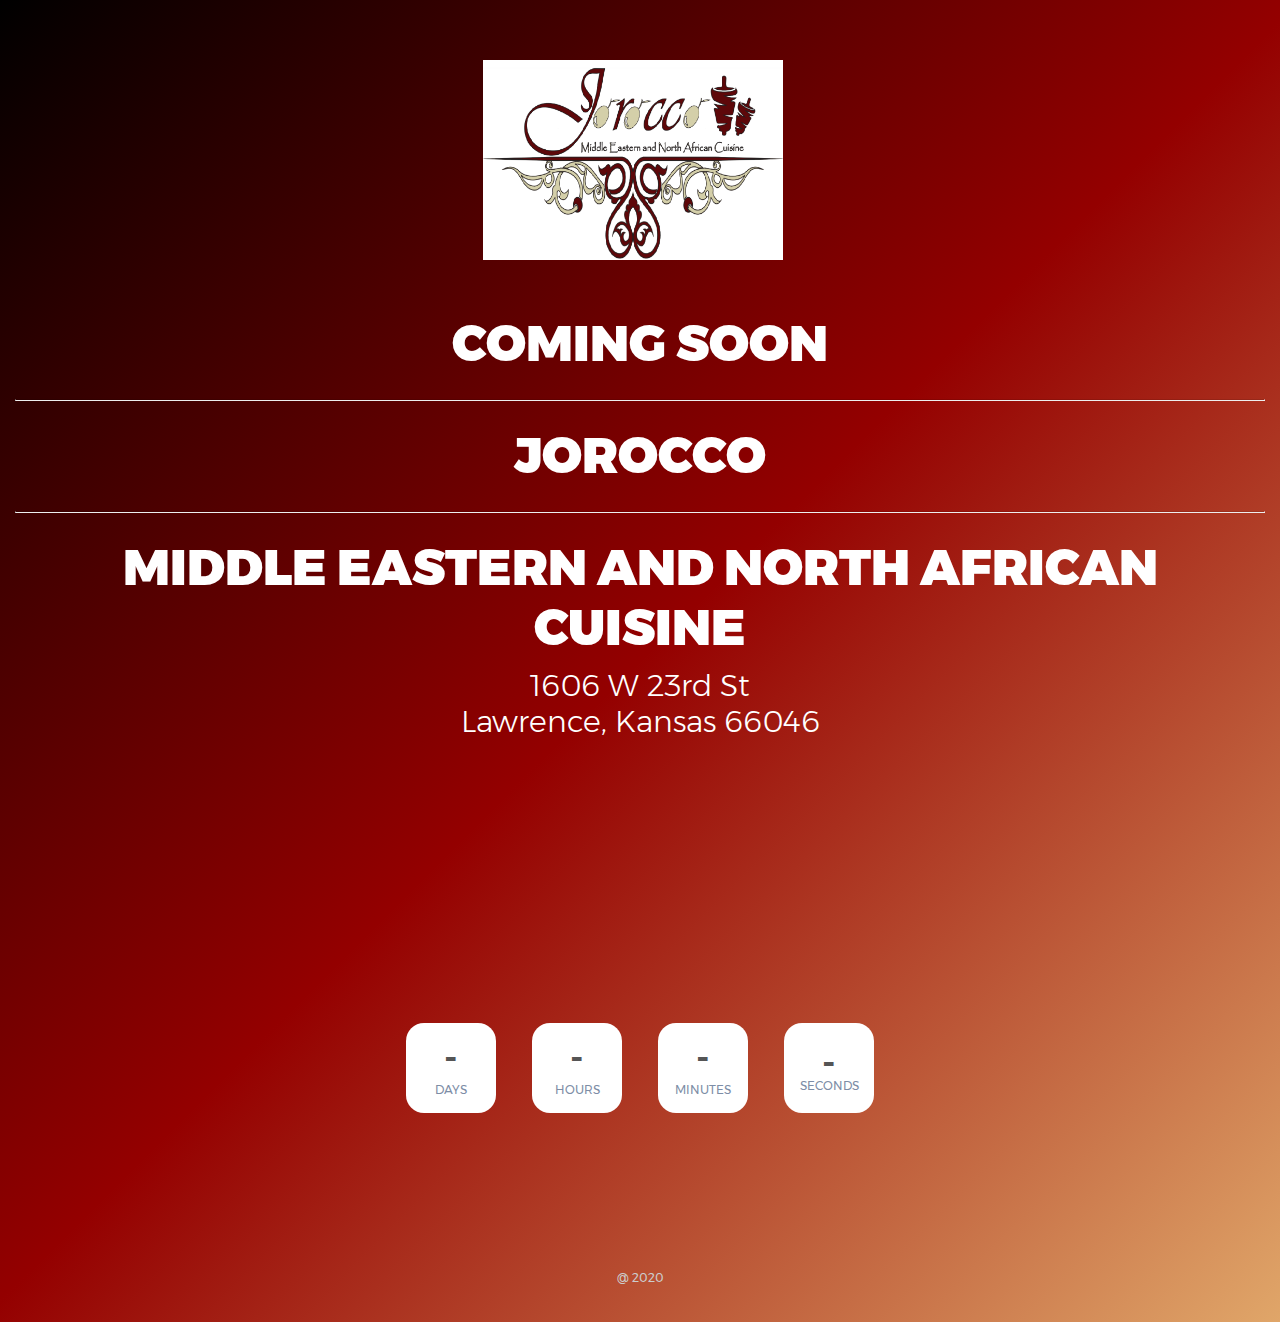
<file: index.html>
<!DOCTYPE html>
<html lang="en">
<head>
	<title>Jorocco</title>
	<meta charset="UTF-8">
	<meta name="viewport" content="width=device-width, initial-scale=1">
<!--===============================================================================================-->	
	<link rel="icon" type="image/png" href="images/icons/favicon.ico"/>
<!--===============================================================================================-->
	<link rel="stylesheet" type="text/css" href="vendor/bootstrap/css/bootstrap.min.css">
<!--===============================================================================================-->
	<link rel="stylesheet" type="text/css" href="fonts/font-awesome-4.7.0/css/font-awesome.min.css">
<!--===============================================================================================-->
	<link rel="stylesheet" type="text/css" href="fonts/iconic/css/material-design-iconic-font.min.css">
<!--===============================================================================================-->
	<link rel="stylesheet" type="text/css" href="vendor/animate/animate.css">
<!--===============================================================================================-->
	<link rel="stylesheet" type="text/css" href="vendor/select2/select2.min.css">
<!--===============================================================================================-->
	<link rel="stylesheet" type="text/css" href="css/util.css">
	<link rel="stylesheet" type="text/css" href="css/main.css">
<!--===============================================================================================-->
</head>
<body>
	
	
	<div class="bg-g1 size1 flex-w flex-col-c-sb p-l-15 p-r-15 p-t-55 p-b-35 respon1">
		<span></span>
		<div class="navbar-brand black-logo">
			<img src="images/logo.JPG" alt="Smiley face" height="200" width="300">
		</div>
		
		<div class="flex-col-c p-t-50 p-b-50">
			<h3 class="l1-txt1 txt-center p-b-10">
			Coming Soon </br>
			<hr>
			<di>Jorocco</di> 
			<hr>
			Middle Eastern and North African Cuisine	
			</h3>

			<p class="txt-center l1-txt2 p-b-60">
				1606 W 23rd St </br> 
				Lawrence, Kansas 66046
			</p>
			<iframe src="https://www.google.com/maps/embed?pb=!1m18!1m12!1m3!1d3103.1630076599677!2d-95.25643118478939!3d38.943104279563585!2m3!1f0!2f0!3f0!3m2!1i1024!2i768!4f13.1!3m3!1m2!1s0x87bf68cf66dea095%3A0x42eabc7452cc53!2s1606%20W%2023rd%20St%2C%20Lawrence%2C%20KS%2066046!5e0!3m2!1sen!2sus!4v1579405123034!5m2!1sen!2sus" width="300" height="200" frameborder="0" style="border:0;" allowfullscreen=""></iframe>
			<br>
			<div class="flex-w flex-c cd100 p-b-82">
				<div class="flex-col-c-m size2 how-countdown">
					<span class="l1-txt3 p-b-9 days_N">-</span>
					<span class="s1-txt1">Days</span>
				</div>

				<div class="flex-col-c-m size2 how-countdown">
					<span class="l1-txt3 p-b-9 hours_N">-</span>
					<span class="s1-txt1">Hours</span>
				</div>

				<div class="flex-col-c-m size2 how-countdown">
					<span class="l1-txt3 p-b-9 minutes_N">-</span>
					<span class="s1-txt1">Minutes</span>
				</div>

				<div class="flex-col-c-m size2 how-countdown">
					<span class="l1-txt3 seconds_N">-</span>
					<span class="s1-txt1">Seconds</span>
				</div>
			</div>

			
		</div>

		<span class="s1-txt3 txt-center">
			@ 2020
		</span>
		
	</div>

	<!-- Modal Login -->
	<div class="modal fade" id="subscribe" tabindex="-1" role="dialog" aria-hidden="true">
		<div class="modal-dialog" role="document" data-dismiss="modal">
			<div class="modal-subscribe where1-parent bg0 bor2 size4 p-t-54 p-b-100 p-l-15 p-r-15">
				<button class="btn-close-modal how-btn2 fs-26 where1 trans-04">
					<i class="zmdi zmdi-close"></i>
				</button>

				<div class="wsize1 m-lr-auto">
					<h3 class="m1-txt1 txt-center p-b-36">
						<span class="bor1 p-b-6">Subscribe</span>
					</h3>

					<p class="m1-txt2 txt-center p-b-40">
						Follow us for update now!
					</p>

					<form class="contact100-form validate-form">
						<div class="wrap-input100 m-b-10 validate-input" data-validate = "Name is required">
							<input class="s1-txt4 placeholder0 input100" type="text" name="name" placeholder="Name">
							<span class="focus-input100"></span>
						</div>

						<div class="wrap-input100 m-b-20 validate-input" data-validate = "Email is required: ex@abc.xyz">
							<input class="s1-txt4 placeholder0 input100" type="text" name="email" placeholder="Email">
							<span class="focus-input100"></span>
						</div>

						<div class="w-full">
							<button class="flex-c-m s1-txt2 size5 how-btn1 trans-04">
								Get Updates
							</button>
						</div>
					</form>

					<p class="s1-txt5 txt-center wsize2 m-lr-auto p-t-20">
						And don’t worry, we hate spam too! You can unsubcribe at anytime.
					</p>
				</div>
			</div>

		</div>
	</div>



<!--===============================================================================================-->	
	<script src="vendor/jquery/jquery-3.2.1.min.js"></script>
<!--===============================================================================================-->
	<script src="vendor/bootstrap/js/popper.js"></script>
	<script src="vendor/bootstrap/js/bootstrap.min.js"></script>
<!--===============================================================================================-->
	<script src="vendor/select2/select2.min.js"></script>
<!--===============================================================================================-->
	<script src="vendor/countdowntime/moment.min.js"></script>
	<script src="vendor/countdowntime/moment-timezone.min.js"></script>
	<script src="vendor/countdowntime/moment-timezone-with-data.min.js"></script>
	<script src="vendor/countdowntime/countdowntime.js"></script>
	<script>
		$('.cd100').countdown100({
			// Set Endtime here
			// Endtime must be > current time
			endtimeYear: 0,
			endtimeMonth: 0,
			endtimeDate: 35,
			endtimeHours: 18,
			endtimeMinutes: 0,
			endtimeSeconds: 0,
			timeZone: "" 
			// ex:  timeZone: "America/New_York", can be empty
			// go to " http://momentjs.com/timezone/ " to get timezone
		});
	</script>
<!--===============================================================================================-->
	<script src="vendor/tilt/tilt.jquery.min.js"></script>
	<script >
		$('.js-tilt').tilt({
			scale: 1.1
		})
	</script>
<!--===============================================================================================-->
	<script src="js/main.js"></script>
	<script>
		// Set the date we're counting down to
		var countDownDate = new Date("Feb 20, 2020 15:37:25").getTime();
		
		// Update the count down every 1 second
		var x = setInterval(function() {
		
		  // Get today's date and time
		  var now = new Date().getTime();
		
		  // Find the distance between now and the count down date
		  var distance = countDownDate - now;
		
		  // Time calculations for days, hours, minutes and seconds
		  var days = Math.floor(distance / (1000 * 60 * 60 * 24));
		  var hours = Math.floor((distance % (1000 * 60 * 60 * 24)) / (1000 * 60 * 60));
		  var minutes = Math.floor((distance % (1000 * 60 * 60)) / (1000 * 60));
		  var seconds = Math.floor((distance % (1000 * 60)) / 1000);
		
		  $('.days_N').html(days);
		  $('.hours_N').html(hours);
		  $('.minutes_N').html(minutes);
		  $('.seconds_N').html(seconds);
		 

		  // Display the result in the element with id="demo"
		  //document.getElementById("demo").innerHTML = days + "d " + hours + "h "
		  //+ minutes + "m " + seconds + "s ";
		
		  // If the count down is finished, write some text
		  if (distance < 0) {
			clearInterval(x);
			//document.getElementById("demo").innerHTML = "EXPIRED";
			$('.days_N').html('0');
		  $('.hours_N').html('0');
		  $('.minutes_N').html('0');
		  $('.seconds_N').html('0');
		  }
		}, 1000);
		</script>
</body>
</html>
</file>
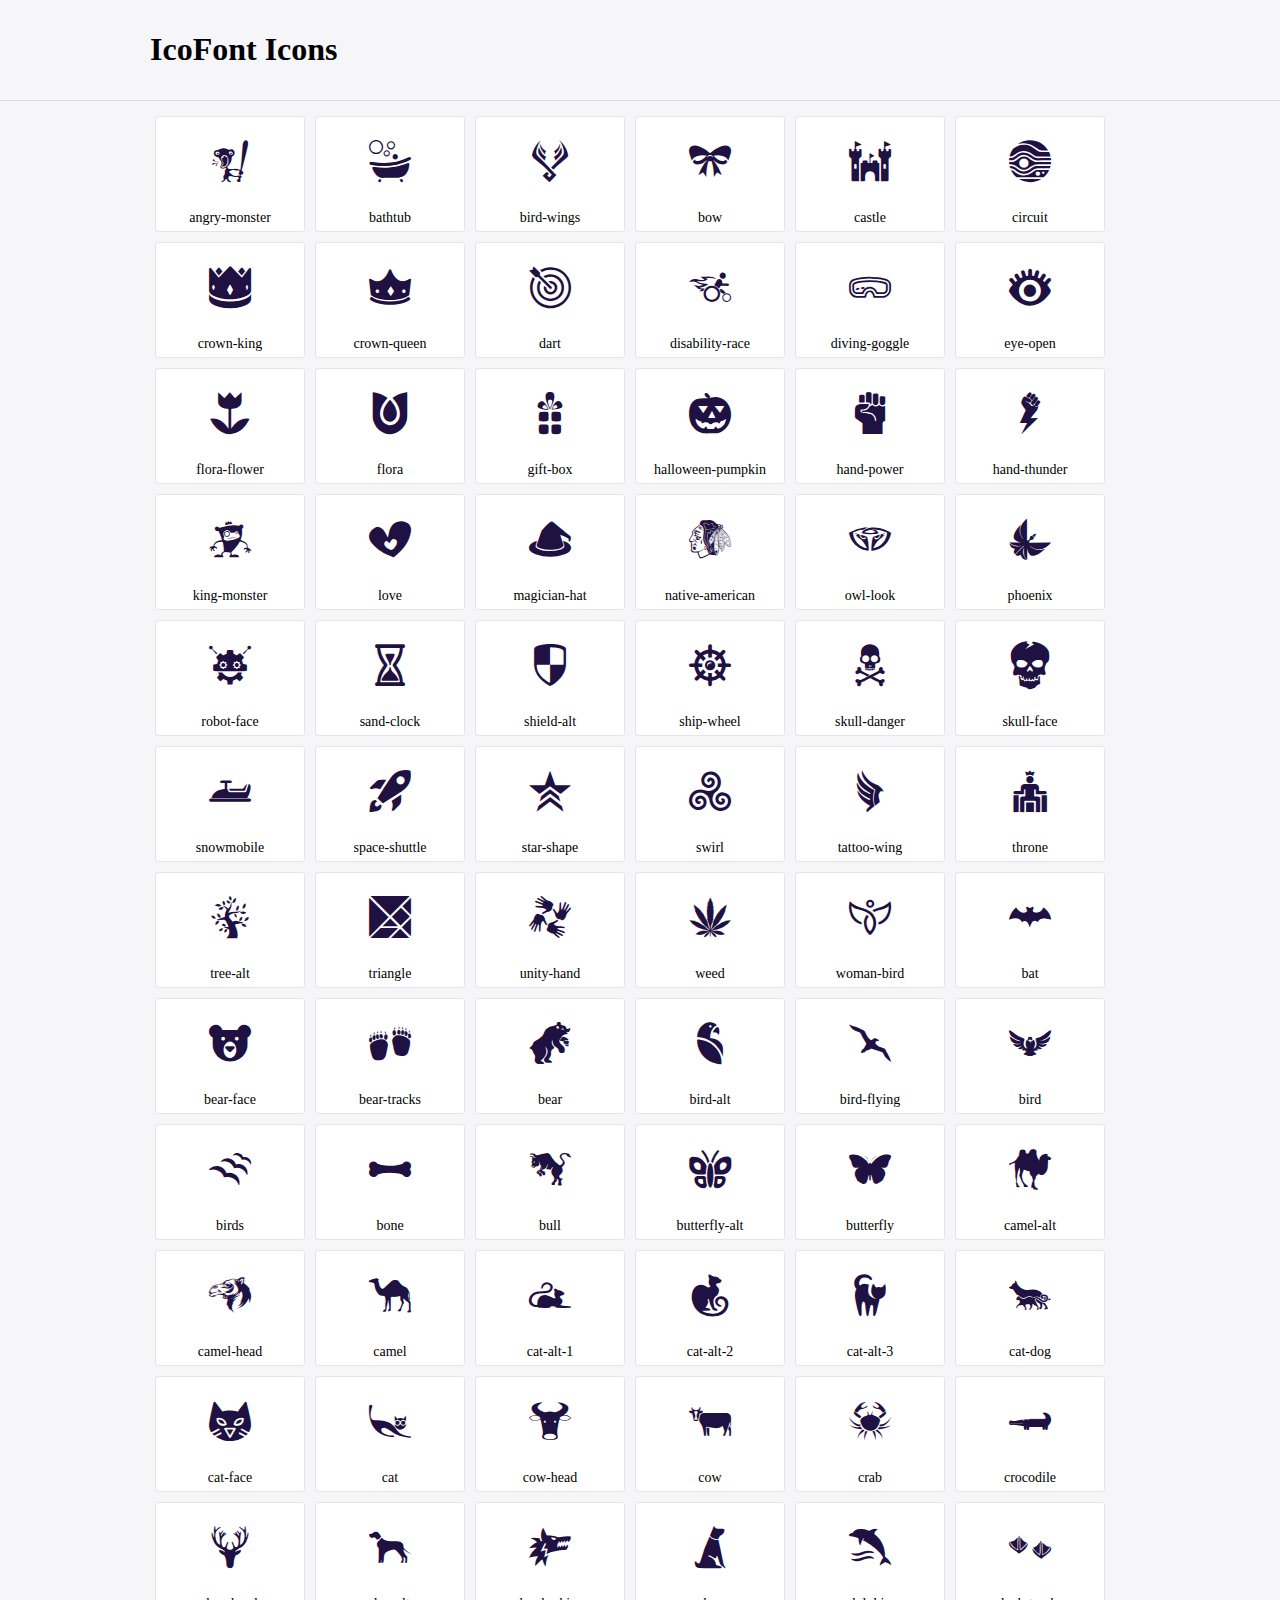
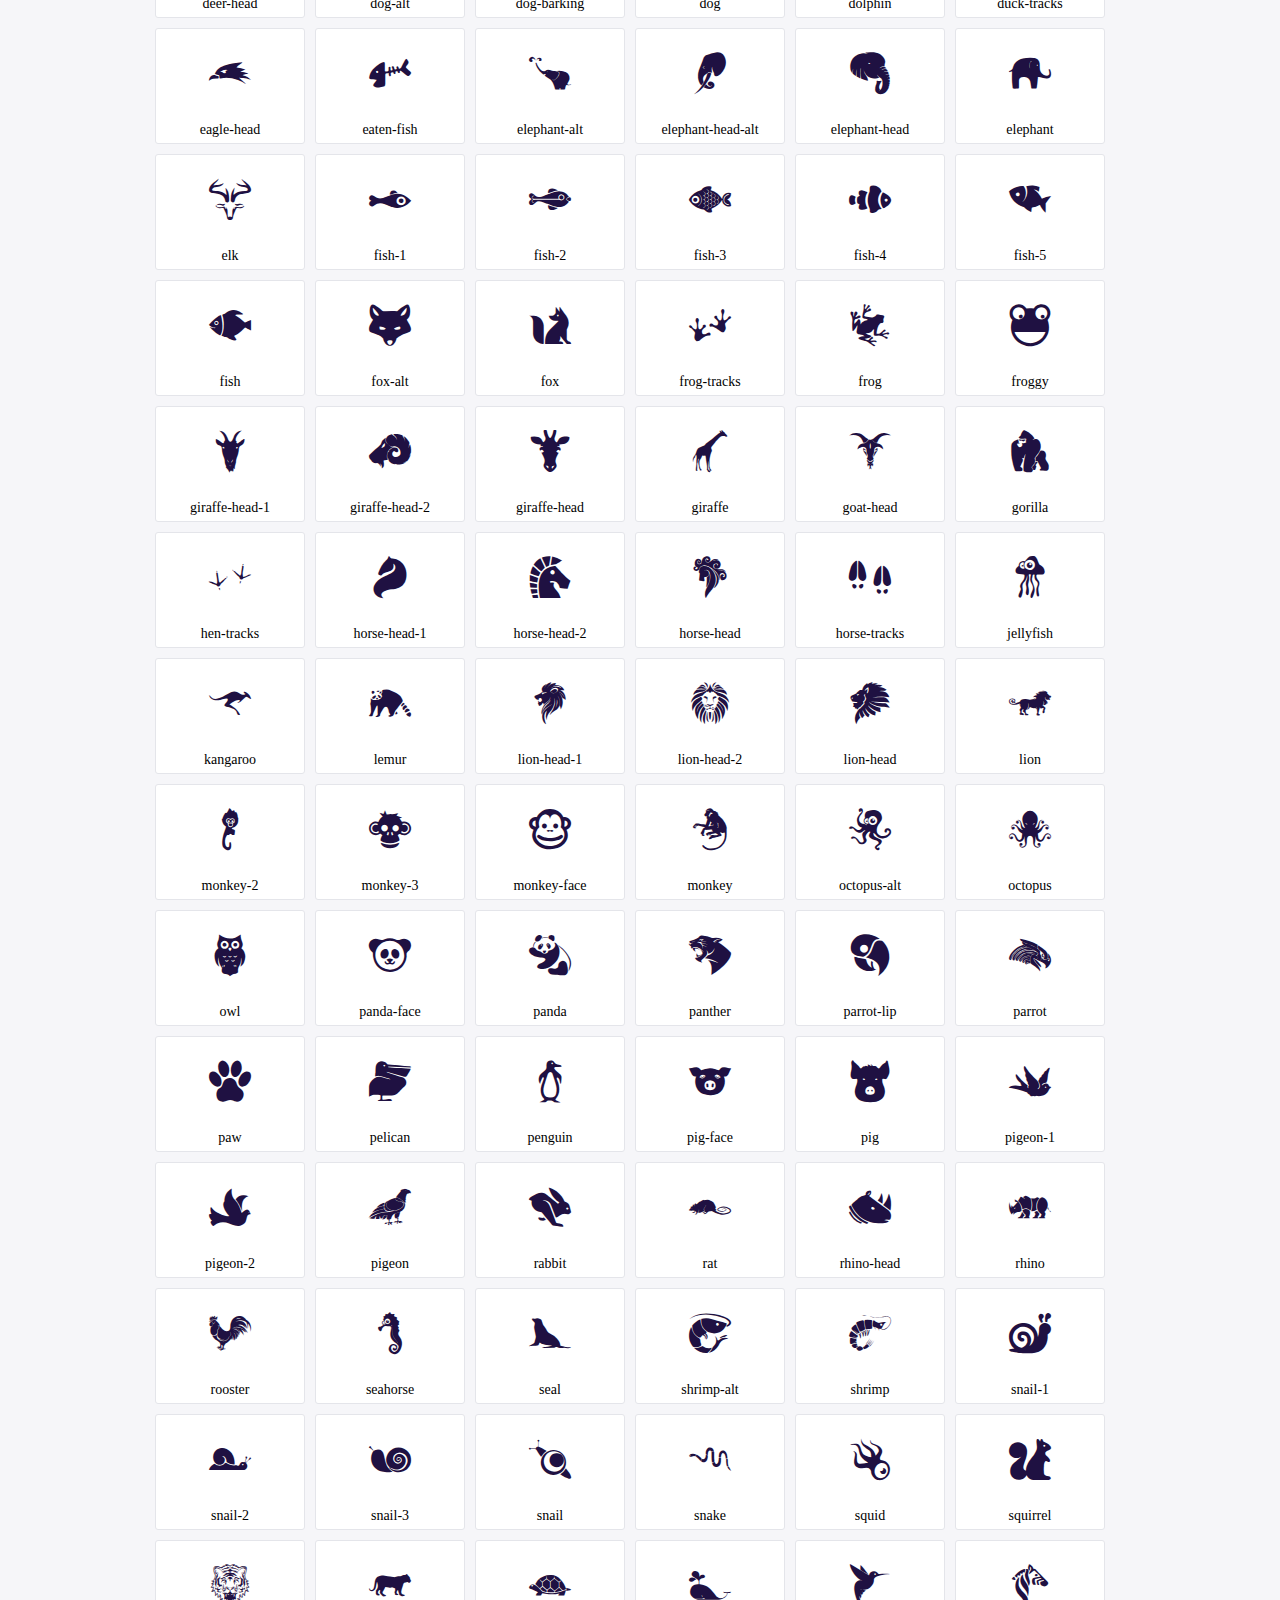
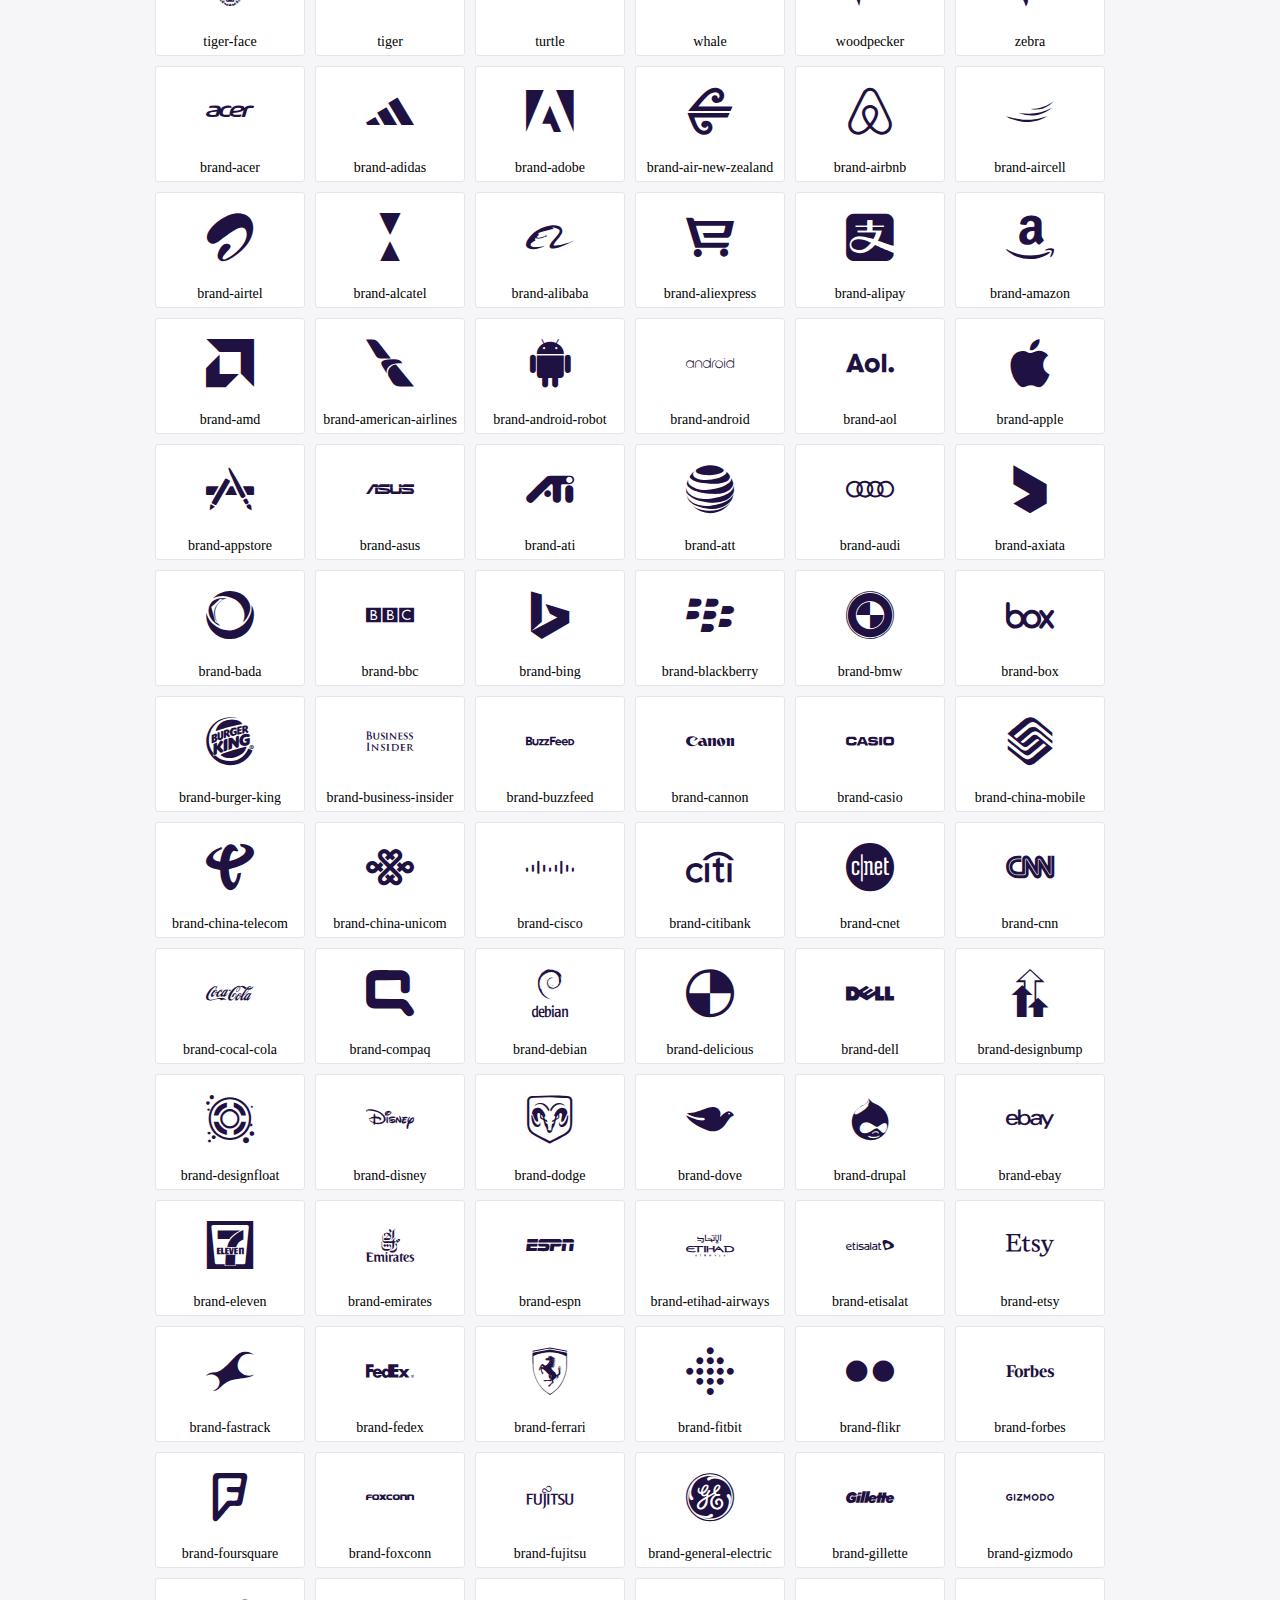
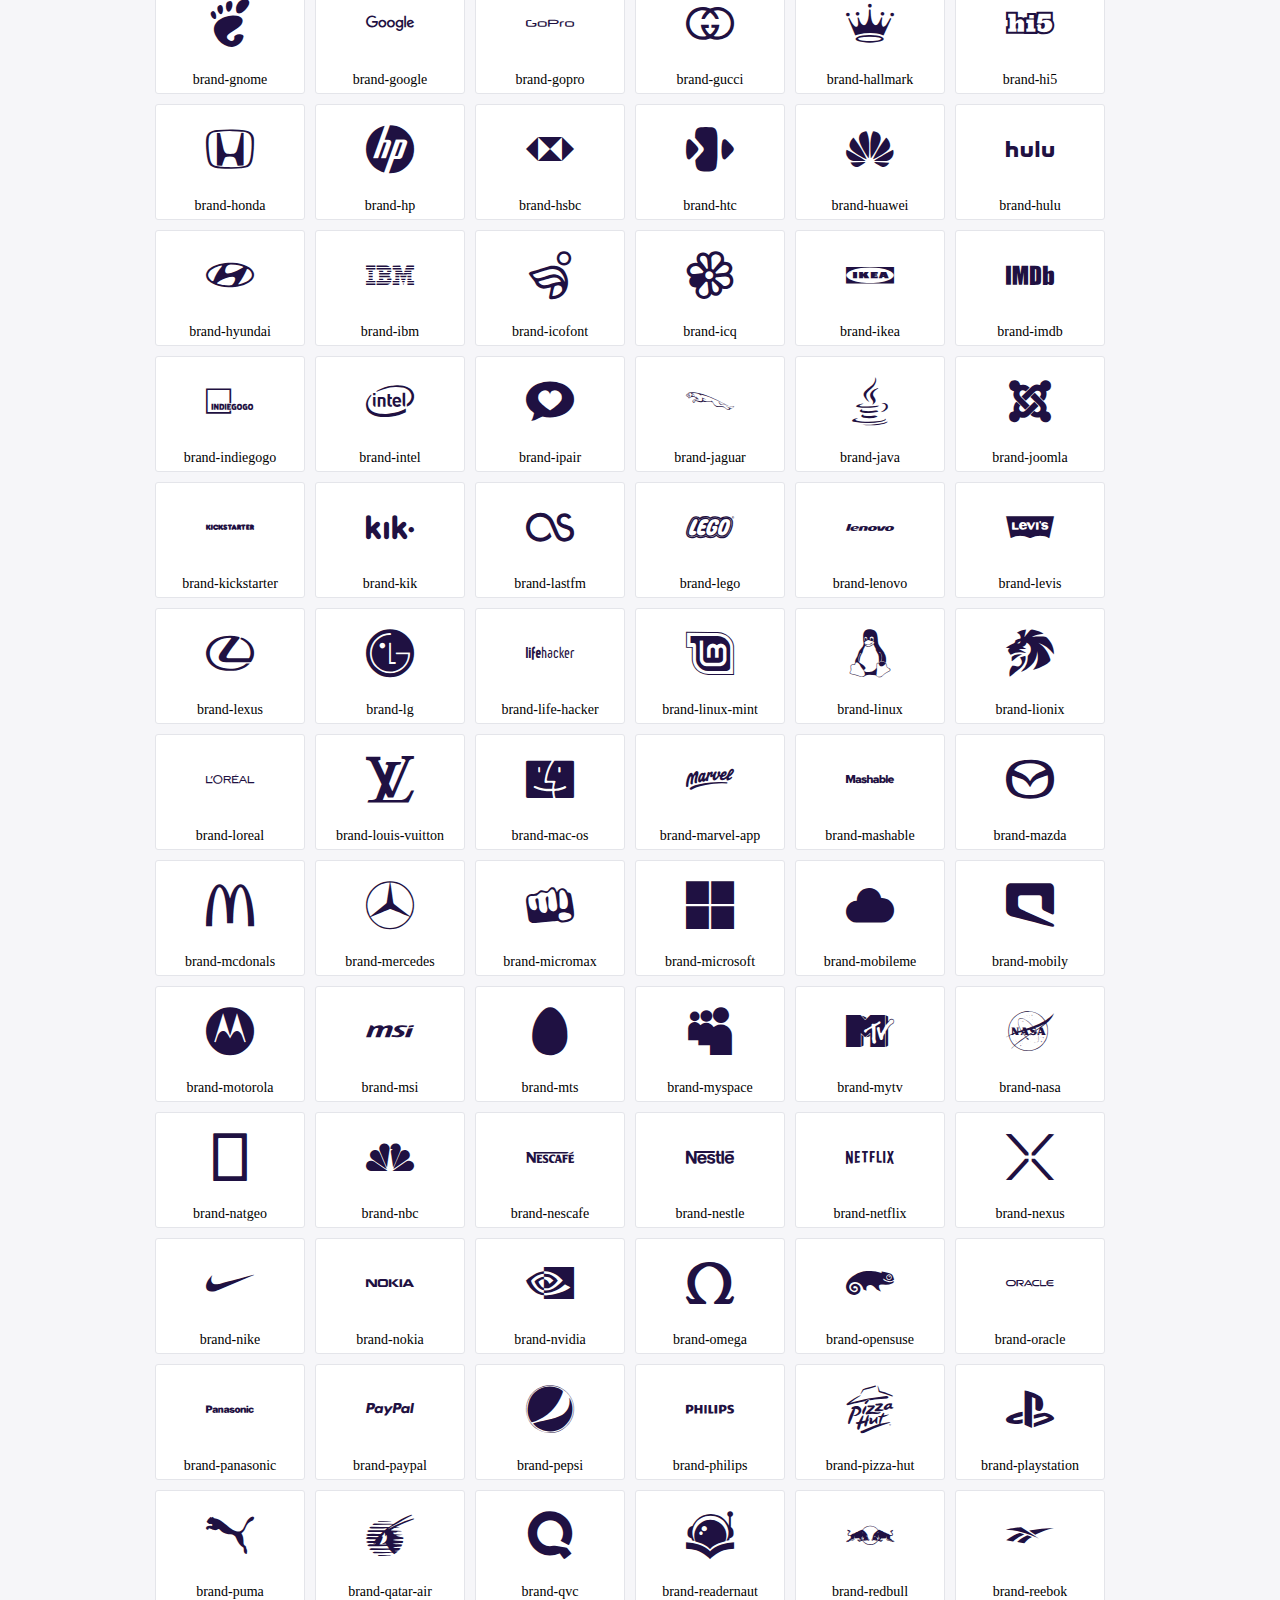
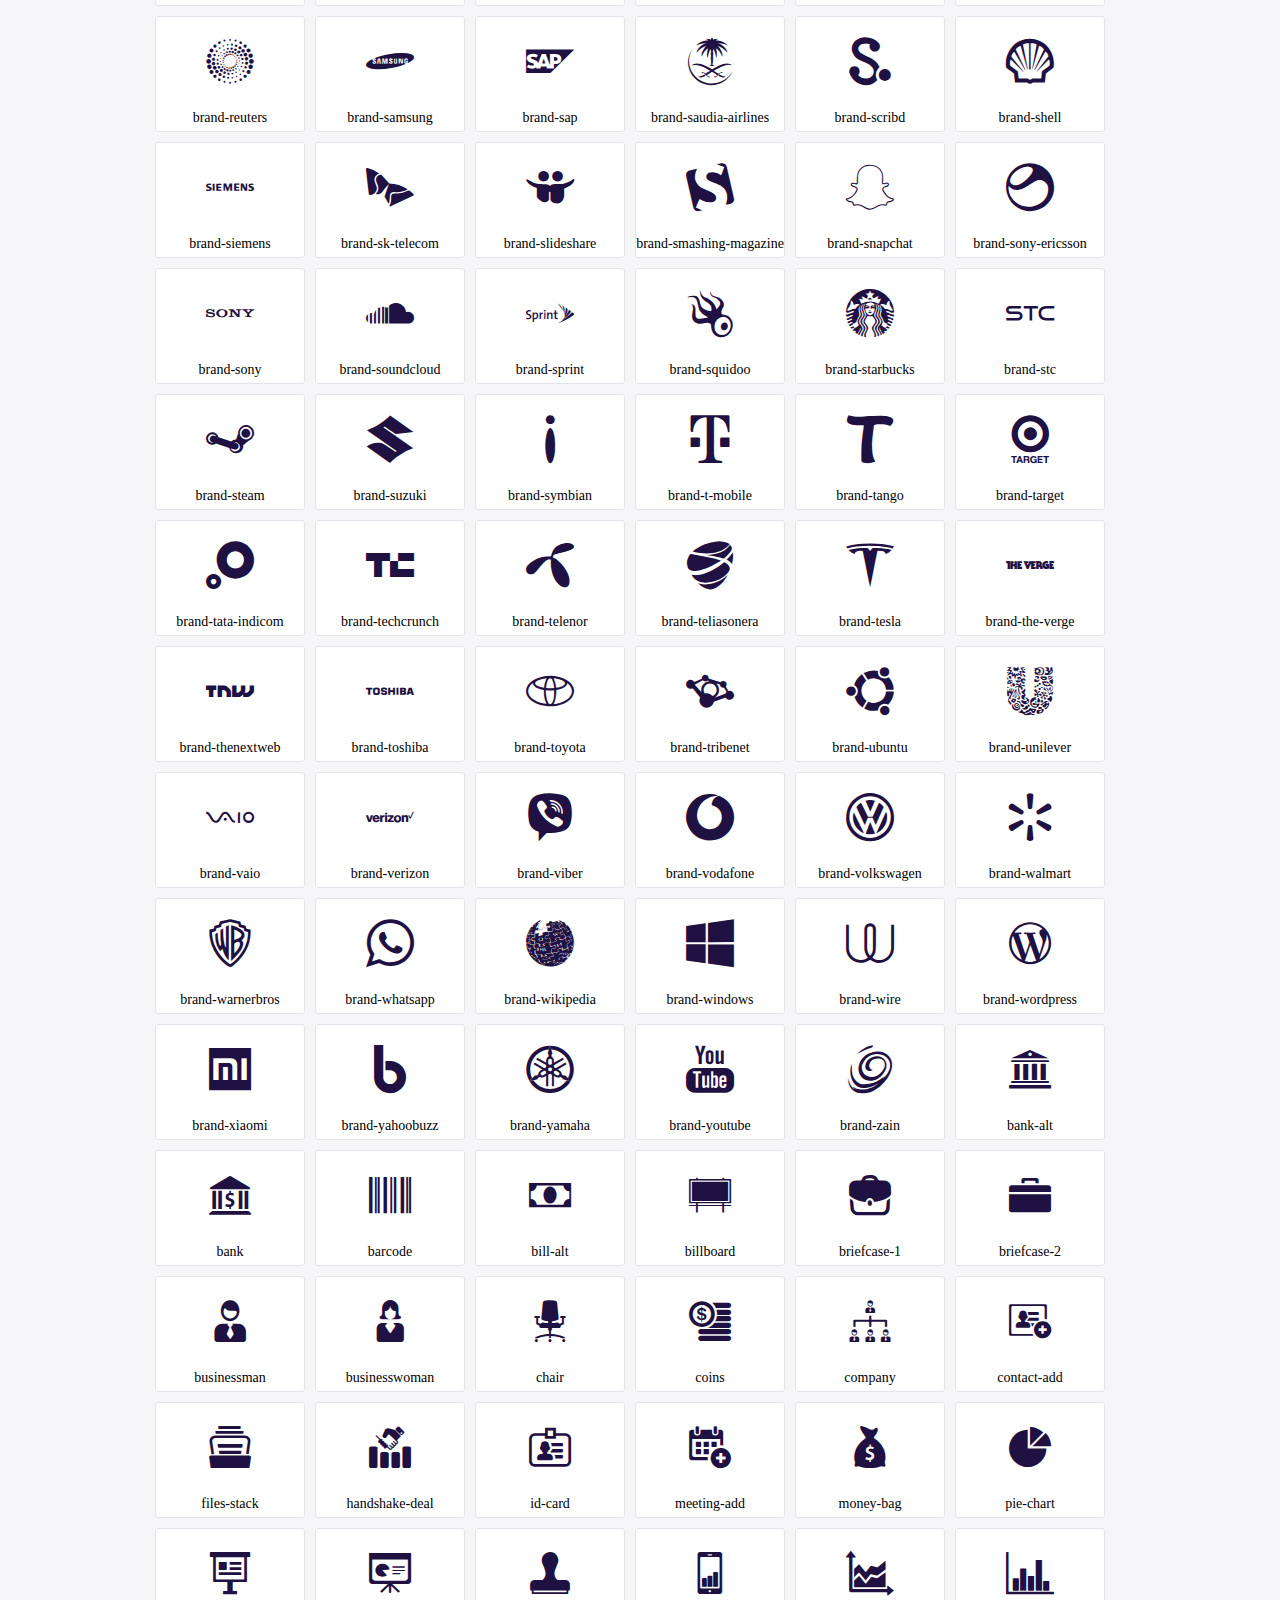
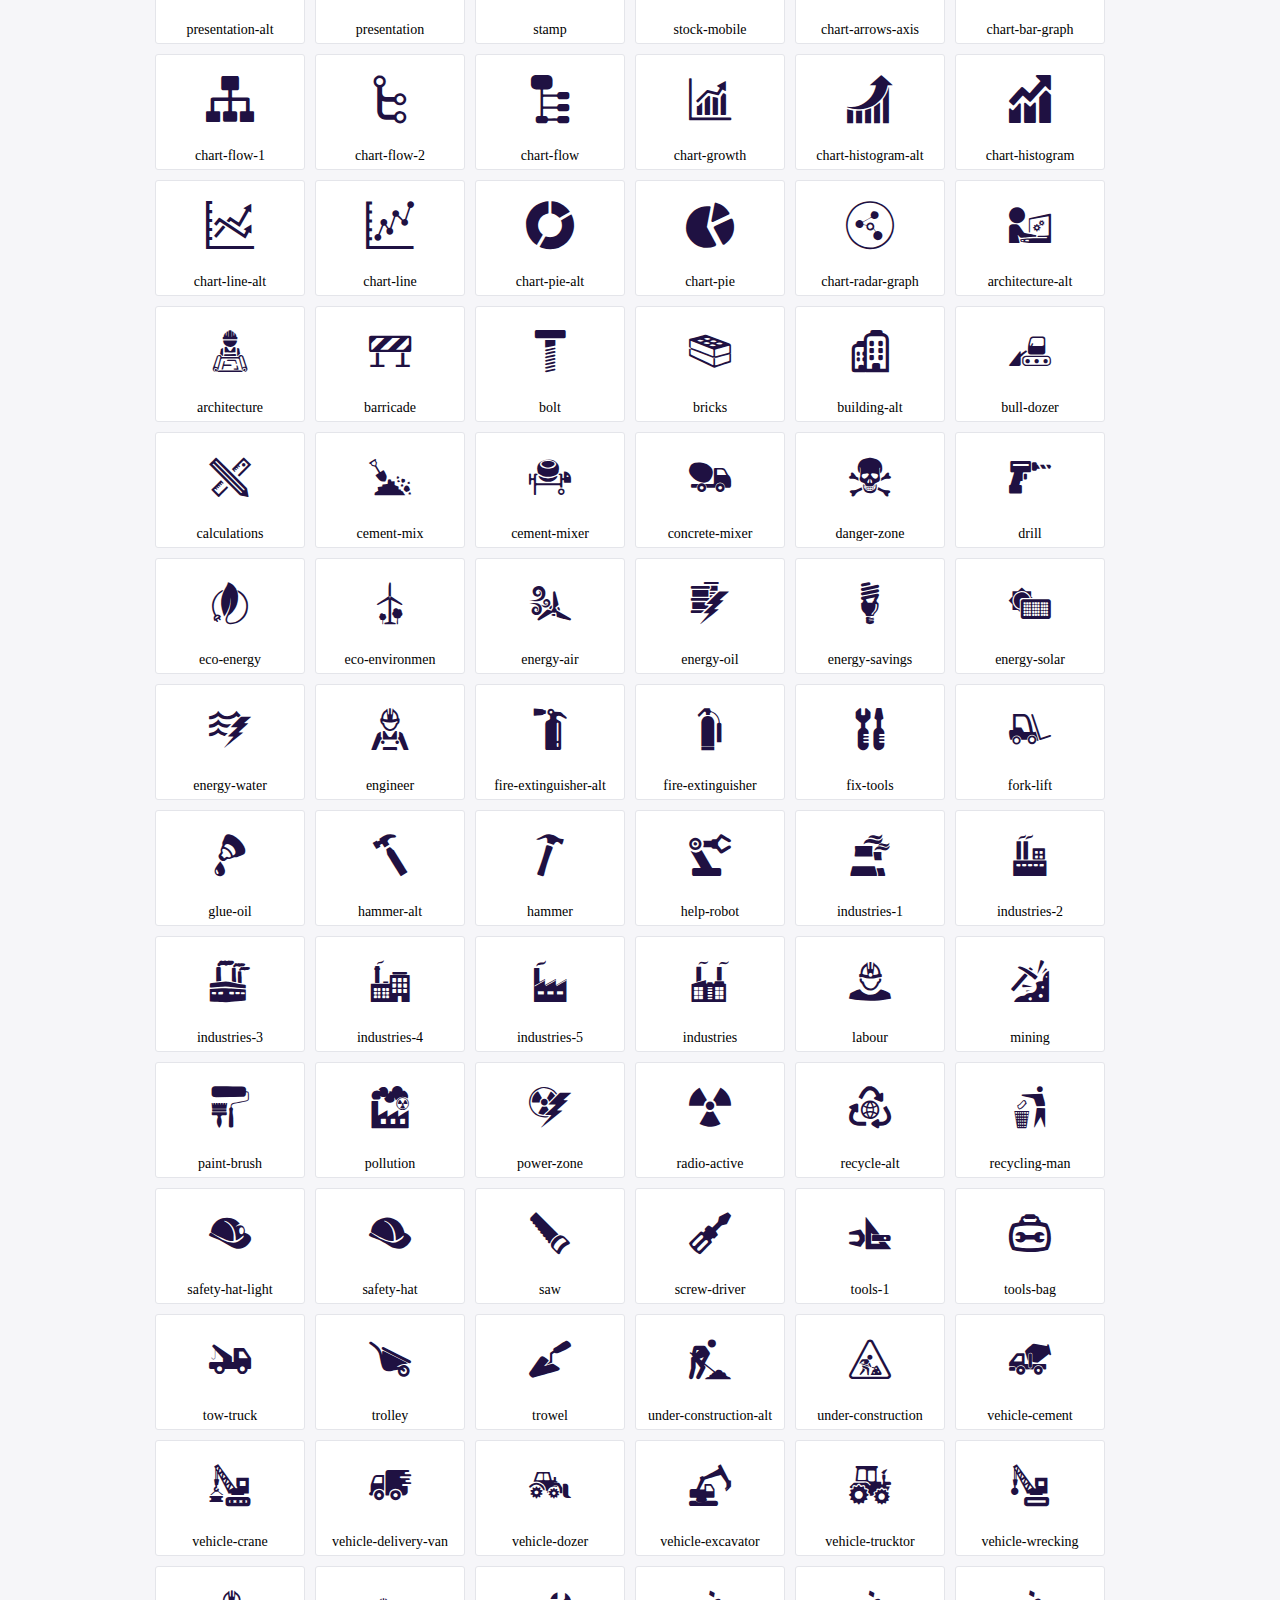
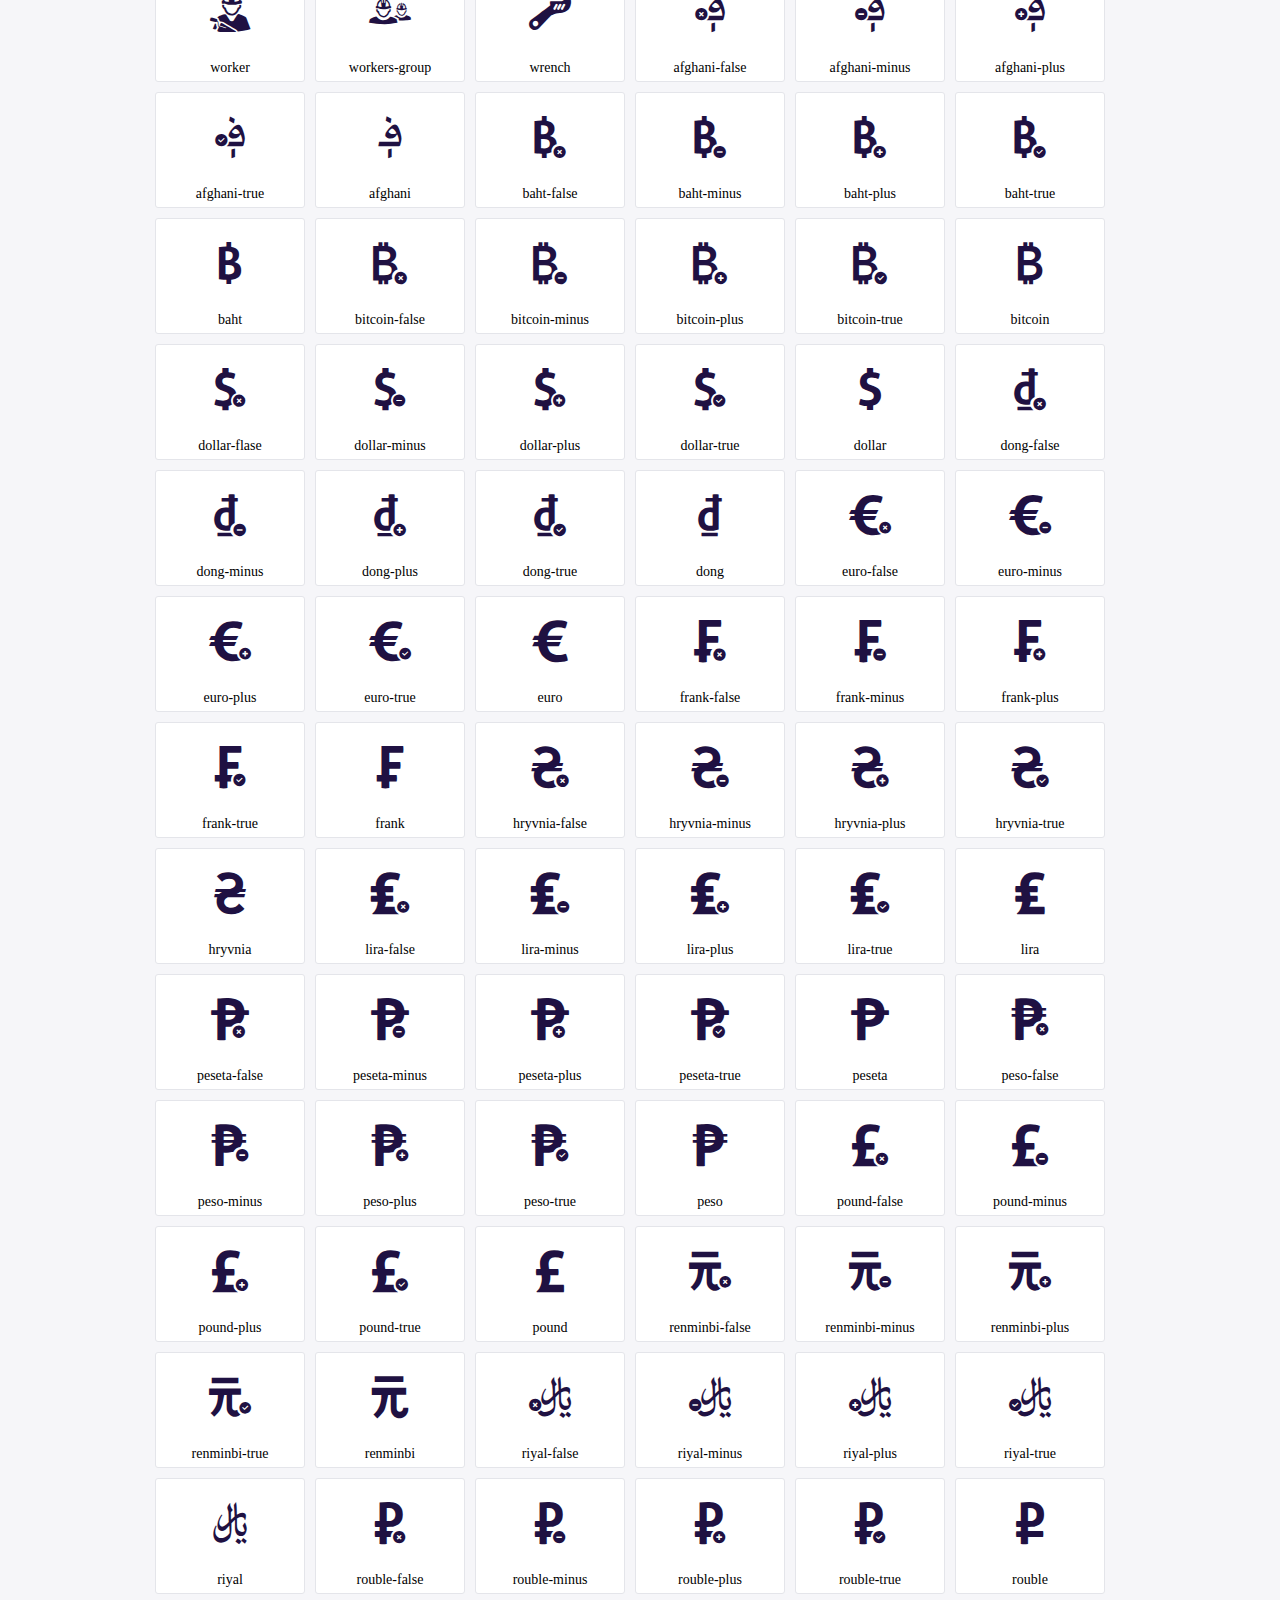
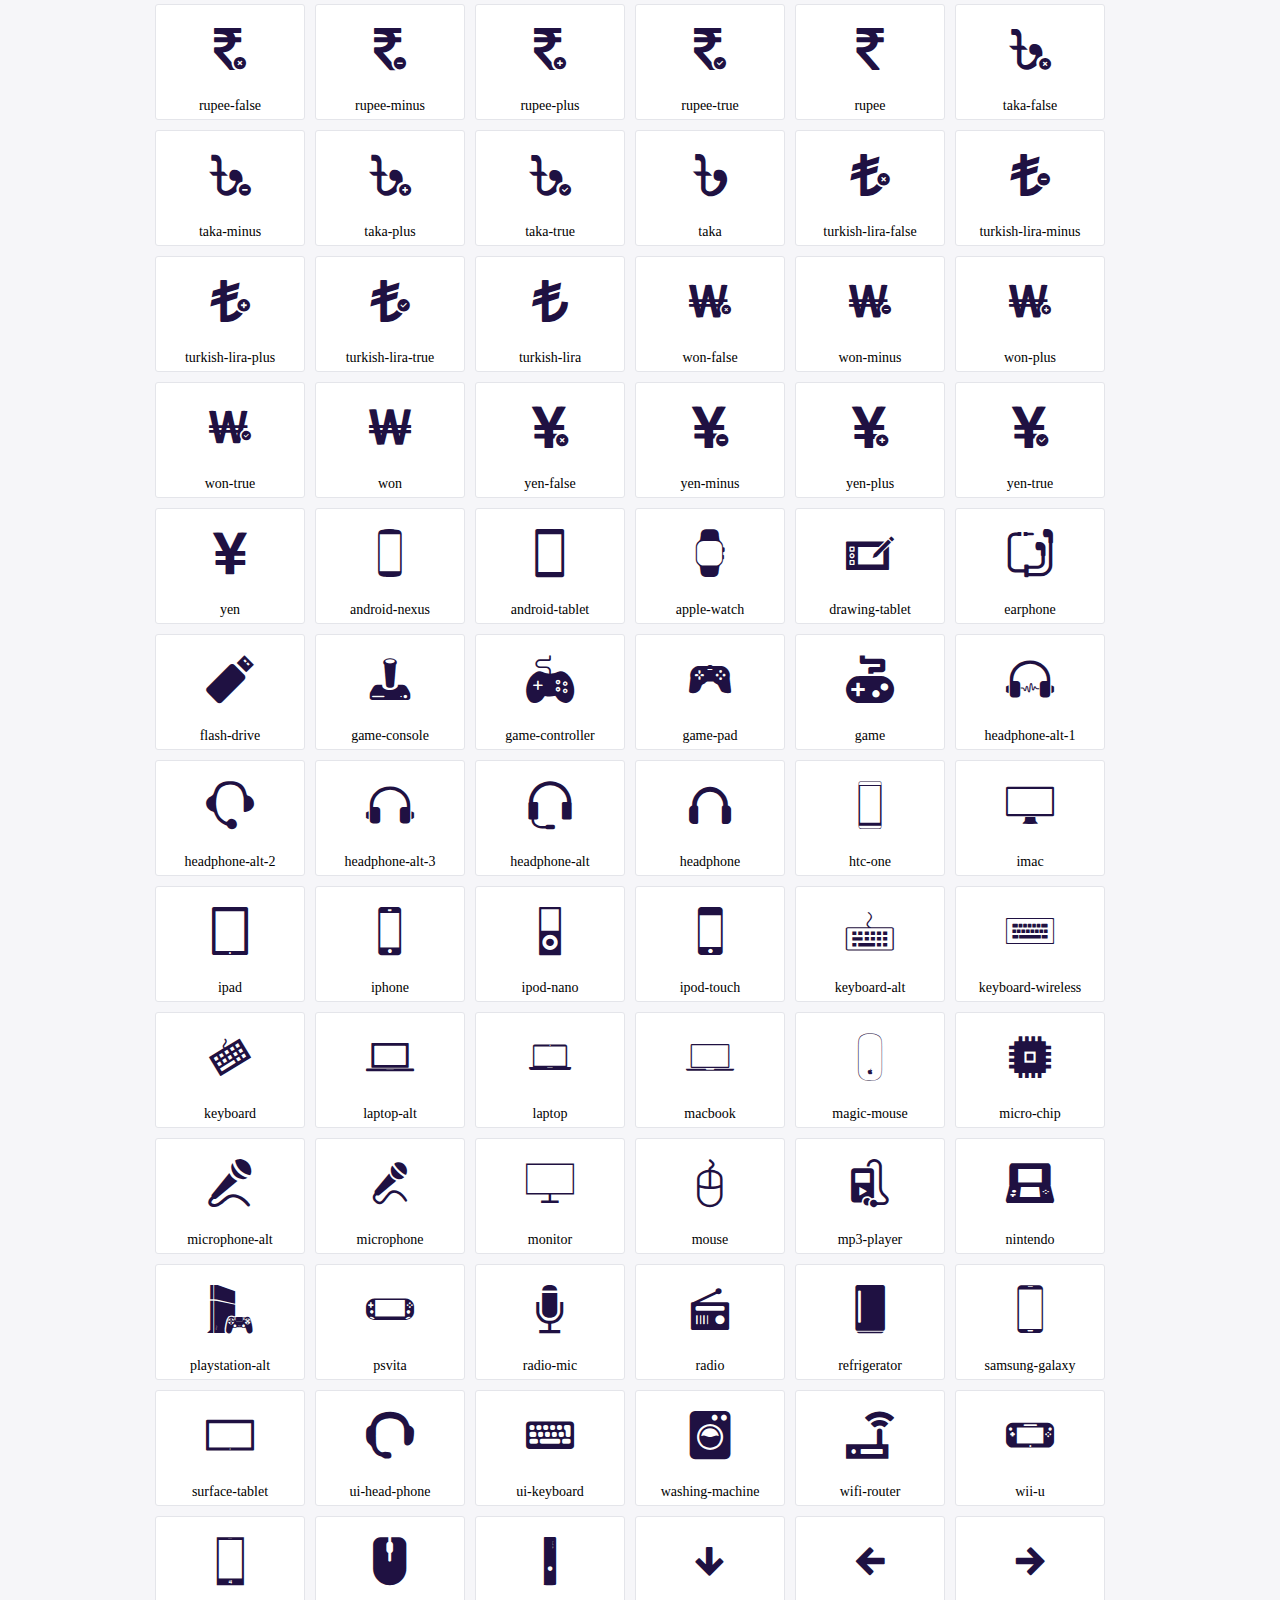
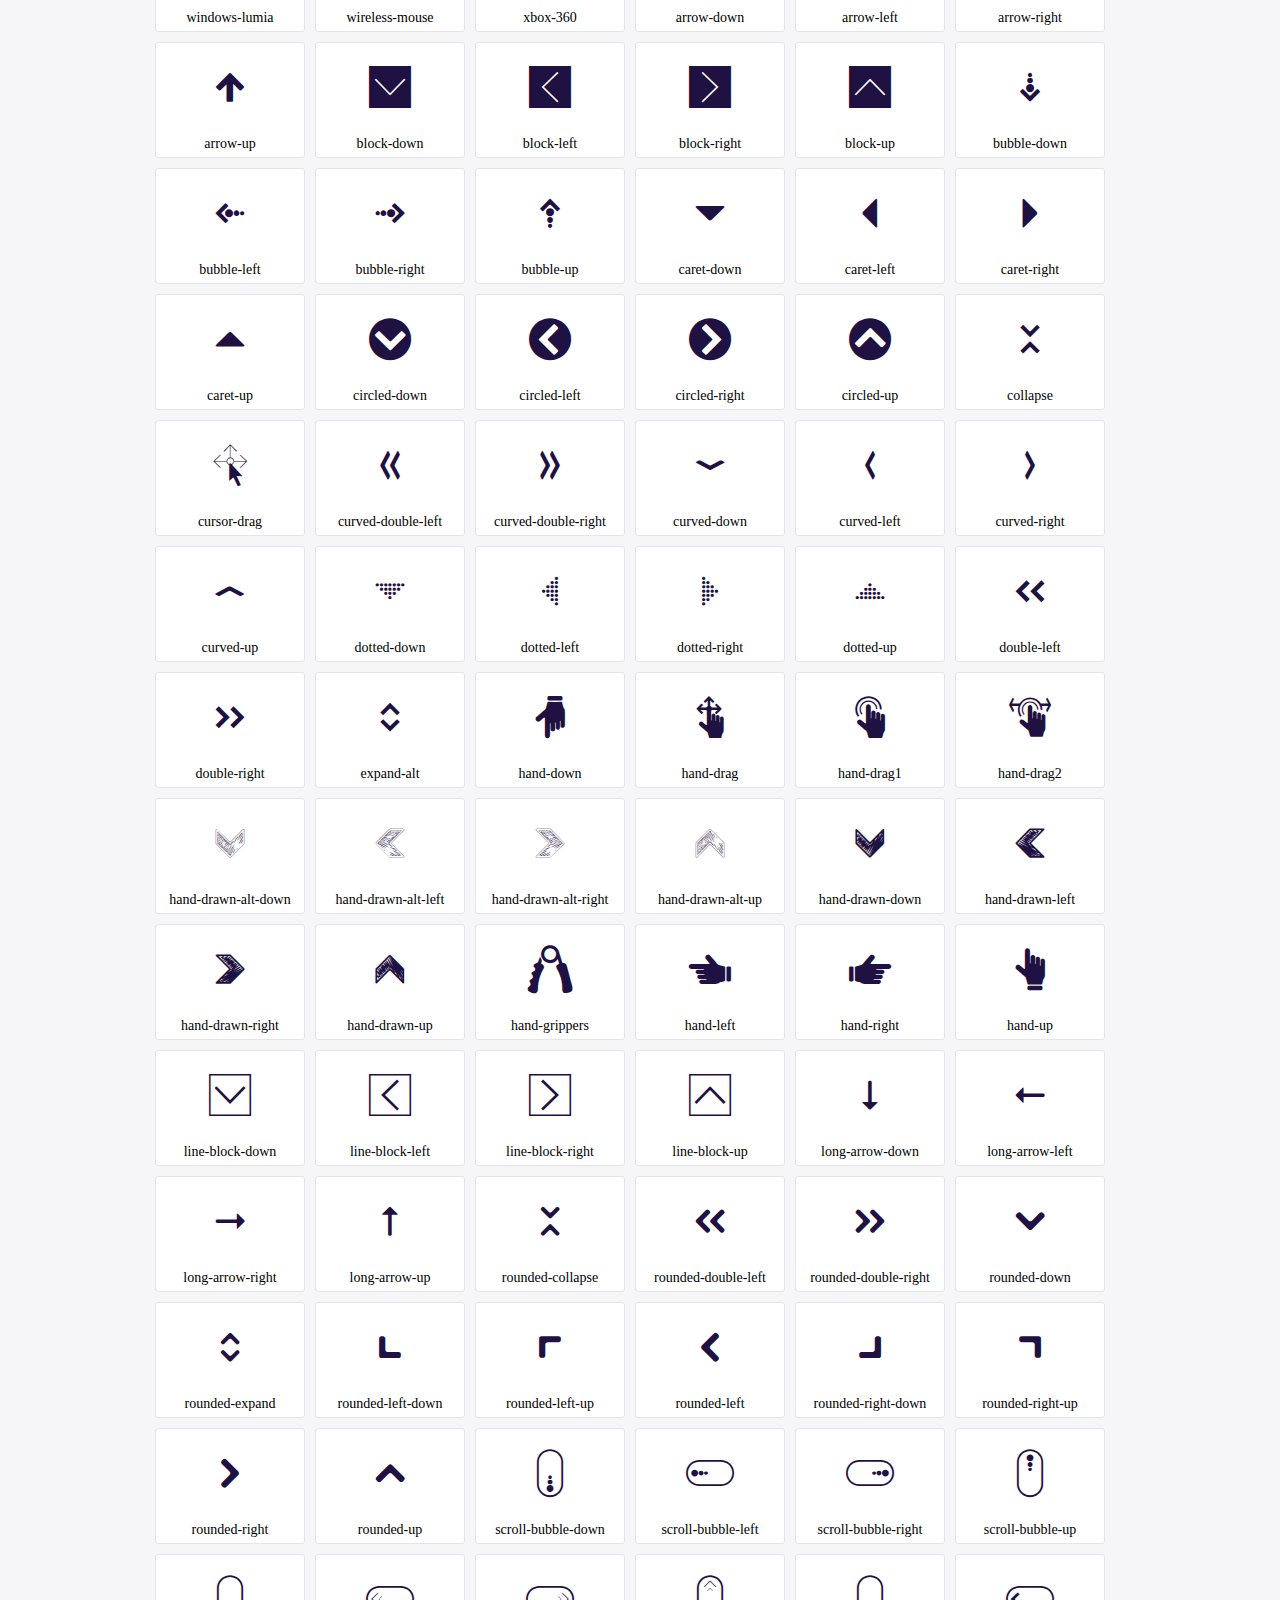
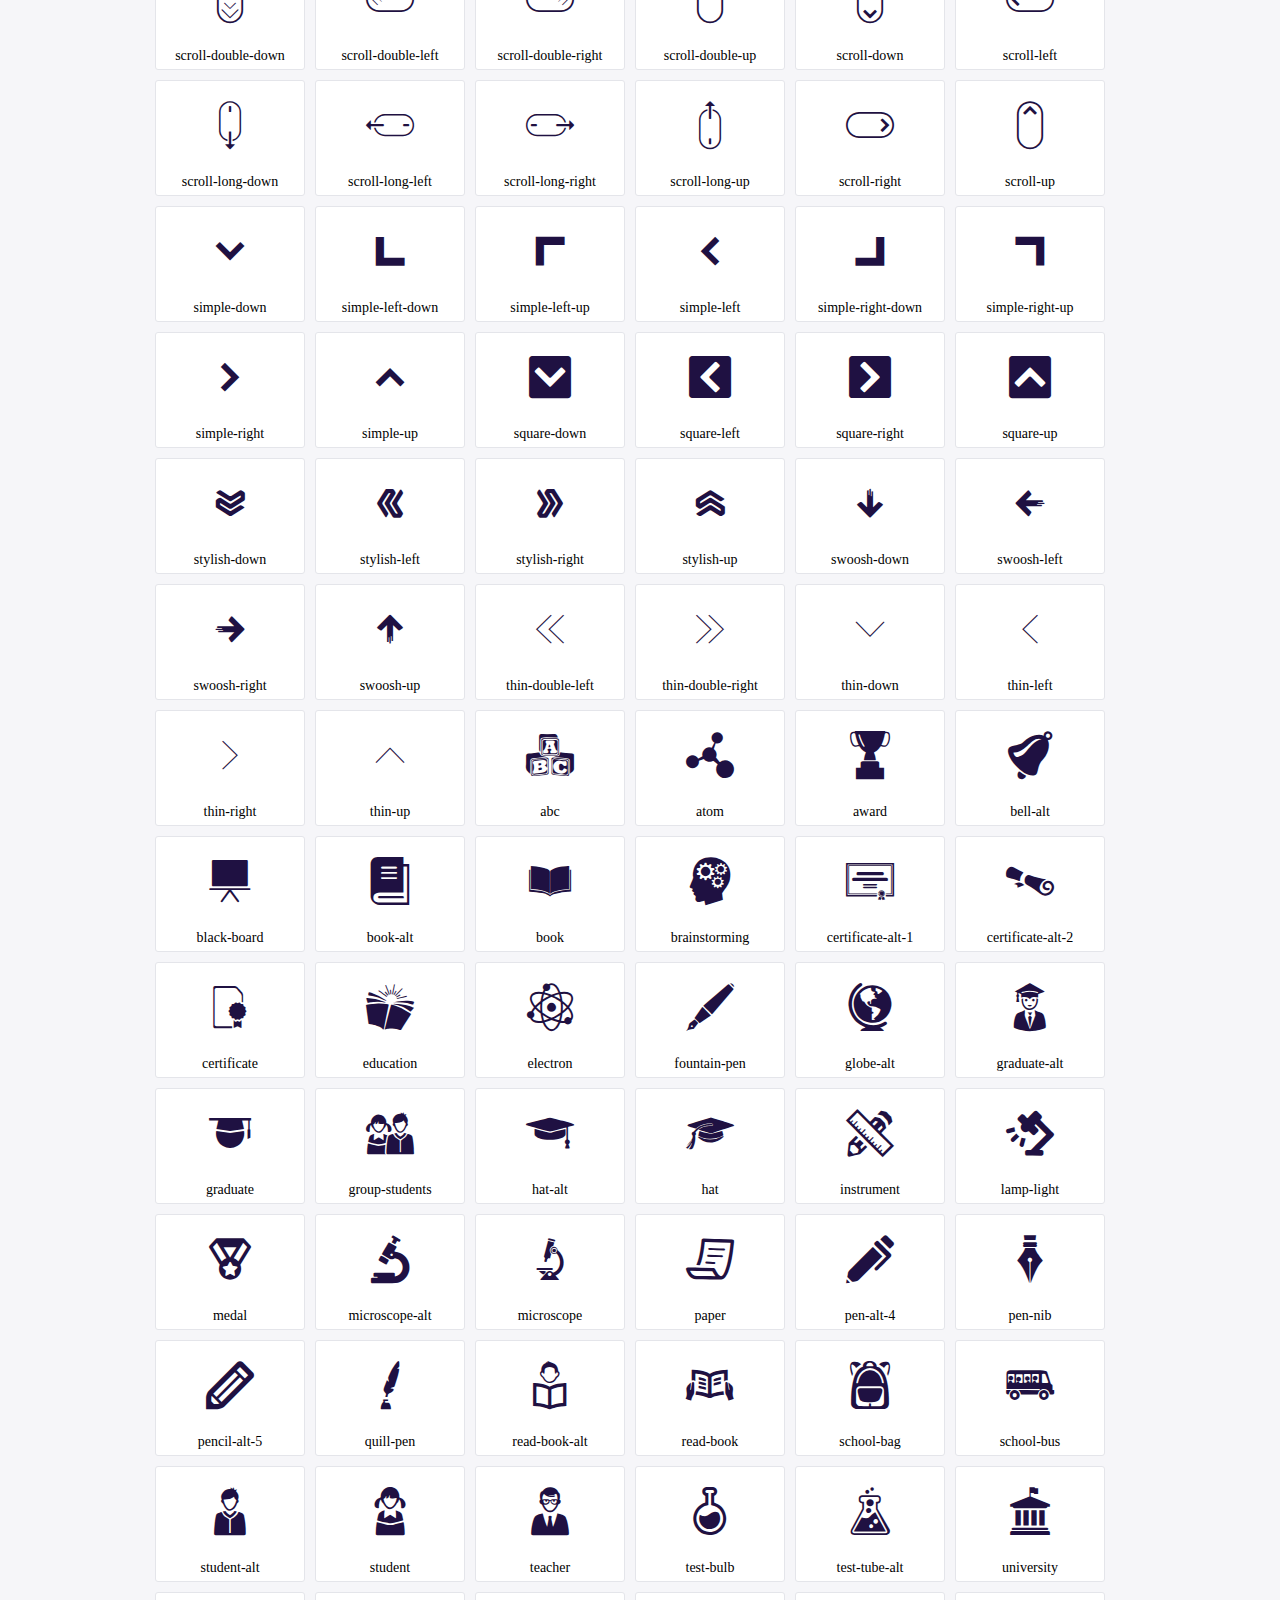
<file: foodbar/fonts/icofont/demo.html>
<!DOCTYPE html>
	<html>
	<head>
		<meta charset="utf-8">
		<title>Examples | IcoFont</title>
		<link rel="stylesheet" type="text/css" href="./icofont.min.css">
		<style type="text/css">
			body {
				margin: 0;
				padding: 0;
				background: #F6F6F9;
			}
			.header {
				border-bottom: 1px solid #DCDCE1;
				padding: 10px 0;
				margin-bottom: 10px;
			}
			.container {
				width: 980px;
				margin: 0 auto;
			}
			.ico-title {
				font-size: 2em;
			}
			.iconlist {
				margin: 0;
				padding: 0;
				list-style: none;
				text-align: center;
				width: 100%;
				display: flex;
				flex-wrap: wrap;
				flex-direction: row;
			}
			.iconlist li {
				position: relative;
				margin: 5px;
				width: 150px;
				cursor: pointer;
			}
			.iconlist li .icon-holder {
				position: relative;
				text-align: center;
				border-radius: 3px;
				overflow: hidden;
				padding-bottom: 5px;
				background: #ffffff;
				border: 1px solid #E4E5EA;
				transition: all 0.2s linear 0s;
			}
			.iconlist li .icon-holder:hover {
				background: #00C3DA;
				color: #ffffff;
			}
			.iconlist li .icon-holder:hover .icon i {
				color: #ffffff;
			}
			.iconlist li .icon-holder .icon {
				padding: 20px;
				text-align: center;
			}
			.iconlist li .icon-holder .icon i {
				font-size: 3em;
				color: #1F1142;
			}
			.iconlist li .icon-holder span {
				font-size: 14px;
				display: block;
				margin-top: 5px;
				border-radius: 3px;
			}
		</style>
	</head>
	<body>
	<div class="header">
		<div class="container">
			<h1 class="ico-title"> IcoFont Icons </h1>
		</div>
	</div>
	<div class="container">
		<ul class="iconlist">
		
		<li>
			<div class="icon-holder">
				<div class="icon"> 
					<i class="icofont-angry-monster"></i>
				</div> 
				<span> angry-monster </span>
			</div>
		</li>
		
		<li>
			<div class="icon-holder">
				<div class="icon"> 
					<i class="icofont-bathtub"></i>
				</div> 
				<span> bathtub </span>
			</div>
		</li>
		
		<li>
			<div class="icon-holder">
				<div class="icon"> 
					<i class="icofont-bird-wings"></i>
				</div> 
				<span> bird-wings </span>
			</div>
		</li>
		
		<li>
			<div class="icon-holder">
				<div class="icon"> 
					<i class="icofont-bow"></i>
				</div> 
				<span> bow </span>
			</div>
		</li>
		
		<li>
			<div class="icon-holder">
				<div class="icon"> 
					<i class="icofont-castle"></i>
				</div> 
				<span> castle </span>
			</div>
		</li>
		
		<li>
			<div class="icon-holder">
				<div class="icon"> 
					<i class="icofont-circuit"></i>
				</div> 
				<span> circuit </span>
			</div>
		</li>
		
		<li>
			<div class="icon-holder">
				<div class="icon"> 
					<i class="icofont-crown-king"></i>
				</div> 
				<span> crown-king </span>
			</div>
		</li>
		
		<li>
			<div class="icon-holder">
				<div class="icon"> 
					<i class="icofont-crown-queen"></i>
				</div> 
				<span> crown-queen </span>
			</div>
		</li>
		
		<li>
			<div class="icon-holder">
				<div class="icon"> 
					<i class="icofont-dart"></i>
				</div> 
				<span> dart </span>
			</div>
		</li>
		
		<li>
			<div class="icon-holder">
				<div class="icon"> 
					<i class="icofont-disability-race"></i>
				</div> 
				<span> disability-race </span>
			</div>
		</li>
		
		<li>
			<div class="icon-holder">
				<div class="icon"> 
					<i class="icofont-diving-goggle"></i>
				</div> 
				<span> diving-goggle </span>
			</div>
		</li>
		
		<li>
			<div class="icon-holder">
				<div class="icon"> 
					<i class="icofont-eye-open"></i>
				</div> 
				<span> eye-open </span>
			</div>
		</li>
		
		<li>
			<div class="icon-holder">
				<div class="icon"> 
					<i class="icofont-flora-flower"></i>
				</div> 
				<span> flora-flower </span>
			</div>
		</li>
		
		<li>
			<div class="icon-holder">
				<div class="icon"> 
					<i class="icofont-flora"></i>
				</div> 
				<span> flora </span>
			</div>
		</li>
		
		<li>
			<div class="icon-holder">
				<div class="icon"> 
					<i class="icofont-gift-box"></i>
				</div> 
				<span> gift-box </span>
			</div>
		</li>
		
		<li>
			<div class="icon-holder">
				<div class="icon"> 
					<i class="icofont-halloween-pumpkin"></i>
				</div> 
				<span> halloween-pumpkin </span>
			</div>
		</li>
		
		<li>
			<div class="icon-holder">
				<div class="icon"> 
					<i class="icofont-hand-power"></i>
				</div> 
				<span> hand-power </span>
			</div>
		</li>
		
		<li>
			<div class="icon-holder">
				<div class="icon"> 
					<i class="icofont-hand-thunder"></i>
				</div> 
				<span> hand-thunder </span>
			</div>
		</li>
		
		<li>
			<div class="icon-holder">
				<div class="icon"> 
					<i class="icofont-king-monster"></i>
				</div> 
				<span> king-monster </span>
			</div>
		</li>
		
		<li>
			<div class="icon-holder">
				<div class="icon"> 
					<i class="icofont-love"></i>
				</div> 
				<span> love </span>
			</div>
		</li>
		
		<li>
			<div class="icon-holder">
				<div class="icon"> 
					<i class="icofont-magician-hat"></i>
				</div> 
				<span> magician-hat </span>
			</div>
		</li>
		
		<li>
			<div class="icon-holder">
				<div class="icon"> 
					<i class="icofont-native-american"></i>
				</div> 
				<span> native-american </span>
			</div>
		</li>
		
		<li>
			<div class="icon-holder">
				<div class="icon"> 
					<i class="icofont-owl-look"></i>
				</div> 
				<span> owl-look </span>
			</div>
		</li>
		
		<li>
			<div class="icon-holder">
				<div class="icon"> 
					<i class="icofont-phoenix"></i>
				</div> 
				<span> phoenix </span>
			</div>
		</li>
		
		<li>
			<div class="icon-holder">
				<div class="icon"> 
					<i class="icofont-robot-face"></i>
				</div> 
				<span> robot-face </span>
			</div>
		</li>
		
		<li>
			<div class="icon-holder">
				<div class="icon"> 
					<i class="icofont-sand-clock"></i>
				</div> 
				<span> sand-clock </span>
			</div>
		</li>
		
		<li>
			<div class="icon-holder">
				<div class="icon"> 
					<i class="icofont-shield-alt"></i>
				</div> 
				<span> shield-alt </span>
			</div>
		</li>
		
		<li>
			<div class="icon-holder">
				<div class="icon"> 
					<i class="icofont-ship-wheel"></i>
				</div> 
				<span> ship-wheel </span>
			</div>
		</li>
		
		<li>
			<div class="icon-holder">
				<div class="icon"> 
					<i class="icofont-skull-danger"></i>
				</div> 
				<span> skull-danger </span>
			</div>
		</li>
		
		<li>
			<div class="icon-holder">
				<div class="icon"> 
					<i class="icofont-skull-face"></i>
				</div> 
				<span> skull-face </span>
			</div>
		</li>
		
		<li>
			<div class="icon-holder">
				<div class="icon"> 
					<i class="icofont-snowmobile"></i>
				</div> 
				<span> snowmobile </span>
			</div>
		</li>
		
		<li>
			<div class="icon-holder">
				<div class="icon"> 
					<i class="icofont-space-shuttle"></i>
				</div> 
				<span> space-shuttle </span>
			</div>
		</li>
		
		<li>
			<div class="icon-holder">
				<div class="icon"> 
					<i class="icofont-star-shape"></i>
				</div> 
				<span> star-shape </span>
			</div>
		</li>
		
		<li>
			<div class="icon-holder">
				<div class="icon"> 
					<i class="icofont-swirl"></i>
				</div> 
				<span> swirl </span>
			</div>
		</li>
		
		<li>
			<div class="icon-holder">
				<div class="icon"> 
					<i class="icofont-tattoo-wing"></i>
				</div> 
				<span> tattoo-wing </span>
			</div>
		</li>
		
		<li>
			<div class="icon-holder">
				<div class="icon"> 
					<i class="icofont-throne"></i>
				</div> 
				<span> throne </span>
			</div>
		</li>
		
		<li>
			<div class="icon-holder">
				<div class="icon"> 
					<i class="icofont-tree-alt"></i>
				</div> 
				<span> tree-alt </span>
			</div>
		</li>
		
		<li>
			<div class="icon-holder">
				<div class="icon"> 
					<i class="icofont-triangle"></i>
				</div> 
				<span> triangle </span>
			</div>
		</li>
		
		<li>
			<div class="icon-holder">
				<div class="icon"> 
					<i class="icofont-unity-hand"></i>
				</div> 
				<span> unity-hand </span>
			</div>
		</li>
		
		<li>
			<div class="icon-holder">
				<div class="icon"> 
					<i class="icofont-weed"></i>
				</div> 
				<span> weed </span>
			</div>
		</li>
		
		<li>
			<div class="icon-holder">
				<div class="icon"> 
					<i class="icofont-woman-bird"></i>
				</div> 
				<span> woman-bird </span>
			</div>
		</li>
		
		<li>
			<div class="icon-holder">
				<div class="icon"> 
					<i class="icofont-bat"></i>
				</div> 
				<span> bat </span>
			</div>
		</li>
		
		<li>
			<div class="icon-holder">
				<div class="icon"> 
					<i class="icofont-bear-face"></i>
				</div> 
				<span> bear-face </span>
			</div>
		</li>
		
		<li>
			<div class="icon-holder">
				<div class="icon"> 
					<i class="icofont-bear-tracks"></i>
				</div> 
				<span> bear-tracks </span>
			</div>
		</li>
		
		<li>
			<div class="icon-holder">
				<div class="icon"> 
					<i class="icofont-bear"></i>
				</div> 
				<span> bear </span>
			</div>
		</li>
		
		<li>
			<div class="icon-holder">
				<div class="icon"> 
					<i class="icofont-bird-alt"></i>
				</div> 
				<span> bird-alt </span>
			</div>
		</li>
		
		<li>
			<div class="icon-holder">
				<div class="icon"> 
					<i class="icofont-bird-flying"></i>
				</div> 
				<span> bird-flying </span>
			</div>
		</li>
		
		<li>
			<div class="icon-holder">
				<div class="icon"> 
					<i class="icofont-bird"></i>
				</div> 
				<span> bird </span>
			</div>
		</li>
		
		<li>
			<div class="icon-holder">
				<div class="icon"> 
					<i class="icofont-birds"></i>
				</div> 
				<span> birds </span>
			</div>
		</li>
		
		<li>
			<div class="icon-holder">
				<div class="icon"> 
					<i class="icofont-bone"></i>
				</div> 
				<span> bone </span>
			</div>
		</li>
		
		<li>
			<div class="icon-holder">
				<div class="icon"> 
					<i class="icofont-bull"></i>
				</div> 
				<span> bull </span>
			</div>
		</li>
		
		<li>
			<div class="icon-holder">
				<div class="icon"> 
					<i class="icofont-butterfly-alt"></i>
				</div> 
				<span> butterfly-alt </span>
			</div>
		</li>
		
		<li>
			<div class="icon-holder">
				<div class="icon"> 
					<i class="icofont-butterfly"></i>
				</div> 
				<span> butterfly </span>
			</div>
		</li>
		
		<li>
			<div class="icon-holder">
				<div class="icon"> 
					<i class="icofont-camel-alt"></i>
				</div> 
				<span> camel-alt </span>
			</div>
		</li>
		
		<li>
			<div class="icon-holder">
				<div class="icon"> 
					<i class="icofont-camel-head"></i>
				</div> 
				<span> camel-head </span>
			</div>
		</li>
		
		<li>
			<div class="icon-holder">
				<div class="icon"> 
					<i class="icofont-camel"></i>
				</div> 
				<span> camel </span>
			</div>
		</li>
		
		<li>
			<div class="icon-holder">
				<div class="icon"> 
					<i class="icofont-cat-alt-1"></i>
				</div> 
				<span> cat-alt-1 </span>
			</div>
		</li>
		
		<li>
			<div class="icon-holder">
				<div class="icon"> 
					<i class="icofont-cat-alt-2"></i>
				</div> 
				<span> cat-alt-2 </span>
			</div>
		</li>
		
		<li>
			<div class="icon-holder">
				<div class="icon"> 
					<i class="icofont-cat-alt-3"></i>
				</div> 
				<span> cat-alt-3 </span>
			</div>
		</li>
		
		<li>
			<div class="icon-holder">
				<div class="icon"> 
					<i class="icofont-cat-dog"></i>
				</div> 
				<span> cat-dog </span>
			</div>
		</li>
		
		<li>
			<div class="icon-holder">
				<div class="icon"> 
					<i class="icofont-cat-face"></i>
				</div> 
				<span> cat-face </span>
			</div>
		</li>
		
		<li>
			<div class="icon-holder">
				<div class="icon"> 
					<i class="icofont-cat"></i>
				</div> 
				<span> cat </span>
			</div>
		</li>
		
		<li>
			<div class="icon-holder">
				<div class="icon"> 
					<i class="icofont-cow-head"></i>
				</div> 
				<span> cow-head </span>
			</div>
		</li>
		
		<li>
			<div class="icon-holder">
				<div class="icon"> 
					<i class="icofont-cow"></i>
				</div> 
				<span> cow </span>
			</div>
		</li>
		
		<li>
			<div class="icon-holder">
				<div class="icon"> 
					<i class="icofont-crab"></i>
				</div> 
				<span> crab </span>
			</div>
		</li>
		
		<li>
			<div class="icon-holder">
				<div class="icon"> 
					<i class="icofont-crocodile"></i>
				</div> 
				<span> crocodile </span>
			</div>
		</li>
		
		<li>
			<div class="icon-holder">
				<div class="icon"> 
					<i class="icofont-deer-head"></i>
				</div> 
				<span> deer-head </span>
			</div>
		</li>
		
		<li>
			<div class="icon-holder">
				<div class="icon"> 
					<i class="icofont-dog-alt"></i>
				</div> 
				<span> dog-alt </span>
			</div>
		</li>
		
		<li>
			<div class="icon-holder">
				<div class="icon"> 
					<i class="icofont-dog-barking"></i>
				</div> 
				<span> dog-barking </span>
			</div>
		</li>
		
		<li>
			<div class="icon-holder">
				<div class="icon"> 
					<i class="icofont-dog"></i>
				</div> 
				<span> dog </span>
			</div>
		</li>
		
		<li>
			<div class="icon-holder">
				<div class="icon"> 
					<i class="icofont-dolphin"></i>
				</div> 
				<span> dolphin </span>
			</div>
		</li>
		
		<li>
			<div class="icon-holder">
				<div class="icon"> 
					<i class="icofont-duck-tracks"></i>
				</div> 
				<span> duck-tracks </span>
			</div>
		</li>
		
		<li>
			<div class="icon-holder">
				<div class="icon"> 
					<i class="icofont-eagle-head"></i>
				</div> 
				<span> eagle-head </span>
			</div>
		</li>
		
		<li>
			<div class="icon-holder">
				<div class="icon"> 
					<i class="icofont-eaten-fish"></i>
				</div> 
				<span> eaten-fish </span>
			</div>
		</li>
		
		<li>
			<div class="icon-holder">
				<div class="icon"> 
					<i class="icofont-elephant-alt"></i>
				</div> 
				<span> elephant-alt </span>
			</div>
		</li>
		
		<li>
			<div class="icon-holder">
				<div class="icon"> 
					<i class="icofont-elephant-head-alt"></i>
				</div> 
				<span> elephant-head-alt </span>
			</div>
		</li>
		
		<li>
			<div class="icon-holder">
				<div class="icon"> 
					<i class="icofont-elephant-head"></i>
				</div> 
				<span> elephant-head </span>
			</div>
		</li>
		
		<li>
			<div class="icon-holder">
				<div class="icon"> 
					<i class="icofont-elephant"></i>
				</div> 
				<span> elephant </span>
			</div>
		</li>
		
		<li>
			<div class="icon-holder">
				<div class="icon"> 
					<i class="icofont-elk"></i>
				</div> 
				<span> elk </span>
			</div>
		</li>
		
		<li>
			<div class="icon-holder">
				<div class="icon"> 
					<i class="icofont-fish-1"></i>
				</div> 
				<span> fish-1 </span>
			</div>
		</li>
		
		<li>
			<div class="icon-holder">
				<div class="icon"> 
					<i class="icofont-fish-2"></i>
				</div> 
				<span> fish-2 </span>
			</div>
		</li>
		
		<li>
			<div class="icon-holder">
				<div class="icon"> 
					<i class="icofont-fish-3"></i>
				</div> 
				<span> fish-3 </span>
			</div>
		</li>
		
		<li>
			<div class="icon-holder">
				<div class="icon"> 
					<i class="icofont-fish-4"></i>
				</div> 
				<span> fish-4 </span>
			</div>
		</li>
		
		<li>
			<div class="icon-holder">
				<div class="icon"> 
					<i class="icofont-fish-5"></i>
				</div> 
				<span> fish-5 </span>
			</div>
		</li>
		
		<li>
			<div class="icon-holder">
				<div class="icon"> 
					<i class="icofont-fish"></i>
				</div> 
				<span> fish </span>
			</div>
		</li>
		
		<li>
			<div class="icon-holder">
				<div class="icon"> 
					<i class="icofont-fox-alt"></i>
				</div> 
				<span> fox-alt </span>
			</div>
		</li>
		
		<li>
			<div class="icon-holder">
				<div class="icon"> 
					<i class="icofont-fox"></i>
				</div> 
				<span> fox </span>
			</div>
		</li>
		
		<li>
			<div class="icon-holder">
				<div class="icon"> 
					<i class="icofont-frog-tracks"></i>
				</div> 
				<span> frog-tracks </span>
			</div>
		</li>
		
		<li>
			<div class="icon-holder">
				<div class="icon"> 
					<i class="icofont-frog"></i>
				</div> 
				<span> frog </span>
			</div>
		</li>
		
		<li>
			<div class="icon-holder">
				<div class="icon"> 
					<i class="icofont-froggy"></i>
				</div> 
				<span> froggy </span>
			</div>
		</li>
		
		<li>
			<div class="icon-holder">
				<div class="icon"> 
					<i class="icofont-giraffe-head-1"></i>
				</div> 
				<span> giraffe-head-1 </span>
			</div>
		</li>
		
		<li>
			<div class="icon-holder">
				<div class="icon"> 
					<i class="icofont-giraffe-head-2"></i>
				</div> 
				<span> giraffe-head-2 </span>
			</div>
		</li>
		
		<li>
			<div class="icon-holder">
				<div class="icon"> 
					<i class="icofont-giraffe-head"></i>
				</div> 
				<span> giraffe-head </span>
			</div>
		</li>
		
		<li>
			<div class="icon-holder">
				<div class="icon"> 
					<i class="icofont-giraffe"></i>
				</div> 
				<span> giraffe </span>
			</div>
		</li>
		
		<li>
			<div class="icon-holder">
				<div class="icon"> 
					<i class="icofont-goat-head"></i>
				</div> 
				<span> goat-head </span>
			</div>
		</li>
		
		<li>
			<div class="icon-holder">
				<div class="icon"> 
					<i class="icofont-gorilla"></i>
				</div> 
				<span> gorilla </span>
			</div>
		</li>
		
		<li>
			<div class="icon-holder">
				<div class="icon"> 
					<i class="icofont-hen-tracks"></i>
				</div> 
				<span> hen-tracks </span>
			</div>
		</li>
		
		<li>
			<div class="icon-holder">
				<div class="icon"> 
					<i class="icofont-horse-head-1"></i>
				</div> 
				<span> horse-head-1 </span>
			</div>
		</li>
		
		<li>
			<div class="icon-holder">
				<div class="icon"> 
					<i class="icofont-horse-head-2"></i>
				</div> 
				<span> horse-head-2 </span>
			</div>
		</li>
		
		<li>
			<div class="icon-holder">
				<div class="icon"> 
					<i class="icofont-horse-head"></i>
				</div> 
				<span> horse-head </span>
			</div>
		</li>
		
		<li>
			<div class="icon-holder">
				<div class="icon"> 
					<i class="icofont-horse-tracks"></i>
				</div> 
				<span> horse-tracks </span>
			</div>
		</li>
		
		<li>
			<div class="icon-holder">
				<div class="icon"> 
					<i class="icofont-jellyfish"></i>
				</div> 
				<span> jellyfish </span>
			</div>
		</li>
		
		<li>
			<div class="icon-holder">
				<div class="icon"> 
					<i class="icofont-kangaroo"></i>
				</div> 
				<span> kangaroo </span>
			</div>
		</li>
		
		<li>
			<div class="icon-holder">
				<div class="icon"> 
					<i class="icofont-lemur"></i>
				</div> 
				<span> lemur </span>
			</div>
		</li>
		
		<li>
			<div class="icon-holder">
				<div class="icon"> 
					<i class="icofont-lion-head-1"></i>
				</div> 
				<span> lion-head-1 </span>
			</div>
		</li>
		
		<li>
			<div class="icon-holder">
				<div class="icon"> 
					<i class="icofont-lion-head-2"></i>
				</div> 
				<span> lion-head-2 </span>
			</div>
		</li>
		
		<li>
			<div class="icon-holder">
				<div class="icon"> 
					<i class="icofont-lion-head"></i>
				</div> 
				<span> lion-head </span>
			</div>
		</li>
		
		<li>
			<div class="icon-holder">
				<div class="icon"> 
					<i class="icofont-lion"></i>
				</div> 
				<span> lion </span>
			</div>
		</li>
		
		<li>
			<div class="icon-holder">
				<div class="icon"> 
					<i class="icofont-monkey-2"></i>
				</div> 
				<span> monkey-2 </span>
			</div>
		</li>
		
		<li>
			<div class="icon-holder">
				<div class="icon"> 
					<i class="icofont-monkey-3"></i>
				</div> 
				<span> monkey-3 </span>
			</div>
		</li>
		
		<li>
			<div class="icon-holder">
				<div class="icon"> 
					<i class="icofont-monkey-face"></i>
				</div> 
				<span> monkey-face </span>
			</div>
		</li>
		
		<li>
			<div class="icon-holder">
				<div class="icon"> 
					<i class="icofont-monkey"></i>
				</div> 
				<span> monkey </span>
			</div>
		</li>
		
		<li>
			<div class="icon-holder">
				<div class="icon"> 
					<i class="icofont-octopus-alt"></i>
				</div> 
				<span> octopus-alt </span>
			</div>
		</li>
		
		<li>
			<div class="icon-holder">
				<div class="icon"> 
					<i class="icofont-octopus"></i>
				</div> 
				<span> octopus </span>
			</div>
		</li>
		
		<li>
			<div class="icon-holder">
				<div class="icon"> 
					<i class="icofont-owl"></i>
				</div> 
				<span> owl </span>
			</div>
		</li>
		
		<li>
			<div class="icon-holder">
				<div class="icon"> 
					<i class="icofont-panda-face"></i>
				</div> 
				<span> panda-face </span>
			</div>
		</li>
		
		<li>
			<div class="icon-holder">
				<div class="icon"> 
					<i class="icofont-panda"></i>
				</div> 
				<span> panda </span>
			</div>
		</li>
		
		<li>
			<div class="icon-holder">
				<div class="icon"> 
					<i class="icofont-panther"></i>
				</div> 
				<span> panther </span>
			</div>
		</li>
		
		<li>
			<div class="icon-holder">
				<div class="icon"> 
					<i class="icofont-parrot-lip"></i>
				</div> 
				<span> parrot-lip </span>
			</div>
		</li>
		
		<li>
			<div class="icon-holder">
				<div class="icon"> 
					<i class="icofont-parrot"></i>
				</div> 
				<span> parrot </span>
			</div>
		</li>
		
		<li>
			<div class="icon-holder">
				<div class="icon"> 
					<i class="icofont-paw"></i>
				</div> 
				<span> paw </span>
			</div>
		</li>
		
		<li>
			<div class="icon-holder">
				<div class="icon"> 
					<i class="icofont-pelican"></i>
				</div> 
				<span> pelican </span>
			</div>
		</li>
		
		<li>
			<div class="icon-holder">
				<div class="icon"> 
					<i class="icofont-penguin"></i>
				</div> 
				<span> penguin </span>
			</div>
		</li>
		
		<li>
			<div class="icon-holder">
				<div class="icon"> 
					<i class="icofont-pig-face"></i>
				</div> 
				<span> pig-face </span>
			</div>
		</li>
		
		<li>
			<div class="icon-holder">
				<div class="icon"> 
					<i class="icofont-pig"></i>
				</div> 
				<span> pig </span>
			</div>
		</li>
		
		<li>
			<div class="icon-holder">
				<div class="icon"> 
					<i class="icofont-pigeon-1"></i>
				</div> 
				<span> pigeon-1 </span>
			</div>
		</li>
		
		<li>
			<div class="icon-holder">
				<div class="icon"> 
					<i class="icofont-pigeon-2"></i>
				</div> 
				<span> pigeon-2 </span>
			</div>
		</li>
		
		<li>
			<div class="icon-holder">
				<div class="icon"> 
					<i class="icofont-pigeon"></i>
				</div> 
				<span> pigeon </span>
			</div>
		</li>
		
		<li>
			<div class="icon-holder">
				<div class="icon"> 
					<i class="icofont-rabbit"></i>
				</div> 
				<span> rabbit </span>
			</div>
		</li>
		
		<li>
			<div class="icon-holder">
				<div class="icon"> 
					<i class="icofont-rat"></i>
				</div> 
				<span> rat </span>
			</div>
		</li>
		
		<li>
			<div class="icon-holder">
				<div class="icon"> 
					<i class="icofont-rhino-head"></i>
				</div> 
				<span> rhino-head </span>
			</div>
		</li>
		
		<li>
			<div class="icon-holder">
				<div class="icon"> 
					<i class="icofont-rhino"></i>
				</div> 
				<span> rhino </span>
			</div>
		</li>
		
		<li>
			<div class="icon-holder">
				<div class="icon"> 
					<i class="icofont-rooster"></i>
				</div> 
				<span> rooster </span>
			</div>
		</li>
		
		<li>
			<div class="icon-holder">
				<div class="icon"> 
					<i class="icofont-seahorse"></i>
				</div> 
				<span> seahorse </span>
			</div>
		</li>
		
		<li>
			<div class="icon-holder">
				<div class="icon"> 
					<i class="icofont-seal"></i>
				</div> 
				<span> seal </span>
			</div>
		</li>
		
		<li>
			<div class="icon-holder">
				<div class="icon"> 
					<i class="icofont-shrimp-alt"></i>
				</div> 
				<span> shrimp-alt </span>
			</div>
		</li>
		
		<li>
			<div class="icon-holder">
				<div class="icon"> 
					<i class="icofont-shrimp"></i>
				</div> 
				<span> shrimp </span>
			</div>
		</li>
		
		<li>
			<div class="icon-holder">
				<div class="icon"> 
					<i class="icofont-snail-1"></i>
				</div> 
				<span> snail-1 </span>
			</div>
		</li>
		
		<li>
			<div class="icon-holder">
				<div class="icon"> 
					<i class="icofont-snail-2"></i>
				</div> 
				<span> snail-2 </span>
			</div>
		</li>
		
		<li>
			<div class="icon-holder">
				<div class="icon"> 
					<i class="icofont-snail-3"></i>
				</div> 
				<span> snail-3 </span>
			</div>
		</li>
		
		<li>
			<div class="icon-holder">
				<div class="icon"> 
					<i class="icofont-snail"></i>
				</div> 
				<span> snail </span>
			</div>
		</li>
		
		<li>
			<div class="icon-holder">
				<div class="icon"> 
					<i class="icofont-snake"></i>
				</div> 
				<span> snake </span>
			</div>
		</li>
		
		<li>
			<div class="icon-holder">
				<div class="icon"> 
					<i class="icofont-squid"></i>
				</div> 
				<span> squid </span>
			</div>
		</li>
		
		<li>
			<div class="icon-holder">
				<div class="icon"> 
					<i class="icofont-squirrel"></i>
				</div> 
				<span> squirrel </span>
			</div>
		</li>
		
		<li>
			<div class="icon-holder">
				<div class="icon"> 
					<i class="icofont-tiger-face"></i>
				</div> 
				<span> tiger-face </span>
			</div>
		</li>
		
		<li>
			<div class="icon-holder">
				<div class="icon"> 
					<i class="icofont-tiger"></i>
				</div> 
				<span> tiger </span>
			</div>
		</li>
		
		<li>
			<div class="icon-holder">
				<div class="icon"> 
					<i class="icofont-turtle"></i>
				</div> 
				<span> turtle </span>
			</div>
		</li>
		
		<li>
			<div class="icon-holder">
				<div class="icon"> 
					<i class="icofont-whale"></i>
				</div> 
				<span> whale </span>
			</div>
		</li>
		
		<li>
			<div class="icon-holder">
				<div class="icon"> 
					<i class="icofont-woodpecker"></i>
				</div> 
				<span> woodpecker </span>
			</div>
		</li>
		
		<li>
			<div class="icon-holder">
				<div class="icon"> 
					<i class="icofont-zebra"></i>
				</div> 
				<span> zebra </span>
			</div>
		</li>
		
		<li>
			<div class="icon-holder">
				<div class="icon"> 
					<i class="icofont-brand-acer"></i>
				</div> 
				<span> brand-acer </span>
			</div>
		</li>
		
		<li>
			<div class="icon-holder">
				<div class="icon"> 
					<i class="icofont-brand-adidas"></i>
				</div> 
				<span> brand-adidas </span>
			</div>
		</li>
		
		<li>
			<div class="icon-holder">
				<div class="icon"> 
					<i class="icofont-brand-adobe"></i>
				</div> 
				<span> brand-adobe </span>
			</div>
		</li>
		
		<li>
			<div class="icon-holder">
				<div class="icon"> 
					<i class="icofont-brand-air-new-zealand"></i>
				</div> 
				<span> brand-air-new-zealand </span>
			</div>
		</li>
		
		<li>
			<div class="icon-holder">
				<div class="icon"> 
					<i class="icofont-brand-airbnb"></i>
				</div> 
				<span> brand-airbnb </span>
			</div>
		</li>
		
		<li>
			<div class="icon-holder">
				<div class="icon"> 
					<i class="icofont-brand-aircell"></i>
				</div> 
				<span> brand-aircell </span>
			</div>
		</li>
		
		<li>
			<div class="icon-holder">
				<div class="icon"> 
					<i class="icofont-brand-airtel"></i>
				</div> 
				<span> brand-airtel </span>
			</div>
		</li>
		
		<li>
			<div class="icon-holder">
				<div class="icon"> 
					<i class="icofont-brand-alcatel"></i>
				</div> 
				<span> brand-alcatel </span>
			</div>
		</li>
		
		<li>
			<div class="icon-holder">
				<div class="icon"> 
					<i class="icofont-brand-alibaba"></i>
				</div> 
				<span> brand-alibaba </span>
			</div>
		</li>
		
		<li>
			<div class="icon-holder">
				<div class="icon"> 
					<i class="icofont-brand-aliexpress"></i>
				</div> 
				<span> brand-aliexpress </span>
			</div>
		</li>
		
		<li>
			<div class="icon-holder">
				<div class="icon"> 
					<i class="icofont-brand-alipay"></i>
				</div> 
				<span> brand-alipay </span>
			</div>
		</li>
		
		<li>
			<div class="icon-holder">
				<div class="icon"> 
					<i class="icofont-brand-amazon"></i>
				</div> 
				<span> brand-amazon </span>
			</div>
		</li>
		
		<li>
			<div class="icon-holder">
				<div class="icon"> 
					<i class="icofont-brand-amd"></i>
				</div> 
				<span> brand-amd </span>
			</div>
		</li>
		
		<li>
			<div class="icon-holder">
				<div class="icon"> 
					<i class="icofont-brand-american-airlines"></i>
				</div> 
				<span> brand-american-airlines </span>
			</div>
		</li>
		
		<li>
			<div class="icon-holder">
				<div class="icon"> 
					<i class="icofont-brand-android-robot"></i>
				</div> 
				<span> brand-android-robot </span>
			</div>
		</li>
		
		<li>
			<div class="icon-holder">
				<div class="icon"> 
					<i class="icofont-brand-android"></i>
				</div> 
				<span> brand-android </span>
			</div>
		</li>
		
		<li>
			<div class="icon-holder">
				<div class="icon"> 
					<i class="icofont-brand-aol"></i>
				</div> 
				<span> brand-aol </span>
			</div>
		</li>
		
		<li>
			<div class="icon-holder">
				<div class="icon"> 
					<i class="icofont-brand-apple"></i>
				</div> 
				<span> brand-apple </span>
			</div>
		</li>
		
		<li>
			<div class="icon-holder">
				<div class="icon"> 
					<i class="icofont-brand-appstore"></i>
				</div> 
				<span> brand-appstore </span>
			</div>
		</li>
		
		<li>
			<div class="icon-holder">
				<div class="icon"> 
					<i class="icofont-brand-asus"></i>
				</div> 
				<span> brand-asus </span>
			</div>
		</li>
		
		<li>
			<div class="icon-holder">
				<div class="icon"> 
					<i class="icofont-brand-ati"></i>
				</div> 
				<span> brand-ati </span>
			</div>
		</li>
		
		<li>
			<div class="icon-holder">
				<div class="icon"> 
					<i class="icofont-brand-att"></i>
				</div> 
				<span> brand-att </span>
			</div>
		</li>
		
		<li>
			<div class="icon-holder">
				<div class="icon"> 
					<i class="icofont-brand-audi"></i>
				</div> 
				<span> brand-audi </span>
			</div>
		</li>
		
		<li>
			<div class="icon-holder">
				<div class="icon"> 
					<i class="icofont-brand-axiata"></i>
				</div> 
				<span> brand-axiata </span>
			</div>
		</li>
		
		<li>
			<div class="icon-holder">
				<div class="icon"> 
					<i class="icofont-brand-bada"></i>
				</div> 
				<span> brand-bada </span>
			</div>
		</li>
		
		<li>
			<div class="icon-holder">
				<div class="icon"> 
					<i class="icofont-brand-bbc"></i>
				</div> 
				<span> brand-bbc </span>
			</div>
		</li>
		
		<li>
			<div class="icon-holder">
				<div class="icon"> 
					<i class="icofont-brand-bing"></i>
				</div> 
				<span> brand-bing </span>
			</div>
		</li>
		
		<li>
			<div class="icon-holder">
				<div class="icon"> 
					<i class="icofont-brand-blackberry"></i>
				</div> 
				<span> brand-blackberry </span>
			</div>
		</li>
		
		<li>
			<div class="icon-holder">
				<div class="icon"> 
					<i class="icofont-brand-bmw"></i>
				</div> 
				<span> brand-bmw </span>
			</div>
		</li>
		
		<li>
			<div class="icon-holder">
				<div class="icon"> 
					<i class="icofont-brand-box"></i>
				</div> 
				<span> brand-box </span>
			</div>
		</li>
		
		<li>
			<div class="icon-holder">
				<div class="icon"> 
					<i class="icofont-brand-burger-king"></i>
				</div> 
				<span> brand-burger-king </span>
			</div>
		</li>
		
		<li>
			<div class="icon-holder">
				<div class="icon"> 
					<i class="icofont-brand-business-insider"></i>
				</div> 
				<span> brand-business-insider </span>
			</div>
		</li>
		
		<li>
			<div class="icon-holder">
				<div class="icon"> 
					<i class="icofont-brand-buzzfeed"></i>
				</div> 
				<span> brand-buzzfeed </span>
			</div>
		</li>
		
		<li>
			<div class="icon-holder">
				<div class="icon"> 
					<i class="icofont-brand-cannon"></i>
				</div> 
				<span> brand-cannon </span>
			</div>
		</li>
		
		<li>
			<div class="icon-holder">
				<div class="icon"> 
					<i class="icofont-brand-casio"></i>
				</div> 
				<span> brand-casio </span>
			</div>
		</li>
		
		<li>
			<div class="icon-holder">
				<div class="icon"> 
					<i class="icofont-brand-china-mobile"></i>
				</div> 
				<span> brand-china-mobile </span>
			</div>
		</li>
		
		<li>
			<div class="icon-holder">
				<div class="icon"> 
					<i class="icofont-brand-china-telecom"></i>
				</div> 
				<span> brand-china-telecom </span>
			</div>
		</li>
		
		<li>
			<div class="icon-holder">
				<div class="icon"> 
					<i class="icofont-brand-china-unicom"></i>
				</div> 
				<span> brand-china-unicom </span>
			</div>
		</li>
		
		<li>
			<div class="icon-holder">
				<div class="icon"> 
					<i class="icofont-brand-cisco"></i>
				</div> 
				<span> brand-cisco </span>
			</div>
		</li>
		
		<li>
			<div class="icon-holder">
				<div class="icon"> 
					<i class="icofont-brand-citibank"></i>
				</div> 
				<span> brand-citibank </span>
			</div>
		</li>
		
		<li>
			<div class="icon-holder">
				<div class="icon"> 
					<i class="icofont-brand-cnet"></i>
				</div> 
				<span> brand-cnet </span>
			</div>
		</li>
		
		<li>
			<div class="icon-holder">
				<div class="icon"> 
					<i class="icofont-brand-cnn"></i>
				</div> 
				<span> brand-cnn </span>
			</div>
		</li>
		
		<li>
			<div class="icon-holder">
				<div class="icon"> 
					<i class="icofont-brand-cocal-cola"></i>
				</div> 
				<span> brand-cocal-cola </span>
			</div>
		</li>
		
		<li>
			<div class="icon-holder">
				<div class="icon"> 
					<i class="icofont-brand-compaq"></i>
				</div> 
				<span> brand-compaq </span>
			</div>
		</li>
		
		<li>
			<div class="icon-holder">
				<div class="icon"> 
					<i class="icofont-brand-debian"></i>
				</div> 
				<span> brand-debian </span>
			</div>
		</li>
		
		<li>
			<div class="icon-holder">
				<div class="icon"> 
					<i class="icofont-brand-delicious"></i>
				</div> 
				<span> brand-delicious </span>
			</div>
		</li>
		
		<li>
			<div class="icon-holder">
				<div class="icon"> 
					<i class="icofont-brand-dell"></i>
				</div> 
				<span> brand-dell </span>
			</div>
		</li>
		
		<li>
			<div class="icon-holder">
				<div class="icon"> 
					<i class="icofont-brand-designbump"></i>
				</div> 
				<span> brand-designbump </span>
			</div>
		</li>
		
		<li>
			<div class="icon-holder">
				<div class="icon"> 
					<i class="icofont-brand-designfloat"></i>
				</div> 
				<span> brand-designfloat </span>
			</div>
		</li>
		
		<li>
			<div class="icon-holder">
				<div class="icon"> 
					<i class="icofont-brand-disney"></i>
				</div> 
				<span> brand-disney </span>
			</div>
		</li>
		
		<li>
			<div class="icon-holder">
				<div class="icon"> 
					<i class="icofont-brand-dodge"></i>
				</div> 
				<span> brand-dodge </span>
			</div>
		</li>
		
		<li>
			<div class="icon-holder">
				<div class="icon"> 
					<i class="icofont-brand-dove"></i>
				</div> 
				<span> brand-dove </span>
			</div>
		</li>
		
		<li>
			<div class="icon-holder">
				<div class="icon"> 
					<i class="icofont-brand-drupal"></i>
				</div> 
				<span> brand-drupal </span>
			</div>
		</li>
		
		<li>
			<div class="icon-holder">
				<div class="icon"> 
					<i class="icofont-brand-ebay"></i>
				</div> 
				<span> brand-ebay </span>
			</div>
		</li>
		
		<li>
			<div class="icon-holder">
				<div class="icon"> 
					<i class="icofont-brand-eleven"></i>
				</div> 
				<span> brand-eleven </span>
			</div>
		</li>
		
		<li>
			<div class="icon-holder">
				<div class="icon"> 
					<i class="icofont-brand-emirates"></i>
				</div> 
				<span> brand-emirates </span>
			</div>
		</li>
		
		<li>
			<div class="icon-holder">
				<div class="icon"> 
					<i class="icofont-brand-espn"></i>
				</div> 
				<span> brand-espn </span>
			</div>
		</li>
		
		<li>
			<div class="icon-holder">
				<div class="icon"> 
					<i class="icofont-brand-etihad-airways"></i>
				</div> 
				<span> brand-etihad-airways </span>
			</div>
		</li>
		
		<li>
			<div class="icon-holder">
				<div class="icon"> 
					<i class="icofont-brand-etisalat"></i>
				</div> 
				<span> brand-etisalat </span>
			</div>
		</li>
		
		<li>
			<div class="icon-holder">
				<div class="icon"> 
					<i class="icofont-brand-etsy"></i>
				</div> 
				<span> brand-etsy </span>
			</div>
		</li>
		
		<li>
			<div class="icon-holder">
				<div class="icon"> 
					<i class="icofont-brand-fastrack"></i>
				</div> 
				<span> brand-fastrack </span>
			</div>
		</li>
		
		<li>
			<div class="icon-holder">
				<div class="icon"> 
					<i class="icofont-brand-fedex"></i>
				</div> 
				<span> brand-fedex </span>
			</div>
		</li>
		
		<li>
			<div class="icon-holder">
				<div class="icon"> 
					<i class="icofont-brand-ferrari"></i>
				</div> 
				<span> brand-ferrari </span>
			</div>
		</li>
		
		<li>
			<div class="icon-holder">
				<div class="icon"> 
					<i class="icofont-brand-fitbit"></i>
				</div> 
				<span> brand-fitbit </span>
			</div>
		</li>
		
		<li>
			<div class="icon-holder">
				<div class="icon"> 
					<i class="icofont-brand-flikr"></i>
				</div> 
				<span> brand-flikr </span>
			</div>
		</li>
		
		<li>
			<div class="icon-holder">
				<div class="icon"> 
					<i class="icofont-brand-forbes"></i>
				</div> 
				<span> brand-forbes </span>
			</div>
		</li>
		
		<li>
			<div class="icon-holder">
				<div class="icon"> 
					<i class="icofont-brand-foursquare"></i>
				</div> 
				<span> brand-foursquare </span>
			</div>
		</li>
		
		<li>
			<div class="icon-holder">
				<div class="icon"> 
					<i class="icofont-brand-foxconn"></i>
				</div> 
				<span> brand-foxconn </span>
			</div>
		</li>
		
		<li>
			<div class="icon-holder">
				<div class="icon"> 
					<i class="icofont-brand-fujitsu"></i>
				</div> 
				<span> brand-fujitsu </span>
			</div>
		</li>
		
		<li>
			<div class="icon-holder">
				<div class="icon"> 
					<i class="icofont-brand-general-electric"></i>
				</div> 
				<span> brand-general-electric </span>
			</div>
		</li>
		
		<li>
			<div class="icon-holder">
				<div class="icon"> 
					<i class="icofont-brand-gillette"></i>
				</div> 
				<span> brand-gillette </span>
			</div>
		</li>
		
		<li>
			<div class="icon-holder">
				<div class="icon"> 
					<i class="icofont-brand-gizmodo"></i>
				</div> 
				<span> brand-gizmodo </span>
			</div>
		</li>
		
		<li>
			<div class="icon-holder">
				<div class="icon"> 
					<i class="icofont-brand-gnome"></i>
				</div> 
				<span> brand-gnome </span>
			</div>
		</li>
		
		<li>
			<div class="icon-holder">
				<div class="icon"> 
					<i class="icofont-brand-google"></i>
				</div> 
				<span> brand-google </span>
			</div>
		</li>
		
		<li>
			<div class="icon-holder">
				<div class="icon"> 
					<i class="icofont-brand-gopro"></i>
				</div> 
				<span> brand-gopro </span>
			</div>
		</li>
		
		<li>
			<div class="icon-holder">
				<div class="icon"> 
					<i class="icofont-brand-gucci"></i>
				</div> 
				<span> brand-gucci </span>
			</div>
		</li>
		
		<li>
			<div class="icon-holder">
				<div class="icon"> 
					<i class="icofont-brand-hallmark"></i>
				</div> 
				<span> brand-hallmark </span>
			</div>
		</li>
		
		<li>
			<div class="icon-holder">
				<div class="icon"> 
					<i class="icofont-brand-hi5"></i>
				</div> 
				<span> brand-hi5 </span>
			</div>
		</li>
		
		<li>
			<div class="icon-holder">
				<div class="icon"> 
					<i class="icofont-brand-honda"></i>
				</div> 
				<span> brand-honda </span>
			</div>
		</li>
		
		<li>
			<div class="icon-holder">
				<div class="icon"> 
					<i class="icofont-brand-hp"></i>
				</div> 
				<span> brand-hp </span>
			</div>
		</li>
		
		<li>
			<div class="icon-holder">
				<div class="icon"> 
					<i class="icofont-brand-hsbc"></i>
				</div> 
				<span> brand-hsbc </span>
			</div>
		</li>
		
		<li>
			<div class="icon-holder">
				<div class="icon"> 
					<i class="icofont-brand-htc"></i>
				</div> 
				<span> brand-htc </span>
			</div>
		</li>
		
		<li>
			<div class="icon-holder">
				<div class="icon"> 
					<i class="icofont-brand-huawei"></i>
				</div> 
				<span> brand-huawei </span>
			</div>
		</li>
		
		<li>
			<div class="icon-holder">
				<div class="icon"> 
					<i class="icofont-brand-hulu"></i>
				</div> 
				<span> brand-hulu </span>
			</div>
		</li>
		
		<li>
			<div class="icon-holder">
				<div class="icon"> 
					<i class="icofont-brand-hyundai"></i>
				</div> 
				<span> brand-hyundai </span>
			</div>
		</li>
		
		<li>
			<div class="icon-holder">
				<div class="icon"> 
					<i class="icofont-brand-ibm"></i>
				</div> 
				<span> brand-ibm </span>
			</div>
		</li>
		
		<li>
			<div class="icon-holder">
				<div class="icon"> 
					<i class="icofont-brand-icofont"></i>
				</div> 
				<span> brand-icofont </span>
			</div>
		</li>
		
		<li>
			<div class="icon-holder">
				<div class="icon"> 
					<i class="icofont-brand-icq"></i>
				</div> 
				<span> brand-icq </span>
			</div>
		</li>
		
		<li>
			<div class="icon-holder">
				<div class="icon"> 
					<i class="icofont-brand-ikea"></i>
				</div> 
				<span> brand-ikea </span>
			</div>
		</li>
		
		<li>
			<div class="icon-holder">
				<div class="icon"> 
					<i class="icofont-brand-imdb"></i>
				</div> 
				<span> brand-imdb </span>
			</div>
		</li>
		
		<li>
			<div class="icon-holder">
				<div class="icon"> 
					<i class="icofont-brand-indiegogo"></i>
				</div> 
				<span> brand-indiegogo </span>
			</div>
		</li>
		
		<li>
			<div class="icon-holder">
				<div class="icon"> 
					<i class="icofont-brand-intel"></i>
				</div> 
				<span> brand-intel </span>
			</div>
		</li>
		
		<li>
			<div class="icon-holder">
				<div class="icon"> 
					<i class="icofont-brand-ipair"></i>
				</div> 
				<span> brand-ipair </span>
			</div>
		</li>
		
		<li>
			<div class="icon-holder">
				<div class="icon"> 
					<i class="icofont-brand-jaguar"></i>
				</div> 
				<span> brand-jaguar </span>
			</div>
		</li>
		
		<li>
			<div class="icon-holder">
				<div class="icon"> 
					<i class="icofont-brand-java"></i>
				</div> 
				<span> brand-java </span>
			</div>
		</li>
		
		<li>
			<div class="icon-holder">
				<div class="icon"> 
					<i class="icofont-brand-joomla"></i>
				</div> 
				<span> brand-joomla </span>
			</div>
		</li>
		
		<li>
			<div class="icon-holder">
				<div class="icon"> 
					<i class="icofont-brand-kickstarter"></i>
				</div> 
				<span> brand-kickstarter </span>
			</div>
		</li>
		
		<li>
			<div class="icon-holder">
				<div class="icon"> 
					<i class="icofont-brand-kik"></i>
				</div> 
				<span> brand-kik </span>
			</div>
		</li>
		
		<li>
			<div class="icon-holder">
				<div class="icon"> 
					<i class="icofont-brand-lastfm"></i>
				</div> 
				<span> brand-lastfm </span>
			</div>
		</li>
		
		<li>
			<div class="icon-holder">
				<div class="icon"> 
					<i class="icofont-brand-lego"></i>
				</div> 
				<span> brand-lego </span>
			</div>
		</li>
		
		<li>
			<div class="icon-holder">
				<div class="icon"> 
					<i class="icofont-brand-lenovo"></i>
				</div> 
				<span> brand-lenovo </span>
			</div>
		</li>
		
		<li>
			<div class="icon-holder">
				<div class="icon"> 
					<i class="icofont-brand-levis"></i>
				</div> 
				<span> brand-levis </span>
			</div>
		</li>
		
		<li>
			<div class="icon-holder">
				<div class="icon"> 
					<i class="icofont-brand-lexus"></i>
				</div> 
				<span> brand-lexus </span>
			</div>
		</li>
		
		<li>
			<div class="icon-holder">
				<div class="icon"> 
					<i class="icofont-brand-lg"></i>
				</div> 
				<span> brand-lg </span>
			</div>
		</li>
		
		<li>
			<div class="icon-holder">
				<div class="icon"> 
					<i class="icofont-brand-life-hacker"></i>
				</div> 
				<span> brand-life-hacker </span>
			</div>
		</li>
		
		<li>
			<div class="icon-holder">
				<div class="icon"> 
					<i class="icofont-brand-linux-mint"></i>
				</div> 
				<span> brand-linux-mint </span>
			</div>
		</li>
		
		<li>
			<div class="icon-holder">
				<div class="icon"> 
					<i class="icofont-brand-linux"></i>
				</div> 
				<span> brand-linux </span>
			</div>
		</li>
		
		<li>
			<div class="icon-holder">
				<div class="icon"> 
					<i class="icofont-brand-lionix"></i>
				</div> 
				<span> brand-lionix </span>
			</div>
		</li>
		
		<li>
			<div class="icon-holder">
				<div class="icon"> 
					<i class="icofont-brand-loreal"></i>
				</div> 
				<span> brand-loreal </span>
			</div>
		</li>
		
		<li>
			<div class="icon-holder">
				<div class="icon"> 
					<i class="icofont-brand-louis-vuitton"></i>
				</div> 
				<span> brand-louis-vuitton </span>
			</div>
		</li>
		
		<li>
			<div class="icon-holder">
				<div class="icon"> 
					<i class="icofont-brand-mac-os"></i>
				</div> 
				<span> brand-mac-os </span>
			</div>
		</li>
		
		<li>
			<div class="icon-holder">
				<div class="icon"> 
					<i class="icofont-brand-marvel-app"></i>
				</div> 
				<span> brand-marvel-app </span>
			</div>
		</li>
		
		<li>
			<div class="icon-holder">
				<div class="icon"> 
					<i class="icofont-brand-mashable"></i>
				</div> 
				<span> brand-mashable </span>
			</div>
		</li>
		
		<li>
			<div class="icon-holder">
				<div class="icon"> 
					<i class="icofont-brand-mazda"></i>
				</div> 
				<span> brand-mazda </span>
			</div>
		</li>
		
		<li>
			<div class="icon-holder">
				<div class="icon"> 
					<i class="icofont-brand-mcdonals"></i>
				</div> 
				<span> brand-mcdonals </span>
			</div>
		</li>
		
		<li>
			<div class="icon-holder">
				<div class="icon"> 
					<i class="icofont-brand-mercedes"></i>
				</div> 
				<span> brand-mercedes </span>
			</div>
		</li>
		
		<li>
			<div class="icon-holder">
				<div class="icon"> 
					<i class="icofont-brand-micromax"></i>
				</div> 
				<span> brand-micromax </span>
			</div>
		</li>
		
		<li>
			<div class="icon-holder">
				<div class="icon"> 
					<i class="icofont-brand-microsoft"></i>
				</div> 
				<span> brand-microsoft </span>
			</div>
		</li>
		
		<li>
			<div class="icon-holder">
				<div class="icon"> 
					<i class="icofont-brand-mobileme"></i>
				</div> 
				<span> brand-mobileme </span>
			</div>
		</li>
		
		<li>
			<div class="icon-holder">
				<div class="icon"> 
					<i class="icofont-brand-mobily"></i>
				</div> 
				<span> brand-mobily </span>
			</div>
		</li>
		
		<li>
			<div class="icon-holder">
				<div class="icon"> 
					<i class="icofont-brand-motorola"></i>
				</div> 
				<span> brand-motorola </span>
			</div>
		</li>
		
		<li>
			<div class="icon-holder">
				<div class="icon"> 
					<i class="icofont-brand-msi"></i>
				</div> 
				<span> brand-msi </span>
			</div>
		</li>
		
		<li>
			<div class="icon-holder">
				<div class="icon"> 
					<i class="icofont-brand-mts"></i>
				</div> 
				<span> brand-mts </span>
			</div>
		</li>
		
		<li>
			<div class="icon-holder">
				<div class="icon"> 
					<i class="icofont-brand-myspace"></i>
				</div> 
				<span> brand-myspace </span>
			</div>
		</li>
		
		<li>
			<div class="icon-holder">
				<div class="icon"> 
					<i class="icofont-brand-mytv"></i>
				</div> 
				<span> brand-mytv </span>
			</div>
		</li>
		
		<li>
			<div class="icon-holder">
				<div class="icon"> 
					<i class="icofont-brand-nasa"></i>
				</div> 
				<span> brand-nasa </span>
			</div>
		</li>
		
		<li>
			<div class="icon-holder">
				<div class="icon"> 
					<i class="icofont-brand-natgeo"></i>
				</div> 
				<span> brand-natgeo </span>
			</div>
		</li>
		
		<li>
			<div class="icon-holder">
				<div class="icon"> 
					<i class="icofont-brand-nbc"></i>
				</div> 
				<span> brand-nbc </span>
			</div>
		</li>
		
		<li>
			<div class="icon-holder">
				<div class="icon"> 
					<i class="icofont-brand-nescafe"></i>
				</div> 
				<span> brand-nescafe </span>
			</div>
		</li>
		
		<li>
			<div class="icon-holder">
				<div class="icon"> 
					<i class="icofont-brand-nestle"></i>
				</div> 
				<span> brand-nestle </span>
			</div>
		</li>
		
		<li>
			<div class="icon-holder">
				<div class="icon"> 
					<i class="icofont-brand-netflix"></i>
				</div> 
				<span> brand-netflix </span>
			</div>
		</li>
		
		<li>
			<div class="icon-holder">
				<div class="icon"> 
					<i class="icofont-brand-nexus"></i>
				</div> 
				<span> brand-nexus </span>
			</div>
		</li>
		
		<li>
			<div class="icon-holder">
				<div class="icon"> 
					<i class="icofont-brand-nike"></i>
				</div> 
				<span> brand-nike </span>
			</div>
		</li>
		
		<li>
			<div class="icon-holder">
				<div class="icon"> 
					<i class="icofont-brand-nokia"></i>
				</div> 
				<span> brand-nokia </span>
			</div>
		</li>
		
		<li>
			<div class="icon-holder">
				<div class="icon"> 
					<i class="icofont-brand-nvidia"></i>
				</div> 
				<span> brand-nvidia </span>
			</div>
		</li>
		
		<li>
			<div class="icon-holder">
				<div class="icon"> 
					<i class="icofont-brand-omega"></i>
				</div> 
				<span> brand-omega </span>
			</div>
		</li>
		
		<li>
			<div class="icon-holder">
				<div class="icon"> 
					<i class="icofont-brand-opensuse"></i>
				</div> 
				<span> brand-opensuse </span>
			</div>
		</li>
		
		<li>
			<div class="icon-holder">
				<div class="icon"> 
					<i class="icofont-brand-oracle"></i>
				</div> 
				<span> brand-oracle </span>
			</div>
		</li>
		
		<li>
			<div class="icon-holder">
				<div class="icon"> 
					<i class="icofont-brand-panasonic"></i>
				</div> 
				<span> brand-panasonic </span>
			</div>
		</li>
		
		<li>
			<div class="icon-holder">
				<div class="icon"> 
					<i class="icofont-brand-paypal"></i>
				</div> 
				<span> brand-paypal </span>
			</div>
		</li>
		
		<li>
			<div class="icon-holder">
				<div class="icon"> 
					<i class="icofont-brand-pepsi"></i>
				</div> 
				<span> brand-pepsi </span>
			</div>
		</li>
		
		<li>
			<div class="icon-holder">
				<div class="icon"> 
					<i class="icofont-brand-philips"></i>
				</div> 
				<span> brand-philips </span>
			</div>
		</li>
		
		<li>
			<div class="icon-holder">
				<div class="icon"> 
					<i class="icofont-brand-pizza-hut"></i>
				</div> 
				<span> brand-pizza-hut </span>
			</div>
		</li>
		
		<li>
			<div class="icon-holder">
				<div class="icon"> 
					<i class="icofont-brand-playstation"></i>
				</div> 
				<span> brand-playstation </span>
			</div>
		</li>
		
		<li>
			<div class="icon-holder">
				<div class="icon"> 
					<i class="icofont-brand-puma"></i>
				</div> 
				<span> brand-puma </span>
			</div>
		</li>
		
		<li>
			<div class="icon-holder">
				<div class="icon"> 
					<i class="icofont-brand-qatar-air"></i>
				</div> 
				<span> brand-qatar-air </span>
			</div>
		</li>
		
		<li>
			<div class="icon-holder">
				<div class="icon"> 
					<i class="icofont-brand-qvc"></i>
				</div> 
				<span> brand-qvc </span>
			</div>
		</li>
		
		<li>
			<div class="icon-holder">
				<div class="icon"> 
					<i class="icofont-brand-readernaut"></i>
				</div> 
				<span> brand-readernaut </span>
			</div>
		</li>
		
		<li>
			<div class="icon-holder">
				<div class="icon"> 
					<i class="icofont-brand-redbull"></i>
				</div> 
				<span> brand-redbull </span>
			</div>
		</li>
		
		<li>
			<div class="icon-holder">
				<div class="icon"> 
					<i class="icofont-brand-reebok"></i>
				</div> 
				<span> brand-reebok </span>
			</div>
		</li>
		
		<li>
			<div class="icon-holder">
				<div class="icon"> 
					<i class="icofont-brand-reuters"></i>
				</div> 
				<span> brand-reuters </span>
			</div>
		</li>
		
		<li>
			<div class="icon-holder">
				<div class="icon"> 
					<i class="icofont-brand-samsung"></i>
				</div> 
				<span> brand-samsung </span>
			</div>
		</li>
		
		<li>
			<div class="icon-holder">
				<div class="icon"> 
					<i class="icofont-brand-sap"></i>
				</div> 
				<span> brand-sap </span>
			</div>
		</li>
		
		<li>
			<div class="icon-holder">
				<div class="icon"> 
					<i class="icofont-brand-saudia-airlines"></i>
				</div> 
				<span> brand-saudia-airlines </span>
			</div>
		</li>
		
		<li>
			<div class="icon-holder">
				<div class="icon"> 
					<i class="icofont-brand-scribd"></i>
				</div> 
				<span> brand-scribd </span>
			</div>
		</li>
		
		<li>
			<div class="icon-holder">
				<div class="icon"> 
					<i class="icofont-brand-shell"></i>
				</div> 
				<span> brand-shell </span>
			</div>
		</li>
		
		<li>
			<div class="icon-holder">
				<div class="icon"> 
					<i class="icofont-brand-siemens"></i>
				</div> 
				<span> brand-siemens </span>
			</div>
		</li>
		
		<li>
			<div class="icon-holder">
				<div class="icon"> 
					<i class="icofont-brand-sk-telecom"></i>
				</div> 
				<span> brand-sk-telecom </span>
			</div>
		</li>
		
		<li>
			<div class="icon-holder">
				<div class="icon"> 
					<i class="icofont-brand-slideshare"></i>
				</div> 
				<span> brand-slideshare </span>
			</div>
		</li>
		
		<li>
			<div class="icon-holder">
				<div class="icon"> 
					<i class="icofont-brand-smashing-magazine"></i>
				</div> 
				<span> brand-smashing-magazine </span>
			</div>
		</li>
		
		<li>
			<div class="icon-holder">
				<div class="icon"> 
					<i class="icofont-brand-snapchat"></i>
				</div> 
				<span> brand-snapchat </span>
			</div>
		</li>
		
		<li>
			<div class="icon-holder">
				<div class="icon"> 
					<i class="icofont-brand-sony-ericsson"></i>
				</div> 
				<span> brand-sony-ericsson </span>
			</div>
		</li>
		
		<li>
			<div class="icon-holder">
				<div class="icon"> 
					<i class="icofont-brand-sony"></i>
				</div> 
				<span> brand-sony </span>
			</div>
		</li>
		
		<li>
			<div class="icon-holder">
				<div class="icon"> 
					<i class="icofont-brand-soundcloud"></i>
				</div> 
				<span> brand-soundcloud </span>
			</div>
		</li>
		
		<li>
			<div class="icon-holder">
				<div class="icon"> 
					<i class="icofont-brand-sprint"></i>
				</div> 
				<span> brand-sprint </span>
			</div>
		</li>
		
		<li>
			<div class="icon-holder">
				<div class="icon"> 
					<i class="icofont-brand-squidoo"></i>
				</div> 
				<span> brand-squidoo </span>
			</div>
		</li>
		
		<li>
			<div class="icon-holder">
				<div class="icon"> 
					<i class="icofont-brand-starbucks"></i>
				</div> 
				<span> brand-starbucks </span>
			</div>
		</li>
		
		<li>
			<div class="icon-holder">
				<div class="icon"> 
					<i class="icofont-brand-stc"></i>
				</div> 
				<span> brand-stc </span>
			</div>
		</li>
		
		<li>
			<div class="icon-holder">
				<div class="icon"> 
					<i class="icofont-brand-steam"></i>
				</div> 
				<span> brand-steam </span>
			</div>
		</li>
		
		<li>
			<div class="icon-holder">
				<div class="icon"> 
					<i class="icofont-brand-suzuki"></i>
				</div> 
				<span> brand-suzuki </span>
			</div>
		</li>
		
		<li>
			<div class="icon-holder">
				<div class="icon"> 
					<i class="icofont-brand-symbian"></i>
				</div> 
				<span> brand-symbian </span>
			</div>
		</li>
		
		<li>
			<div class="icon-holder">
				<div class="icon"> 
					<i class="icofont-brand-t-mobile"></i>
				</div> 
				<span> brand-t-mobile </span>
			</div>
		</li>
		
		<li>
			<div class="icon-holder">
				<div class="icon"> 
					<i class="icofont-brand-tango"></i>
				</div> 
				<span> brand-tango </span>
			</div>
		</li>
		
		<li>
			<div class="icon-holder">
				<div class="icon"> 
					<i class="icofont-brand-target"></i>
				</div> 
				<span> brand-target </span>
			</div>
		</li>
		
		<li>
			<div class="icon-holder">
				<div class="icon"> 
					<i class="icofont-brand-tata-indicom"></i>
				</div> 
				<span> brand-tata-indicom </span>
			</div>
		</li>
		
		<li>
			<div class="icon-holder">
				<div class="icon"> 
					<i class="icofont-brand-techcrunch"></i>
				</div> 
				<span> brand-techcrunch </span>
			</div>
		</li>
		
		<li>
			<div class="icon-holder">
				<div class="icon"> 
					<i class="icofont-brand-telenor"></i>
				</div> 
				<span> brand-telenor </span>
			</div>
		</li>
		
		<li>
			<div class="icon-holder">
				<div class="icon"> 
					<i class="icofont-brand-teliasonera"></i>
				</div> 
				<span> brand-teliasonera </span>
			</div>
		</li>
		
		<li>
			<div class="icon-holder">
				<div class="icon"> 
					<i class="icofont-brand-tesla"></i>
				</div> 
				<span> brand-tesla </span>
			</div>
		</li>
		
		<li>
			<div class="icon-holder">
				<div class="icon"> 
					<i class="icofont-brand-the-verge"></i>
				</div> 
				<span> brand-the-verge </span>
			</div>
		</li>
		
		<li>
			<div class="icon-holder">
				<div class="icon"> 
					<i class="icofont-brand-thenextweb"></i>
				</div> 
				<span> brand-thenextweb </span>
			</div>
		</li>
		
		<li>
			<div class="icon-holder">
				<div class="icon"> 
					<i class="icofont-brand-toshiba"></i>
				</div> 
				<span> brand-toshiba </span>
			</div>
		</li>
		
		<li>
			<div class="icon-holder">
				<div class="icon"> 
					<i class="icofont-brand-toyota"></i>
				</div> 
				<span> brand-toyota </span>
			</div>
		</li>
		
		<li>
			<div class="icon-holder">
				<div class="icon"> 
					<i class="icofont-brand-tribenet"></i>
				</div> 
				<span> brand-tribenet </span>
			</div>
		</li>
		
		<li>
			<div class="icon-holder">
				<div class="icon"> 
					<i class="icofont-brand-ubuntu"></i>
				</div> 
				<span> brand-ubuntu </span>
			</div>
		</li>
		
		<li>
			<div class="icon-holder">
				<div class="icon"> 
					<i class="icofont-brand-unilever"></i>
				</div> 
				<span> brand-unilever </span>
			</div>
		</li>
		
		<li>
			<div class="icon-holder">
				<div class="icon"> 
					<i class="icofont-brand-vaio"></i>
				</div> 
				<span> brand-vaio </span>
			</div>
		</li>
		
		<li>
			<div class="icon-holder">
				<div class="icon"> 
					<i class="icofont-brand-verizon"></i>
				</div> 
				<span> brand-verizon </span>
			</div>
		</li>
		
		<li>
			<div class="icon-holder">
				<div class="icon"> 
					<i class="icofont-brand-viber"></i>
				</div> 
				<span> brand-viber </span>
			</div>
		</li>
		
		<li>
			<div class="icon-holder">
				<div class="icon"> 
					<i class="icofont-brand-vodafone"></i>
				</div> 
				<span> brand-vodafone </span>
			</div>
		</li>
		
		<li>
			<div class="icon-holder">
				<div class="icon"> 
					<i class="icofont-brand-volkswagen"></i>
				</div> 
				<span> brand-volkswagen </span>
			</div>
		</li>
		
		<li>
			<div class="icon-holder">
				<div class="icon"> 
					<i class="icofont-brand-walmart"></i>
				</div> 
				<span> brand-walmart </span>
			</div>
		</li>
		
		<li>
			<div class="icon-holder">
				<div class="icon"> 
					<i class="icofont-brand-warnerbros"></i>
				</div> 
				<span> brand-warnerbros </span>
			</div>
		</li>
		
		<li>
			<div class="icon-holder">
				<div class="icon"> 
					<i class="icofont-brand-whatsapp"></i>
				</div> 
				<span> brand-whatsapp </span>
			</div>
		</li>
		
		<li>
			<div class="icon-holder">
				<div class="icon"> 
					<i class="icofont-brand-wikipedia"></i>
				</div> 
				<span> brand-wikipedia </span>
			</div>
		</li>
		
		<li>
			<div class="icon-holder">
				<div class="icon"> 
					<i class="icofont-brand-windows"></i>
				</div> 
				<span> brand-windows </span>
			</div>
		</li>
		
		<li>
			<div class="icon-holder">
				<div class="icon"> 
					<i class="icofont-brand-wire"></i>
				</div> 
				<span> brand-wire </span>
			</div>
		</li>
		
		<li>
			<div class="icon-holder">
				<div class="icon"> 
					<i class="icofont-brand-wordpress"></i>
				</div> 
				<span> brand-wordpress </span>
			</div>
		</li>
		
		<li>
			<div class="icon-holder">
				<div class="icon"> 
					<i class="icofont-brand-xiaomi"></i>
				</div> 
				<span> brand-xiaomi </span>
			</div>
		</li>
		
		<li>
			<div class="icon-holder">
				<div class="icon"> 
					<i class="icofont-brand-yahoobuzz"></i>
				</div> 
				<span> brand-yahoobuzz </span>
			</div>
		</li>
		
		<li>
			<div class="icon-holder">
				<div class="icon"> 
					<i class="icofont-brand-yamaha"></i>
				</div> 
				<span> brand-yamaha </span>
			</div>
		</li>
		
		<li>
			<div class="icon-holder">
				<div class="icon"> 
					<i class="icofont-brand-youtube"></i>
				</div> 
				<span> brand-youtube </span>
			</div>
		</li>
		
		<li>
			<div class="icon-holder">
				<div class="icon"> 
					<i class="icofont-brand-zain"></i>
				</div> 
				<span> brand-zain </span>
			</div>
		</li>
		
		<li>
			<div class="icon-holder">
				<div class="icon"> 
					<i class="icofont-bank-alt"></i>
				</div> 
				<span> bank-alt </span>
			</div>
		</li>
		
		<li>
			<div class="icon-holder">
				<div class="icon"> 
					<i class="icofont-bank"></i>
				</div> 
				<span> bank </span>
			</div>
		</li>
		
		<li>
			<div class="icon-holder">
				<div class="icon"> 
					<i class="icofont-barcode"></i>
				</div> 
				<span> barcode </span>
			</div>
		</li>
		
		<li>
			<div class="icon-holder">
				<div class="icon"> 
					<i class="icofont-bill-alt"></i>
				</div> 
				<span> bill-alt </span>
			</div>
		</li>
		
		<li>
			<div class="icon-holder">
				<div class="icon"> 
					<i class="icofont-billboard"></i>
				</div> 
				<span> billboard </span>
			</div>
		</li>
		
		<li>
			<div class="icon-holder">
				<div class="icon"> 
					<i class="icofont-briefcase-1"></i>
				</div> 
				<span> briefcase-1 </span>
			</div>
		</li>
		
		<li>
			<div class="icon-holder">
				<div class="icon"> 
					<i class="icofont-briefcase-2"></i>
				</div> 
				<span> briefcase-2 </span>
			</div>
		</li>
		
		<li>
			<div class="icon-holder">
				<div class="icon"> 
					<i class="icofont-businessman"></i>
				</div> 
				<span> businessman </span>
			</div>
		</li>
		
		<li>
			<div class="icon-holder">
				<div class="icon"> 
					<i class="icofont-businesswoman"></i>
				</div> 
				<span> businesswoman </span>
			</div>
		</li>
		
		<li>
			<div class="icon-holder">
				<div class="icon"> 
					<i class="icofont-chair"></i>
				</div> 
				<span> chair </span>
			</div>
		</li>
		
		<li>
			<div class="icon-holder">
				<div class="icon"> 
					<i class="icofont-coins"></i>
				</div> 
				<span> coins </span>
			</div>
		</li>
		
		<li>
			<div class="icon-holder">
				<div class="icon"> 
					<i class="icofont-company"></i>
				</div> 
				<span> company </span>
			</div>
		</li>
		
		<li>
			<div class="icon-holder">
				<div class="icon"> 
					<i class="icofont-contact-add"></i>
				</div> 
				<span> contact-add </span>
			</div>
		</li>
		
		<li>
			<div class="icon-holder">
				<div class="icon"> 
					<i class="icofont-files-stack"></i>
				</div> 
				<span> files-stack </span>
			</div>
		</li>
		
		<li>
			<div class="icon-holder">
				<div class="icon"> 
					<i class="icofont-handshake-deal"></i>
				</div> 
				<span> handshake-deal </span>
			</div>
		</li>
		
		<li>
			<div class="icon-holder">
				<div class="icon"> 
					<i class="icofont-id-card"></i>
				</div> 
				<span> id-card </span>
			</div>
		</li>
		
		<li>
			<div class="icon-holder">
				<div class="icon"> 
					<i class="icofont-meeting-add"></i>
				</div> 
				<span> meeting-add </span>
			</div>
		</li>
		
		<li>
			<div class="icon-holder">
				<div class="icon"> 
					<i class="icofont-money-bag"></i>
				</div> 
				<span> money-bag </span>
			</div>
		</li>
		
		<li>
			<div class="icon-holder">
				<div class="icon"> 
					<i class="icofont-pie-chart"></i>
				</div> 
				<span> pie-chart </span>
			</div>
		</li>
		
		<li>
			<div class="icon-holder">
				<div class="icon"> 
					<i class="icofont-presentation-alt"></i>
				</div> 
				<span> presentation-alt </span>
			</div>
		</li>
		
		<li>
			<div class="icon-holder">
				<div class="icon"> 
					<i class="icofont-presentation"></i>
				</div> 
				<span> presentation </span>
			</div>
		</li>
		
		<li>
			<div class="icon-holder">
				<div class="icon"> 
					<i class="icofont-stamp"></i>
				</div> 
				<span> stamp </span>
			</div>
		</li>
		
		<li>
			<div class="icon-holder">
				<div class="icon"> 
					<i class="icofont-stock-mobile"></i>
				</div> 
				<span> stock-mobile </span>
			</div>
		</li>
		
		<li>
			<div class="icon-holder">
				<div class="icon"> 
					<i class="icofont-chart-arrows-axis"></i>
				</div> 
				<span> chart-arrows-axis </span>
			</div>
		</li>
		
		<li>
			<div class="icon-holder">
				<div class="icon"> 
					<i class="icofont-chart-bar-graph"></i>
				</div> 
				<span> chart-bar-graph </span>
			</div>
		</li>
		
		<li>
			<div class="icon-holder">
				<div class="icon"> 
					<i class="icofont-chart-flow-1"></i>
				</div> 
				<span> chart-flow-1 </span>
			</div>
		</li>
		
		<li>
			<div class="icon-holder">
				<div class="icon"> 
					<i class="icofont-chart-flow-2"></i>
				</div> 
				<span> chart-flow-2 </span>
			</div>
		</li>
		
		<li>
			<div class="icon-holder">
				<div class="icon"> 
					<i class="icofont-chart-flow"></i>
				</div> 
				<span> chart-flow </span>
			</div>
		</li>
		
		<li>
			<div class="icon-holder">
				<div class="icon"> 
					<i class="icofont-chart-growth"></i>
				</div> 
				<span> chart-growth </span>
			</div>
		</li>
		
		<li>
			<div class="icon-holder">
				<div class="icon"> 
					<i class="icofont-chart-histogram-alt"></i>
				</div> 
				<span> chart-histogram-alt </span>
			</div>
		</li>
		
		<li>
			<div class="icon-holder">
				<div class="icon"> 
					<i class="icofont-chart-histogram"></i>
				</div> 
				<span> chart-histogram </span>
			</div>
		</li>
		
		<li>
			<div class="icon-holder">
				<div class="icon"> 
					<i class="icofont-chart-line-alt"></i>
				</div> 
				<span> chart-line-alt </span>
			</div>
		</li>
		
		<li>
			<div class="icon-holder">
				<div class="icon"> 
					<i class="icofont-chart-line"></i>
				</div> 
				<span> chart-line </span>
			</div>
		</li>
		
		<li>
			<div class="icon-holder">
				<div class="icon"> 
					<i class="icofont-chart-pie-alt"></i>
				</div> 
				<span> chart-pie-alt </span>
			</div>
		</li>
		
		<li>
			<div class="icon-holder">
				<div class="icon"> 
					<i class="icofont-chart-pie"></i>
				</div> 
				<span> chart-pie </span>
			</div>
		</li>
		
		<li>
			<div class="icon-holder">
				<div class="icon"> 
					<i class="icofont-chart-radar-graph"></i>
				</div> 
				<span> chart-radar-graph </span>
			</div>
		</li>
		
		<li>
			<div class="icon-holder">
				<div class="icon"> 
					<i class="icofont-architecture-alt"></i>
				</div> 
				<span> architecture-alt </span>
			</div>
		</li>
		
		<li>
			<div class="icon-holder">
				<div class="icon"> 
					<i class="icofont-architecture"></i>
				</div> 
				<span> architecture </span>
			</div>
		</li>
		
		<li>
			<div class="icon-holder">
				<div class="icon"> 
					<i class="icofont-barricade"></i>
				</div> 
				<span> barricade </span>
			</div>
		</li>
		
		<li>
			<div class="icon-holder">
				<div class="icon"> 
					<i class="icofont-bolt"></i>
				</div> 
				<span> bolt </span>
			</div>
		</li>
		
		<li>
			<div class="icon-holder">
				<div class="icon"> 
					<i class="icofont-bricks"></i>
				</div> 
				<span> bricks </span>
			</div>
		</li>
		
		<li>
			<div class="icon-holder">
				<div class="icon"> 
					<i class="icofont-building-alt"></i>
				</div> 
				<span> building-alt </span>
			</div>
		</li>
		
		<li>
			<div class="icon-holder">
				<div class="icon"> 
					<i class="icofont-bull-dozer"></i>
				</div> 
				<span> bull-dozer </span>
			</div>
		</li>
		
		<li>
			<div class="icon-holder">
				<div class="icon"> 
					<i class="icofont-calculations"></i>
				</div> 
				<span> calculations </span>
			</div>
		</li>
		
		<li>
			<div class="icon-holder">
				<div class="icon"> 
					<i class="icofont-cement-mix"></i>
				</div> 
				<span> cement-mix </span>
			</div>
		</li>
		
		<li>
			<div class="icon-holder">
				<div class="icon"> 
					<i class="icofont-cement-mixer"></i>
				</div> 
				<span> cement-mixer </span>
			</div>
		</li>
		
		<li>
			<div class="icon-holder">
				<div class="icon"> 
					<i class="icofont-concrete-mixer"></i>
				</div> 
				<span> concrete-mixer </span>
			</div>
		</li>
		
		<li>
			<div class="icon-holder">
				<div class="icon"> 
					<i class="icofont-danger-zone"></i>
				</div> 
				<span> danger-zone </span>
			</div>
		</li>
		
		<li>
			<div class="icon-holder">
				<div class="icon"> 
					<i class="icofont-drill"></i>
				</div> 
				<span> drill </span>
			</div>
		</li>
		
		<li>
			<div class="icon-holder">
				<div class="icon"> 
					<i class="icofont-eco-energy"></i>
				</div> 
				<span> eco-energy </span>
			</div>
		</li>
		
		<li>
			<div class="icon-holder">
				<div class="icon"> 
					<i class="icofont-eco-environmen"></i>
				</div> 
				<span> eco-environmen </span>
			</div>
		</li>
		
		<li>
			<div class="icon-holder">
				<div class="icon"> 
					<i class="icofont-energy-air"></i>
				</div> 
				<span> energy-air </span>
			</div>
		</li>
		
		<li>
			<div class="icon-holder">
				<div class="icon"> 
					<i class="icofont-energy-oil"></i>
				</div> 
				<span> energy-oil </span>
			</div>
		</li>
		
		<li>
			<div class="icon-holder">
				<div class="icon"> 
					<i class="icofont-energy-savings"></i>
				</div> 
				<span> energy-savings </span>
			</div>
		</li>
		
		<li>
			<div class="icon-holder">
				<div class="icon"> 
					<i class="icofont-energy-solar"></i>
				</div> 
				<span> energy-solar </span>
			</div>
		</li>
		
		<li>
			<div class="icon-holder">
				<div class="icon"> 
					<i class="icofont-energy-water"></i>
				</div> 
				<span> energy-water </span>
			</div>
		</li>
		
		<li>
			<div class="icon-holder">
				<div class="icon"> 
					<i class="icofont-engineer"></i>
				</div> 
				<span> engineer </span>
			</div>
		</li>
		
		<li>
			<div class="icon-holder">
				<div class="icon"> 
					<i class="icofont-fire-extinguisher-alt"></i>
				</div> 
				<span> fire-extinguisher-alt </span>
			</div>
		</li>
		
		<li>
			<div class="icon-holder">
				<div class="icon"> 
					<i class="icofont-fire-extinguisher"></i>
				</div> 
				<span> fire-extinguisher </span>
			</div>
		</li>
		
		<li>
			<div class="icon-holder">
				<div class="icon"> 
					<i class="icofont-fix-tools"></i>
				</div> 
				<span> fix-tools </span>
			</div>
		</li>
		
		<li>
			<div class="icon-holder">
				<div class="icon"> 
					<i class="icofont-fork-lift"></i>
				</div> 
				<span> fork-lift </span>
			</div>
		</li>
		
		<li>
			<div class="icon-holder">
				<div class="icon"> 
					<i class="icofont-glue-oil"></i>
				</div> 
				<span> glue-oil </span>
			</div>
		</li>
		
		<li>
			<div class="icon-holder">
				<div class="icon"> 
					<i class="icofont-hammer-alt"></i>
				</div> 
				<span> hammer-alt </span>
			</div>
		</li>
		
		<li>
			<div class="icon-holder">
				<div class="icon"> 
					<i class="icofont-hammer"></i>
				</div> 
				<span> hammer </span>
			</div>
		</li>
		
		<li>
			<div class="icon-holder">
				<div class="icon"> 
					<i class="icofont-help-robot"></i>
				</div> 
				<span> help-robot </span>
			</div>
		</li>
		
		<li>
			<div class="icon-holder">
				<div class="icon"> 
					<i class="icofont-industries-1"></i>
				</div> 
				<span> industries-1 </span>
			</div>
		</li>
		
		<li>
			<div class="icon-holder">
				<div class="icon"> 
					<i class="icofont-industries-2"></i>
				</div> 
				<span> industries-2 </span>
			</div>
		</li>
		
		<li>
			<div class="icon-holder">
				<div class="icon"> 
					<i class="icofont-industries-3"></i>
				</div> 
				<span> industries-3 </span>
			</div>
		</li>
		
		<li>
			<div class="icon-holder">
				<div class="icon"> 
					<i class="icofont-industries-4"></i>
				</div> 
				<span> industries-4 </span>
			</div>
		</li>
		
		<li>
			<div class="icon-holder">
				<div class="icon"> 
					<i class="icofont-industries-5"></i>
				</div> 
				<span> industries-5 </span>
			</div>
		</li>
		
		<li>
			<div class="icon-holder">
				<div class="icon"> 
					<i class="icofont-industries"></i>
				</div> 
				<span> industries </span>
			</div>
		</li>
		
		<li>
			<div class="icon-holder">
				<div class="icon"> 
					<i class="icofont-labour"></i>
				</div> 
				<span> labour </span>
			</div>
		</li>
		
		<li>
			<div class="icon-holder">
				<div class="icon"> 
					<i class="icofont-mining"></i>
				</div> 
				<span> mining </span>
			</div>
		</li>
		
		<li>
			<div class="icon-holder">
				<div class="icon"> 
					<i class="icofont-paint-brush"></i>
				</div> 
				<span> paint-brush </span>
			</div>
		</li>
		
		<li>
			<div class="icon-holder">
				<div class="icon"> 
					<i class="icofont-pollution"></i>
				</div> 
				<span> pollution </span>
			</div>
		</li>
		
		<li>
			<div class="icon-holder">
				<div class="icon"> 
					<i class="icofont-power-zone"></i>
				</div> 
				<span> power-zone </span>
			</div>
		</li>
		
		<li>
			<div class="icon-holder">
				<div class="icon"> 
					<i class="icofont-radio-active"></i>
				</div> 
				<span> radio-active </span>
			</div>
		</li>
		
		<li>
			<div class="icon-holder">
				<div class="icon"> 
					<i class="icofont-recycle-alt"></i>
				</div> 
				<span> recycle-alt </span>
			</div>
		</li>
		
		<li>
			<div class="icon-holder">
				<div class="icon"> 
					<i class="icofont-recycling-man"></i>
				</div> 
				<span> recycling-man </span>
			</div>
		</li>
		
		<li>
			<div class="icon-holder">
				<div class="icon"> 
					<i class="icofont-safety-hat-light"></i>
				</div> 
				<span> safety-hat-light </span>
			</div>
		</li>
		
		<li>
			<div class="icon-holder">
				<div class="icon"> 
					<i class="icofont-safety-hat"></i>
				</div> 
				<span> safety-hat </span>
			</div>
		</li>
		
		<li>
			<div class="icon-holder">
				<div class="icon"> 
					<i class="icofont-saw"></i>
				</div> 
				<span> saw </span>
			</div>
		</li>
		
		<li>
			<div class="icon-holder">
				<div class="icon"> 
					<i class="icofont-screw-driver"></i>
				</div> 
				<span> screw-driver </span>
			</div>
		</li>
		
		<li>
			<div class="icon-holder">
				<div class="icon"> 
					<i class="icofont-tools-1"></i>
				</div> 
				<span> tools-1 </span>
			</div>
		</li>
		
		<li>
			<div class="icon-holder">
				<div class="icon"> 
					<i class="icofont-tools-bag"></i>
				</div> 
				<span> tools-bag </span>
			</div>
		</li>
		
		<li>
			<div class="icon-holder">
				<div class="icon"> 
					<i class="icofont-tow-truck"></i>
				</div> 
				<span> tow-truck </span>
			</div>
		</li>
		
		<li>
			<div class="icon-holder">
				<div class="icon"> 
					<i class="icofont-trolley"></i>
				</div> 
				<span> trolley </span>
			</div>
		</li>
		
		<li>
			<div class="icon-holder">
				<div class="icon"> 
					<i class="icofont-trowel"></i>
				</div> 
				<span> trowel </span>
			</div>
		</li>
		
		<li>
			<div class="icon-holder">
				<div class="icon"> 
					<i class="icofont-under-construction-alt"></i>
				</div> 
				<span> under-construction-alt </span>
			</div>
		</li>
		
		<li>
			<div class="icon-holder">
				<div class="icon"> 
					<i class="icofont-under-construction"></i>
				</div> 
				<span> under-construction </span>
			</div>
		</li>
		
		<li>
			<div class="icon-holder">
				<div class="icon"> 
					<i class="icofont-vehicle-cement"></i>
				</div> 
				<span> vehicle-cement </span>
			</div>
		</li>
		
		<li>
			<div class="icon-holder">
				<div class="icon"> 
					<i class="icofont-vehicle-crane"></i>
				</div> 
				<span> vehicle-crane </span>
			</div>
		</li>
		
		<li>
			<div class="icon-holder">
				<div class="icon"> 
					<i class="icofont-vehicle-delivery-van"></i>
				</div> 
				<span> vehicle-delivery-van </span>
			</div>
		</li>
		
		<li>
			<div class="icon-holder">
				<div class="icon"> 
					<i class="icofont-vehicle-dozer"></i>
				</div> 
				<span> vehicle-dozer </span>
			</div>
		</li>
		
		<li>
			<div class="icon-holder">
				<div class="icon"> 
					<i class="icofont-vehicle-excavator"></i>
				</div> 
				<span> vehicle-excavator </span>
			</div>
		</li>
		
		<li>
			<div class="icon-holder">
				<div class="icon"> 
					<i class="icofont-vehicle-trucktor"></i>
				</div> 
				<span> vehicle-trucktor </span>
			</div>
		</li>
		
		<li>
			<div class="icon-holder">
				<div class="icon"> 
					<i class="icofont-vehicle-wrecking"></i>
				</div> 
				<span> vehicle-wrecking </span>
			</div>
		</li>
		
		<li>
			<div class="icon-holder">
				<div class="icon"> 
					<i class="icofont-worker"></i>
				</div> 
				<span> worker </span>
			</div>
		</li>
		
		<li>
			<div class="icon-holder">
				<div class="icon"> 
					<i class="icofont-workers-group"></i>
				</div> 
				<span> workers-group </span>
			</div>
		</li>
		
		<li>
			<div class="icon-holder">
				<div class="icon"> 
					<i class="icofont-wrench"></i>
				</div> 
				<span> wrench </span>
			</div>
		</li>
		
		<li>
			<div class="icon-holder">
				<div class="icon"> 
					<i class="icofont-afghani-false"></i>
				</div> 
				<span> afghani-false </span>
			</div>
		</li>
		
		<li>
			<div class="icon-holder">
				<div class="icon"> 
					<i class="icofont-afghani-minus"></i>
				</div> 
				<span> afghani-minus </span>
			</div>
		</li>
		
		<li>
			<div class="icon-holder">
				<div class="icon"> 
					<i class="icofont-afghani-plus"></i>
				</div> 
				<span> afghani-plus </span>
			</div>
		</li>
		
		<li>
			<div class="icon-holder">
				<div class="icon"> 
					<i class="icofont-afghani-true"></i>
				</div> 
				<span> afghani-true </span>
			</div>
		</li>
		
		<li>
			<div class="icon-holder">
				<div class="icon"> 
					<i class="icofont-afghani"></i>
				</div> 
				<span> afghani </span>
			</div>
		</li>
		
		<li>
			<div class="icon-holder">
				<div class="icon"> 
					<i class="icofont-baht-false"></i>
				</div> 
				<span> baht-false </span>
			</div>
		</li>
		
		<li>
			<div class="icon-holder">
				<div class="icon"> 
					<i class="icofont-baht-minus"></i>
				</div> 
				<span> baht-minus </span>
			</div>
		</li>
		
		<li>
			<div class="icon-holder">
				<div class="icon"> 
					<i class="icofont-baht-plus"></i>
				</div> 
				<span> baht-plus </span>
			</div>
		</li>
		
		<li>
			<div class="icon-holder">
				<div class="icon"> 
					<i class="icofont-baht-true"></i>
				</div> 
				<span> baht-true </span>
			</div>
		</li>
		
		<li>
			<div class="icon-holder">
				<div class="icon"> 
					<i class="icofont-baht"></i>
				</div> 
				<span> baht </span>
			</div>
		</li>
		
		<li>
			<div class="icon-holder">
				<div class="icon"> 
					<i class="icofont-bitcoin-false"></i>
				</div> 
				<span> bitcoin-false </span>
			</div>
		</li>
		
		<li>
			<div class="icon-holder">
				<div class="icon"> 
					<i class="icofont-bitcoin-minus"></i>
				</div> 
				<span> bitcoin-minus </span>
			</div>
		</li>
		
		<li>
			<div class="icon-holder">
				<div class="icon"> 
					<i class="icofont-bitcoin-plus"></i>
				</div> 
				<span> bitcoin-plus </span>
			</div>
		</li>
		
		<li>
			<div class="icon-holder">
				<div class="icon"> 
					<i class="icofont-bitcoin-true"></i>
				</div> 
				<span> bitcoin-true </span>
			</div>
		</li>
		
		<li>
			<div class="icon-holder">
				<div class="icon"> 
					<i class="icofont-bitcoin"></i>
				</div> 
				<span> bitcoin </span>
			</div>
		</li>
		
		<li>
			<div class="icon-holder">
				<div class="icon"> 
					<i class="icofont-dollar-flase"></i>
				</div> 
				<span> dollar-flase </span>
			</div>
		</li>
		
		<li>
			<div class="icon-holder">
				<div class="icon"> 
					<i class="icofont-dollar-minus"></i>
				</div> 
				<span> dollar-minus </span>
			</div>
		</li>
		
		<li>
			<div class="icon-holder">
				<div class="icon"> 
					<i class="icofont-dollar-plus"></i>
				</div> 
				<span> dollar-plus </span>
			</div>
		</li>
		
		<li>
			<div class="icon-holder">
				<div class="icon"> 
					<i class="icofont-dollar-true"></i>
				</div> 
				<span> dollar-true </span>
			</div>
		</li>
		
		<li>
			<div class="icon-holder">
				<div class="icon"> 
					<i class="icofont-dollar"></i>
				</div> 
				<span> dollar </span>
			</div>
		</li>
		
		<li>
			<div class="icon-holder">
				<div class="icon"> 
					<i class="icofont-dong-false"></i>
				</div> 
				<span> dong-false </span>
			</div>
		</li>
		
		<li>
			<div class="icon-holder">
				<div class="icon"> 
					<i class="icofont-dong-minus"></i>
				</div> 
				<span> dong-minus </span>
			</div>
		</li>
		
		<li>
			<div class="icon-holder">
				<div class="icon"> 
					<i class="icofont-dong-plus"></i>
				</div> 
				<span> dong-plus </span>
			</div>
		</li>
		
		<li>
			<div class="icon-holder">
				<div class="icon"> 
					<i class="icofont-dong-true"></i>
				</div> 
				<span> dong-true </span>
			</div>
		</li>
		
		<li>
			<div class="icon-holder">
				<div class="icon"> 
					<i class="icofont-dong"></i>
				</div> 
				<span> dong </span>
			</div>
		</li>
		
		<li>
			<div class="icon-holder">
				<div class="icon"> 
					<i class="icofont-euro-false"></i>
				</div> 
				<span> euro-false </span>
			</div>
		</li>
		
		<li>
			<div class="icon-holder">
				<div class="icon"> 
					<i class="icofont-euro-minus"></i>
				</div> 
				<span> euro-minus </span>
			</div>
		</li>
		
		<li>
			<div class="icon-holder">
				<div class="icon"> 
					<i class="icofont-euro-plus"></i>
				</div> 
				<span> euro-plus </span>
			</div>
		</li>
		
		<li>
			<div class="icon-holder">
				<div class="icon"> 
					<i class="icofont-euro-true"></i>
				</div> 
				<span> euro-true </span>
			</div>
		</li>
		
		<li>
			<div class="icon-holder">
				<div class="icon"> 
					<i class="icofont-euro"></i>
				</div> 
				<span> euro </span>
			</div>
		</li>
		
		<li>
			<div class="icon-holder">
				<div class="icon"> 
					<i class="icofont-frank-false"></i>
				</div> 
				<span> frank-false </span>
			</div>
		</li>
		
		<li>
			<div class="icon-holder">
				<div class="icon"> 
					<i class="icofont-frank-minus"></i>
				</div> 
				<span> frank-minus </span>
			</div>
		</li>
		
		<li>
			<div class="icon-holder">
				<div class="icon"> 
					<i class="icofont-frank-plus"></i>
				</div> 
				<span> frank-plus </span>
			</div>
		</li>
		
		<li>
			<div class="icon-holder">
				<div class="icon"> 
					<i class="icofont-frank-true"></i>
				</div> 
				<span> frank-true </span>
			</div>
		</li>
		
		<li>
			<div class="icon-holder">
				<div class="icon"> 
					<i class="icofont-frank"></i>
				</div> 
				<span> frank </span>
			</div>
		</li>
		
		<li>
			<div class="icon-holder">
				<div class="icon"> 
					<i class="icofont-hryvnia-false"></i>
				</div> 
				<span> hryvnia-false </span>
			</div>
		</li>
		
		<li>
			<div class="icon-holder">
				<div class="icon"> 
					<i class="icofont-hryvnia-minus"></i>
				</div> 
				<span> hryvnia-minus </span>
			</div>
		</li>
		
		<li>
			<div class="icon-holder">
				<div class="icon"> 
					<i class="icofont-hryvnia-plus"></i>
				</div> 
				<span> hryvnia-plus </span>
			</div>
		</li>
		
		<li>
			<div class="icon-holder">
				<div class="icon"> 
					<i class="icofont-hryvnia-true"></i>
				</div> 
				<span> hryvnia-true </span>
			</div>
		</li>
		
		<li>
			<div class="icon-holder">
				<div class="icon"> 
					<i class="icofont-hryvnia"></i>
				</div> 
				<span> hryvnia </span>
			</div>
		</li>
		
		<li>
			<div class="icon-holder">
				<div class="icon"> 
					<i class="icofont-lira-false"></i>
				</div> 
				<span> lira-false </span>
			</div>
		</li>
		
		<li>
			<div class="icon-holder">
				<div class="icon"> 
					<i class="icofont-lira-minus"></i>
				</div> 
				<span> lira-minus </span>
			</div>
		</li>
		
		<li>
			<div class="icon-holder">
				<div class="icon"> 
					<i class="icofont-lira-plus"></i>
				</div> 
				<span> lira-plus </span>
			</div>
		</li>
		
		<li>
			<div class="icon-holder">
				<div class="icon"> 
					<i class="icofont-lira-true"></i>
				</div> 
				<span> lira-true </span>
			</div>
		</li>
		
		<li>
			<div class="icon-holder">
				<div class="icon"> 
					<i class="icofont-lira"></i>
				</div> 
				<span> lira </span>
			</div>
		</li>
		
		<li>
			<div class="icon-holder">
				<div class="icon"> 
					<i class="icofont-peseta-false"></i>
				</div> 
				<span> peseta-false </span>
			</div>
		</li>
		
		<li>
			<div class="icon-holder">
				<div class="icon"> 
					<i class="icofont-peseta-minus"></i>
				</div> 
				<span> peseta-minus </span>
			</div>
		</li>
		
		<li>
			<div class="icon-holder">
				<div class="icon"> 
					<i class="icofont-peseta-plus"></i>
				</div> 
				<span> peseta-plus </span>
			</div>
		</li>
		
		<li>
			<div class="icon-holder">
				<div class="icon"> 
					<i class="icofont-peseta-true"></i>
				</div> 
				<span> peseta-true </span>
			</div>
		</li>
		
		<li>
			<div class="icon-holder">
				<div class="icon"> 
					<i class="icofont-peseta"></i>
				</div> 
				<span> peseta </span>
			</div>
		</li>
		
		<li>
			<div class="icon-holder">
				<div class="icon"> 
					<i class="icofont-peso-false"></i>
				</div> 
				<span> peso-false </span>
			</div>
		</li>
		
		<li>
			<div class="icon-holder">
				<div class="icon"> 
					<i class="icofont-peso-minus"></i>
				</div> 
				<span> peso-minus </span>
			</div>
		</li>
		
		<li>
			<div class="icon-holder">
				<div class="icon"> 
					<i class="icofont-peso-plus"></i>
				</div> 
				<span> peso-plus </span>
			</div>
		</li>
		
		<li>
			<div class="icon-holder">
				<div class="icon"> 
					<i class="icofont-peso-true"></i>
				</div> 
				<span> peso-true </span>
			</div>
		</li>
		
		<li>
			<div class="icon-holder">
				<div class="icon"> 
					<i class="icofont-peso"></i>
				</div> 
				<span> peso </span>
			</div>
		</li>
		
		<li>
			<div class="icon-holder">
				<div class="icon"> 
					<i class="icofont-pound-false"></i>
				</div> 
				<span> pound-false </span>
			</div>
		</li>
		
		<li>
			<div class="icon-holder">
				<div class="icon"> 
					<i class="icofont-pound-minus"></i>
				</div> 
				<span> pound-minus </span>
			</div>
		</li>
		
		<li>
			<div class="icon-holder">
				<div class="icon"> 
					<i class="icofont-pound-plus"></i>
				</div> 
				<span> pound-plus </span>
			</div>
		</li>
		
		<li>
			<div class="icon-holder">
				<div class="icon"> 
					<i class="icofont-pound-true"></i>
				</div> 
				<span> pound-true </span>
			</div>
		</li>
		
		<li>
			<div class="icon-holder">
				<div class="icon"> 
					<i class="icofont-pound"></i>
				</div> 
				<span> pound </span>
			</div>
		</li>
		
		<li>
			<div class="icon-holder">
				<div class="icon"> 
					<i class="icofont-renminbi-false"></i>
				</div> 
				<span> renminbi-false </span>
			</div>
		</li>
		
		<li>
			<div class="icon-holder">
				<div class="icon"> 
					<i class="icofont-renminbi-minus"></i>
				</div> 
				<span> renminbi-minus </span>
			</div>
		</li>
		
		<li>
			<div class="icon-holder">
				<div class="icon"> 
					<i class="icofont-renminbi-plus"></i>
				</div> 
				<span> renminbi-plus </span>
			</div>
		</li>
		
		<li>
			<div class="icon-holder">
				<div class="icon"> 
					<i class="icofont-renminbi-true"></i>
				</div> 
				<span> renminbi-true </span>
			</div>
		</li>
		
		<li>
			<div class="icon-holder">
				<div class="icon"> 
					<i class="icofont-renminbi"></i>
				</div> 
				<span> renminbi </span>
			</div>
		</li>
		
		<li>
			<div class="icon-holder">
				<div class="icon"> 
					<i class="icofont-riyal-false"></i>
				</div> 
				<span> riyal-false </span>
			</div>
		</li>
		
		<li>
			<div class="icon-holder">
				<div class="icon"> 
					<i class="icofont-riyal-minus"></i>
				</div> 
				<span> riyal-minus </span>
			</div>
		</li>
		
		<li>
			<div class="icon-holder">
				<div class="icon"> 
					<i class="icofont-riyal-plus"></i>
				</div> 
				<span> riyal-plus </span>
			</div>
		</li>
		
		<li>
			<div class="icon-holder">
				<div class="icon"> 
					<i class="icofont-riyal-true"></i>
				</div> 
				<span> riyal-true </span>
			</div>
		</li>
		
		<li>
			<div class="icon-holder">
				<div class="icon"> 
					<i class="icofont-riyal"></i>
				</div> 
				<span> riyal </span>
			</div>
		</li>
		
		<li>
			<div class="icon-holder">
				<div class="icon"> 
					<i class="icofont-rouble-false"></i>
				</div> 
				<span> rouble-false </span>
			</div>
		</li>
		
		<li>
			<div class="icon-holder">
				<div class="icon"> 
					<i class="icofont-rouble-minus"></i>
				</div> 
				<span> rouble-minus </span>
			</div>
		</li>
		
		<li>
			<div class="icon-holder">
				<div class="icon"> 
					<i class="icofont-rouble-plus"></i>
				</div> 
				<span> rouble-plus </span>
			</div>
		</li>
		
		<li>
			<div class="icon-holder">
				<div class="icon"> 
					<i class="icofont-rouble-true"></i>
				</div> 
				<span> rouble-true </span>
			</div>
		</li>
		
		<li>
			<div class="icon-holder">
				<div class="icon"> 
					<i class="icofont-rouble"></i>
				</div> 
				<span> rouble </span>
			</div>
		</li>
		
		<li>
			<div class="icon-holder">
				<div class="icon"> 
					<i class="icofont-rupee-false"></i>
				</div> 
				<span> rupee-false </span>
			</div>
		</li>
		
		<li>
			<div class="icon-holder">
				<div class="icon"> 
					<i class="icofont-rupee-minus"></i>
				</div> 
				<span> rupee-minus </span>
			</div>
		</li>
		
		<li>
			<div class="icon-holder">
				<div class="icon"> 
					<i class="icofont-rupee-plus"></i>
				</div> 
				<span> rupee-plus </span>
			</div>
		</li>
		
		<li>
			<div class="icon-holder">
				<div class="icon"> 
					<i class="icofont-rupee-true"></i>
				</div> 
				<span> rupee-true </span>
			</div>
		</li>
		
		<li>
			<div class="icon-holder">
				<div class="icon"> 
					<i class="icofont-rupee"></i>
				</div> 
				<span> rupee </span>
			</div>
		</li>
		
		<li>
			<div class="icon-holder">
				<div class="icon"> 
					<i class="icofont-taka-false"></i>
				</div> 
				<span> taka-false </span>
			</div>
		</li>
		
		<li>
			<div class="icon-holder">
				<div class="icon"> 
					<i class="icofont-taka-minus"></i>
				</div> 
				<span> taka-minus </span>
			</div>
		</li>
		
		<li>
			<div class="icon-holder">
				<div class="icon"> 
					<i class="icofont-taka-plus"></i>
				</div> 
				<span> taka-plus </span>
			</div>
		</li>
		
		<li>
			<div class="icon-holder">
				<div class="icon"> 
					<i class="icofont-taka-true"></i>
				</div> 
				<span> taka-true </span>
			</div>
		</li>
		
		<li>
			<div class="icon-holder">
				<div class="icon"> 
					<i class="icofont-taka"></i>
				</div> 
				<span> taka </span>
			</div>
		</li>
		
		<li>
			<div class="icon-holder">
				<div class="icon"> 
					<i class="icofont-turkish-lira-false"></i>
				</div> 
				<span> turkish-lira-false </span>
			</div>
		</li>
		
		<li>
			<div class="icon-holder">
				<div class="icon"> 
					<i class="icofont-turkish-lira-minus"></i>
				</div> 
				<span> turkish-lira-minus </span>
			</div>
		</li>
		
		<li>
			<div class="icon-holder">
				<div class="icon"> 
					<i class="icofont-turkish-lira-plus"></i>
				</div> 
				<span> turkish-lira-plus </span>
			</div>
		</li>
		
		<li>
			<div class="icon-holder">
				<div class="icon"> 
					<i class="icofont-turkish-lira-true"></i>
				</div> 
				<span> turkish-lira-true </span>
			</div>
		</li>
		
		<li>
			<div class="icon-holder">
				<div class="icon"> 
					<i class="icofont-turkish-lira"></i>
				</div> 
				<span> turkish-lira </span>
			</div>
		</li>
		
		<li>
			<div class="icon-holder">
				<div class="icon"> 
					<i class="icofont-won-false"></i>
				</div> 
				<span> won-false </span>
			</div>
		</li>
		
		<li>
			<div class="icon-holder">
				<div class="icon"> 
					<i class="icofont-won-minus"></i>
				</div> 
				<span> won-minus </span>
			</div>
		</li>
		
		<li>
			<div class="icon-holder">
				<div class="icon"> 
					<i class="icofont-won-plus"></i>
				</div> 
				<span> won-plus </span>
			</div>
		</li>
		
		<li>
			<div class="icon-holder">
				<div class="icon"> 
					<i class="icofont-won-true"></i>
				</div> 
				<span> won-true </span>
			</div>
		</li>
		
		<li>
			<div class="icon-holder">
				<div class="icon"> 
					<i class="icofont-won"></i>
				</div> 
				<span> won </span>
			</div>
		</li>
		
		<li>
			<div class="icon-holder">
				<div class="icon"> 
					<i class="icofont-yen-false"></i>
				</div> 
				<span> yen-false </span>
			</div>
		</li>
		
		<li>
			<div class="icon-holder">
				<div class="icon"> 
					<i class="icofont-yen-minus"></i>
				</div> 
				<span> yen-minus </span>
			</div>
		</li>
		
		<li>
			<div class="icon-holder">
				<div class="icon"> 
					<i class="icofont-yen-plus"></i>
				</div> 
				<span> yen-plus </span>
			</div>
		</li>
		
		<li>
			<div class="icon-holder">
				<div class="icon"> 
					<i class="icofont-yen-true"></i>
				</div> 
				<span> yen-true </span>
			</div>
		</li>
		
		<li>
			<div class="icon-holder">
				<div class="icon"> 
					<i class="icofont-yen"></i>
				</div> 
				<span> yen </span>
			</div>
		</li>
		
		<li>
			<div class="icon-holder">
				<div class="icon"> 
					<i class="icofont-android-nexus"></i>
				</div> 
				<span> android-nexus </span>
			</div>
		</li>
		
		<li>
			<div class="icon-holder">
				<div class="icon"> 
					<i class="icofont-android-tablet"></i>
				</div> 
				<span> android-tablet </span>
			</div>
		</li>
		
		<li>
			<div class="icon-holder">
				<div class="icon"> 
					<i class="icofont-apple-watch"></i>
				</div> 
				<span> apple-watch </span>
			</div>
		</li>
		
		<li>
			<div class="icon-holder">
				<div class="icon"> 
					<i class="icofont-drawing-tablet"></i>
				</div> 
				<span> drawing-tablet </span>
			</div>
		</li>
		
		<li>
			<div class="icon-holder">
				<div class="icon"> 
					<i class="icofont-earphone"></i>
				</div> 
				<span> earphone </span>
			</div>
		</li>
		
		<li>
			<div class="icon-holder">
				<div class="icon"> 
					<i class="icofont-flash-drive"></i>
				</div> 
				<span> flash-drive </span>
			</div>
		</li>
		
		<li>
			<div class="icon-holder">
				<div class="icon"> 
					<i class="icofont-game-console"></i>
				</div> 
				<span> game-console </span>
			</div>
		</li>
		
		<li>
			<div class="icon-holder">
				<div class="icon"> 
					<i class="icofont-game-controller"></i>
				</div> 
				<span> game-controller </span>
			</div>
		</li>
		
		<li>
			<div class="icon-holder">
				<div class="icon"> 
					<i class="icofont-game-pad"></i>
				</div> 
				<span> game-pad </span>
			</div>
		</li>
		
		<li>
			<div class="icon-holder">
				<div class="icon"> 
					<i class="icofont-game"></i>
				</div> 
				<span> game </span>
			</div>
		</li>
		
		<li>
			<div class="icon-holder">
				<div class="icon"> 
					<i class="icofont-headphone-alt-1"></i>
				</div> 
				<span> headphone-alt-1 </span>
			</div>
		</li>
		
		<li>
			<div class="icon-holder">
				<div class="icon"> 
					<i class="icofont-headphone-alt-2"></i>
				</div> 
				<span> headphone-alt-2 </span>
			</div>
		</li>
		
		<li>
			<div class="icon-holder">
				<div class="icon"> 
					<i class="icofont-headphone-alt-3"></i>
				</div> 
				<span> headphone-alt-3 </span>
			</div>
		</li>
		
		<li>
			<div class="icon-holder">
				<div class="icon"> 
					<i class="icofont-headphone-alt"></i>
				</div> 
				<span> headphone-alt </span>
			</div>
		</li>
		
		<li>
			<div class="icon-holder">
				<div class="icon"> 
					<i class="icofont-headphone"></i>
				</div> 
				<span> headphone </span>
			</div>
		</li>
		
		<li>
			<div class="icon-holder">
				<div class="icon"> 
					<i class="icofont-htc-one"></i>
				</div> 
				<span> htc-one </span>
			</div>
		</li>
		
		<li>
			<div class="icon-holder">
				<div class="icon"> 
					<i class="icofont-imac"></i>
				</div> 
				<span> imac </span>
			</div>
		</li>
		
		<li>
			<div class="icon-holder">
				<div class="icon"> 
					<i class="icofont-ipad"></i>
				</div> 
				<span> ipad </span>
			</div>
		</li>
		
		<li>
			<div class="icon-holder">
				<div class="icon"> 
					<i class="icofont-iphone"></i>
				</div> 
				<span> iphone </span>
			</div>
		</li>
		
		<li>
			<div class="icon-holder">
				<div class="icon"> 
					<i class="icofont-ipod-nano"></i>
				</div> 
				<span> ipod-nano </span>
			</div>
		</li>
		
		<li>
			<div class="icon-holder">
				<div class="icon"> 
					<i class="icofont-ipod-touch"></i>
				</div> 
				<span> ipod-touch </span>
			</div>
		</li>
		
		<li>
			<div class="icon-holder">
				<div class="icon"> 
					<i class="icofont-keyboard-alt"></i>
				</div> 
				<span> keyboard-alt </span>
			</div>
		</li>
		
		<li>
			<div class="icon-holder">
				<div class="icon"> 
					<i class="icofont-keyboard-wireless"></i>
				</div> 
				<span> keyboard-wireless </span>
			</div>
		</li>
		
		<li>
			<div class="icon-holder">
				<div class="icon"> 
					<i class="icofont-keyboard"></i>
				</div> 
				<span> keyboard </span>
			</div>
		</li>
		
		<li>
			<div class="icon-holder">
				<div class="icon"> 
					<i class="icofont-laptop-alt"></i>
				</div> 
				<span> laptop-alt </span>
			</div>
		</li>
		
		<li>
			<div class="icon-holder">
				<div class="icon"> 
					<i class="icofont-laptop"></i>
				</div> 
				<span> laptop </span>
			</div>
		</li>
		
		<li>
			<div class="icon-holder">
				<div class="icon"> 
					<i class="icofont-macbook"></i>
				</div> 
				<span> macbook </span>
			</div>
		</li>
		
		<li>
			<div class="icon-holder">
				<div class="icon"> 
					<i class="icofont-magic-mouse"></i>
				</div> 
				<span> magic-mouse </span>
			</div>
		</li>
		
		<li>
			<div class="icon-holder">
				<div class="icon"> 
					<i class="icofont-micro-chip"></i>
				</div> 
				<span> micro-chip </span>
			</div>
		</li>
		
		<li>
			<div class="icon-holder">
				<div class="icon"> 
					<i class="icofont-microphone-alt"></i>
				</div> 
				<span> microphone-alt </span>
			</div>
		</li>
		
		<li>
			<div class="icon-holder">
				<div class="icon"> 
					<i class="icofont-microphone"></i>
				</div> 
				<span> microphone </span>
			</div>
		</li>
		
		<li>
			<div class="icon-holder">
				<div class="icon"> 
					<i class="icofont-monitor"></i>
				</div> 
				<span> monitor </span>
			</div>
		</li>
		
		<li>
			<div class="icon-holder">
				<div class="icon"> 
					<i class="icofont-mouse"></i>
				</div> 
				<span> mouse </span>
			</div>
		</li>
		
		<li>
			<div class="icon-holder">
				<div class="icon"> 
					<i class="icofont-mp3-player"></i>
				</div> 
				<span> mp3-player </span>
			</div>
		</li>
		
		<li>
			<div class="icon-holder">
				<div class="icon"> 
					<i class="icofont-nintendo"></i>
				</div> 
				<span> nintendo </span>
			</div>
		</li>
		
		<li>
			<div class="icon-holder">
				<div class="icon"> 
					<i class="icofont-playstation-alt"></i>
				</div> 
				<span> playstation-alt </span>
			</div>
		</li>
		
		<li>
			<div class="icon-holder">
				<div class="icon"> 
					<i class="icofont-psvita"></i>
				</div> 
				<span> psvita </span>
			</div>
		</li>
		
		<li>
			<div class="icon-holder">
				<div class="icon"> 
					<i class="icofont-radio-mic"></i>
				</div> 
				<span> radio-mic </span>
			</div>
		</li>
		
		<li>
			<div class="icon-holder">
				<div class="icon"> 
					<i class="icofont-radio"></i>
				</div> 
				<span> radio </span>
			</div>
		</li>
		
		<li>
			<div class="icon-holder">
				<div class="icon"> 
					<i class="icofont-refrigerator"></i>
				</div> 
				<span> refrigerator </span>
			</div>
		</li>
		
		<li>
			<div class="icon-holder">
				<div class="icon"> 
					<i class="icofont-samsung-galaxy"></i>
				</div> 
				<span> samsung-galaxy </span>
			</div>
		</li>
		
		<li>
			<div class="icon-holder">
				<div class="icon"> 
					<i class="icofont-surface-tablet"></i>
				</div> 
				<span> surface-tablet </span>
			</div>
		</li>
		
		<li>
			<div class="icon-holder">
				<div class="icon"> 
					<i class="icofont-ui-head-phone"></i>
				</div> 
				<span> ui-head-phone </span>
			</div>
		</li>
		
		<li>
			<div class="icon-holder">
				<div class="icon"> 
					<i class="icofont-ui-keyboard"></i>
				</div> 
				<span> ui-keyboard </span>
			</div>
		</li>
		
		<li>
			<div class="icon-holder">
				<div class="icon"> 
					<i class="icofont-washing-machine"></i>
				</div> 
				<span> washing-machine </span>
			</div>
		</li>
		
		<li>
			<div class="icon-holder">
				<div class="icon"> 
					<i class="icofont-wifi-router"></i>
				</div> 
				<span> wifi-router </span>
			</div>
		</li>
		
		<li>
			<div class="icon-holder">
				<div class="icon"> 
					<i class="icofont-wii-u"></i>
				</div> 
				<span> wii-u </span>
			</div>
		</li>
		
		<li>
			<div class="icon-holder">
				<div class="icon"> 
					<i class="icofont-windows-lumia"></i>
				</div> 
				<span> windows-lumia </span>
			</div>
		</li>
		
		<li>
			<div class="icon-holder">
				<div class="icon"> 
					<i class="icofont-wireless-mouse"></i>
				</div> 
				<span> wireless-mouse </span>
			</div>
		</li>
		
		<li>
			<div class="icon-holder">
				<div class="icon"> 
					<i class="icofont-xbox-360"></i>
				</div> 
				<span> xbox-360 </span>
			</div>
		</li>
		
		<li>
			<div class="icon-holder">
				<div class="icon"> 
					<i class="icofont-arrow-down"></i>
				</div> 
				<span> arrow-down </span>
			</div>
		</li>
		
		<li>
			<div class="icon-holder">
				<div class="icon"> 
					<i class="icofont-arrow-left"></i>
				</div> 
				<span> arrow-left </span>
			</div>
		</li>
		
		<li>
			<div class="icon-holder">
				<div class="icon"> 
					<i class="icofont-arrow-right"></i>
				</div> 
				<span> arrow-right </span>
			</div>
		</li>
		
		<li>
			<div class="icon-holder">
				<div class="icon"> 
					<i class="icofont-arrow-up"></i>
				</div> 
				<span> arrow-up </span>
			</div>
		</li>
		
		<li>
			<div class="icon-holder">
				<div class="icon"> 
					<i class="icofont-block-down"></i>
				</div> 
				<span> block-down </span>
			</div>
		</li>
		
		<li>
			<div class="icon-holder">
				<div class="icon"> 
					<i class="icofont-block-left"></i>
				</div> 
				<span> block-left </span>
			</div>
		</li>
		
		<li>
			<div class="icon-holder">
				<div class="icon"> 
					<i class="icofont-block-right"></i>
				</div> 
				<span> block-right </span>
			</div>
		</li>
		
		<li>
			<div class="icon-holder">
				<div class="icon"> 
					<i class="icofont-block-up"></i>
				</div> 
				<span> block-up </span>
			</div>
		</li>
		
		<li>
			<div class="icon-holder">
				<div class="icon"> 
					<i class="icofont-bubble-down"></i>
				</div> 
				<span> bubble-down </span>
			</div>
		</li>
		
		<li>
			<div class="icon-holder">
				<div class="icon"> 
					<i class="icofont-bubble-left"></i>
				</div> 
				<span> bubble-left </span>
			</div>
		</li>
		
		<li>
			<div class="icon-holder">
				<div class="icon"> 
					<i class="icofont-bubble-right"></i>
				</div> 
				<span> bubble-right </span>
			</div>
		</li>
		
		<li>
			<div class="icon-holder">
				<div class="icon"> 
					<i class="icofont-bubble-up"></i>
				</div> 
				<span> bubble-up </span>
			</div>
		</li>
		
		<li>
			<div class="icon-holder">
				<div class="icon"> 
					<i class="icofont-caret-down"></i>
				</div> 
				<span> caret-down </span>
			</div>
		</li>
		
		<li>
			<div class="icon-holder">
				<div class="icon"> 
					<i class="icofont-caret-left"></i>
				</div> 
				<span> caret-left </span>
			</div>
		</li>
		
		<li>
			<div class="icon-holder">
				<div class="icon"> 
					<i class="icofont-caret-right"></i>
				</div> 
				<span> caret-right </span>
			</div>
		</li>
		
		<li>
			<div class="icon-holder">
				<div class="icon"> 
					<i class="icofont-caret-up"></i>
				</div> 
				<span> caret-up </span>
			</div>
		</li>
		
		<li>
			<div class="icon-holder">
				<div class="icon"> 
					<i class="icofont-circled-down"></i>
				</div> 
				<span> circled-down </span>
			</div>
		</li>
		
		<li>
			<div class="icon-holder">
				<div class="icon"> 
					<i class="icofont-circled-left"></i>
				</div> 
				<span> circled-left </span>
			</div>
		</li>
		
		<li>
			<div class="icon-holder">
				<div class="icon"> 
					<i class="icofont-circled-right"></i>
				</div> 
				<span> circled-right </span>
			</div>
		</li>
		
		<li>
			<div class="icon-holder">
				<div class="icon"> 
					<i class="icofont-circled-up"></i>
				</div> 
				<span> circled-up </span>
			</div>
		</li>
		
		<li>
			<div class="icon-holder">
				<div class="icon"> 
					<i class="icofont-collapse"></i>
				</div> 
				<span> collapse </span>
			</div>
		</li>
		
		<li>
			<div class="icon-holder">
				<div class="icon"> 
					<i class="icofont-cursor-drag"></i>
				</div> 
				<span> cursor-drag </span>
			</div>
		</li>
		
		<li>
			<div class="icon-holder">
				<div class="icon"> 
					<i class="icofont-curved-double-left"></i>
				</div> 
				<span> curved-double-left </span>
			</div>
		</li>
		
		<li>
			<div class="icon-holder">
				<div class="icon"> 
					<i class="icofont-curved-double-right"></i>
				</div> 
				<span> curved-double-right </span>
			</div>
		</li>
		
		<li>
			<div class="icon-holder">
				<div class="icon"> 
					<i class="icofont-curved-down"></i>
				</div> 
				<span> curved-down </span>
			</div>
		</li>
		
		<li>
			<div class="icon-holder">
				<div class="icon"> 
					<i class="icofont-curved-left"></i>
				</div> 
				<span> curved-left </span>
			</div>
		</li>
		
		<li>
			<div class="icon-holder">
				<div class="icon"> 
					<i class="icofont-curved-right"></i>
				</div> 
				<span> curved-right </span>
			</div>
		</li>
		
		<li>
			<div class="icon-holder">
				<div class="icon"> 
					<i class="icofont-curved-up"></i>
				</div> 
				<span> curved-up </span>
			</div>
		</li>
		
		<li>
			<div class="icon-holder">
				<div class="icon"> 
					<i class="icofont-dotted-down"></i>
				</div> 
				<span> dotted-down </span>
			</div>
		</li>
		
		<li>
			<div class="icon-holder">
				<div class="icon"> 
					<i class="icofont-dotted-left"></i>
				</div> 
				<span> dotted-left </span>
			</div>
		</li>
		
		<li>
			<div class="icon-holder">
				<div class="icon"> 
					<i class="icofont-dotted-right"></i>
				</div> 
				<span> dotted-right </span>
			</div>
		</li>
		
		<li>
			<div class="icon-holder">
				<div class="icon"> 
					<i class="icofont-dotted-up"></i>
				</div> 
				<span> dotted-up </span>
			</div>
		</li>
		
		<li>
			<div class="icon-holder">
				<div class="icon"> 
					<i class="icofont-double-left"></i>
				</div> 
				<span> double-left </span>
			</div>
		</li>
		
		<li>
			<div class="icon-holder">
				<div class="icon"> 
					<i class="icofont-double-right"></i>
				</div> 
				<span> double-right </span>
			</div>
		</li>
		
		<li>
			<div class="icon-holder">
				<div class="icon"> 
					<i class="icofont-expand-alt"></i>
				</div> 
				<span> expand-alt </span>
			</div>
		</li>
		
		<li>
			<div class="icon-holder">
				<div class="icon"> 
					<i class="icofont-hand-down"></i>
				</div> 
				<span> hand-down </span>
			</div>
		</li>
		
		<li>
			<div class="icon-holder">
				<div class="icon"> 
					<i class="icofont-hand-drag"></i>
				</div> 
				<span> hand-drag </span>
			</div>
		</li>
		
		<li>
			<div class="icon-holder">
				<div class="icon"> 
					<i class="icofont-hand-drag1"></i>
				</div> 
				<span> hand-drag1 </span>
			</div>
		</li>
		
		<li>
			<div class="icon-holder">
				<div class="icon"> 
					<i class="icofont-hand-drag2"></i>
				</div> 
				<span> hand-drag2 </span>
			</div>
		</li>
		
		<li>
			<div class="icon-holder">
				<div class="icon"> 
					<i class="icofont-hand-drawn-alt-down"></i>
				</div> 
				<span> hand-drawn-alt-down </span>
			</div>
		</li>
		
		<li>
			<div class="icon-holder">
				<div class="icon"> 
					<i class="icofont-hand-drawn-alt-left"></i>
				</div> 
				<span> hand-drawn-alt-left </span>
			</div>
		</li>
		
		<li>
			<div class="icon-holder">
				<div class="icon"> 
					<i class="icofont-hand-drawn-alt-right"></i>
				</div> 
				<span> hand-drawn-alt-right </span>
			</div>
		</li>
		
		<li>
			<div class="icon-holder">
				<div class="icon"> 
					<i class="icofont-hand-drawn-alt-up"></i>
				</div> 
				<span> hand-drawn-alt-up </span>
			</div>
		</li>
		
		<li>
			<div class="icon-holder">
				<div class="icon"> 
					<i class="icofont-hand-drawn-down"></i>
				</div> 
				<span> hand-drawn-down </span>
			</div>
		</li>
		
		<li>
			<div class="icon-holder">
				<div class="icon"> 
					<i class="icofont-hand-drawn-left"></i>
				</div> 
				<span> hand-drawn-left </span>
			</div>
		</li>
		
		<li>
			<div class="icon-holder">
				<div class="icon"> 
					<i class="icofont-hand-drawn-right"></i>
				</div> 
				<span> hand-drawn-right </span>
			</div>
		</li>
		
		<li>
			<div class="icon-holder">
				<div class="icon"> 
					<i class="icofont-hand-drawn-up"></i>
				</div> 
				<span> hand-drawn-up </span>
			</div>
		</li>
		
		<li>
			<div class="icon-holder">
				<div class="icon"> 
					<i class="icofont-hand-grippers"></i>
				</div> 
				<span> hand-grippers </span>
			</div>
		</li>
		
		<li>
			<div class="icon-holder">
				<div class="icon"> 
					<i class="icofont-hand-left"></i>
				</div> 
				<span> hand-left </span>
			</div>
		</li>
		
		<li>
			<div class="icon-holder">
				<div class="icon"> 
					<i class="icofont-hand-right"></i>
				</div> 
				<span> hand-right </span>
			</div>
		</li>
		
		<li>
			<div class="icon-holder">
				<div class="icon"> 
					<i class="icofont-hand-up"></i>
				</div> 
				<span> hand-up </span>
			</div>
		</li>
		
		<li>
			<div class="icon-holder">
				<div class="icon"> 
					<i class="icofont-line-block-down"></i>
				</div> 
				<span> line-block-down </span>
			</div>
		</li>
		
		<li>
			<div class="icon-holder">
				<div class="icon"> 
					<i class="icofont-line-block-left"></i>
				</div> 
				<span> line-block-left </span>
			</div>
		</li>
		
		<li>
			<div class="icon-holder">
				<div class="icon"> 
					<i class="icofont-line-block-right"></i>
				</div> 
				<span> line-block-right </span>
			</div>
		</li>
		
		<li>
			<div class="icon-holder">
				<div class="icon"> 
					<i class="icofont-line-block-up"></i>
				</div> 
				<span> line-block-up </span>
			</div>
		</li>
		
		<li>
			<div class="icon-holder">
				<div class="icon"> 
					<i class="icofont-long-arrow-down"></i>
				</div> 
				<span> long-arrow-down </span>
			</div>
		</li>
		
		<li>
			<div class="icon-holder">
				<div class="icon"> 
					<i class="icofont-long-arrow-left"></i>
				</div> 
				<span> long-arrow-left </span>
			</div>
		</li>
		
		<li>
			<div class="icon-holder">
				<div class="icon"> 
					<i class="icofont-long-arrow-right"></i>
				</div> 
				<span> long-arrow-right </span>
			</div>
		</li>
		
		<li>
			<div class="icon-holder">
				<div class="icon"> 
					<i class="icofont-long-arrow-up"></i>
				</div> 
				<span> long-arrow-up </span>
			</div>
		</li>
		
		<li>
			<div class="icon-holder">
				<div class="icon"> 
					<i class="icofont-rounded-collapse"></i>
				</div> 
				<span> rounded-collapse </span>
			</div>
		</li>
		
		<li>
			<div class="icon-holder">
				<div class="icon"> 
					<i class="icofont-rounded-double-left"></i>
				</div> 
				<span> rounded-double-left </span>
			</div>
		</li>
		
		<li>
			<div class="icon-holder">
				<div class="icon"> 
					<i class="icofont-rounded-double-right"></i>
				</div> 
				<span> rounded-double-right </span>
			</div>
		</li>
		
		<li>
			<div class="icon-holder">
				<div class="icon"> 
					<i class="icofont-rounded-down"></i>
				</div> 
				<span> rounded-down </span>
			</div>
		</li>
		
		<li>
			<div class="icon-holder">
				<div class="icon"> 
					<i class="icofont-rounded-expand"></i>
				</div> 
				<span> rounded-expand </span>
			</div>
		</li>
		
		<li>
			<div class="icon-holder">
				<div class="icon"> 
					<i class="icofont-rounded-left-down"></i>
				</div> 
				<span> rounded-left-down </span>
			</div>
		</li>
		
		<li>
			<div class="icon-holder">
				<div class="icon"> 
					<i class="icofont-rounded-left-up"></i>
				</div> 
				<span> rounded-left-up </span>
			</div>
		</li>
		
		<li>
			<div class="icon-holder">
				<div class="icon"> 
					<i class="icofont-rounded-left"></i>
				</div> 
				<span> rounded-left </span>
			</div>
		</li>
		
		<li>
			<div class="icon-holder">
				<div class="icon"> 
					<i class="icofont-rounded-right-down"></i>
				</div> 
				<span> rounded-right-down </span>
			</div>
		</li>
		
		<li>
			<div class="icon-holder">
				<div class="icon"> 
					<i class="icofont-rounded-right-up"></i>
				</div> 
				<span> rounded-right-up </span>
			</div>
		</li>
		
		<li>
			<div class="icon-holder">
				<div class="icon"> 
					<i class="icofont-rounded-right"></i>
				</div> 
				<span> rounded-right </span>
			</div>
		</li>
		
		<li>
			<div class="icon-holder">
				<div class="icon"> 
					<i class="icofont-rounded-up"></i>
				</div> 
				<span> rounded-up </span>
			</div>
		</li>
		
		<li>
			<div class="icon-holder">
				<div class="icon"> 
					<i class="icofont-scroll-bubble-down"></i>
				</div> 
				<span> scroll-bubble-down </span>
			</div>
		</li>
		
		<li>
			<div class="icon-holder">
				<div class="icon"> 
					<i class="icofont-scroll-bubble-left"></i>
				</div> 
				<span> scroll-bubble-left </span>
			</div>
		</li>
		
		<li>
			<div class="icon-holder">
				<div class="icon"> 
					<i class="icofont-scroll-bubble-right"></i>
				</div> 
				<span> scroll-bubble-right </span>
			</div>
		</li>
		
		<li>
			<div class="icon-holder">
				<div class="icon"> 
					<i class="icofont-scroll-bubble-up"></i>
				</div> 
				<span> scroll-bubble-up </span>
			</div>
		</li>
		
		<li>
			<div class="icon-holder">
				<div class="icon"> 
					<i class="icofont-scroll-double-down"></i>
				</div> 
				<span> scroll-double-down </span>
			</div>
		</li>
		
		<li>
			<div class="icon-holder">
				<div class="icon"> 
					<i class="icofont-scroll-double-left"></i>
				</div> 
				<span> scroll-double-left </span>
			</div>
		</li>
		
		<li>
			<div class="icon-holder">
				<div class="icon"> 
					<i class="icofont-scroll-double-right"></i>
				</div> 
				<span> scroll-double-right </span>
			</div>
		</li>
		
		<li>
			<div class="icon-holder">
				<div class="icon"> 
					<i class="icofont-scroll-double-up"></i>
				</div> 
				<span> scroll-double-up </span>
			</div>
		</li>
		
		<li>
			<div class="icon-holder">
				<div class="icon"> 
					<i class="icofont-scroll-down"></i>
				</div> 
				<span> scroll-down </span>
			</div>
		</li>
		
		<li>
			<div class="icon-holder">
				<div class="icon"> 
					<i class="icofont-scroll-left"></i>
				</div> 
				<span> scroll-left </span>
			</div>
		</li>
		
		<li>
			<div class="icon-holder">
				<div class="icon"> 
					<i class="icofont-scroll-long-down"></i>
				</div> 
				<span> scroll-long-down </span>
			</div>
		</li>
		
		<li>
			<div class="icon-holder">
				<div class="icon"> 
					<i class="icofont-scroll-long-left"></i>
				</div> 
				<span> scroll-long-left </span>
			</div>
		</li>
		
		<li>
			<div class="icon-holder">
				<div class="icon"> 
					<i class="icofont-scroll-long-right"></i>
				</div> 
				<span> scroll-long-right </span>
			</div>
		</li>
		
		<li>
			<div class="icon-holder">
				<div class="icon"> 
					<i class="icofont-scroll-long-up"></i>
				</div> 
				<span> scroll-long-up </span>
			</div>
		</li>
		
		<li>
			<div class="icon-holder">
				<div class="icon"> 
					<i class="icofont-scroll-right"></i>
				</div> 
				<span> scroll-right </span>
			</div>
		</li>
		
		<li>
			<div class="icon-holder">
				<div class="icon"> 
					<i class="icofont-scroll-up"></i>
				</div> 
				<span> scroll-up </span>
			</div>
		</li>
		
		<li>
			<div class="icon-holder">
				<div class="icon"> 
					<i class="icofont-simple-down"></i>
				</div> 
				<span> simple-down </span>
			</div>
		</li>
		
		<li>
			<div class="icon-holder">
				<div class="icon"> 
					<i class="icofont-simple-left-down"></i>
				</div> 
				<span> simple-left-down </span>
			</div>
		</li>
		
		<li>
			<div class="icon-holder">
				<div class="icon"> 
					<i class="icofont-simple-left-up"></i>
				</div> 
				<span> simple-left-up </span>
			</div>
		</li>
		
		<li>
			<div class="icon-holder">
				<div class="icon"> 
					<i class="icofont-simple-left"></i>
				</div> 
				<span> simple-left </span>
			</div>
		</li>
		
		<li>
			<div class="icon-holder">
				<div class="icon"> 
					<i class="icofont-simple-right-down"></i>
				</div> 
				<span> simple-right-down </span>
			</div>
		</li>
		
		<li>
			<div class="icon-holder">
				<div class="icon"> 
					<i class="icofont-simple-right-up"></i>
				</div> 
				<span> simple-right-up </span>
			</div>
		</li>
		
		<li>
			<div class="icon-holder">
				<div class="icon"> 
					<i class="icofont-simple-right"></i>
				</div> 
				<span> simple-right </span>
			</div>
		</li>
		
		<li>
			<div class="icon-holder">
				<div class="icon"> 
					<i class="icofont-simple-up"></i>
				</div> 
				<span> simple-up </span>
			</div>
		</li>
		
		<li>
			<div class="icon-holder">
				<div class="icon"> 
					<i class="icofont-square-down"></i>
				</div> 
				<span> square-down </span>
			</div>
		</li>
		
		<li>
			<div class="icon-holder">
				<div class="icon"> 
					<i class="icofont-square-left"></i>
				</div> 
				<span> square-left </span>
			</div>
		</li>
		
		<li>
			<div class="icon-holder">
				<div class="icon"> 
					<i class="icofont-square-right"></i>
				</div> 
				<span> square-right </span>
			</div>
		</li>
		
		<li>
			<div class="icon-holder">
				<div class="icon"> 
					<i class="icofont-square-up"></i>
				</div> 
				<span> square-up </span>
			</div>
		</li>
		
		<li>
			<div class="icon-holder">
				<div class="icon"> 
					<i class="icofont-stylish-down"></i>
				</div> 
				<span> stylish-down </span>
			</div>
		</li>
		
		<li>
			<div class="icon-holder">
				<div class="icon"> 
					<i class="icofont-stylish-left"></i>
				</div> 
				<span> stylish-left </span>
			</div>
		</li>
		
		<li>
			<div class="icon-holder">
				<div class="icon"> 
					<i class="icofont-stylish-right"></i>
				</div> 
				<span> stylish-right </span>
			</div>
		</li>
		
		<li>
			<div class="icon-holder">
				<div class="icon"> 
					<i class="icofont-stylish-up"></i>
				</div> 
				<span> stylish-up </span>
			</div>
		</li>
		
		<li>
			<div class="icon-holder">
				<div class="icon"> 
					<i class="icofont-swoosh-down"></i>
				</div> 
				<span> swoosh-down </span>
			</div>
		</li>
		
		<li>
			<div class="icon-holder">
				<div class="icon"> 
					<i class="icofont-swoosh-left"></i>
				</div> 
				<span> swoosh-left </span>
			</div>
		</li>
		
		<li>
			<div class="icon-holder">
				<div class="icon"> 
					<i class="icofont-swoosh-right"></i>
				</div> 
				<span> swoosh-right </span>
			</div>
		</li>
		
		<li>
			<div class="icon-holder">
				<div class="icon"> 
					<i class="icofont-swoosh-up"></i>
				</div> 
				<span> swoosh-up </span>
			</div>
		</li>
		
		<li>
			<div class="icon-holder">
				<div class="icon"> 
					<i class="icofont-thin-double-left"></i>
				</div> 
				<span> thin-double-left </span>
			</div>
		</li>
		
		<li>
			<div class="icon-holder">
				<div class="icon"> 
					<i class="icofont-thin-double-right"></i>
				</div> 
				<span> thin-double-right </span>
			</div>
		</li>
		
		<li>
			<div class="icon-holder">
				<div class="icon"> 
					<i class="icofont-thin-down"></i>
				</div> 
				<span> thin-down </span>
			</div>
		</li>
		
		<li>
			<div class="icon-holder">
				<div class="icon"> 
					<i class="icofont-thin-left"></i>
				</div> 
				<span> thin-left </span>
			</div>
		</li>
		
		<li>
			<div class="icon-holder">
				<div class="icon"> 
					<i class="icofont-thin-right"></i>
				</div> 
				<span> thin-right </span>
			</div>
		</li>
		
		<li>
			<div class="icon-holder">
				<div class="icon"> 
					<i class="icofont-thin-up"></i>
				</div> 
				<span> thin-up </span>
			</div>
		</li>
		
		<li>
			<div class="icon-holder">
				<div class="icon"> 
					<i class="icofont-abc"></i>
				</div> 
				<span> abc </span>
			</div>
		</li>
		
		<li>
			<div class="icon-holder">
				<div class="icon"> 
					<i class="icofont-atom"></i>
				</div> 
				<span> atom </span>
			</div>
		</li>
		
		<li>
			<div class="icon-holder">
				<div class="icon"> 
					<i class="icofont-award"></i>
				</div> 
				<span> award </span>
			</div>
		</li>
		
		<li>
			<div class="icon-holder">
				<div class="icon"> 
					<i class="icofont-bell-alt"></i>
				</div> 
				<span> bell-alt </span>
			</div>
		</li>
		
		<li>
			<div class="icon-holder">
				<div class="icon"> 
					<i class="icofont-black-board"></i>
				</div> 
				<span> black-board </span>
			</div>
		</li>
		
		<li>
			<div class="icon-holder">
				<div class="icon"> 
					<i class="icofont-book-alt"></i>
				</div> 
				<span> book-alt </span>
			</div>
		</li>
		
		<li>
			<div class="icon-holder">
				<div class="icon"> 
					<i class="icofont-book"></i>
				</div> 
				<span> book </span>
			</div>
		</li>
		
		<li>
			<div class="icon-holder">
				<div class="icon"> 
					<i class="icofont-brainstorming"></i>
				</div> 
				<span> brainstorming </span>
			</div>
		</li>
		
		<li>
			<div class="icon-holder">
				<div class="icon"> 
					<i class="icofont-certificate-alt-1"></i>
				</div> 
				<span> certificate-alt-1 </span>
			</div>
		</li>
		
		<li>
			<div class="icon-holder">
				<div class="icon"> 
					<i class="icofont-certificate-alt-2"></i>
				</div> 
				<span> certificate-alt-2 </span>
			</div>
		</li>
		
		<li>
			<div class="icon-holder">
				<div class="icon"> 
					<i class="icofont-certificate"></i>
				</div> 
				<span> certificate </span>
			</div>
		</li>
		
		<li>
			<div class="icon-holder">
				<div class="icon"> 
					<i class="icofont-education"></i>
				</div> 
				<span> education </span>
			</div>
		</li>
		
		<li>
			<div class="icon-holder">
				<div class="icon"> 
					<i class="icofont-electron"></i>
				</div> 
				<span> electron </span>
			</div>
		</li>
		
		<li>
			<div class="icon-holder">
				<div class="icon"> 
					<i class="icofont-fountain-pen"></i>
				</div> 
				<span> fountain-pen </span>
			</div>
		</li>
		
		<li>
			<div class="icon-holder">
				<div class="icon"> 
					<i class="icofont-globe-alt"></i>
				</div> 
				<span> globe-alt </span>
			</div>
		</li>
		
		<li>
			<div class="icon-holder">
				<div class="icon"> 
					<i class="icofont-graduate-alt"></i>
				</div> 
				<span> graduate-alt </span>
			</div>
		</li>
		
		<li>
			<div class="icon-holder">
				<div class="icon"> 
					<i class="icofont-graduate"></i>
				</div> 
				<span> graduate </span>
			</div>
		</li>
		
		<li>
			<div class="icon-holder">
				<div class="icon"> 
					<i class="icofont-group-students"></i>
				</div> 
				<span> group-students </span>
			</div>
		</li>
		
		<li>
			<div class="icon-holder">
				<div class="icon"> 
					<i class="icofont-hat-alt"></i>
				</div> 
				<span> hat-alt </span>
			</div>
		</li>
		
		<li>
			<div class="icon-holder">
				<div class="icon"> 
					<i class="icofont-hat"></i>
				</div> 
				<span> hat </span>
			</div>
		</li>
		
		<li>
			<div class="icon-holder">
				<div class="icon"> 
					<i class="icofont-instrument"></i>
				</div> 
				<span> instrument </span>
			</div>
		</li>
		
		<li>
			<div class="icon-holder">
				<div class="icon"> 
					<i class="icofont-lamp-light"></i>
				</div> 
				<span> lamp-light </span>
			</div>
		</li>
		
		<li>
			<div class="icon-holder">
				<div class="icon"> 
					<i class="icofont-medal"></i>
				</div> 
				<span> medal </span>
			</div>
		</li>
		
		<li>
			<div class="icon-holder">
				<div class="icon"> 
					<i class="icofont-microscope-alt"></i>
				</div> 
				<span> microscope-alt </span>
			</div>
		</li>
		
		<li>
			<div class="icon-holder">
				<div class="icon"> 
					<i class="icofont-microscope"></i>
				</div> 
				<span> microscope </span>
			</div>
		</li>
		
		<li>
			<div class="icon-holder">
				<div class="icon"> 
					<i class="icofont-paper"></i>
				</div> 
				<span> paper </span>
			</div>
		</li>
		
		<li>
			<div class="icon-holder">
				<div class="icon"> 
					<i class="icofont-pen-alt-4"></i>
				</div> 
				<span> pen-alt-4 </span>
			</div>
		</li>
		
		<li>
			<div class="icon-holder">
				<div class="icon"> 
					<i class="icofont-pen-nib"></i>
				</div> 
				<span> pen-nib </span>
			</div>
		</li>
		
		<li>
			<div class="icon-holder">
				<div class="icon"> 
					<i class="icofont-pencil-alt-5"></i>
				</div> 
				<span> pencil-alt-5 </span>
			</div>
		</li>
		
		<li>
			<div class="icon-holder">
				<div class="icon"> 
					<i class="icofont-quill-pen"></i>
				</div> 
				<span> quill-pen </span>
			</div>
		</li>
		
		<li>
			<div class="icon-holder">
				<div class="icon"> 
					<i class="icofont-read-book-alt"></i>
				</div> 
				<span> read-book-alt </span>
			</div>
		</li>
		
		<li>
			<div class="icon-holder">
				<div class="icon"> 
					<i class="icofont-read-book"></i>
				</div> 
				<span> read-book </span>
			</div>
		</li>
		
		<li>
			<div class="icon-holder">
				<div class="icon"> 
					<i class="icofont-school-bag"></i>
				</div> 
				<span> school-bag </span>
			</div>
		</li>
		
		<li>
			<div class="icon-holder">
				<div class="icon"> 
					<i class="icofont-school-bus"></i>
				</div> 
				<span> school-bus </span>
			</div>
		</li>
		
		<li>
			<div class="icon-holder">
				<div class="icon"> 
					<i class="icofont-student-alt"></i>
				</div> 
				<span> student-alt </span>
			</div>
		</li>
		
		<li>
			<div class="icon-holder">
				<div class="icon"> 
					<i class="icofont-student"></i>
				</div> 
				<span> student </span>
			</div>
		</li>
		
		<li>
			<div class="icon-holder">
				<div class="icon"> 
					<i class="icofont-teacher"></i>
				</div> 
				<span> teacher </span>
			</div>
		</li>
		
		<li>
			<div class="icon-holder">
				<div class="icon"> 
					<i class="icofont-test-bulb"></i>
				</div> 
				<span> test-bulb </span>
			</div>
		</li>
		
		<li>
			<div class="icon-holder">
				<div class="icon"> 
					<i class="icofont-test-tube-alt"></i>
				</div> 
				<span> test-tube-alt </span>
			</div>
		</li>
		
		<li>
			<div class="icon-holder">
				<div class="icon"> 
					<i class="icofont-university"></i>
				</div> 
				<span> university </span>
			</div>
		</li>
		
		<li>
			<div class="icon-holder">
				<div class="icon"> 
					<i class="icofont-angry"></i>
				</div> 
				<span> angry </span>
			</div>
		</li>
		
		<li>
			<div class="icon-holder">
				<div class="icon"> 
					<i class="icofont-astonished"></i>
				</div> 
				<span> astonished </span>
			</div>
		</li>
		
		<li>
			<div class="icon-holder">
				<div class="icon"> 
					<i class="icofont-confounded"></i>
				</div> 
				<span> confounded </span>
			</div>
		</li>
		
		<li>
			<div class="icon-holder">
				<div class="icon"> 
					<i class="icofont-confused"></i>
				</div> 
				<span> confused </span>
			</div>
		</li>
		
		<li>
			<div class="icon-holder">
				<div class="icon"> 
					<i class="icofont-crying"></i>
				</div> 
				<span> crying </span>
			</div>
		</li>
		
		<li>
			<div class="icon-holder">
				<div class="icon"> 
					<i class="icofont-dizzy"></i>
				</div> 
				<span> dizzy </span>
			</div>
		</li>
		
		<li>
			<div class="icon-holder">
				<div class="icon"> 
					<i class="icofont-expressionless"></i>
				</div> 
				<span> expressionless </span>
			</div>
		</li>
		
		<li>
			<div class="icon-holder">
				<div class="icon"> 
					<i class="icofont-heart-eyes"></i>
				</div> 
				<span> heart-eyes </span>
			</div>
		</li>
		
		<li>
			<div class="icon-holder">
				<div class="icon"> 
					<i class="icofont-laughing"></i>
				</div> 
				<span> laughing </span>
			</div>
		</li>
		
		<li>
			<div class="icon-holder">
				<div class="icon"> 
					<i class="icofont-nerd-smile"></i>
				</div> 
				<span> nerd-smile </span>
			</div>
		</li>
		
		<li>
			<div class="icon-holder">
				<div class="icon"> 
					<i class="icofont-open-mouth"></i>
				</div> 
				<span> open-mouth </span>
			</div>
		</li>
		
		<li>
			<div class="icon-holder">
				<div class="icon"> 
					<i class="icofont-rage"></i>
				</div> 
				<span> rage </span>
			</div>
		</li>
		
		<li>
			<div class="icon-holder">
				<div class="icon"> 
					<i class="icofont-rolling-eyes"></i>
				</div> 
				<span> rolling-eyes </span>
			</div>
		</li>
		
		<li>
			<div class="icon-holder">
				<div class="icon"> 
					<i class="icofont-sad"></i>
				</div> 
				<span> sad </span>
			</div>
		</li>
		
		<li>
			<div class="icon-holder">
				<div class="icon"> 
					<i class="icofont-simple-smile"></i>
				</div> 
				<span> simple-smile </span>
			</div>
		</li>
		
		<li>
			<div class="icon-holder">
				<div class="icon"> 
					<i class="icofont-slightly-smile"></i>
				</div> 
				<span> slightly-smile </span>
			</div>
		</li>
		
		<li>
			<div class="icon-holder">
				<div class="icon"> 
					<i class="icofont-smirk"></i>
				</div> 
				<span> smirk </span>
			</div>
		</li>
		
		<li>
			<div class="icon-holder">
				<div class="icon"> 
					<i class="icofont-stuck-out-tongue"></i>
				</div> 
				<span> stuck-out-tongue </span>
			</div>
		</li>
		
		<li>
			<div class="icon-holder">
				<div class="icon"> 
					<i class="icofont-wink-smile"></i>
				</div> 
				<span> wink-smile </span>
			</div>
		</li>
		
		<li>
			<div class="icon-holder">
				<div class="icon"> 
					<i class="icofont-worried"></i>
				</div> 
				<span> worried </span>
			</div>
		</li>
		
		<li>
			<div class="icon-holder">
				<div class="icon"> 
					<i class="icofont-file-alt"></i>
				</div> 
				<span> file-alt </span>
			</div>
		</li>
		
		<li>
			<div class="icon-holder">
				<div class="icon"> 
					<i class="icofont-file-audio"></i>
				</div> 
				<span> file-audio </span>
			</div>
		</li>
		
		<li>
			<div class="icon-holder">
				<div class="icon"> 
					<i class="icofont-file-avi-mp4"></i>
				</div> 
				<span> file-avi-mp4 </span>
			</div>
		</li>
		
		<li>
			<div class="icon-holder">
				<div class="icon"> 
					<i class="icofont-file-bmp"></i>
				</div> 
				<span> file-bmp </span>
			</div>
		</li>
		
		<li>
			<div class="icon-holder">
				<div class="icon"> 
					<i class="icofont-file-code"></i>
				</div> 
				<span> file-code </span>
			</div>
		</li>
		
		<li>
			<div class="icon-holder">
				<div class="icon"> 
					<i class="icofont-file-css"></i>
				</div> 
				<span> file-css </span>
			</div>
		</li>
		
		<li>
			<div class="icon-holder">
				<div class="icon"> 
					<i class="icofont-file-document"></i>
				</div> 
				<span> file-document </span>
			</div>
		</li>
		
		<li>
			<div class="icon-holder">
				<div class="icon"> 
					<i class="icofont-file-eps"></i>
				</div> 
				<span> file-eps </span>
			</div>
		</li>
		
		<li>
			<div class="icon-holder">
				<div class="icon"> 
					<i class="icofont-file-excel"></i>
				</div> 
				<span> file-excel </span>
			</div>
		</li>
		
		<li>
			<div class="icon-holder">
				<div class="icon"> 
					<i class="icofont-file-exe"></i>
				</div> 
				<span> file-exe </span>
			</div>
		</li>
		
		<li>
			<div class="icon-holder">
				<div class="icon"> 
					<i class="icofont-file-file"></i>
				</div> 
				<span> file-file </span>
			</div>
		</li>
		
		<li>
			<div class="icon-holder">
				<div class="icon"> 
					<i class="icofont-file-flv"></i>
				</div> 
				<span> file-flv </span>
			</div>
		</li>
		
		<li>
			<div class="icon-holder">
				<div class="icon"> 
					<i class="icofont-file-gif"></i>
				</div> 
				<span> file-gif </span>
			</div>
		</li>
		
		<li>
			<div class="icon-holder">
				<div class="icon"> 
					<i class="icofont-file-html5"></i>
				</div> 
				<span> file-html5 </span>
			</div>
		</li>
		
		<li>
			<div class="icon-holder">
				<div class="icon"> 
					<i class="icofont-file-image"></i>
				</div> 
				<span> file-image </span>
			</div>
		</li>
		
		<li>
			<div class="icon-holder">
				<div class="icon"> 
					<i class="icofont-file-iso"></i>
				</div> 
				<span> file-iso </span>
			</div>
		</li>
		
		<li>
			<div class="icon-holder">
				<div class="icon"> 
					<i class="icofont-file-java"></i>
				</div> 
				<span> file-java </span>
			</div>
		</li>
		
		<li>
			<div class="icon-holder">
				<div class="icon"> 
					<i class="icofont-file-javascript"></i>
				</div> 
				<span> file-javascript </span>
			</div>
		</li>
		
		<li>
			<div class="icon-holder">
				<div class="icon"> 
					<i class="icofont-file-jpg"></i>
				</div> 
				<span> file-jpg </span>
			</div>
		</li>
		
		<li>
			<div class="icon-holder">
				<div class="icon"> 
					<i class="icofont-file-midi"></i>
				</div> 
				<span> file-midi </span>
			</div>
		</li>
		
		<li>
			<div class="icon-holder">
				<div class="icon"> 
					<i class="icofont-file-mov"></i>
				</div> 
				<span> file-mov </span>
			</div>
		</li>
		
		<li>
			<div class="icon-holder">
				<div class="icon"> 
					<i class="icofont-file-mp3"></i>
				</div> 
				<span> file-mp3 </span>
			</div>
		</li>
		
		<li>
			<div class="icon-holder">
				<div class="icon"> 
					<i class="icofont-file-pdf"></i>
				</div> 
				<span> file-pdf </span>
			</div>
		</li>
		
		<li>
			<div class="icon-holder">
				<div class="icon"> 
					<i class="icofont-file-php"></i>
				</div> 
				<span> file-php </span>
			</div>
		</li>
		
		<li>
			<div class="icon-holder">
				<div class="icon"> 
					<i class="icofont-file-png"></i>
				</div> 
				<span> file-png </span>
			</div>
		</li>
		
		<li>
			<div class="icon-holder">
				<div class="icon"> 
					<i class="icofont-file-powerpoint"></i>
				</div> 
				<span> file-powerpoint </span>
			</div>
		</li>
		
		<li>
			<div class="icon-holder">
				<div class="icon"> 
					<i class="icofont-file-presentation"></i>
				</div> 
				<span> file-presentation </span>
			</div>
		</li>
		
		<li>
			<div class="icon-holder">
				<div class="icon"> 
					<i class="icofont-file-psb"></i>
				</div> 
				<span> file-psb </span>
			</div>
		</li>
		
		<li>
			<div class="icon-holder">
				<div class="icon"> 
					<i class="icofont-file-psd"></i>
				</div> 
				<span> file-psd </span>
			</div>
		</li>
		
		<li>
			<div class="icon-holder">
				<div class="icon"> 
					<i class="icofont-file-python"></i>
				</div> 
				<span> file-python </span>
			</div>
		</li>
		
		<li>
			<div class="icon-holder">
				<div class="icon"> 
					<i class="icofont-file-ruby"></i>
				</div> 
				<span> file-ruby </span>
			</div>
		</li>
		
		<li>
			<div class="icon-holder">
				<div class="icon"> 
					<i class="icofont-file-spreadsheet"></i>
				</div> 
				<span> file-spreadsheet </span>
			</div>
		</li>
		
		<li>
			<div class="icon-holder">
				<div class="icon"> 
					<i class="icofont-file-sql"></i>
				</div> 
				<span> file-sql </span>
			</div>
		</li>
		
		<li>
			<div class="icon-holder">
				<div class="icon"> 
					<i class="icofont-file-svg"></i>
				</div> 
				<span> file-svg </span>
			</div>
		</li>
		
		<li>
			<div class="icon-holder">
				<div class="icon"> 
					<i class="icofont-file-text"></i>
				</div> 
				<span> file-text </span>
			</div>
		</li>
		
		<li>
			<div class="icon-holder">
				<div class="icon"> 
					<i class="icofont-file-tiff"></i>
				</div> 
				<span> file-tiff </span>
			</div>
		</li>
		
		<li>
			<div class="icon-holder">
				<div class="icon"> 
					<i class="icofont-file-video"></i>
				</div> 
				<span> file-video </span>
			</div>
		</li>
		
		<li>
			<div class="icon-holder">
				<div class="icon"> 
					<i class="icofont-file-wave"></i>
				</div> 
				<span> file-wave </span>
			</div>
		</li>
		
		<li>
			<div class="icon-holder">
				<div class="icon"> 
					<i class="icofont-file-wmv"></i>
				</div> 
				<span> file-wmv </span>
			</div>
		</li>
		
		<li>
			<div class="icon-holder">
				<div class="icon"> 
					<i class="icofont-file-word"></i>
				</div> 
				<span> file-word </span>
			</div>
		</li>
		
		<li>
			<div class="icon-holder">
				<div class="icon"> 
					<i class="icofont-file-zip"></i>
				</div> 
				<span> file-zip </span>
			</div>
		</li>
		
		<li>
			<div class="icon-holder">
				<div class="icon"> 
					<i class="icofont-cycling-alt"></i>
				</div> 
				<span> cycling-alt </span>
			</div>
		</li>
		
		<li>
			<div class="icon-holder">
				<div class="icon"> 
					<i class="icofont-cycling"></i>
				</div> 
				<span> cycling </span>
			</div>
		</li>
		
		<li>
			<div class="icon-holder">
				<div class="icon"> 
					<i class="icofont-dumbbell"></i>
				</div> 
				<span> dumbbell </span>
			</div>
		</li>
		
		<li>
			<div class="icon-holder">
				<div class="icon"> 
					<i class="icofont-dumbbells"></i>
				</div> 
				<span> dumbbells </span>
			</div>
		</li>
		
		<li>
			<div class="icon-holder">
				<div class="icon"> 
					<i class="icofont-gym-alt-1"></i>
				</div> 
				<span> gym-alt-1 </span>
			</div>
		</li>
		
		<li>
			<div class="icon-holder">
				<div class="icon"> 
					<i class="icofont-gym-alt-2"></i>
				</div> 
				<span> gym-alt-2 </span>
			</div>
		</li>
		
		<li>
			<div class="icon-holder">
				<div class="icon"> 
					<i class="icofont-gym-alt-3"></i>
				</div> 
				<span> gym-alt-3 </span>
			</div>
		</li>
		
		<li>
			<div class="icon-holder">
				<div class="icon"> 
					<i class="icofont-gym"></i>
				</div> 
				<span> gym </span>
			</div>
		</li>
		
		<li>
			<div class="icon-holder">
				<div class="icon"> 
					<i class="icofont-muscle-weight"></i>
				</div> 
				<span> muscle-weight </span>
			</div>
		</li>
		
		<li>
			<div class="icon-holder">
				<div class="icon"> 
					<i class="icofont-muscle"></i>
				</div> 
				<span> muscle </span>
			</div>
		</li>
		
		<li>
			<div class="icon-holder">
				<div class="icon"> 
					<i class="icofont-apple"></i>
				</div> 
				<span> apple </span>
			</div>
		</li>
		
		<li>
			<div class="icon-holder">
				<div class="icon"> 
					<i class="icofont-arabian-coffee"></i>
				</div> 
				<span> arabian-coffee </span>
			</div>
		</li>
		
		<li>
			<div class="icon-holder">
				<div class="icon"> 
					<i class="icofont-artichoke"></i>
				</div> 
				<span> artichoke </span>
			</div>
		</li>
		
		<li>
			<div class="icon-holder">
				<div class="icon"> 
					<i class="icofont-asparagus"></i>
				</div> 
				<span> asparagus </span>
			</div>
		</li>
		
		<li>
			<div class="icon-holder">
				<div class="icon"> 
					<i class="icofont-avocado"></i>
				</div> 
				<span> avocado </span>
			</div>
		</li>
		
		<li>
			<div class="icon-holder">
				<div class="icon"> 
					<i class="icofont-baby-food"></i>
				</div> 
				<span> baby-food </span>
			</div>
		</li>
		
		<li>
			<div class="icon-holder">
				<div class="icon"> 
					<i class="icofont-banana"></i>
				</div> 
				<span> banana </span>
			</div>
		</li>
		
		<li>
			<div class="icon-holder">
				<div class="icon"> 
					<i class="icofont-bbq"></i>
				</div> 
				<span> bbq </span>
			</div>
		</li>
		
		<li>
			<div class="icon-holder">
				<div class="icon"> 
					<i class="icofont-beans"></i>
				</div> 
				<span> beans </span>
			</div>
		</li>
		
		<li>
			<div class="icon-holder">
				<div class="icon"> 
					<i class="icofont-beer"></i>
				</div> 
				<span> beer </span>
			</div>
		</li>
		
		<li>
			<div class="icon-holder">
				<div class="icon"> 
					<i class="icofont-bell-pepper-capsicum"></i>
				</div> 
				<span> bell-pepper-capsicum </span>
			</div>
		</li>
		
		<li>
			<div class="icon-holder">
				<div class="icon"> 
					<i class="icofont-birthday-cake"></i>
				</div> 
				<span> birthday-cake </span>
			</div>
		</li>
		
		<li>
			<div class="icon-holder">
				<div class="icon"> 
					<i class="icofont-bread"></i>
				</div> 
				<span> bread </span>
			</div>
		</li>
		
		<li>
			<div class="icon-holder">
				<div class="icon"> 
					<i class="icofont-broccoli"></i>
				</div> 
				<span> broccoli </span>
			</div>
		</li>
		
		<li>
			<div class="icon-holder">
				<div class="icon"> 
					<i class="icofont-burger"></i>
				</div> 
				<span> burger </span>
			</div>
		</li>
		
		<li>
			<div class="icon-holder">
				<div class="icon"> 
					<i class="icofont-cabbage"></i>
				</div> 
				<span> cabbage </span>
			</div>
		</li>
		
		<li>
			<div class="icon-holder">
				<div class="icon"> 
					<i class="icofont-carrot"></i>
				</div> 
				<span> carrot </span>
			</div>
		</li>
		
		<li>
			<div class="icon-holder">
				<div class="icon"> 
					<i class="icofont-cauli-flower"></i>
				</div> 
				<span> cauli-flower </span>
			</div>
		</li>
		
		<li>
			<div class="icon-holder">
				<div class="icon"> 
					<i class="icofont-cheese"></i>
				</div> 
				<span> cheese </span>
			</div>
		</li>
		
		<li>
			<div class="icon-holder">
				<div class="icon"> 
					<i class="icofont-chef"></i>
				</div> 
				<span> chef </span>
			</div>
		</li>
		
		<li>
			<div class="icon-holder">
				<div class="icon"> 
					<i class="icofont-cherry"></i>
				</div> 
				<span> cherry </span>
			</div>
		</li>
		
		<li>
			<div class="icon-holder">
				<div class="icon"> 
					<i class="icofont-chicken-fry"></i>
				</div> 
				<span> chicken-fry </span>
			</div>
		</li>
		
		<li>
			<div class="icon-holder">
				<div class="icon"> 
					<i class="icofont-chicken"></i>
				</div> 
				<span> chicken </span>
			</div>
		</li>
		
		<li>
			<div class="icon-holder">
				<div class="icon"> 
					<i class="icofont-cocktail"></i>
				</div> 
				<span> cocktail </span>
			</div>
		</li>
		
		<li>
			<div class="icon-holder">
				<div class="icon"> 
					<i class="icofont-coconut-water"></i>
				</div> 
				<span> coconut-water </span>
			</div>
		</li>
		
		<li>
			<div class="icon-holder">
				<div class="icon"> 
					<i class="icofont-coconut"></i>
				</div> 
				<span> coconut </span>
			</div>
		</li>
		
		<li>
			<div class="icon-holder">
				<div class="icon"> 
					<i class="icofont-coffee-alt"></i>
				</div> 
				<span> coffee-alt </span>
			</div>
		</li>
		
		<li>
			<div class="icon-holder">
				<div class="icon"> 
					<i class="icofont-coffee-cup"></i>
				</div> 
				<span> coffee-cup </span>
			</div>
		</li>
		
		<li>
			<div class="icon-holder">
				<div class="icon"> 
					<i class="icofont-coffee-mug"></i>
				</div> 
				<span> coffee-mug </span>
			</div>
		</li>
		
		<li>
			<div class="icon-holder">
				<div class="icon"> 
					<i class="icofont-coffee-pot"></i>
				</div> 
				<span> coffee-pot </span>
			</div>
		</li>
		
		<li>
			<div class="icon-holder">
				<div class="icon"> 
					<i class="icofont-cola"></i>
				</div> 
				<span> cola </span>
			</div>
		</li>
		
		<li>
			<div class="icon-holder">
				<div class="icon"> 
					<i class="icofont-corn"></i>
				</div> 
				<span> corn </span>
			</div>
		</li>
		
		<li>
			<div class="icon-holder">
				<div class="icon"> 
					<i class="icofont-croissant"></i>
				</div> 
				<span> croissant </span>
			</div>
		</li>
		
		<li>
			<div class="icon-holder">
				<div class="icon"> 
					<i class="icofont-crop-plant"></i>
				</div> 
				<span> crop-plant </span>
			</div>
		</li>
		
		<li>
			<div class="icon-holder">
				<div class="icon"> 
					<i class="icofont-cucumber"></i>
				</div> 
				<span> cucumber </span>
			</div>
		</li>
		
		<li>
			<div class="icon-holder">
				<div class="icon"> 
					<i class="icofont-culinary"></i>
				</div> 
				<span> culinary </span>
			</div>
		</li>
		
		<li>
			<div class="icon-holder">
				<div class="icon"> 
					<i class="icofont-cup-cake"></i>
				</div> 
				<span> cup-cake </span>
			</div>
		</li>
		
		<li>
			<div class="icon-holder">
				<div class="icon"> 
					<i class="icofont-dining-table"></i>
				</div> 
				<span> dining-table </span>
			</div>
		</li>
		
		<li>
			<div class="icon-holder">
				<div class="icon"> 
					<i class="icofont-donut"></i>
				</div> 
				<span> donut </span>
			</div>
		</li>
		
		<li>
			<div class="icon-holder">
				<div class="icon"> 
					<i class="icofont-egg-plant"></i>
				</div> 
				<span> egg-plant </span>
			</div>
		</li>
		
		<li>
			<div class="icon-holder">
				<div class="icon"> 
					<i class="icofont-egg-poached"></i>
				</div> 
				<span> egg-poached </span>
			</div>
		</li>
		
		<li>
			<div class="icon-holder">
				<div class="icon"> 
					<i class="icofont-farmer-alt"></i>
				</div> 
				<span> farmer-alt </span>
			</div>
		</li>
		
		<li>
			<div class="icon-holder">
				<div class="icon"> 
					<i class="icofont-farmer"></i>
				</div> 
				<span> farmer </span>
			</div>
		</li>
		
		<li>
			<div class="icon-holder">
				<div class="icon"> 
					<i class="icofont-fast-food"></i>
				</div> 
				<span> fast-food </span>
			</div>
		</li>
		
		<li>
			<div class="icon-holder">
				<div class="icon"> 
					<i class="icofont-food-basket"></i>
				</div> 
				<span> food-basket </span>
			</div>
		</li>
		
		<li>
			<div class="icon-holder">
				<div class="icon"> 
					<i class="icofont-food-cart"></i>
				</div> 
				<span> food-cart </span>
			</div>
		</li>
		
		<li>
			<div class="icon-holder">
				<div class="icon"> 
					<i class="icofont-fork-and-knife"></i>
				</div> 
				<span> fork-and-knife </span>
			</div>
		</li>
		
		<li>
			<div class="icon-holder">
				<div class="icon"> 
					<i class="icofont-french-fries"></i>
				</div> 
				<span> french-fries </span>
			</div>
		</li>
		
		<li>
			<div class="icon-holder">
				<div class="icon"> 
					<i class="icofont-fruits"></i>
				</div> 
				<span> fruits </span>
			</div>
		</li>
		
		<li>
			<div class="icon-holder">
				<div class="icon"> 
					<i class="icofont-grapes"></i>
				</div> 
				<span> grapes </span>
			</div>
		</li>
		
		<li>
			<div class="icon-holder">
				<div class="icon"> 
					<i class="icofont-honey"></i>
				</div> 
				<span> honey </span>
			</div>
		</li>
		
		<li>
			<div class="icon-holder">
				<div class="icon"> 
					<i class="icofont-hot-dog"></i>
				</div> 
				<span> hot-dog </span>
			</div>
		</li>
		
		<li>
			<div class="icon-holder">
				<div class="icon"> 
					<i class="icofont-ice-cream-alt"></i>
				</div> 
				<span> ice-cream-alt </span>
			</div>
		</li>
		
		<li>
			<div class="icon-holder">
				<div class="icon"> 
					<i class="icofont-ice-cream"></i>
				</div> 
				<span> ice-cream </span>
			</div>
		</li>
		
		<li>
			<div class="icon-holder">
				<div class="icon"> 
					<i class="icofont-juice"></i>
				</div> 
				<span> juice </span>
			</div>
		</li>
		
		<li>
			<div class="icon-holder">
				<div class="icon"> 
					<i class="icofont-ketchup"></i>
				</div> 
				<span> ketchup </span>
			</div>
		</li>
		
		<li>
			<div class="icon-holder">
				<div class="icon"> 
					<i class="icofont-kiwi"></i>
				</div> 
				<span> kiwi </span>
			</div>
		</li>
		
		<li>
			<div class="icon-holder">
				<div class="icon"> 
					<i class="icofont-layered-cake"></i>
				</div> 
				<span> layered-cake </span>
			</div>
		</li>
		
		<li>
			<div class="icon-holder">
				<div class="icon"> 
					<i class="icofont-lemon-alt"></i>
				</div> 
				<span> lemon-alt </span>
			</div>
		</li>
		
		<li>
			<div class="icon-holder">
				<div class="icon"> 
					<i class="icofont-lemon"></i>
				</div> 
				<span> lemon </span>
			</div>
		</li>
		
		<li>
			<div class="icon-holder">
				<div class="icon"> 
					<i class="icofont-lobster"></i>
				</div> 
				<span> lobster </span>
			</div>
		</li>
		
		<li>
			<div class="icon-holder">
				<div class="icon"> 
					<i class="icofont-mango"></i>
				</div> 
				<span> mango </span>
			</div>
		</li>
		
		<li>
			<div class="icon-holder">
				<div class="icon"> 
					<i class="icofont-milk"></i>
				</div> 
				<span> milk </span>
			</div>
		</li>
		
		<li>
			<div class="icon-holder">
				<div class="icon"> 
					<i class="icofont-mushroom"></i>
				</div> 
				<span> mushroom </span>
			</div>
		</li>
		
		<li>
			<div class="icon-holder">
				<div class="icon"> 
					<i class="icofont-noodles"></i>
				</div> 
				<span> noodles </span>
			</div>
		</li>
		
		<li>
			<div class="icon-holder">
				<div class="icon"> 
					<i class="icofont-onion"></i>
				</div> 
				<span> onion </span>
			</div>
		</li>
		
		<li>
			<div class="icon-holder">
				<div class="icon"> 
					<i class="icofont-orange"></i>
				</div> 
				<span> orange </span>
			</div>
		</li>
		
		<li>
			<div class="icon-holder">
				<div class="icon"> 
					<i class="icofont-pear"></i>
				</div> 
				<span> pear </span>
			</div>
		</li>
		
		<li>
			<div class="icon-holder">
				<div class="icon"> 
					<i class="icofont-peas"></i>
				</div> 
				<span> peas </span>
			</div>
		</li>
		
		<li>
			<div class="icon-holder">
				<div class="icon"> 
					<i class="icofont-pepper"></i>
				</div> 
				<span> pepper </span>
			</div>
		</li>
		
		<li>
			<div class="icon-holder">
				<div class="icon"> 
					<i class="icofont-pie-alt"></i>
				</div> 
				<span> pie-alt </span>
			</div>
		</li>
		
		<li>
			<div class="icon-holder">
				<div class="icon"> 
					<i class="icofont-pie"></i>
				</div> 
				<span> pie </span>
			</div>
		</li>
		
		<li>
			<div class="icon-holder">
				<div class="icon"> 
					<i class="icofont-pineapple"></i>
				</div> 
				<span> pineapple </span>
			</div>
		</li>
		
		<li>
			<div class="icon-holder">
				<div class="icon"> 
					<i class="icofont-pizza-slice"></i>
				</div> 
				<span> pizza-slice </span>
			</div>
		</li>
		
		<li>
			<div class="icon-holder">
				<div class="icon"> 
					<i class="icofont-pizza"></i>
				</div> 
				<span> pizza </span>
			</div>
		</li>
		
		<li>
			<div class="icon-holder">
				<div class="icon"> 
					<i class="icofont-plant"></i>
				</div> 
				<span> plant </span>
			</div>
		</li>
		
		<li>
			<div class="icon-holder">
				<div class="icon"> 
					<i class="icofont-popcorn"></i>
				</div> 
				<span> popcorn </span>
			</div>
		</li>
		
		<li>
			<div class="icon-holder">
				<div class="icon"> 
					<i class="icofont-potato"></i>
				</div> 
				<span> potato </span>
			</div>
		</li>
		
		<li>
			<div class="icon-holder">
				<div class="icon"> 
					<i class="icofont-pumpkin"></i>
				</div> 
				<span> pumpkin </span>
			</div>
		</li>
		
		<li>
			<div class="icon-holder">
				<div class="icon"> 
					<i class="icofont-raddish"></i>
				</div> 
				<span> raddish </span>
			</div>
		</li>
		
		<li>
			<div class="icon-holder">
				<div class="icon"> 
					<i class="icofont-restaurant-menu"></i>
				</div> 
				<span> restaurant-menu </span>
			</div>
		</li>
		
		<li>
			<div class="icon-holder">
				<div class="icon"> 
					<i class="icofont-restaurant"></i>
				</div> 
				<span> restaurant </span>
			</div>
		</li>
		
		<li>
			<div class="icon-holder">
				<div class="icon"> 
					<i class="icofont-salt-and-pepper"></i>
				</div> 
				<span> salt-and-pepper </span>
			</div>
		</li>
		
		<li>
			<div class="icon-holder">
				<div class="icon"> 
					<i class="icofont-sandwich"></i>
				</div> 
				<span> sandwich </span>
			</div>
		</li>
		
		<li>
			<div class="icon-holder">
				<div class="icon"> 
					<i class="icofont-sausage"></i>
				</div> 
				<span> sausage </span>
			</div>
		</li>
		
		<li>
			<div class="icon-holder">
				<div class="icon"> 
					<i class="icofont-soft-drinks"></i>
				</div> 
				<span> soft-drinks </span>
			</div>
		</li>
		
		<li>
			<div class="icon-holder">
				<div class="icon"> 
					<i class="icofont-soup-bowl"></i>
				</div> 
				<span> soup-bowl </span>
			</div>
		</li>
		
		<li>
			<div class="icon-holder">
				<div class="icon"> 
					<i class="icofont-spoon-and-fork"></i>
				</div> 
				<span> spoon-and-fork </span>
			</div>
		</li>
		
		<li>
			<div class="icon-holder">
				<div class="icon"> 
					<i class="icofont-steak"></i>
				</div> 
				<span> steak </span>
			</div>
		</li>
		
		<li>
			<div class="icon-holder">
				<div class="icon"> 
					<i class="icofont-strawberry"></i>
				</div> 
				<span> strawberry </span>
			</div>
		</li>
		
		<li>
			<div class="icon-holder">
				<div class="icon"> 
					<i class="icofont-sub-sandwich"></i>
				</div> 
				<span> sub-sandwich </span>
			</div>
		</li>
		
		<li>
			<div class="icon-holder">
				<div class="icon"> 
					<i class="icofont-sushi"></i>
				</div> 
				<span> sushi </span>
			</div>
		</li>
		
		<li>
			<div class="icon-holder">
				<div class="icon"> 
					<i class="icofont-taco"></i>
				</div> 
				<span> taco </span>
			</div>
		</li>
		
		<li>
			<div class="icon-holder">
				<div class="icon"> 
					<i class="icofont-tea-pot"></i>
				</div> 
				<span> tea-pot </span>
			</div>
		</li>
		
		<li>
			<div class="icon-holder">
				<div class="icon"> 
					<i class="icofont-tea"></i>
				</div> 
				<span> tea </span>
			</div>
		</li>
		
		<li>
			<div class="icon-holder">
				<div class="icon"> 
					<i class="icofont-tomato"></i>
				</div> 
				<span> tomato </span>
			</div>
		</li>
		
		<li>
			<div class="icon-holder">
				<div class="icon"> 
					<i class="icofont-watermelon"></i>
				</div> 
				<span> watermelon </span>
			</div>
		</li>
		
		<li>
			<div class="icon-holder">
				<div class="icon"> 
					<i class="icofont-wheat"></i>
				</div> 
				<span> wheat </span>
			</div>
		</li>
		
		<li>
			<div class="icon-holder">
				<div class="icon"> 
					<i class="icofont-baby-backpack"></i>
				</div> 
				<span> baby-backpack </span>
			</div>
		</li>
		
		<li>
			<div class="icon-holder">
				<div class="icon"> 
					<i class="icofont-baby-cloth"></i>
				</div> 
				<span> baby-cloth </span>
			</div>
		</li>
		
		<li>
			<div class="icon-holder">
				<div class="icon"> 
					<i class="icofont-baby-milk-bottle"></i>
				</div> 
				<span> baby-milk-bottle </span>
			</div>
		</li>
		
		<li>
			<div class="icon-holder">
				<div class="icon"> 
					<i class="icofont-baby-trolley"></i>
				</div> 
				<span> baby-trolley </span>
			</div>
		</li>
		
		<li>
			<div class="icon-holder">
				<div class="icon"> 
					<i class="icofont-baby"></i>
				</div> 
				<span> baby </span>
			</div>
		</li>
		
		<li>
			<div class="icon-holder">
				<div class="icon"> 
					<i class="icofont-candy"></i>
				</div> 
				<span> candy </span>
			</div>
		</li>
		
		<li>
			<div class="icon-holder">
				<div class="icon"> 
					<i class="icofont-holding-hands"></i>
				</div> 
				<span> holding-hands </span>
			</div>
		</li>
		
		<li>
			<div class="icon-holder">
				<div class="icon"> 
					<i class="icofont-infant-nipple"></i>
				</div> 
				<span> infant-nipple </span>
			</div>
		</li>
		
		<li>
			<div class="icon-holder">
				<div class="icon"> 
					<i class="icofont-kids-scooter"></i>
				</div> 
				<span> kids-scooter </span>
			</div>
		</li>
		
		<li>
			<div class="icon-holder">
				<div class="icon"> 
					<i class="icofont-safety-pin"></i>
				</div> 
				<span> safety-pin </span>
			</div>
		</li>
		
		<li>
			<div class="icon-holder">
				<div class="icon"> 
					<i class="icofont-teddy-bear"></i>
				</div> 
				<span> teddy-bear </span>
			</div>
		</li>
		
		<li>
			<div class="icon-holder">
				<div class="icon"> 
					<i class="icofont-toy-ball"></i>
				</div> 
				<span> toy-ball </span>
			</div>
		</li>
		
		<li>
			<div class="icon-holder">
				<div class="icon"> 
					<i class="icofont-toy-cat"></i>
				</div> 
				<span> toy-cat </span>
			</div>
		</li>
		
		<li>
			<div class="icon-holder">
				<div class="icon"> 
					<i class="icofont-toy-duck"></i>
				</div> 
				<span> toy-duck </span>
			</div>
		</li>
		
		<li>
			<div class="icon-holder">
				<div class="icon"> 
					<i class="icofont-toy-elephant"></i>
				</div> 
				<span> toy-elephant </span>
			</div>
		</li>
		
		<li>
			<div class="icon-holder">
				<div class="icon"> 
					<i class="icofont-toy-hand"></i>
				</div> 
				<span> toy-hand </span>
			</div>
		</li>
		
		<li>
			<div class="icon-holder">
				<div class="icon"> 
					<i class="icofont-toy-horse"></i>
				</div> 
				<span> toy-horse </span>
			</div>
		</li>
		
		<li>
			<div class="icon-holder">
				<div class="icon"> 
					<i class="icofont-toy-lattu"></i>
				</div> 
				<span> toy-lattu </span>
			</div>
		</li>
		
		<li>
			<div class="icon-holder">
				<div class="icon"> 
					<i class="icofont-toy-train"></i>
				</div> 
				<span> toy-train </span>
			</div>
		</li>
		
		<li>
			<div class="icon-holder">
				<div class="icon"> 
					<i class="icofont-burglar"></i>
				</div> 
				<span> burglar </span>
			</div>
		</li>
		
		<li>
			<div class="icon-holder">
				<div class="icon"> 
					<i class="icofont-cannon-firing"></i>
				</div> 
				<span> cannon-firing </span>
			</div>
		</li>
		
		<li>
			<div class="icon-holder">
				<div class="icon"> 
					<i class="icofont-cc-camera"></i>
				</div> 
				<span> cc-camera </span>
			</div>
		</li>
		
		<li>
			<div class="icon-holder">
				<div class="icon"> 
					<i class="icofont-cop-badge"></i>
				</div> 
				<span> cop-badge </span>
			</div>
		</li>
		
		<li>
			<div class="icon-holder">
				<div class="icon"> 
					<i class="icofont-cop"></i>
				</div> 
				<span> cop </span>
			</div>
		</li>
		
		<li>
			<div class="icon-holder">
				<div class="icon"> 
					<i class="icofont-court-hammer"></i>
				</div> 
				<span> court-hammer </span>
			</div>
		</li>
		
		<li>
			<div class="icon-holder">
				<div class="icon"> 
					<i class="icofont-court"></i>
				</div> 
				<span> court </span>
			</div>
		</li>
		
		<li>
			<div class="icon-holder">
				<div class="icon"> 
					<i class="icofont-finger-print"></i>
				</div> 
				<span> finger-print </span>
			</div>
		</li>
		
		<li>
			<div class="icon-holder">
				<div class="icon"> 
					<i class="icofont-gavel"></i>
				</div> 
				<span> gavel </span>
			</div>
		</li>
		
		<li>
			<div class="icon-holder">
				<div class="icon"> 
					<i class="icofont-handcuff-alt"></i>
				</div> 
				<span> handcuff-alt </span>
			</div>
		</li>
		
		<li>
			<div class="icon-holder">
				<div class="icon"> 
					<i class="icofont-handcuff"></i>
				</div> 
				<span> handcuff </span>
			</div>
		</li>
		
		<li>
			<div class="icon-holder">
				<div class="icon"> 
					<i class="icofont-investigation"></i>
				</div> 
				<span> investigation </span>
			</div>
		</li>
		
		<li>
			<div class="icon-holder">
				<div class="icon"> 
					<i class="icofont-investigator"></i>
				</div> 
				<span> investigator </span>
			</div>
		</li>
		
		<li>
			<div class="icon-holder">
				<div class="icon"> 
					<i class="icofont-jail"></i>
				</div> 
				<span> jail </span>
			</div>
		</li>
		
		<li>
			<div class="icon-holder">
				<div class="icon"> 
					<i class="icofont-judge"></i>
				</div> 
				<span> judge </span>
			</div>
		</li>
		
		<li>
			<div class="icon-holder">
				<div class="icon"> 
					<i class="icofont-law-alt-1"></i>
				</div> 
				<span> law-alt-1 </span>
			</div>
		</li>
		
		<li>
			<div class="icon-holder">
				<div class="icon"> 
					<i class="icofont-law-alt-2"></i>
				</div> 
				<span> law-alt-2 </span>
			</div>
		</li>
		
		<li>
			<div class="icon-holder">
				<div class="icon"> 
					<i class="icofont-law-alt-3"></i>
				</div> 
				<span> law-alt-3 </span>
			</div>
		</li>
		
		<li>
			<div class="icon-holder">
				<div class="icon"> 
					<i class="icofont-law-book"></i>
				</div> 
				<span> law-book </span>
			</div>
		</li>
		
		<li>
			<div class="icon-holder">
				<div class="icon"> 
					<i class="icofont-law-document"></i>
				</div> 
				<span> law-document </span>
			</div>
		</li>
		
		<li>
			<div class="icon-holder">
				<div class="icon"> 
					<i class="icofont-law-order"></i>
				</div> 
				<span> law-order </span>
			</div>
		</li>
		
		<li>
			<div class="icon-holder">
				<div class="icon"> 
					<i class="icofont-law-protect"></i>
				</div> 
				<span> law-protect </span>
			</div>
		</li>
		
		<li>
			<div class="icon-holder">
				<div class="icon"> 
					<i class="icofont-law-scales"></i>
				</div> 
				<span> law-scales </span>
			</div>
		</li>
		
		<li>
			<div class="icon-holder">
				<div class="icon"> 
					<i class="icofont-law"></i>
				</div> 
				<span> law </span>
			</div>
		</li>
		
		<li>
			<div class="icon-holder">
				<div class="icon"> 
					<i class="icofont-lawyer-alt-1"></i>
				</div> 
				<span> lawyer-alt-1 </span>
			</div>
		</li>
		
		<li>
			<div class="icon-holder">
				<div class="icon"> 
					<i class="icofont-lawyer-alt-2"></i>
				</div> 
				<span> lawyer-alt-2 </span>
			</div>
		</li>
		
		<li>
			<div class="icon-holder">
				<div class="icon"> 
					<i class="icofont-lawyer"></i>
				</div> 
				<span> lawyer </span>
			</div>
		</li>
		
		<li>
			<div class="icon-holder">
				<div class="icon"> 
					<i class="icofont-legal"></i>
				</div> 
				<span> legal </span>
			</div>
		</li>
		
		<li>
			<div class="icon-holder">
				<div class="icon"> 
					<i class="icofont-pistol"></i>
				</div> 
				<span> pistol </span>
			</div>
		</li>
		
		<li>
			<div class="icon-holder">
				<div class="icon"> 
					<i class="icofont-police-badge"></i>
				</div> 
				<span> police-badge </span>
			</div>
		</li>
		
		<li>
			<div class="icon-holder">
				<div class="icon"> 
					<i class="icofont-police-cap"></i>
				</div> 
				<span> police-cap </span>
			</div>
		</li>
		
		<li>
			<div class="icon-holder">
				<div class="icon"> 
					<i class="icofont-police-car-alt-1"></i>
				</div> 
				<span> police-car-alt-1 </span>
			</div>
		</li>
		
		<li>
			<div class="icon-holder">
				<div class="icon"> 
					<i class="icofont-police-car-alt-2"></i>
				</div> 
				<span> police-car-alt-2 </span>
			</div>
		</li>
		
		<li>
			<div class="icon-holder">
				<div class="icon"> 
					<i class="icofont-police-car"></i>
				</div> 
				<span> police-car </span>
			</div>
		</li>
		
		<li>
			<div class="icon-holder">
				<div class="icon"> 
					<i class="icofont-police-hat"></i>
				</div> 
				<span> police-hat </span>
			</div>
		</li>
		
		<li>
			<div class="icon-holder">
				<div class="icon"> 
					<i class="icofont-police-van"></i>
				</div> 
				<span> police-van </span>
			</div>
		</li>
		
		<li>
			<div class="icon-holder">
				<div class="icon"> 
					<i class="icofont-police"></i>
				</div> 
				<span> police </span>
			</div>
		</li>
		
		<li>
			<div class="icon-holder">
				<div class="icon"> 
					<i class="icofont-thief-alt"></i>
				</div> 
				<span> thief-alt </span>
			</div>
		</li>
		
		<li>
			<div class="icon-holder">
				<div class="icon"> 
					<i class="icofont-thief"></i>
				</div> 
				<span> thief </span>
			</div>
		</li>
		
		<li>
			<div class="icon-holder">
				<div class="icon"> 
					<i class="icofont-abacus-alt"></i>
				</div> 
				<span> abacus-alt </span>
			</div>
		</li>
		
		<li>
			<div class="icon-holder">
				<div class="icon"> 
					<i class="icofont-abacus"></i>
				</div> 
				<span> abacus </span>
			</div>
		</li>
		
		<li>
			<div class="icon-holder">
				<div class="icon"> 
					<i class="icofont-angle-180"></i>
				</div> 
				<span> angle-180 </span>
			</div>
		</li>
		
		<li>
			<div class="icon-holder">
				<div class="icon"> 
					<i class="icofont-angle-45"></i>
				</div> 
				<span> angle-45 </span>
			</div>
		</li>
		
		<li>
			<div class="icon-holder">
				<div class="icon"> 
					<i class="icofont-angle-90"></i>
				</div> 
				<span> angle-90 </span>
			</div>
		</li>
		
		<li>
			<div class="icon-holder">
				<div class="icon"> 
					<i class="icofont-angle"></i>
				</div> 
				<span> angle </span>
			</div>
		</li>
		
		<li>
			<div class="icon-holder">
				<div class="icon"> 
					<i class="icofont-calculator-alt-1"></i>
				</div> 
				<span> calculator-alt-1 </span>
			</div>
		</li>
		
		<li>
			<div class="icon-holder">
				<div class="icon"> 
					<i class="icofont-calculator-alt-2"></i>
				</div> 
				<span> calculator-alt-2 </span>
			</div>
		</li>
		
		<li>
			<div class="icon-holder">
				<div class="icon"> 
					<i class="icofont-calculator"></i>
				</div> 
				<span> calculator </span>
			</div>
		</li>
		
		<li>
			<div class="icon-holder">
				<div class="icon"> 
					<i class="icofont-circle-ruler-alt"></i>
				</div> 
				<span> circle-ruler-alt </span>
			</div>
		</li>
		
		<li>
			<div class="icon-holder">
				<div class="icon"> 
					<i class="icofont-circle-ruler"></i>
				</div> 
				<span> circle-ruler </span>
			</div>
		</li>
		
		<li>
			<div class="icon-holder">
				<div class="icon"> 
					<i class="icofont-compass-alt-1"></i>
				</div> 
				<span> compass-alt-1 </span>
			</div>
		</li>
		
		<li>
			<div class="icon-holder">
				<div class="icon"> 
					<i class="icofont-compass-alt-2"></i>
				</div> 
				<span> compass-alt-2 </span>
			</div>
		</li>
		
		<li>
			<div class="icon-holder">
				<div class="icon"> 
					<i class="icofont-compass-alt-3"></i>
				</div> 
				<span> compass-alt-3 </span>
			</div>
		</li>
		
		<li>
			<div class="icon-holder">
				<div class="icon"> 
					<i class="icofont-compass-alt-4"></i>
				</div> 
				<span> compass-alt-4 </span>
			</div>
		</li>
		
		<li>
			<div class="icon-holder">
				<div class="icon"> 
					<i class="icofont-golden-ratio"></i>
				</div> 
				<span> golden-ratio </span>
			</div>
		</li>
		
		<li>
			<div class="icon-holder">
				<div class="icon"> 
					<i class="icofont-marker-alt-1"></i>
				</div> 
				<span> marker-alt-1 </span>
			</div>
		</li>
		
		<li>
			<div class="icon-holder">
				<div class="icon"> 
					<i class="icofont-marker-alt-2"></i>
				</div> 
				<span> marker-alt-2 </span>
			</div>
		</li>
		
		<li>
			<div class="icon-holder">
				<div class="icon"> 
					<i class="icofont-marker-alt-3"></i>
				</div> 
				<span> marker-alt-3 </span>
			</div>
		</li>
		
		<li>
			<div class="icon-holder">
				<div class="icon"> 
					<i class="icofont-marker"></i>
				</div> 
				<span> marker </span>
			</div>
		</li>
		
		<li>
			<div class="icon-holder">
				<div class="icon"> 
					<i class="icofont-math"></i>
				</div> 
				<span> math </span>
			</div>
		</li>
		
		<li>
			<div class="icon-holder">
				<div class="icon"> 
					<i class="icofont-mathematical-alt-1"></i>
				</div> 
				<span> mathematical-alt-1 </span>
			</div>
		</li>
		
		<li>
			<div class="icon-holder">
				<div class="icon"> 
					<i class="icofont-mathematical-alt-2"></i>
				</div> 
				<span> mathematical-alt-2 </span>
			</div>
		</li>
		
		<li>
			<div class="icon-holder">
				<div class="icon"> 
					<i class="icofont-mathematical"></i>
				</div> 
				<span> mathematical </span>
			</div>
		</li>
		
		<li>
			<div class="icon-holder">
				<div class="icon"> 
					<i class="icofont-pen-alt-1"></i>
				</div> 
				<span> pen-alt-1 </span>
			</div>
		</li>
		
		<li>
			<div class="icon-holder">
				<div class="icon"> 
					<i class="icofont-pen-alt-2"></i>
				</div> 
				<span> pen-alt-2 </span>
			</div>
		</li>
		
		<li>
			<div class="icon-holder">
				<div class="icon"> 
					<i class="icofont-pen-alt-3"></i>
				</div> 
				<span> pen-alt-3 </span>
			</div>
		</li>
		
		<li>
			<div class="icon-holder">
				<div class="icon"> 
					<i class="icofont-pen-holder-alt-1"></i>
				</div> 
				<span> pen-holder-alt-1 </span>
			</div>
		</li>
		
		<li>
			<div class="icon-holder">
				<div class="icon"> 
					<i class="icofont-pen-holder"></i>
				</div> 
				<span> pen-holder </span>
			</div>
		</li>
		
		<li>
			<div class="icon-holder">
				<div class="icon"> 
					<i class="icofont-pen"></i>
				</div> 
				<span> pen </span>
			</div>
		</li>
		
		<li>
			<div class="icon-holder">
				<div class="icon"> 
					<i class="icofont-pencil-alt-1"></i>
				</div> 
				<span> pencil-alt-1 </span>
			</div>
		</li>
		
		<li>
			<div class="icon-holder">
				<div class="icon"> 
					<i class="icofont-pencil-alt-2"></i>
				</div> 
				<span> pencil-alt-2 </span>
			</div>
		</li>
		
		<li>
			<div class="icon-holder">
				<div class="icon"> 
					<i class="icofont-pencil-alt-3"></i>
				</div> 
				<span> pencil-alt-3 </span>
			</div>
		</li>
		
		<li>
			<div class="icon-holder">
				<div class="icon"> 
					<i class="icofont-pencil-alt-4"></i>
				</div> 
				<span> pencil-alt-4 </span>
			</div>
		</li>
		
		<li>
			<div class="icon-holder">
				<div class="icon"> 
					<i class="icofont-pencil"></i>
				</div> 
				<span> pencil </span>
			</div>
		</li>
		
		<li>
			<div class="icon-holder">
				<div class="icon"> 
					<i class="icofont-ruler-alt-1"></i>
				</div> 
				<span> ruler-alt-1 </span>
			</div>
		</li>
		
		<li>
			<div class="icon-holder">
				<div class="icon"> 
					<i class="icofont-ruler-alt-2"></i>
				</div> 
				<span> ruler-alt-2 </span>
			</div>
		</li>
		
		<li>
			<div class="icon-holder">
				<div class="icon"> 
					<i class="icofont-ruler-compass-alt"></i>
				</div> 
				<span> ruler-compass-alt </span>
			</div>
		</li>
		
		<li>
			<div class="icon-holder">
				<div class="icon"> 
					<i class="icofont-ruler-compass"></i>
				</div> 
				<span> ruler-compass </span>
			</div>
		</li>
		
		<li>
			<div class="icon-holder">
				<div class="icon"> 
					<i class="icofont-ruler-pencil-alt-1"></i>
				</div> 
				<span> ruler-pencil-alt-1 </span>
			</div>
		</li>
		
		<li>
			<div class="icon-holder">
				<div class="icon"> 
					<i class="icofont-ruler-pencil-alt-2"></i>
				</div> 
				<span> ruler-pencil-alt-2 </span>
			</div>
		</li>
		
		<li>
			<div class="icon-holder">
				<div class="icon"> 
					<i class="icofont-ruler-pencil"></i>
				</div> 
				<span> ruler-pencil </span>
			</div>
		</li>
		
		<li>
			<div class="icon-holder">
				<div class="icon"> 
					<i class="icofont-ruler"></i>
				</div> 
				<span> ruler </span>
			</div>
		</li>
		
		<li>
			<div class="icon-holder">
				<div class="icon"> 
					<i class="icofont-rulers-alt"></i>
				</div> 
				<span> rulers-alt </span>
			</div>
		</li>
		
		<li>
			<div class="icon-holder">
				<div class="icon"> 
					<i class="icofont-rulers"></i>
				</div> 
				<span> rulers </span>
			</div>
		</li>
		
		<li>
			<div class="icon-holder">
				<div class="icon"> 
					<i class="icofont-square-root"></i>
				</div> 
				<span> square-root </span>
			</div>
		</li>
		
		<li>
			<div class="icon-holder">
				<div class="icon"> 
					<i class="icofont-ui-calculator"></i>
				</div> 
				<span> ui-calculator </span>
			</div>
		</li>
		
		<li>
			<div class="icon-holder">
				<div class="icon"> 
					<i class="icofont-aids"></i>
				</div> 
				<span> aids </span>
			</div>
		</li>
		
		<li>
			<div class="icon-holder">
				<div class="icon"> 
					<i class="icofont-ambulance-crescent"></i>
				</div> 
				<span> ambulance-crescent </span>
			</div>
		</li>
		
		<li>
			<div class="icon-holder">
				<div class="icon"> 
					<i class="icofont-ambulance-cross"></i>
				</div> 
				<span> ambulance-cross </span>
			</div>
		</li>
		
		<li>
			<div class="icon-holder">
				<div class="icon"> 
					<i class="icofont-ambulance"></i>
				</div> 
				<span> ambulance </span>
			</div>
		</li>
		
		<li>
			<div class="icon-holder">
				<div class="icon"> 
					<i class="icofont-autism"></i>
				</div> 
				<span> autism </span>
			</div>
		</li>
		
		<li>
			<div class="icon-holder">
				<div class="icon"> 
					<i class="icofont-bandage"></i>
				</div> 
				<span> bandage </span>
			</div>
		</li>
		
		<li>
			<div class="icon-holder">
				<div class="icon"> 
					<i class="icofont-blind"></i>
				</div> 
				<span> blind </span>
			</div>
		</li>
		
		<li>
			<div class="icon-holder">
				<div class="icon"> 
					<i class="icofont-blood-drop"></i>
				</div> 
				<span> blood-drop </span>
			</div>
		</li>
		
		<li>
			<div class="icon-holder">
				<div class="icon"> 
					<i class="icofont-blood-test"></i>
				</div> 
				<span> blood-test </span>
			</div>
		</li>
		
		<li>
			<div class="icon-holder">
				<div class="icon"> 
					<i class="icofont-blood"></i>
				</div> 
				<span> blood </span>
			</div>
		</li>
		
		<li>
			<div class="icon-holder">
				<div class="icon"> 
					<i class="icofont-brain-alt"></i>
				</div> 
				<span> brain-alt </span>
			</div>
		</li>
		
		<li>
			<div class="icon-holder">
				<div class="icon"> 
					<i class="icofont-brain"></i>
				</div> 
				<span> brain </span>
			</div>
		</li>
		
		<li>
			<div class="icon-holder">
				<div class="icon"> 
					<i class="icofont-capsule"></i>
				</div> 
				<span> capsule </span>
			</div>
		</li>
		
		<li>
			<div class="icon-holder">
				<div class="icon"> 
					<i class="icofont-crutch"></i>
				</div> 
				<span> crutch </span>
			</div>
		</li>
		
		<li>
			<div class="icon-holder">
				<div class="icon"> 
					<i class="icofont-disabled"></i>
				</div> 
				<span> disabled </span>
			</div>
		</li>
		
		<li>
			<div class="icon-holder">
				<div class="icon"> 
					<i class="icofont-dna-alt-1"></i>
				</div> 
				<span> dna-alt-1 </span>
			</div>
		</li>
		
		<li>
			<div class="icon-holder">
				<div class="icon"> 
					<i class="icofont-dna-alt-2"></i>
				</div> 
				<span> dna-alt-2 </span>
			</div>
		</li>
		
		<li>
			<div class="icon-holder">
				<div class="icon"> 
					<i class="icofont-dna"></i>
				</div> 
				<span> dna </span>
			</div>
		</li>
		
		<li>
			<div class="icon-holder">
				<div class="icon"> 
					<i class="icofont-doctor-alt"></i>
				</div> 
				<span> doctor-alt </span>
			</div>
		</li>
		
		<li>
			<div class="icon-holder">
				<div class="icon"> 
					<i class="icofont-doctor"></i>
				</div> 
				<span> doctor </span>
			</div>
		</li>
		
		<li>
			<div class="icon-holder">
				<div class="icon"> 
					<i class="icofont-drug-pack"></i>
				</div> 
				<span> drug-pack </span>
			</div>
		</li>
		
		<li>
			<div class="icon-holder">
				<div class="icon"> 
					<i class="icofont-drug"></i>
				</div> 
				<span> drug </span>
			</div>
		</li>
		
		<li>
			<div class="icon-holder">
				<div class="icon"> 
					<i class="icofont-first-aid-alt"></i>
				</div> 
				<span> first-aid-alt </span>
			</div>
		</li>
		
		<li>
			<div class="icon-holder">
				<div class="icon"> 
					<i class="icofont-first-aid"></i>
				</div> 
				<span> first-aid </span>
			</div>
		</li>
		
		<li>
			<div class="icon-holder">
				<div class="icon"> 
					<i class="icofont-heart-beat-alt"></i>
				</div> 
				<span> heart-beat-alt </span>
			</div>
		</li>
		
		<li>
			<div class="icon-holder">
				<div class="icon"> 
					<i class="icofont-heart-beat"></i>
				</div> 
				<span> heart-beat </span>
			</div>
		</li>
		
		<li>
			<div class="icon-holder">
				<div class="icon"> 
					<i class="icofont-heartbeat"></i>
				</div> 
				<span> heartbeat </span>
			</div>
		</li>
		
		<li>
			<div class="icon-holder">
				<div class="icon"> 
					<i class="icofont-herbal"></i>
				</div> 
				<span> herbal </span>
			</div>
		</li>
		
		<li>
			<div class="icon-holder">
				<div class="icon"> 
					<i class="icofont-hospital"></i>
				</div> 
				<span> hospital </span>
			</div>
		</li>
		
		<li>
			<div class="icon-holder">
				<div class="icon"> 
					<i class="icofont-icu"></i>
				</div> 
				<span> icu </span>
			</div>
		</li>
		
		<li>
			<div class="icon-holder">
				<div class="icon"> 
					<i class="icofont-injection-syringe"></i>
				</div> 
				<span> injection-syringe </span>
			</div>
		</li>
		
		<li>
			<div class="icon-holder">
				<div class="icon"> 
					<i class="icofont-laboratory"></i>
				</div> 
				<span> laboratory </span>
			</div>
		</li>
		
		<li>
			<div class="icon-holder">
				<div class="icon"> 
					<i class="icofont-medical-sign-alt"></i>
				</div> 
				<span> medical-sign-alt </span>
			</div>
		</li>
		
		<li>
			<div class="icon-holder">
				<div class="icon"> 
					<i class="icofont-medical-sign"></i>
				</div> 
				<span> medical-sign </span>
			</div>
		</li>
		
		<li>
			<div class="icon-holder">
				<div class="icon"> 
					<i class="icofont-nurse-alt"></i>
				</div> 
				<span> nurse-alt </span>
			</div>
		</li>
		
		<li>
			<div class="icon-holder">
				<div class="icon"> 
					<i class="icofont-nurse"></i>
				</div> 
				<span> nurse </span>
			</div>
		</li>
		
		<li>
			<div class="icon-holder">
				<div class="icon"> 
					<i class="icofont-nursing-home"></i>
				</div> 
				<span> nursing-home </span>
			</div>
		</li>
		
		<li>
			<div class="icon-holder">
				<div class="icon"> 
					<i class="icofont-operation-theater"></i>
				</div> 
				<span> operation-theater </span>
			</div>
		</li>
		
		<li>
			<div class="icon-holder">
				<div class="icon"> 
					<i class="icofont-paralysis-disability"></i>
				</div> 
				<span> paralysis-disability </span>
			</div>
		</li>
		
		<li>
			<div class="icon-holder">
				<div class="icon"> 
					<i class="icofont-patient-bed"></i>
				</div> 
				<span> patient-bed </span>
			</div>
		</li>
		
		<li>
			<div class="icon-holder">
				<div class="icon"> 
					<i class="icofont-patient-file"></i>
				</div> 
				<span> patient-file </span>
			</div>
		</li>
		
		<li>
			<div class="icon-holder">
				<div class="icon"> 
					<i class="icofont-pills"></i>
				</div> 
				<span> pills </span>
			</div>
		</li>
		
		<li>
			<div class="icon-holder">
				<div class="icon"> 
					<i class="icofont-prescription"></i>
				</div> 
				<span> prescription </span>
			</div>
		</li>
		
		<li>
			<div class="icon-holder">
				<div class="icon"> 
					<i class="icofont-pulse"></i>
				</div> 
				<span> pulse </span>
			</div>
		</li>
		
		<li>
			<div class="icon-holder">
				<div class="icon"> 
					<i class="icofont-stethoscope-alt"></i>
				</div> 
				<span> stethoscope-alt </span>
			</div>
		</li>
		
		<li>
			<div class="icon-holder">
				<div class="icon"> 
					<i class="icofont-stethoscope"></i>
				</div> 
				<span> stethoscope </span>
			</div>
		</li>
		
		<li>
			<div class="icon-holder">
				<div class="icon"> 
					<i class="icofont-stretcher"></i>
				</div> 
				<span> stretcher </span>
			</div>
		</li>
		
		<li>
			<div class="icon-holder">
				<div class="icon"> 
					<i class="icofont-surgeon-alt"></i>
				</div> 
				<span> surgeon-alt </span>
			</div>
		</li>
		
		<li>
			<div class="icon-holder">
				<div class="icon"> 
					<i class="icofont-surgeon"></i>
				</div> 
				<span> surgeon </span>
			</div>
		</li>
		
		<li>
			<div class="icon-holder">
				<div class="icon"> 
					<i class="icofont-tablets"></i>
				</div> 
				<span> tablets </span>
			</div>
		</li>
		
		<li>
			<div class="icon-holder">
				<div class="icon"> 
					<i class="icofont-test-bottle"></i>
				</div> 
				<span> test-bottle </span>
			</div>
		</li>
		
		<li>
			<div class="icon-holder">
				<div class="icon"> 
					<i class="icofont-test-tube"></i>
				</div> 
				<span> test-tube </span>
			</div>
		</li>
		
		<li>
			<div class="icon-holder">
				<div class="icon"> 
					<i class="icofont-thermometer-alt"></i>
				</div> 
				<span> thermometer-alt </span>
			</div>
		</li>
		
		<li>
			<div class="icon-holder">
				<div class="icon"> 
					<i class="icofont-thermometer"></i>
				</div> 
				<span> thermometer </span>
			</div>
		</li>
		
		<li>
			<div class="icon-holder">
				<div class="icon"> 
					<i class="icofont-tooth"></i>
				</div> 
				<span> tooth </span>
			</div>
		</li>
		
		<li>
			<div class="icon-holder">
				<div class="icon"> 
					<i class="icofont-xray"></i>
				</div> 
				<span> xray </span>
			</div>
		</li>
		
		<li>
			<div class="icon-holder">
				<div class="icon"> 
					<i class="icofont-ui-add"></i>
				</div> 
				<span> ui-add </span>
			</div>
		</li>
		
		<li>
			<div class="icon-holder">
				<div class="icon"> 
					<i class="icofont-ui-alarm"></i>
				</div> 
				<span> ui-alarm </span>
			</div>
		</li>
		
		<li>
			<div class="icon-holder">
				<div class="icon"> 
					<i class="icofont-ui-battery"></i>
				</div> 
				<span> ui-battery </span>
			</div>
		</li>
		
		<li>
			<div class="icon-holder">
				<div class="icon"> 
					<i class="icofont-ui-block"></i>
				</div> 
				<span> ui-block </span>
			</div>
		</li>
		
		<li>
			<div class="icon-holder">
				<div class="icon"> 
					<i class="icofont-ui-bluetooth"></i>
				</div> 
				<span> ui-bluetooth </span>
			</div>
		</li>
		
		<li>
			<div class="icon-holder">
				<div class="icon"> 
					<i class="icofont-ui-brightness"></i>
				</div> 
				<span> ui-brightness </span>
			</div>
		</li>
		
		<li>
			<div class="icon-holder">
				<div class="icon"> 
					<i class="icofont-ui-browser"></i>
				</div> 
				<span> ui-browser </span>
			</div>
		</li>
		
		<li>
			<div class="icon-holder">
				<div class="icon"> 
					<i class="icofont-ui-calendar"></i>
				</div> 
				<span> ui-calendar </span>
			</div>
		</li>
		
		<li>
			<div class="icon-holder">
				<div class="icon"> 
					<i class="icofont-ui-call"></i>
				</div> 
				<span> ui-call </span>
			</div>
		</li>
		
		<li>
			<div class="icon-holder">
				<div class="icon"> 
					<i class="icofont-ui-camera"></i>
				</div> 
				<span> ui-camera </span>
			</div>
		</li>
		
		<li>
			<div class="icon-holder">
				<div class="icon"> 
					<i class="icofont-ui-cart"></i>
				</div> 
				<span> ui-cart </span>
			</div>
		</li>
		
		<li>
			<div class="icon-holder">
				<div class="icon"> 
					<i class="icofont-ui-cell-phone"></i>
				</div> 
				<span> ui-cell-phone </span>
			</div>
		</li>
		
		<li>
			<div class="icon-holder">
				<div class="icon"> 
					<i class="icofont-ui-chat"></i>
				</div> 
				<span> ui-chat </span>
			</div>
		</li>
		
		<li>
			<div class="icon-holder">
				<div class="icon"> 
					<i class="icofont-ui-check"></i>
				</div> 
				<span> ui-check </span>
			</div>
		</li>
		
		<li>
			<div class="icon-holder">
				<div class="icon"> 
					<i class="icofont-ui-clip-board"></i>
				</div> 
				<span> ui-clip-board </span>
			</div>
		</li>
		
		<li>
			<div class="icon-holder">
				<div class="icon"> 
					<i class="icofont-ui-clip"></i>
				</div> 
				<span> ui-clip </span>
			</div>
		</li>
		
		<li>
			<div class="icon-holder">
				<div class="icon"> 
					<i class="icofont-ui-clock"></i>
				</div> 
				<span> ui-clock </span>
			</div>
		</li>
		
		<li>
			<div class="icon-holder">
				<div class="icon"> 
					<i class="icofont-ui-close"></i>
				</div> 
				<span> ui-close </span>
			</div>
		</li>
		
		<li>
			<div class="icon-holder">
				<div class="icon"> 
					<i class="icofont-ui-contact-list"></i>
				</div> 
				<span> ui-contact-list </span>
			</div>
		</li>
		
		<li>
			<div class="icon-holder">
				<div class="icon"> 
					<i class="icofont-ui-copy"></i>
				</div> 
				<span> ui-copy </span>
			</div>
		</li>
		
		<li>
			<div class="icon-holder">
				<div class="icon"> 
					<i class="icofont-ui-cut"></i>
				</div> 
				<span> ui-cut </span>
			</div>
		</li>
		
		<li>
			<div class="icon-holder">
				<div class="icon"> 
					<i class="icofont-ui-delete"></i>
				</div> 
				<span> ui-delete </span>
			</div>
		</li>
		
		<li>
			<div class="icon-holder">
				<div class="icon"> 
					<i class="icofont-ui-dial-phone"></i>
				</div> 
				<span> ui-dial-phone </span>
			</div>
		</li>
		
		<li>
			<div class="icon-holder">
				<div class="icon"> 
					<i class="icofont-ui-edit"></i>
				</div> 
				<span> ui-edit </span>
			</div>
		</li>
		
		<li>
			<div class="icon-holder">
				<div class="icon"> 
					<i class="icofont-ui-email"></i>
				</div> 
				<span> ui-email </span>
			</div>
		</li>
		
		<li>
			<div class="icon-holder">
				<div class="icon"> 
					<i class="icofont-ui-file"></i>
				</div> 
				<span> ui-file </span>
			</div>
		</li>
		
		<li>
			<div class="icon-holder">
				<div class="icon"> 
					<i class="icofont-ui-fire-wall"></i>
				</div> 
				<span> ui-fire-wall </span>
			</div>
		</li>
		
		<li>
			<div class="icon-holder">
				<div class="icon"> 
					<i class="icofont-ui-flash-light"></i>
				</div> 
				<span> ui-flash-light </span>
			</div>
		</li>
		
		<li>
			<div class="icon-holder">
				<div class="icon"> 
					<i class="icofont-ui-flight"></i>
				</div> 
				<span> ui-flight </span>
			</div>
		</li>
		
		<li>
			<div class="icon-holder">
				<div class="icon"> 
					<i class="icofont-ui-folder"></i>
				</div> 
				<span> ui-folder </span>
			</div>
		</li>
		
		<li>
			<div class="icon-holder">
				<div class="icon"> 
					<i class="icofont-ui-game"></i>
				</div> 
				<span> ui-game </span>
			</div>
		</li>
		
		<li>
			<div class="icon-holder">
				<div class="icon"> 
					<i class="icofont-ui-handicapped"></i>
				</div> 
				<span> ui-handicapped </span>
			</div>
		</li>
		
		<li>
			<div class="icon-holder">
				<div class="icon"> 
					<i class="icofont-ui-home"></i>
				</div> 
				<span> ui-home </span>
			</div>
		</li>
		
		<li>
			<div class="icon-holder">
				<div class="icon"> 
					<i class="icofont-ui-image"></i>
				</div> 
				<span> ui-image </span>
			</div>
		</li>
		
		<li>
			<div class="icon-holder">
				<div class="icon"> 
					<i class="icofont-ui-laoding"></i>
				</div> 
				<span> ui-laoding </span>
			</div>
		</li>
		
		<li>
			<div class="icon-holder">
				<div class="icon"> 
					<i class="icofont-ui-lock"></i>
				</div> 
				<span> ui-lock </span>
			</div>
		</li>
		
		<li>
			<div class="icon-holder">
				<div class="icon"> 
					<i class="icofont-ui-love-add"></i>
				</div> 
				<span> ui-love-add </span>
			</div>
		</li>
		
		<li>
			<div class="icon-holder">
				<div class="icon"> 
					<i class="icofont-ui-love-broken"></i>
				</div> 
				<span> ui-love-broken </span>
			</div>
		</li>
		
		<li>
			<div class="icon-holder">
				<div class="icon"> 
					<i class="icofont-ui-love-remove"></i>
				</div> 
				<span> ui-love-remove </span>
			</div>
		</li>
		
		<li>
			<div class="icon-holder">
				<div class="icon"> 
					<i class="icofont-ui-love"></i>
				</div> 
				<span> ui-love </span>
			</div>
		</li>
		
		<li>
			<div class="icon-holder">
				<div class="icon"> 
					<i class="icofont-ui-map"></i>
				</div> 
				<span> ui-map </span>
			</div>
		</li>
		
		<li>
			<div class="icon-holder">
				<div class="icon"> 
					<i class="icofont-ui-message"></i>
				</div> 
				<span> ui-message </span>
			</div>
		</li>
		
		<li>
			<div class="icon-holder">
				<div class="icon"> 
					<i class="icofont-ui-messaging"></i>
				</div> 
				<span> ui-messaging </span>
			</div>
		</li>
		
		<li>
			<div class="icon-holder">
				<div class="icon"> 
					<i class="icofont-ui-movie"></i>
				</div> 
				<span> ui-movie </span>
			</div>
		</li>
		
		<li>
			<div class="icon-holder">
				<div class="icon"> 
					<i class="icofont-ui-music-player"></i>
				</div> 
				<span> ui-music-player </span>
			</div>
		</li>
		
		<li>
			<div class="icon-holder">
				<div class="icon"> 
					<i class="icofont-ui-music"></i>
				</div> 
				<span> ui-music </span>
			</div>
		</li>
		
		<li>
			<div class="icon-holder">
				<div class="icon"> 
					<i class="icofont-ui-mute"></i>
				</div> 
				<span> ui-mute </span>
			</div>
		</li>
		
		<li>
			<div class="icon-holder">
				<div class="icon"> 
					<i class="icofont-ui-network"></i>
				</div> 
				<span> ui-network </span>
			</div>
		</li>
		
		<li>
			<div class="icon-holder">
				<div class="icon"> 
					<i class="icofont-ui-next"></i>
				</div> 
				<span> ui-next </span>
			</div>
		</li>
		
		<li>
			<div class="icon-holder">
				<div class="icon"> 
					<i class="icofont-ui-note"></i>
				</div> 
				<span> ui-note </span>
			</div>
		</li>
		
		<li>
			<div class="icon-holder">
				<div class="icon"> 
					<i class="icofont-ui-office"></i>
				</div> 
				<span> ui-office </span>
			</div>
		</li>
		
		<li>
			<div class="icon-holder">
				<div class="icon"> 
					<i class="icofont-ui-password"></i>
				</div> 
				<span> ui-password </span>
			</div>
		</li>
		
		<li>
			<div class="icon-holder">
				<div class="icon"> 
					<i class="icofont-ui-pause"></i>
				</div> 
				<span> ui-pause </span>
			</div>
		</li>
		
		<li>
			<div class="icon-holder">
				<div class="icon"> 
					<i class="icofont-ui-play-stop"></i>
				</div> 
				<span> ui-play-stop </span>
			</div>
		</li>
		
		<li>
			<div class="icon-holder">
				<div class="icon"> 
					<i class="icofont-ui-play"></i>
				</div> 
				<span> ui-play </span>
			</div>
		</li>
		
		<li>
			<div class="icon-holder">
				<div class="icon"> 
					<i class="icofont-ui-pointer"></i>
				</div> 
				<span> ui-pointer </span>
			</div>
		</li>
		
		<li>
			<div class="icon-holder">
				<div class="icon"> 
					<i class="icofont-ui-power"></i>
				</div> 
				<span> ui-power </span>
			</div>
		</li>
		
		<li>
			<div class="icon-holder">
				<div class="icon"> 
					<i class="icofont-ui-press"></i>
				</div> 
				<span> ui-press </span>
			</div>
		</li>
		
		<li>
			<div class="icon-holder">
				<div class="icon"> 
					<i class="icofont-ui-previous"></i>
				</div> 
				<span> ui-previous </span>
			</div>
		</li>
		
		<li>
			<div class="icon-holder">
				<div class="icon"> 
					<i class="icofont-ui-rate-add"></i>
				</div> 
				<span> ui-rate-add </span>
			</div>
		</li>
		
		<li>
			<div class="icon-holder">
				<div class="icon"> 
					<i class="icofont-ui-rate-blank"></i>
				</div> 
				<span> ui-rate-blank </span>
			</div>
		</li>
		
		<li>
			<div class="icon-holder">
				<div class="icon"> 
					<i class="icofont-ui-rate-remove"></i>
				</div> 
				<span> ui-rate-remove </span>
			</div>
		</li>
		
		<li>
			<div class="icon-holder">
				<div class="icon"> 
					<i class="icofont-ui-rating"></i>
				</div> 
				<span> ui-rating </span>
			</div>
		</li>
		
		<li>
			<div class="icon-holder">
				<div class="icon"> 
					<i class="icofont-ui-record"></i>
				</div> 
				<span> ui-record </span>
			</div>
		</li>
		
		<li>
			<div class="icon-holder">
				<div class="icon"> 
					<i class="icofont-ui-remove"></i>
				</div> 
				<span> ui-remove </span>
			</div>
		</li>
		
		<li>
			<div class="icon-holder">
				<div class="icon"> 
					<i class="icofont-ui-reply"></i>
				</div> 
				<span> ui-reply </span>
			</div>
		</li>
		
		<li>
			<div class="icon-holder">
				<div class="icon"> 
					<i class="icofont-ui-rotation"></i>
				</div> 
				<span> ui-rotation </span>
			</div>
		</li>
		
		<li>
			<div class="icon-holder">
				<div class="icon"> 
					<i class="icofont-ui-rss"></i>
				</div> 
				<span> ui-rss </span>
			</div>
		</li>
		
		<li>
			<div class="icon-holder">
				<div class="icon"> 
					<i class="icofont-ui-search"></i>
				</div> 
				<span> ui-search </span>
			</div>
		</li>
		
		<li>
			<div class="icon-holder">
				<div class="icon"> 
					<i class="icofont-ui-settings"></i>
				</div> 
				<span> ui-settings </span>
			</div>
		</li>
		
		<li>
			<div class="icon-holder">
				<div class="icon"> 
					<i class="icofont-ui-social-link"></i>
				</div> 
				<span> ui-social-link </span>
			</div>
		</li>
		
		<li>
			<div class="icon-holder">
				<div class="icon"> 
					<i class="icofont-ui-tag"></i>
				</div> 
				<span> ui-tag </span>
			</div>
		</li>
		
		<li>
			<div class="icon-holder">
				<div class="icon"> 
					<i class="icofont-ui-text-chat"></i>
				</div> 
				<span> ui-text-chat </span>
			</div>
		</li>
		
		<li>
			<div class="icon-holder">
				<div class="icon"> 
					<i class="icofont-ui-text-loading"></i>
				</div> 
				<span> ui-text-loading </span>
			</div>
		</li>
		
		<li>
			<div class="icon-holder">
				<div class="icon"> 
					<i class="icofont-ui-theme"></i>
				</div> 
				<span> ui-theme </span>
			</div>
		</li>
		
		<li>
			<div class="icon-holder">
				<div class="icon"> 
					<i class="icofont-ui-timer"></i>
				</div> 
				<span> ui-timer </span>
			</div>
		</li>
		
		<li>
			<div class="icon-holder">
				<div class="icon"> 
					<i class="icofont-ui-touch-phone"></i>
				</div> 
				<span> ui-touch-phone </span>
			</div>
		</li>
		
		<li>
			<div class="icon-holder">
				<div class="icon"> 
					<i class="icofont-ui-travel"></i>
				</div> 
				<span> ui-travel </span>
			</div>
		</li>
		
		<li>
			<div class="icon-holder">
				<div class="icon"> 
					<i class="icofont-ui-unlock"></i>
				</div> 
				<span> ui-unlock </span>
			</div>
		</li>
		
		<li>
			<div class="icon-holder">
				<div class="icon"> 
					<i class="icofont-ui-user-group"></i>
				</div> 
				<span> ui-user-group </span>
			</div>
		</li>
		
		<li>
			<div class="icon-holder">
				<div class="icon"> 
					<i class="icofont-ui-user"></i>
				</div> 
				<span> ui-user </span>
			</div>
		</li>
		
		<li>
			<div class="icon-holder">
				<div class="icon"> 
					<i class="icofont-ui-v-card"></i>
				</div> 
				<span> ui-v-card </span>
			</div>
		</li>
		
		<li>
			<div class="icon-holder">
				<div class="icon"> 
					<i class="icofont-ui-video-chat"></i>
				</div> 
				<span> ui-video-chat </span>
			</div>
		</li>
		
		<li>
			<div class="icon-holder">
				<div class="icon"> 
					<i class="icofont-ui-video-message"></i>
				</div> 
				<span> ui-video-message </span>
			</div>
		</li>
		
		<li>
			<div class="icon-holder">
				<div class="icon"> 
					<i class="icofont-ui-video-play"></i>
				</div> 
				<span> ui-video-play </span>
			</div>
		</li>
		
		<li>
			<div class="icon-holder">
				<div class="icon"> 
					<i class="icofont-ui-video"></i>
				</div> 
				<span> ui-video </span>
			</div>
		</li>
		
		<li>
			<div class="icon-holder">
				<div class="icon"> 
					<i class="icofont-ui-volume"></i>
				</div> 
				<span> ui-volume </span>
			</div>
		</li>
		
		<li>
			<div class="icon-holder">
				<div class="icon"> 
					<i class="icofont-ui-weather"></i>
				</div> 
				<span> ui-weather </span>
			</div>
		</li>
		
		<li>
			<div class="icon-holder">
				<div class="icon"> 
					<i class="icofont-ui-wifi"></i>
				</div> 
				<span> ui-wifi </span>
			</div>
		</li>
		
		<li>
			<div class="icon-holder">
				<div class="icon"> 
					<i class="icofont-ui-zoom-in"></i>
				</div> 
				<span> ui-zoom-in </span>
			</div>
		</li>
		
		<li>
			<div class="icon-holder">
				<div class="icon"> 
					<i class="icofont-ui-zoom-out"></i>
				</div> 
				<span> ui-zoom-out </span>
			</div>
		</li>
		
		<li>
			<div class="icon-holder">
				<div class="icon"> 
					<i class="icofont-cassette-player"></i>
				</div> 
				<span> cassette-player </span>
			</div>
		</li>
		
		<li>
			<div class="icon-holder">
				<div class="icon"> 
					<i class="icofont-cassette"></i>
				</div> 
				<span> cassette </span>
			</div>
		</li>
		
		<li>
			<div class="icon-holder">
				<div class="icon"> 
					<i class="icofont-forward"></i>
				</div> 
				<span> forward </span>
			</div>
		</li>
		
		<li>
			<div class="icon-holder">
				<div class="icon"> 
					<i class="icofont-guiter"></i>
				</div> 
				<span> guiter </span>
			</div>
		</li>
		
		<li>
			<div class="icon-holder">
				<div class="icon"> 
					<i class="icofont-movie"></i>
				</div> 
				<span> movie </span>
			</div>
		</li>
		
		<li>
			<div class="icon-holder">
				<div class="icon"> 
					<i class="icofont-multimedia"></i>
				</div> 
				<span> multimedia </span>
			</div>
		</li>
		
		<li>
			<div class="icon-holder">
				<div class="icon"> 
					<i class="icofont-music-alt"></i>
				</div> 
				<span> music-alt </span>
			</div>
		</li>
		
		<li>
			<div class="icon-holder">
				<div class="icon"> 
					<i class="icofont-music-disk"></i>
				</div> 
				<span> music-disk </span>
			</div>
		</li>
		
		<li>
			<div class="icon-holder">
				<div class="icon"> 
					<i class="icofont-music-note"></i>
				</div> 
				<span> music-note </span>
			</div>
		</li>
		
		<li>
			<div class="icon-holder">
				<div class="icon"> 
					<i class="icofont-music-notes"></i>
				</div> 
				<span> music-notes </span>
			</div>
		</li>
		
		<li>
			<div class="icon-holder">
				<div class="icon"> 
					<i class="icofont-music"></i>
				</div> 
				<span> music </span>
			</div>
		</li>
		
		<li>
			<div class="icon-holder">
				<div class="icon"> 
					<i class="icofont-mute-volume"></i>
				</div> 
				<span> mute-volume </span>
			</div>
		</li>
		
		<li>
			<div class="icon-holder">
				<div class="icon"> 
					<i class="icofont-pause"></i>
				</div> 
				<span> pause </span>
			</div>
		</li>
		
		<li>
			<div class="icon-holder">
				<div class="icon"> 
					<i class="icofont-play-alt-1"></i>
				</div> 
				<span> play-alt-1 </span>
			</div>
		</li>
		
		<li>
			<div class="icon-holder">
				<div class="icon"> 
					<i class="icofont-play-alt-2"></i>
				</div> 
				<span> play-alt-2 </span>
			</div>
		</li>
		
		<li>
			<div class="icon-holder">
				<div class="icon"> 
					<i class="icofont-play-alt-3"></i>
				</div> 
				<span> play-alt-3 </span>
			</div>
		</li>
		
		<li>
			<div class="icon-holder">
				<div class="icon"> 
					<i class="icofont-play-pause"></i>
				</div> 
				<span> play-pause </span>
			</div>
		</li>
		
		<li>
			<div class="icon-holder">
				<div class="icon"> 
					<i class="icofont-play"></i>
				</div> 
				<span> play </span>
			</div>
		</li>
		
		<li>
			<div class="icon-holder">
				<div class="icon"> 
					<i class="icofont-record"></i>
				</div> 
				<span> record </span>
			</div>
		</li>
		
		<li>
			<div class="icon-holder">
				<div class="icon"> 
					<i class="icofont-retro-music-disk"></i>
				</div> 
				<span> retro-music-disk </span>
			</div>
		</li>
		
		<li>
			<div class="icon-holder">
				<div class="icon"> 
					<i class="icofont-rewind"></i>
				</div> 
				<span> rewind </span>
			</div>
		</li>
		
		<li>
			<div class="icon-holder">
				<div class="icon"> 
					<i class="icofont-song-notes"></i>
				</div> 
				<span> song-notes </span>
			</div>
		</li>
		
		<li>
			<div class="icon-holder">
				<div class="icon"> 
					<i class="icofont-sound-wave-alt"></i>
				</div> 
				<span> sound-wave-alt </span>
			</div>
		</li>
		
		<li>
			<div class="icon-holder">
				<div class="icon"> 
					<i class="icofont-sound-wave"></i>
				</div> 
				<span> sound-wave </span>
			</div>
		</li>
		
		<li>
			<div class="icon-holder">
				<div class="icon"> 
					<i class="icofont-stop"></i>
				</div> 
				<span> stop </span>
			</div>
		</li>
		
		<li>
			<div class="icon-holder">
				<div class="icon"> 
					<i class="icofont-video-alt"></i>
				</div> 
				<span> video-alt </span>
			</div>
		</li>
		
		<li>
			<div class="icon-holder">
				<div class="icon"> 
					<i class="icofont-video-cam"></i>
				</div> 
				<span> video-cam </span>
			</div>
		</li>
		
		<li>
			<div class="icon-holder">
				<div class="icon"> 
					<i class="icofont-video-clapper"></i>
				</div> 
				<span> video-clapper </span>
			</div>
		</li>
		
		<li>
			<div class="icon-holder">
				<div class="icon"> 
					<i class="icofont-video"></i>
				</div> 
				<span> video </span>
			</div>
		</li>
		
		<li>
			<div class="icon-holder">
				<div class="icon"> 
					<i class="icofont-volume-bar"></i>
				</div> 
				<span> volume-bar </span>
			</div>
		</li>
		
		<li>
			<div class="icon-holder">
				<div class="icon"> 
					<i class="icofont-volume-down"></i>
				</div> 
				<span> volume-down </span>
			</div>
		</li>
		
		<li>
			<div class="icon-holder">
				<div class="icon"> 
					<i class="icofont-volume-mute"></i>
				</div> 
				<span> volume-mute </span>
			</div>
		</li>
		
		<li>
			<div class="icon-holder">
				<div class="icon"> 
					<i class="icofont-volume-off"></i>
				</div> 
				<span> volume-off </span>
			</div>
		</li>
		
		<li>
			<div class="icon-holder">
				<div class="icon"> 
					<i class="icofont-volume-up"></i>
				</div> 
				<span> volume-up </span>
			</div>
		</li>
		
		<li>
			<div class="icon-holder">
				<div class="icon"> 
					<i class="icofont-youtube-play"></i>
				</div> 
				<span> youtube-play </span>
			</div>
		</li>
		
		<li>
			<div class="icon-holder">
				<div class="icon"> 
					<i class="icofont-2checkout-alt"></i>
				</div> 
				<span> 2checkout-alt </span>
			</div>
		</li>
		
		<li>
			<div class="icon-holder">
				<div class="icon"> 
					<i class="icofont-2checkout"></i>
				</div> 
				<span> 2checkout </span>
			</div>
		</li>
		
		<li>
			<div class="icon-holder">
				<div class="icon"> 
					<i class="icofont-amazon-alt"></i>
				</div> 
				<span> amazon-alt </span>
			</div>
		</li>
		
		<li>
			<div class="icon-holder">
				<div class="icon"> 
					<i class="icofont-amazon"></i>
				</div> 
				<span> amazon </span>
			</div>
		</li>
		
		<li>
			<div class="icon-holder">
				<div class="icon"> 
					<i class="icofont-american-express-alt"></i>
				</div> 
				<span> american-express-alt </span>
			</div>
		</li>
		
		<li>
			<div class="icon-holder">
				<div class="icon"> 
					<i class="icofont-american-express"></i>
				</div> 
				<span> american-express </span>
			</div>
		</li>
		
		<li>
			<div class="icon-holder">
				<div class="icon"> 
					<i class="icofont-apple-pay-alt"></i>
				</div> 
				<span> apple-pay-alt </span>
			</div>
		</li>
		
		<li>
			<div class="icon-holder">
				<div class="icon"> 
					<i class="icofont-apple-pay"></i>
				</div> 
				<span> apple-pay </span>
			</div>
		</li>
		
		<li>
			<div class="icon-holder">
				<div class="icon"> 
					<i class="icofont-bank-transfer-alt"></i>
				</div> 
				<span> bank-transfer-alt </span>
			</div>
		</li>
		
		<li>
			<div class="icon-holder">
				<div class="icon"> 
					<i class="icofont-bank-transfer"></i>
				</div> 
				<span> bank-transfer </span>
			</div>
		</li>
		
		<li>
			<div class="icon-holder">
				<div class="icon"> 
					<i class="icofont-braintree-alt"></i>
				</div> 
				<span> braintree-alt </span>
			</div>
		</li>
		
		<li>
			<div class="icon-holder">
				<div class="icon"> 
					<i class="icofont-braintree"></i>
				</div> 
				<span> braintree </span>
			</div>
		</li>
		
		<li>
			<div class="icon-holder">
				<div class="icon"> 
					<i class="icofont-cash-on-delivery-alt"></i>
				</div> 
				<span> cash-on-delivery-alt </span>
			</div>
		</li>
		
		<li>
			<div class="icon-holder">
				<div class="icon"> 
					<i class="icofont-cash-on-delivery"></i>
				</div> 
				<span> cash-on-delivery </span>
			</div>
		</li>
		
		<li>
			<div class="icon-holder">
				<div class="icon"> 
					<i class="icofont-diners-club-alt-1"></i>
				</div> 
				<span> diners-club-alt-1 </span>
			</div>
		</li>
		
		<li>
			<div class="icon-holder">
				<div class="icon"> 
					<i class="icofont-diners-club-alt-2"></i>
				</div> 
				<span> diners-club-alt-2 </span>
			</div>
		</li>
		
		<li>
			<div class="icon-holder">
				<div class="icon"> 
					<i class="icofont-diners-club-alt-3"></i>
				</div> 
				<span> diners-club-alt-3 </span>
			</div>
		</li>
		
		<li>
			<div class="icon-holder">
				<div class="icon"> 
					<i class="icofont-diners-club"></i>
				</div> 
				<span> diners-club </span>
			</div>
		</li>
		
		<li>
			<div class="icon-holder">
				<div class="icon"> 
					<i class="icofont-discover-alt"></i>
				</div> 
				<span> discover-alt </span>
			</div>
		</li>
		
		<li>
			<div class="icon-holder">
				<div class="icon"> 
					<i class="icofont-discover"></i>
				</div> 
				<span> discover </span>
			</div>
		</li>
		
		<li>
			<div class="icon-holder">
				<div class="icon"> 
					<i class="icofont-eway-alt"></i>
				</div> 
				<span> eway-alt </span>
			</div>
		</li>
		
		<li>
			<div class="icon-holder">
				<div class="icon"> 
					<i class="icofont-eway"></i>
				</div> 
				<span> eway </span>
			</div>
		</li>
		
		<li>
			<div class="icon-holder">
				<div class="icon"> 
					<i class="icofont-google-wallet-alt-1"></i>
				</div> 
				<span> google-wallet-alt-1 </span>
			</div>
		</li>
		
		<li>
			<div class="icon-holder">
				<div class="icon"> 
					<i class="icofont-google-wallet-alt-2"></i>
				</div> 
				<span> google-wallet-alt-2 </span>
			</div>
		</li>
		
		<li>
			<div class="icon-holder">
				<div class="icon"> 
					<i class="icofont-google-wallet-alt-3"></i>
				</div> 
				<span> google-wallet-alt-3 </span>
			</div>
		</li>
		
		<li>
			<div class="icon-holder">
				<div class="icon"> 
					<i class="icofont-google-wallet"></i>
				</div> 
				<span> google-wallet </span>
			</div>
		</li>
		
		<li>
			<div class="icon-holder">
				<div class="icon"> 
					<i class="icofont-jcb-alt"></i>
				</div> 
				<span> jcb-alt </span>
			</div>
		</li>
		
		<li>
			<div class="icon-holder">
				<div class="icon"> 
					<i class="icofont-jcb"></i>
				</div> 
				<span> jcb </span>
			</div>
		</li>
		
		<li>
			<div class="icon-holder">
				<div class="icon"> 
					<i class="icofont-maestro-alt"></i>
				</div> 
				<span> maestro-alt </span>
			</div>
		</li>
		
		<li>
			<div class="icon-holder">
				<div class="icon"> 
					<i class="icofont-maestro"></i>
				</div> 
				<span> maestro </span>
			</div>
		</li>
		
		<li>
			<div class="icon-holder">
				<div class="icon"> 
					<i class="icofont-mastercard-alt"></i>
				</div> 
				<span> mastercard-alt </span>
			</div>
		</li>
		
		<li>
			<div class="icon-holder">
				<div class="icon"> 
					<i class="icofont-mastercard"></i>
				</div> 
				<span> mastercard </span>
			</div>
		</li>
		
		<li>
			<div class="icon-holder">
				<div class="icon"> 
					<i class="icofont-payoneer-alt"></i>
				</div> 
				<span> payoneer-alt </span>
			</div>
		</li>
		
		<li>
			<div class="icon-holder">
				<div class="icon"> 
					<i class="icofont-payoneer"></i>
				</div> 
				<span> payoneer </span>
			</div>
		</li>
		
		<li>
			<div class="icon-holder">
				<div class="icon"> 
					<i class="icofont-paypal-alt"></i>
				</div> 
				<span> paypal-alt </span>
			</div>
		</li>
		
		<li>
			<div class="icon-holder">
				<div class="icon"> 
					<i class="icofont-paypal"></i>
				</div> 
				<span> paypal </span>
			</div>
		</li>
		
		<li>
			<div class="icon-holder">
				<div class="icon"> 
					<i class="icofont-sage-alt"></i>
				</div> 
				<span> sage-alt </span>
			</div>
		</li>
		
		<li>
			<div class="icon-holder">
				<div class="icon"> 
					<i class="icofont-sage"></i>
				</div> 
				<span> sage </span>
			</div>
		</li>
		
		<li>
			<div class="icon-holder">
				<div class="icon"> 
					<i class="icofont-skrill-alt"></i>
				</div> 
				<span> skrill-alt </span>
			</div>
		</li>
		
		<li>
			<div class="icon-holder">
				<div class="icon"> 
					<i class="icofont-skrill"></i>
				</div> 
				<span> skrill </span>
			</div>
		</li>
		
		<li>
			<div class="icon-holder">
				<div class="icon"> 
					<i class="icofont-stripe-alt"></i>
				</div> 
				<span> stripe-alt </span>
			</div>
		</li>
		
		<li>
			<div class="icon-holder">
				<div class="icon"> 
					<i class="icofont-stripe"></i>
				</div> 
				<span> stripe </span>
			</div>
		</li>
		
		<li>
			<div class="icon-holder">
				<div class="icon"> 
					<i class="icofont-visa-alt"></i>
				</div> 
				<span> visa-alt </span>
			</div>
		</li>
		
		<li>
			<div class="icon-holder">
				<div class="icon"> 
					<i class="icofont-visa-electron"></i>
				</div> 
				<span> visa-electron </span>
			</div>
		</li>
		
		<li>
			<div class="icon-holder">
				<div class="icon"> 
					<i class="icofont-visa"></i>
				</div> 
				<span> visa </span>
			</div>
		</li>
		
		<li>
			<div class="icon-holder">
				<div class="icon"> 
					<i class="icofont-western-union-alt"></i>
				</div> 
				<span> western-union-alt </span>
			</div>
		</li>
		
		<li>
			<div class="icon-holder">
				<div class="icon"> 
					<i class="icofont-western-union"></i>
				</div> 
				<span> western-union </span>
			</div>
		</li>
		
		<li>
			<div class="icon-holder">
				<div class="icon"> 
					<i class="icofont-boy"></i>
				</div> 
				<span> boy </span>
			</div>
		</li>
		
		<li>
			<div class="icon-holder">
				<div class="icon"> 
					<i class="icofont-business-man-alt-1"></i>
				</div> 
				<span> business-man-alt-1 </span>
			</div>
		</li>
		
		<li>
			<div class="icon-holder">
				<div class="icon"> 
					<i class="icofont-business-man-alt-2"></i>
				</div> 
				<span> business-man-alt-2 </span>
			</div>
		</li>
		
		<li>
			<div class="icon-holder">
				<div class="icon"> 
					<i class="icofont-business-man-alt-3"></i>
				</div> 
				<span> business-man-alt-3 </span>
			</div>
		</li>
		
		<li>
			<div class="icon-holder">
				<div class="icon"> 
					<i class="icofont-business-man"></i>
				</div> 
				<span> business-man </span>
			</div>
		</li>
		
		<li>
			<div class="icon-holder">
				<div class="icon"> 
					<i class="icofont-female"></i>
				</div> 
				<span> female </span>
			</div>
		</li>
		
		<li>
			<div class="icon-holder">
				<div class="icon"> 
					<i class="icofont-funky-man"></i>
				</div> 
				<span> funky-man </span>
			</div>
		</li>
		
		<li>
			<div class="icon-holder">
				<div class="icon"> 
					<i class="icofont-girl-alt"></i>
				</div> 
				<span> girl-alt </span>
			</div>
		</li>
		
		<li>
			<div class="icon-holder">
				<div class="icon"> 
					<i class="icofont-girl"></i>
				</div> 
				<span> girl </span>
			</div>
		</li>
		
		<li>
			<div class="icon-holder">
				<div class="icon"> 
					<i class="icofont-group"></i>
				</div> 
				<span> group </span>
			</div>
		</li>
		
		<li>
			<div class="icon-holder">
				<div class="icon"> 
					<i class="icofont-hotel-boy-alt"></i>
				</div> 
				<span> hotel-boy-alt </span>
			</div>
		</li>
		
		<li>
			<div class="icon-holder">
				<div class="icon"> 
					<i class="icofont-hotel-boy"></i>
				</div> 
				<span> hotel-boy </span>
			</div>
		</li>
		
		<li>
			<div class="icon-holder">
				<div class="icon"> 
					<i class="icofont-kid"></i>
				</div> 
				<span> kid </span>
			</div>
		</li>
		
		<li>
			<div class="icon-holder">
				<div class="icon"> 
					<i class="icofont-man-in-glasses"></i>
				</div> 
				<span> man-in-glasses </span>
			</div>
		</li>
		
		<li>
			<div class="icon-holder">
				<div class="icon"> 
					<i class="icofont-people"></i>
				</div> 
				<span> people </span>
			</div>
		</li>
		
		<li>
			<div class="icon-holder">
				<div class="icon"> 
					<i class="icofont-support"></i>
				</div> 
				<span> support </span>
			</div>
		</li>
		
		<li>
			<div class="icon-holder">
				<div class="icon"> 
					<i class="icofont-user-alt-1"></i>
				</div> 
				<span> user-alt-1 </span>
			</div>
		</li>
		
		<li>
			<div class="icon-holder">
				<div class="icon"> 
					<i class="icofont-user-alt-2"></i>
				</div> 
				<span> user-alt-2 </span>
			</div>
		</li>
		
		<li>
			<div class="icon-holder">
				<div class="icon"> 
					<i class="icofont-user-alt-3"></i>
				</div> 
				<span> user-alt-3 </span>
			</div>
		</li>
		
		<li>
			<div class="icon-holder">
				<div class="icon"> 
					<i class="icofont-user-alt-4"></i>
				</div> 
				<span> user-alt-4 </span>
			</div>
		</li>
		
		<li>
			<div class="icon-holder">
				<div class="icon"> 
					<i class="icofont-user-alt-5"></i>
				</div> 
				<span> user-alt-5 </span>
			</div>
		</li>
		
		<li>
			<div class="icon-holder">
				<div class="icon"> 
					<i class="icofont-user-alt-6"></i>
				</div> 
				<span> user-alt-6 </span>
			</div>
		</li>
		
		<li>
			<div class="icon-holder">
				<div class="icon"> 
					<i class="icofont-user-alt-7"></i>
				</div> 
				<span> user-alt-7 </span>
			</div>
		</li>
		
		<li>
			<div class="icon-holder">
				<div class="icon"> 
					<i class="icofont-user-female"></i>
				</div> 
				<span> user-female </span>
			</div>
		</li>
		
		<li>
			<div class="icon-holder">
				<div class="icon"> 
					<i class="icofont-user-male"></i>
				</div> 
				<span> user-male </span>
			</div>
		</li>
		
		<li>
			<div class="icon-holder">
				<div class="icon"> 
					<i class="icofont-user-suited"></i>
				</div> 
				<span> user-suited </span>
			</div>
		</li>
		
		<li>
			<div class="icon-holder">
				<div class="icon"> 
					<i class="icofont-user"></i>
				</div> 
				<span> user </span>
			</div>
		</li>
		
		<li>
			<div class="icon-holder">
				<div class="icon"> 
					<i class="icofont-users-alt-1"></i>
				</div> 
				<span> users-alt-1 </span>
			</div>
		</li>
		
		<li>
			<div class="icon-holder">
				<div class="icon"> 
					<i class="icofont-users-alt-2"></i>
				</div> 
				<span> users-alt-2 </span>
			</div>
		</li>
		
		<li>
			<div class="icon-holder">
				<div class="icon"> 
					<i class="icofont-users-alt-3"></i>
				</div> 
				<span> users-alt-3 </span>
			</div>
		</li>
		
		<li>
			<div class="icon-holder">
				<div class="icon"> 
					<i class="icofont-users-alt-4"></i>
				</div> 
				<span> users-alt-4 </span>
			</div>
		</li>
		
		<li>
			<div class="icon-holder">
				<div class="icon"> 
					<i class="icofont-users-alt-5"></i>
				</div> 
				<span> users-alt-5 </span>
			</div>
		</li>
		
		<li>
			<div class="icon-holder">
				<div class="icon"> 
					<i class="icofont-users-alt-6"></i>
				</div> 
				<span> users-alt-6 </span>
			</div>
		</li>
		
		<li>
			<div class="icon-holder">
				<div class="icon"> 
					<i class="icofont-users-social"></i>
				</div> 
				<span> users-social </span>
			</div>
		</li>
		
		<li>
			<div class="icon-holder">
				<div class="icon"> 
					<i class="icofont-users"></i>
				</div> 
				<span> users </span>
			</div>
		</li>
		
		<li>
			<div class="icon-holder">
				<div class="icon"> 
					<i class="icofont-waiter-alt"></i>
				</div> 
				<span> waiter-alt </span>
			</div>
		</li>
		
		<li>
			<div class="icon-holder">
				<div class="icon"> 
					<i class="icofont-waiter"></i>
				</div> 
				<span> waiter </span>
			</div>
		</li>
		
		<li>
			<div class="icon-holder">
				<div class="icon"> 
					<i class="icofont-woman-in-glasses"></i>
				</div> 
				<span> woman-in-glasses </span>
			</div>
		</li>
		
		<li>
			<div class="icon-holder">
				<div class="icon"> 
					<i class="icofont-search-1"></i>
				</div> 
				<span> search-1 </span>
			</div>
		</li>
		
		<li>
			<div class="icon-holder">
				<div class="icon"> 
					<i class="icofont-search-2"></i>
				</div> 
				<span> search-2 </span>
			</div>
		</li>
		
		<li>
			<div class="icon-holder">
				<div class="icon"> 
					<i class="icofont-search-document"></i>
				</div> 
				<span> search-document </span>
			</div>
		</li>
		
		<li>
			<div class="icon-holder">
				<div class="icon"> 
					<i class="icofont-search-folder"></i>
				</div> 
				<span> search-folder </span>
			</div>
		</li>
		
		<li>
			<div class="icon-holder">
				<div class="icon"> 
					<i class="icofont-search-job"></i>
				</div> 
				<span> search-job </span>
			</div>
		</li>
		
		<li>
			<div class="icon-holder">
				<div class="icon"> 
					<i class="icofont-search-map"></i>
				</div> 
				<span> search-map </span>
			</div>
		</li>
		
		<li>
			<div class="icon-holder">
				<div class="icon"> 
					<i class="icofont-search-property"></i>
				</div> 
				<span> search-property </span>
			</div>
		</li>
		
		<li>
			<div class="icon-holder">
				<div class="icon"> 
					<i class="icofont-search-restaurant"></i>
				</div> 
				<span> search-restaurant </span>
			</div>
		</li>
		
		<li>
			<div class="icon-holder">
				<div class="icon"> 
					<i class="icofont-search-stock"></i>
				</div> 
				<span> search-stock </span>
			</div>
		</li>
		
		<li>
			<div class="icon-holder">
				<div class="icon"> 
					<i class="icofont-search-user"></i>
				</div> 
				<span> search-user </span>
			</div>
		</li>
		
		<li>
			<div class="icon-holder">
				<div class="icon"> 
					<i class="icofont-search"></i>
				</div> 
				<span> search </span>
			</div>
		</li>
		
		<li>
			<div class="icon-holder">
				<div class="icon"> 
					<i class="icofont-500px"></i>
				</div> 
				<span> 500px </span>
			</div>
		</li>
		
		<li>
			<div class="icon-holder">
				<div class="icon"> 
					<i class="icofont-aim"></i>
				</div> 
				<span> aim </span>
			</div>
		</li>
		
		<li>
			<div class="icon-holder">
				<div class="icon"> 
					<i class="icofont-badoo"></i>
				</div> 
				<span> badoo </span>
			</div>
		</li>
		
		<li>
			<div class="icon-holder">
				<div class="icon"> 
					<i class="icofont-baidu-tieba"></i>
				</div> 
				<span> baidu-tieba </span>
			</div>
		</li>
		
		<li>
			<div class="icon-holder">
				<div class="icon"> 
					<i class="icofont-bbm-messenger"></i>
				</div> 
				<span> bbm-messenger </span>
			</div>
		</li>
		
		<li>
			<div class="icon-holder">
				<div class="icon"> 
					<i class="icofont-bebo"></i>
				</div> 
				<span> bebo </span>
			</div>
		</li>
		
		<li>
			<div class="icon-holder">
				<div class="icon"> 
					<i class="icofont-behance"></i>
				</div> 
				<span> behance </span>
			</div>
		</li>
		
		<li>
			<div class="icon-holder">
				<div class="icon"> 
					<i class="icofont-blogger"></i>
				</div> 
				<span> blogger </span>
			</div>
		</li>
		
		<li>
			<div class="icon-holder">
				<div class="icon"> 
					<i class="icofont-bootstrap"></i>
				</div> 
				<span> bootstrap </span>
			</div>
		</li>
		
		<li>
			<div class="icon-holder">
				<div class="icon"> 
					<i class="icofont-brightkite"></i>
				</div> 
				<span> brightkite </span>
			</div>
		</li>
		
		<li>
			<div class="icon-holder">
				<div class="icon"> 
					<i class="icofont-cloudapp"></i>
				</div> 
				<span> cloudapp </span>
			</div>
		</li>
		
		<li>
			<div class="icon-holder">
				<div class="icon"> 
					<i class="icofont-concrete5"></i>
				</div> 
				<span> concrete5 </span>
			</div>
		</li>
		
		<li>
			<div class="icon-holder">
				<div class="icon"> 
					<i class="icofont-delicious"></i>
				</div> 
				<span> delicious </span>
			</div>
		</li>
		
		<li>
			<div class="icon-holder">
				<div class="icon"> 
					<i class="icofont-designbump"></i>
				</div> 
				<span> designbump </span>
			</div>
		</li>
		
		<li>
			<div class="icon-holder">
				<div class="icon"> 
					<i class="icofont-designfloat"></i>
				</div> 
				<span> designfloat </span>
			</div>
		</li>
		
		<li>
			<div class="icon-holder">
				<div class="icon"> 
					<i class="icofont-deviantart"></i>
				</div> 
				<span> deviantart </span>
			</div>
		</li>
		
		<li>
			<div class="icon-holder">
				<div class="icon"> 
					<i class="icofont-digg"></i>
				</div> 
				<span> digg </span>
			</div>
		</li>
		
		<li>
			<div class="icon-holder">
				<div class="icon"> 
					<i class="icofont-dotcms"></i>
				</div> 
				<span> dotcms </span>
			</div>
		</li>
		
		<li>
			<div class="icon-holder">
				<div class="icon"> 
					<i class="icofont-dribbble"></i>
				</div> 
				<span> dribbble </span>
			</div>
		</li>
		
		<li>
			<div class="icon-holder">
				<div class="icon"> 
					<i class="icofont-dribble"></i>
				</div> 
				<span> dribble </span>
			</div>
		</li>
		
		<li>
			<div class="icon-holder">
				<div class="icon"> 
					<i class="icofont-dropbox"></i>
				</div> 
				<span> dropbox </span>
			</div>
		</li>
		
		<li>
			<div class="icon-holder">
				<div class="icon"> 
					<i class="icofont-ebuddy"></i>
				</div> 
				<span> ebuddy </span>
			</div>
		</li>
		
		<li>
			<div class="icon-holder">
				<div class="icon"> 
					<i class="icofont-ello"></i>
				</div> 
				<span> ello </span>
			</div>
		</li>
		
		<li>
			<div class="icon-holder">
				<div class="icon"> 
					<i class="icofont-ember"></i>
				</div> 
				<span> ember </span>
			</div>
		</li>
		
		<li>
			<div class="icon-holder">
				<div class="icon"> 
					<i class="icofont-envato"></i>
				</div> 
				<span> envato </span>
			</div>
		</li>
		
		<li>
			<div class="icon-holder">
				<div class="icon"> 
					<i class="icofont-evernote"></i>
				</div> 
				<span> evernote </span>
			</div>
		</li>
		
		<li>
			<div class="icon-holder">
				<div class="icon"> 
					<i class="icofont-facebook-messenger"></i>
				</div> 
				<span> facebook-messenger </span>
			</div>
		</li>
		
		<li>
			<div class="icon-holder">
				<div class="icon"> 
					<i class="icofont-facebook"></i>
				</div> 
				<span> facebook </span>
			</div>
		</li>
		
		<li>
			<div class="icon-holder">
				<div class="icon"> 
					<i class="icofont-feedburner"></i>
				</div> 
				<span> feedburner </span>
			</div>
		</li>
		
		<li>
			<div class="icon-holder">
				<div class="icon"> 
					<i class="icofont-flikr"></i>
				</div> 
				<span> flikr </span>
			</div>
		</li>
		
		<li>
			<div class="icon-holder">
				<div class="icon"> 
					<i class="icofont-folkd"></i>
				</div> 
				<span> folkd </span>
			</div>
		</li>
		
		<li>
			<div class="icon-holder">
				<div class="icon"> 
					<i class="icofont-foursquare"></i>
				</div> 
				<span> foursquare </span>
			</div>
		</li>
		
		<li>
			<div class="icon-holder">
				<div class="icon"> 
					<i class="icofont-friendfeed"></i>
				</div> 
				<span> friendfeed </span>
			</div>
		</li>
		
		<li>
			<div class="icon-holder">
				<div class="icon"> 
					<i class="icofont-ghost"></i>
				</div> 
				<span> ghost </span>
			</div>
		</li>
		
		<li>
			<div class="icon-holder">
				<div class="icon"> 
					<i class="icofont-github"></i>
				</div> 
				<span> github </span>
			</div>
		</li>
		
		<li>
			<div class="icon-holder">
				<div class="icon"> 
					<i class="icofont-gnome"></i>
				</div> 
				<span> gnome </span>
			</div>
		</li>
		
		<li>
			<div class="icon-holder">
				<div class="icon"> 
					<i class="icofont-google-buzz"></i>
				</div> 
				<span> google-buzz </span>
			</div>
		</li>
		
		<li>
			<div class="icon-holder">
				<div class="icon"> 
					<i class="icofont-google-hangouts"></i>
				</div> 
				<span> google-hangouts </span>
			</div>
		</li>
		
		<li>
			<div class="icon-holder">
				<div class="icon"> 
					<i class="icofont-google-map"></i>
				</div> 
				<span> google-map </span>
			</div>
		</li>
		
		<li>
			<div class="icon-holder">
				<div class="icon"> 
					<i class="icofont-google-plus"></i>
				</div> 
				<span> google-plus </span>
			</div>
		</li>
		
		<li>
			<div class="icon-holder">
				<div class="icon"> 
					<i class="icofont-google-talk"></i>
				</div> 
				<span> google-talk </span>
			</div>
		</li>
		
		<li>
			<div class="icon-holder">
				<div class="icon"> 
					<i class="icofont-hype-machine"></i>
				</div> 
				<span> hype-machine </span>
			</div>
		</li>
		
		<li>
			<div class="icon-holder">
				<div class="icon"> 
					<i class="icofont-instagram"></i>
				</div> 
				<span> instagram </span>
			</div>
		</li>
		
		<li>
			<div class="icon-holder">
				<div class="icon"> 
					<i class="icofont-kakaotalk"></i>
				</div> 
				<span> kakaotalk </span>
			</div>
		</li>
		
		<li>
			<div class="icon-holder">
				<div class="icon"> 
					<i class="icofont-kickstarter"></i>
				</div> 
				<span> kickstarter </span>
			</div>
		</li>
		
		<li>
			<div class="icon-holder">
				<div class="icon"> 
					<i class="icofont-kik"></i>
				</div> 
				<span> kik </span>
			</div>
		</li>
		
		<li>
			<div class="icon-holder">
				<div class="icon"> 
					<i class="icofont-kiwibox"></i>
				</div> 
				<span> kiwibox </span>
			</div>
		</li>
		
		<li>
			<div class="icon-holder">
				<div class="icon"> 
					<i class="icofont-line-messenger"></i>
				</div> 
				<span> line-messenger </span>
			</div>
		</li>
		
		<li>
			<div class="icon-holder">
				<div class="icon"> 
					<i class="icofont-line"></i>
				</div> 
				<span> line </span>
			</div>
		</li>
		
		<li>
			<div class="icon-holder">
				<div class="icon"> 
					<i class="icofont-linkedin"></i>
				</div> 
				<span> linkedin </span>
			</div>
		</li>
		
		<li>
			<div class="icon-holder">
				<div class="icon"> 
					<i class="icofont-linux-mint"></i>
				</div> 
				<span> linux-mint </span>
			</div>
		</li>
		
		<li>
			<div class="icon-holder">
				<div class="icon"> 
					<i class="icofont-live-messenger"></i>
				</div> 
				<span> live-messenger </span>
			</div>
		</li>
		
		<li>
			<div class="icon-holder">
				<div class="icon"> 
					<i class="icofont-livejournal"></i>
				</div> 
				<span> livejournal </span>
			</div>
		</li>
		
		<li>
			<div class="icon-holder">
				<div class="icon"> 
					<i class="icofont-magento"></i>
				</div> 
				<span> magento </span>
			</div>
		</li>
		
		<li>
			<div class="icon-holder">
				<div class="icon"> 
					<i class="icofont-meetme"></i>
				</div> 
				<span> meetme </span>
			</div>
		</li>
		
		<li>
			<div class="icon-holder">
				<div class="icon"> 
					<i class="icofont-meetup"></i>
				</div> 
				<span> meetup </span>
			</div>
		</li>
		
		<li>
			<div class="icon-holder">
				<div class="icon"> 
					<i class="icofont-mixx"></i>
				</div> 
				<span> mixx </span>
			</div>
		</li>
		
		<li>
			<div class="icon-holder">
				<div class="icon"> 
					<i class="icofont-newsvine"></i>
				</div> 
				<span> newsvine </span>
			</div>
		</li>
		
		<li>
			<div class="icon-holder">
				<div class="icon"> 
					<i class="icofont-nimbuss"></i>
				</div> 
				<span> nimbuss </span>
			</div>
		</li>
		
		<li>
			<div class="icon-holder">
				<div class="icon"> 
					<i class="icofont-odnoklassniki"></i>
				</div> 
				<span> odnoklassniki </span>
			</div>
		</li>
		
		<li>
			<div class="icon-holder">
				<div class="icon"> 
					<i class="icofont-opencart"></i>
				</div> 
				<span> opencart </span>
			</div>
		</li>
		
		<li>
			<div class="icon-holder">
				<div class="icon"> 
					<i class="icofont-oscommerce"></i>
				</div> 
				<span> oscommerce </span>
			</div>
		</li>
		
		<li>
			<div class="icon-holder">
				<div class="icon"> 
					<i class="icofont-pandora"></i>
				</div> 
				<span> pandora </span>
			</div>
		</li>
		
		<li>
			<div class="icon-holder">
				<div class="icon"> 
					<i class="icofont-photobucket"></i>
				</div> 
				<span> photobucket </span>
			</div>
		</li>
		
		<li>
			<div class="icon-holder">
				<div class="icon"> 
					<i class="icofont-picasa"></i>
				</div> 
				<span> picasa </span>
			</div>
		</li>
		
		<li>
			<div class="icon-holder">
				<div class="icon"> 
					<i class="icofont-pinterest"></i>
				</div> 
				<span> pinterest </span>
			</div>
		</li>
		
		<li>
			<div class="icon-holder">
				<div class="icon"> 
					<i class="icofont-prestashop"></i>
				</div> 
				<span> prestashop </span>
			</div>
		</li>
		
		<li>
			<div class="icon-holder">
				<div class="icon"> 
					<i class="icofont-qik"></i>
				</div> 
				<span> qik </span>
			</div>
		</li>
		
		<li>
			<div class="icon-holder">
				<div class="icon"> 
					<i class="icofont-qq"></i>
				</div> 
				<span> qq </span>
			</div>
		</li>
		
		<li>
			<div class="icon-holder">
				<div class="icon"> 
					<i class="icofont-readernaut"></i>
				</div> 
				<span> readernaut </span>
			</div>
		</li>
		
		<li>
			<div class="icon-holder">
				<div class="icon"> 
					<i class="icofont-reddit"></i>
				</div> 
				<span> reddit </span>
			</div>
		</li>
		
		<li>
			<div class="icon-holder">
				<div class="icon"> 
					<i class="icofont-renren"></i>
				</div> 
				<span> renren </span>
			</div>
		</li>
		
		<li>
			<div class="icon-holder">
				<div class="icon"> 
					<i class="icofont-rss"></i>
				</div> 
				<span> rss </span>
			</div>
		</li>
		
		<li>
			<div class="icon-holder">
				<div class="icon"> 
					<i class="icofont-shopify"></i>
				</div> 
				<span> shopify </span>
			</div>
		</li>
		
		<li>
			<div class="icon-holder">
				<div class="icon"> 
					<i class="icofont-silverstripe"></i>
				</div> 
				<span> silverstripe </span>
			</div>
		</li>
		
		<li>
			<div class="icon-holder">
				<div class="icon"> 
					<i class="icofont-skype"></i>
				</div> 
				<span> skype </span>
			</div>
		</li>
		
		<li>
			<div class="icon-holder">
				<div class="icon"> 
					<i class="icofont-slack"></i>
				</div> 
				<span> slack </span>
			</div>
		</li>
		
		<li>
			<div class="icon-holder">
				<div class="icon"> 
					<i class="icofont-slashdot"></i>
				</div> 
				<span> slashdot </span>
			</div>
		</li>
		
		<li>
			<div class="icon-holder">
				<div class="icon"> 
					<i class="icofont-slidshare"></i>
				</div> 
				<span> slidshare </span>
			</div>
		</li>
		
		<li>
			<div class="icon-holder">
				<div class="icon"> 
					<i class="icofont-smugmug"></i>
				</div> 
				<span> smugmug </span>
			</div>
		</li>
		
		<li>
			<div class="icon-holder">
				<div class="icon"> 
					<i class="icofont-snapchat"></i>
				</div> 
				<span> snapchat </span>
			</div>
		</li>
		
		<li>
			<div class="icon-holder">
				<div class="icon"> 
					<i class="icofont-soundcloud"></i>
				</div> 
				<span> soundcloud </span>
			</div>
		</li>
		
		<li>
			<div class="icon-holder">
				<div class="icon"> 
					<i class="icofont-spotify"></i>
				</div> 
				<span> spotify </span>
			</div>
		</li>
		
		<li>
			<div class="icon-holder">
				<div class="icon"> 
					<i class="icofont-stack-exchange"></i>
				</div> 
				<span> stack-exchange </span>
			</div>
		</li>
		
		<li>
			<div class="icon-holder">
				<div class="icon"> 
					<i class="icofont-stack-overflow"></i>
				</div> 
				<span> stack-overflow </span>
			</div>
		</li>
		
		<li>
			<div class="icon-holder">
				<div class="icon"> 
					<i class="icofont-steam"></i>
				</div> 
				<span> steam </span>
			</div>
		</li>
		
		<li>
			<div class="icon-holder">
				<div class="icon"> 
					<i class="icofont-stumbleupon"></i>
				</div> 
				<span> stumbleupon </span>
			</div>
		</li>
		
		<li>
			<div class="icon-holder">
				<div class="icon"> 
					<i class="icofont-tagged"></i>
				</div> 
				<span> tagged </span>
			</div>
		</li>
		
		<li>
			<div class="icon-holder">
				<div class="icon"> 
					<i class="icofont-technorati"></i>
				</div> 
				<span> technorati </span>
			</div>
		</li>
		
		<li>
			<div class="icon-holder">
				<div class="icon"> 
					<i class="icofont-telegram"></i>
				</div> 
				<span> telegram </span>
			</div>
		</li>
		
		<li>
			<div class="icon-holder">
				<div class="icon"> 
					<i class="icofont-tinder"></i>
				</div> 
				<span> tinder </span>
			</div>
		</li>
		
		<li>
			<div class="icon-holder">
				<div class="icon"> 
					<i class="icofont-trello"></i>
				</div> 
				<span> trello </span>
			</div>
		</li>
		
		<li>
			<div class="icon-holder">
				<div class="icon"> 
					<i class="icofont-tumblr"></i>
				</div> 
				<span> tumblr </span>
			</div>
		</li>
		
		<li>
			<div class="icon-holder">
				<div class="icon"> 
					<i class="icofont-twitch"></i>
				</div> 
				<span> twitch </span>
			</div>
		</li>
		
		<li>
			<div class="icon-holder">
				<div class="icon"> 
					<i class="icofont-twitter"></i>
				</div> 
				<span> twitter </span>
			</div>
		</li>
		
		<li>
			<div class="icon-holder">
				<div class="icon"> 
					<i class="icofont-typo3"></i>
				</div> 
				<span> typo3 </span>
			</div>
		</li>
		
		<li>
			<div class="icon-holder">
				<div class="icon"> 
					<i class="icofont-ubercart"></i>
				</div> 
				<span> ubercart </span>
			</div>
		</li>
		
		<li>
			<div class="icon-holder">
				<div class="icon"> 
					<i class="icofont-viber"></i>
				</div> 
				<span> viber </span>
			</div>
		</li>
		
		<li>
			<div class="icon-holder">
				<div class="icon"> 
					<i class="icofont-viddler"></i>
				</div> 
				<span> viddler </span>
			</div>
		</li>
		
		<li>
			<div class="icon-holder">
				<div class="icon"> 
					<i class="icofont-vimeo"></i>
				</div> 
				<span> vimeo </span>
			</div>
		</li>
		
		<li>
			<div class="icon-holder">
				<div class="icon"> 
					<i class="icofont-vine"></i>
				</div> 
				<span> vine </span>
			</div>
		</li>
		
		<li>
			<div class="icon-holder">
				<div class="icon"> 
					<i class="icofont-virb"></i>
				</div> 
				<span> virb </span>
			</div>
		</li>
		
		<li>
			<div class="icon-holder">
				<div class="icon"> 
					<i class="icofont-virtuemart"></i>
				</div> 
				<span> virtuemart </span>
			</div>
		</li>
		
		<li>
			<div class="icon-holder">
				<div class="icon"> 
					<i class="icofont-vk"></i>
				</div> 
				<span> vk </span>
			</div>
		</li>
		
		<li>
			<div class="icon-holder">
				<div class="icon"> 
					<i class="icofont-wechat"></i>
				</div> 
				<span> wechat </span>
			</div>
		</li>
		
		<li>
			<div class="icon-holder">
				<div class="icon"> 
					<i class="icofont-weibo"></i>
				</div> 
				<span> weibo </span>
			</div>
		</li>
		
		<li>
			<div class="icon-holder">
				<div class="icon"> 
					<i class="icofont-whatsapp"></i>
				</div> 
				<span> whatsapp </span>
			</div>
		</li>
		
		<li>
			<div class="icon-holder">
				<div class="icon"> 
					<i class="icofont-xing"></i>
				</div> 
				<span> xing </span>
			</div>
		</li>
		
		<li>
			<div class="icon-holder">
				<div class="icon"> 
					<i class="icofont-yahoo"></i>
				</div> 
				<span> yahoo </span>
			</div>
		</li>
		
		<li>
			<div class="icon-holder">
				<div class="icon"> 
					<i class="icofont-yelp"></i>
				</div> 
				<span> yelp </span>
			</div>
		</li>
		
		<li>
			<div class="icon-holder">
				<div class="icon"> 
					<i class="icofont-youku"></i>
				</div> 
				<span> youku </span>
			</div>
		</li>
		
		<li>
			<div class="icon-holder">
				<div class="icon"> 
					<i class="icofont-youtube"></i>
				</div> 
				<span> youtube </span>
			</div>
		</li>
		
		<li>
			<div class="icon-holder">
				<div class="icon"> 
					<i class="icofont-zencart"></i>
				</div> 
				<span> zencart </span>
			</div>
		</li>
		
		<li>
			<div class="icon-holder">
				<div class="icon"> 
					<i class="icofont-badminton-birdie"></i>
				</div> 
				<span> badminton-birdie </span>
			</div>
		</li>
		
		<li>
			<div class="icon-holder">
				<div class="icon"> 
					<i class="icofont-baseball"></i>
				</div> 
				<span> baseball </span>
			</div>
		</li>
		
		<li>
			<div class="icon-holder">
				<div class="icon"> 
					<i class="icofont-baseballer"></i>
				</div> 
				<span> baseballer </span>
			</div>
		</li>
		
		<li>
			<div class="icon-holder">
				<div class="icon"> 
					<i class="icofont-basketball-hoop"></i>
				</div> 
				<span> basketball-hoop </span>
			</div>
		</li>
		
		<li>
			<div class="icon-holder">
				<div class="icon"> 
					<i class="icofont-basketball"></i>
				</div> 
				<span> basketball </span>
			</div>
		</li>
		
		<li>
			<div class="icon-holder">
				<div class="icon"> 
					<i class="icofont-billiard-ball"></i>
				</div> 
				<span> billiard-ball </span>
			</div>
		</li>
		
		<li>
			<div class="icon-holder">
				<div class="icon"> 
					<i class="icofont-boot-alt-1"></i>
				</div> 
				<span> boot-alt-1 </span>
			</div>
		</li>
		
		<li>
			<div class="icon-holder">
				<div class="icon"> 
					<i class="icofont-boot-alt-2"></i>
				</div> 
				<span> boot-alt-2 </span>
			</div>
		</li>
		
		<li>
			<div class="icon-holder">
				<div class="icon"> 
					<i class="icofont-boot"></i>
				</div> 
				<span> boot </span>
			</div>
		</li>
		
		<li>
			<div class="icon-holder">
				<div class="icon"> 
					<i class="icofont-bowling-alt"></i>
				</div> 
				<span> bowling-alt </span>
			</div>
		</li>
		
		<li>
			<div class="icon-holder">
				<div class="icon"> 
					<i class="icofont-bowling"></i>
				</div> 
				<span> bowling </span>
			</div>
		</li>
		
		<li>
			<div class="icon-holder">
				<div class="icon"> 
					<i class="icofont-canoe"></i>
				</div> 
				<span> canoe </span>
			</div>
		</li>
		
		<li>
			<div class="icon-holder">
				<div class="icon"> 
					<i class="icofont-cheer-leader"></i>
				</div> 
				<span> cheer-leader </span>
			</div>
		</li>
		
		<li>
			<div class="icon-holder">
				<div class="icon"> 
					<i class="icofont-climbing"></i>
				</div> 
				<span> climbing </span>
			</div>
		</li>
		
		<li>
			<div class="icon-holder">
				<div class="icon"> 
					<i class="icofont-corner"></i>
				</div> 
				<span> corner </span>
			</div>
		</li>
		
		<li>
			<div class="icon-holder">
				<div class="icon"> 
					<i class="icofont-field-alt"></i>
				</div> 
				<span> field-alt </span>
			</div>
		</li>
		
		<li>
			<div class="icon-holder">
				<div class="icon"> 
					<i class="icofont-field"></i>
				</div> 
				<span> field </span>
			</div>
		</li>
		
		<li>
			<div class="icon-holder">
				<div class="icon"> 
					<i class="icofont-football-alt"></i>
				</div> 
				<span> football-alt </span>
			</div>
		</li>
		
		<li>
			<div class="icon-holder">
				<div class="icon"> 
					<i class="icofont-football-american"></i>
				</div> 
				<span> football-american </span>
			</div>
		</li>
		
		<li>
			<div class="icon-holder">
				<div class="icon"> 
					<i class="icofont-football"></i>
				</div> 
				<span> football </span>
			</div>
		</li>
		
		<li>
			<div class="icon-holder">
				<div class="icon"> 
					<i class="icofont-foul"></i>
				</div> 
				<span> foul </span>
			</div>
		</li>
		
		<li>
			<div class="icon-holder">
				<div class="icon"> 
					<i class="icofont-goal-keeper"></i>
				</div> 
				<span> goal-keeper </span>
			</div>
		</li>
		
		<li>
			<div class="icon-holder">
				<div class="icon"> 
					<i class="icofont-goal"></i>
				</div> 
				<span> goal </span>
			</div>
		</li>
		
		<li>
			<div class="icon-holder">
				<div class="icon"> 
					<i class="icofont-golf-alt"></i>
				</div> 
				<span> golf-alt </span>
			</div>
		</li>
		
		<li>
			<div class="icon-holder">
				<div class="icon"> 
					<i class="icofont-golf-bag"></i>
				</div> 
				<span> golf-bag </span>
			</div>
		</li>
		
		<li>
			<div class="icon-holder">
				<div class="icon"> 
					<i class="icofont-golf-cart"></i>
				</div> 
				<span> golf-cart </span>
			</div>
		</li>
		
		<li>
			<div class="icon-holder">
				<div class="icon"> 
					<i class="icofont-golf-field"></i>
				</div> 
				<span> golf-field </span>
			</div>
		</li>
		
		<li>
			<div class="icon-holder">
				<div class="icon"> 
					<i class="icofont-golf"></i>
				</div> 
				<span> golf </span>
			</div>
		</li>
		
		<li>
			<div class="icon-holder">
				<div class="icon"> 
					<i class="icofont-golfer"></i>
				</div> 
				<span> golfer </span>
			</div>
		</li>
		
		<li>
			<div class="icon-holder">
				<div class="icon"> 
					<i class="icofont-helmet"></i>
				</div> 
				<span> helmet </span>
			</div>
		</li>
		
		<li>
			<div class="icon-holder">
				<div class="icon"> 
					<i class="icofont-hockey-alt"></i>
				</div> 
				<span> hockey-alt </span>
			</div>
		</li>
		
		<li>
			<div class="icon-holder">
				<div class="icon"> 
					<i class="icofont-hockey"></i>
				</div> 
				<span> hockey </span>
			</div>
		</li>
		
		<li>
			<div class="icon-holder">
				<div class="icon"> 
					<i class="icofont-ice-skate"></i>
				</div> 
				<span> ice-skate </span>
			</div>
		</li>
		
		<li>
			<div class="icon-holder">
				<div class="icon"> 
					<i class="icofont-jersey-alt"></i>
				</div> 
				<span> jersey-alt </span>
			</div>
		</li>
		
		<li>
			<div class="icon-holder">
				<div class="icon"> 
					<i class="icofont-jersey"></i>
				</div> 
				<span> jersey </span>
			</div>
		</li>
		
		<li>
			<div class="icon-holder">
				<div class="icon"> 
					<i class="icofont-jumping"></i>
				</div> 
				<span> jumping </span>
			</div>
		</li>
		
		<li>
			<div class="icon-holder">
				<div class="icon"> 
					<i class="icofont-kick"></i>
				</div> 
				<span> kick </span>
			</div>
		</li>
		
		<li>
			<div class="icon-holder">
				<div class="icon"> 
					<i class="icofont-leg"></i>
				</div> 
				<span> leg </span>
			</div>
		</li>
		
		<li>
			<div class="icon-holder">
				<div class="icon"> 
					<i class="icofont-match-review"></i>
				</div> 
				<span> match-review </span>
			</div>
		</li>
		
		<li>
			<div class="icon-holder">
				<div class="icon"> 
					<i class="icofont-medal-sport"></i>
				</div> 
				<span> medal-sport </span>
			</div>
		</li>
		
		<li>
			<div class="icon-holder">
				<div class="icon"> 
					<i class="icofont-offside"></i>
				</div> 
				<span> offside </span>
			</div>
		</li>
		
		<li>
			<div class="icon-holder">
				<div class="icon"> 
					<i class="icofont-olympic-logo"></i>
				</div> 
				<span> olympic-logo </span>
			</div>
		</li>
		
		<li>
			<div class="icon-holder">
				<div class="icon"> 
					<i class="icofont-olympic"></i>
				</div> 
				<span> olympic </span>
			</div>
		</li>
		
		<li>
			<div class="icon-holder">
				<div class="icon"> 
					<i class="icofont-padding"></i>
				</div> 
				<span> padding </span>
			</div>
		</li>
		
		<li>
			<div class="icon-holder">
				<div class="icon"> 
					<i class="icofont-penalty-card"></i>
				</div> 
				<span> penalty-card </span>
			</div>
		</li>
		
		<li>
			<div class="icon-holder">
				<div class="icon"> 
					<i class="icofont-racer"></i>
				</div> 
				<span> racer </span>
			</div>
		</li>
		
		<li>
			<div class="icon-holder">
				<div class="icon"> 
					<i class="icofont-racing-car"></i>
				</div> 
				<span> racing-car </span>
			</div>
		</li>
		
		<li>
			<div class="icon-holder">
				<div class="icon"> 
					<i class="icofont-racing-flag-alt"></i>
				</div> 
				<span> racing-flag-alt </span>
			</div>
		</li>
		
		<li>
			<div class="icon-holder">
				<div class="icon"> 
					<i class="icofont-racing-flag"></i>
				</div> 
				<span> racing-flag </span>
			</div>
		</li>
		
		<li>
			<div class="icon-holder">
				<div class="icon"> 
					<i class="icofont-racings-wheel"></i>
				</div> 
				<span> racings-wheel </span>
			</div>
		</li>
		
		<li>
			<div class="icon-holder">
				<div class="icon"> 
					<i class="icofont-referee"></i>
				</div> 
				<span> referee </span>
			</div>
		</li>
		
		<li>
			<div class="icon-holder">
				<div class="icon"> 
					<i class="icofont-refree-jersey"></i>
				</div> 
				<span> refree-jersey </span>
			</div>
		</li>
		
		<li>
			<div class="icon-holder">
				<div class="icon"> 
					<i class="icofont-result-sport"></i>
				</div> 
				<span> result-sport </span>
			</div>
		</li>
		
		<li>
			<div class="icon-holder">
				<div class="icon"> 
					<i class="icofont-rugby-ball"></i>
				</div> 
				<span> rugby-ball </span>
			</div>
		</li>
		
		<li>
			<div class="icon-holder">
				<div class="icon"> 
					<i class="icofont-rugby-player"></i>
				</div> 
				<span> rugby-player </span>
			</div>
		</li>
		
		<li>
			<div class="icon-holder">
				<div class="icon"> 
					<i class="icofont-rugby"></i>
				</div> 
				<span> rugby </span>
			</div>
		</li>
		
		<li>
			<div class="icon-holder">
				<div class="icon"> 
					<i class="icofont-runner-alt-1"></i>
				</div> 
				<span> runner-alt-1 </span>
			</div>
		</li>
		
		<li>
			<div class="icon-holder">
				<div class="icon"> 
					<i class="icofont-runner-alt-2"></i>
				</div> 
				<span> runner-alt-2 </span>
			</div>
		</li>
		
		<li>
			<div class="icon-holder">
				<div class="icon"> 
					<i class="icofont-runner"></i>
				</div> 
				<span> runner </span>
			</div>
		</li>
		
		<li>
			<div class="icon-holder">
				<div class="icon"> 
					<i class="icofont-score-board"></i>
				</div> 
				<span> score-board </span>
			</div>
		</li>
		
		<li>
			<div class="icon-holder">
				<div class="icon"> 
					<i class="icofont-skiing-man"></i>
				</div> 
				<span> skiing-man </span>
			</div>
		</li>
		
		<li>
			<div class="icon-holder">
				<div class="icon"> 
					<i class="icofont-skydiving-goggles"></i>
				</div> 
				<span> skydiving-goggles </span>
			</div>
		</li>
		
		<li>
			<div class="icon-holder">
				<div class="icon"> 
					<i class="icofont-snow-mobile"></i>
				</div> 
				<span> snow-mobile </span>
			</div>
		</li>
		
		<li>
			<div class="icon-holder">
				<div class="icon"> 
					<i class="icofont-steering"></i>
				</div> 
				<span> steering </span>
			</div>
		</li>
		
		<li>
			<div class="icon-holder">
				<div class="icon"> 
					<i class="icofont-stopwatch"></i>
				</div> 
				<span> stopwatch </span>
			</div>
		</li>
		
		<li>
			<div class="icon-holder">
				<div class="icon"> 
					<i class="icofont-substitute"></i>
				</div> 
				<span> substitute </span>
			</div>
		</li>
		
		<li>
			<div class="icon-holder">
				<div class="icon"> 
					<i class="icofont-swimmer"></i>
				</div> 
				<span> swimmer </span>
			</div>
		</li>
		
		<li>
			<div class="icon-holder">
				<div class="icon"> 
					<i class="icofont-table-tennis"></i>
				</div> 
				<span> table-tennis </span>
			</div>
		</li>
		
		<li>
			<div class="icon-holder">
				<div class="icon"> 
					<i class="icofont-team-alt"></i>
				</div> 
				<span> team-alt </span>
			</div>
		</li>
		
		<li>
			<div class="icon-holder">
				<div class="icon"> 
					<i class="icofont-team"></i>
				</div> 
				<span> team </span>
			</div>
		</li>
		
		<li>
			<div class="icon-holder">
				<div class="icon"> 
					<i class="icofont-tennis-player"></i>
				</div> 
				<span> tennis-player </span>
			</div>
		</li>
		
		<li>
			<div class="icon-holder">
				<div class="icon"> 
					<i class="icofont-tennis"></i>
				</div> 
				<span> tennis </span>
			</div>
		</li>
		
		<li>
			<div class="icon-holder">
				<div class="icon"> 
					<i class="icofont-tracking"></i>
				</div> 
				<span> tracking </span>
			</div>
		</li>
		
		<li>
			<div class="icon-holder">
				<div class="icon"> 
					<i class="icofont-trophy-alt"></i>
				</div> 
				<span> trophy-alt </span>
			</div>
		</li>
		
		<li>
			<div class="icon-holder">
				<div class="icon"> 
					<i class="icofont-trophy"></i>
				</div> 
				<span> trophy </span>
			</div>
		</li>
		
		<li>
			<div class="icon-holder">
				<div class="icon"> 
					<i class="icofont-volleyball-alt"></i>
				</div> 
				<span> volleyball-alt </span>
			</div>
		</li>
		
		<li>
			<div class="icon-holder">
				<div class="icon"> 
					<i class="icofont-volleyball-fire"></i>
				</div> 
				<span> volleyball-fire </span>
			</div>
		</li>
		
		<li>
			<div class="icon-holder">
				<div class="icon"> 
					<i class="icofont-volleyball"></i>
				</div> 
				<span> volleyball </span>
			</div>
		</li>
		
		<li>
			<div class="icon-holder">
				<div class="icon"> 
					<i class="icofont-water-bottle"></i>
				</div> 
				<span> water-bottle </span>
			</div>
		</li>
		
		<li>
			<div class="icon-holder">
				<div class="icon"> 
					<i class="icofont-whistle-alt"></i>
				</div> 
				<span> whistle-alt </span>
			</div>
		</li>
		
		<li>
			<div class="icon-holder">
				<div class="icon"> 
					<i class="icofont-whistle"></i>
				</div> 
				<span> whistle </span>
			</div>
		</li>
		
		<li>
			<div class="icon-holder">
				<div class="icon"> 
					<i class="icofont-win-trophy"></i>
				</div> 
				<span> win-trophy </span>
			</div>
		</li>
		
		<li>
			<div class="icon-holder">
				<div class="icon"> 
					<i class="icofont-align-center"></i>
				</div> 
				<span> align-center </span>
			</div>
		</li>
		
		<li>
			<div class="icon-holder">
				<div class="icon"> 
					<i class="icofont-align-left"></i>
				</div> 
				<span> align-left </span>
			</div>
		</li>
		
		<li>
			<div class="icon-holder">
				<div class="icon"> 
					<i class="icofont-align-right"></i>
				</div> 
				<span> align-right </span>
			</div>
		</li>
		
		<li>
			<div class="icon-holder">
				<div class="icon"> 
					<i class="icofont-all-caps"></i>
				</div> 
				<span> all-caps </span>
			</div>
		</li>
		
		<li>
			<div class="icon-holder">
				<div class="icon"> 
					<i class="icofont-bold"></i>
				</div> 
				<span> bold </span>
			</div>
		</li>
		
		<li>
			<div class="icon-holder">
				<div class="icon"> 
					<i class="icofont-brush"></i>
				</div> 
				<span> brush </span>
			</div>
		</li>
		
		<li>
			<div class="icon-holder">
				<div class="icon"> 
					<i class="icofont-clip-board"></i>
				</div> 
				<span> clip-board </span>
			</div>
		</li>
		
		<li>
			<div class="icon-holder">
				<div class="icon"> 
					<i class="icofont-code-alt"></i>
				</div> 
				<span> code-alt </span>
			</div>
		</li>
		
		<li>
			<div class="icon-holder">
				<div class="icon"> 
					<i class="icofont-color-bucket"></i>
				</div> 
				<span> color-bucket </span>
			</div>
		</li>
		
		<li>
			<div class="icon-holder">
				<div class="icon"> 
					<i class="icofont-color-picker"></i>
				</div> 
				<span> color-picker </span>
			</div>
		</li>
		
		<li>
			<div class="icon-holder">
				<div class="icon"> 
					<i class="icofont-copy-invert"></i>
				</div> 
				<span> copy-invert </span>
			</div>
		</li>
		
		<li>
			<div class="icon-holder">
				<div class="icon"> 
					<i class="icofont-copy"></i>
				</div> 
				<span> copy </span>
			</div>
		</li>
		
		<li>
			<div class="icon-holder">
				<div class="icon"> 
					<i class="icofont-cut"></i>
				</div> 
				<span> cut </span>
			</div>
		</li>
		
		<li>
			<div class="icon-holder">
				<div class="icon"> 
					<i class="icofont-delete-alt"></i>
				</div> 
				<span> delete-alt </span>
			</div>
		</li>
		
		<li>
			<div class="icon-holder">
				<div class="icon"> 
					<i class="icofont-edit-alt"></i>
				</div> 
				<span> edit-alt </span>
			</div>
		</li>
		
		<li>
			<div class="icon-holder">
				<div class="icon"> 
					<i class="icofont-eraser-alt"></i>
				</div> 
				<span> eraser-alt </span>
			</div>
		</li>
		
		<li>
			<div class="icon-holder">
				<div class="icon"> 
					<i class="icofont-font"></i>
				</div> 
				<span> font </span>
			</div>
		</li>
		
		<li>
			<div class="icon-holder">
				<div class="icon"> 
					<i class="icofont-heading"></i>
				</div> 
				<span> heading </span>
			</div>
		</li>
		
		<li>
			<div class="icon-holder">
				<div class="icon"> 
					<i class="icofont-indent"></i>
				</div> 
				<span> indent </span>
			</div>
		</li>
		
		<li>
			<div class="icon-holder">
				<div class="icon"> 
					<i class="icofont-italic-alt"></i>
				</div> 
				<span> italic-alt </span>
			</div>
		</li>
		
		<li>
			<div class="icon-holder">
				<div class="icon"> 
					<i class="icofont-italic"></i>
				</div> 
				<span> italic </span>
			</div>
		</li>
		
		<li>
			<div class="icon-holder">
				<div class="icon"> 
					<i class="icofont-justify-all"></i>
				</div> 
				<span> justify-all </span>
			</div>
		</li>
		
		<li>
			<div class="icon-holder">
				<div class="icon"> 
					<i class="icofont-justify-center"></i>
				</div> 
				<span> justify-center </span>
			</div>
		</li>
		
		<li>
			<div class="icon-holder">
				<div class="icon"> 
					<i class="icofont-justify-left"></i>
				</div> 
				<span> justify-left </span>
			</div>
		</li>
		
		<li>
			<div class="icon-holder">
				<div class="icon"> 
					<i class="icofont-justify-right"></i>
				</div> 
				<span> justify-right </span>
			</div>
		</li>
		
		<li>
			<div class="icon-holder">
				<div class="icon"> 
					<i class="icofont-link-broken"></i>
				</div> 
				<span> link-broken </span>
			</div>
		</li>
		
		<li>
			<div class="icon-holder">
				<div class="icon"> 
					<i class="icofont-outdent"></i>
				</div> 
				<span> outdent </span>
			</div>
		</li>
		
		<li>
			<div class="icon-holder">
				<div class="icon"> 
					<i class="icofont-paper-clip"></i>
				</div> 
				<span> paper-clip </span>
			</div>
		</li>
		
		<li>
			<div class="icon-holder">
				<div class="icon"> 
					<i class="icofont-paragraph"></i>
				</div> 
				<span> paragraph </span>
			</div>
		</li>
		
		<li>
			<div class="icon-holder">
				<div class="icon"> 
					<i class="icofont-pin"></i>
				</div> 
				<span> pin </span>
			</div>
		</li>
		
		<li>
			<div class="icon-holder">
				<div class="icon"> 
					<i class="icofont-printer"></i>
				</div> 
				<span> printer </span>
			</div>
		</li>
		
		<li>
			<div class="icon-holder">
				<div class="icon"> 
					<i class="icofont-redo"></i>
				</div> 
				<span> redo </span>
			</div>
		</li>
		
		<li>
			<div class="icon-holder">
				<div class="icon"> 
					<i class="icofont-rotation"></i>
				</div> 
				<span> rotation </span>
			</div>
		</li>
		
		<li>
			<div class="icon-holder">
				<div class="icon"> 
					<i class="icofont-save"></i>
				</div> 
				<span> save </span>
			</div>
		</li>
		
		<li>
			<div class="icon-holder">
				<div class="icon"> 
					<i class="icofont-small-cap"></i>
				</div> 
				<span> small-cap </span>
			</div>
		</li>
		
		<li>
			<div class="icon-holder">
				<div class="icon"> 
					<i class="icofont-strike-through"></i>
				</div> 
				<span> strike-through </span>
			</div>
		</li>
		
		<li>
			<div class="icon-holder">
				<div class="icon"> 
					<i class="icofont-sub-listing"></i>
				</div> 
				<span> sub-listing </span>
			</div>
		</li>
		
		<li>
			<div class="icon-holder">
				<div class="icon"> 
					<i class="icofont-subscript"></i>
				</div> 
				<span> subscript </span>
			</div>
		</li>
		
		<li>
			<div class="icon-holder">
				<div class="icon"> 
					<i class="icofont-superscript"></i>
				</div> 
				<span> superscript </span>
			</div>
		</li>
		
		<li>
			<div class="icon-holder">
				<div class="icon"> 
					<i class="icofont-table"></i>
				</div> 
				<span> table </span>
			</div>
		</li>
		
		<li>
			<div class="icon-holder">
				<div class="icon"> 
					<i class="icofont-text-height"></i>
				</div> 
				<span> text-height </span>
			</div>
		</li>
		
		<li>
			<div class="icon-holder">
				<div class="icon"> 
					<i class="icofont-text-width"></i>
				</div> 
				<span> text-width </span>
			</div>
		</li>
		
		<li>
			<div class="icon-holder">
				<div class="icon"> 
					<i class="icofont-trash"></i>
				</div> 
				<span> trash </span>
			</div>
		</li>
		
		<li>
			<div class="icon-holder">
				<div class="icon"> 
					<i class="icofont-underline"></i>
				</div> 
				<span> underline </span>
			</div>
		</li>
		
		<li>
			<div class="icon-holder">
				<div class="icon"> 
					<i class="icofont-undo"></i>
				</div> 
				<span> undo </span>
			</div>
		</li>
		
		<li>
			<div class="icon-holder">
				<div class="icon"> 
					<i class="icofont-air-balloon"></i>
				</div> 
				<span> air-balloon </span>
			</div>
		</li>
		
		<li>
			<div class="icon-holder">
				<div class="icon"> 
					<i class="icofont-airplane-alt"></i>
				</div> 
				<span> airplane-alt </span>
			</div>
		</li>
		
		<li>
			<div class="icon-holder">
				<div class="icon"> 
					<i class="icofont-airplane"></i>
				</div> 
				<span> airplane </span>
			</div>
		</li>
		
		<li>
			<div class="icon-holder">
				<div class="icon"> 
					<i class="icofont-articulated-truck"></i>
				</div> 
				<span> articulated-truck </span>
			</div>
		</li>
		
		<li>
			<div class="icon-holder">
				<div class="icon"> 
					<i class="icofont-auto-mobile"></i>
				</div> 
				<span> auto-mobile </span>
			</div>
		</li>
		
		<li>
			<div class="icon-holder">
				<div class="icon"> 
					<i class="icofont-auto-rickshaw"></i>
				</div> 
				<span> auto-rickshaw </span>
			</div>
		</li>
		
		<li>
			<div class="icon-holder">
				<div class="icon"> 
					<i class="icofont-bicycle-alt-1"></i>
				</div> 
				<span> bicycle-alt-1 </span>
			</div>
		</li>
		
		<li>
			<div class="icon-holder">
				<div class="icon"> 
					<i class="icofont-bicycle-alt-2"></i>
				</div> 
				<span> bicycle-alt-2 </span>
			</div>
		</li>
		
		<li>
			<div class="icon-holder">
				<div class="icon"> 
					<i class="icofont-bicycle"></i>
				</div> 
				<span> bicycle </span>
			</div>
		</li>
		
		<li>
			<div class="icon-holder">
				<div class="icon"> 
					<i class="icofont-bus-alt-1"></i>
				</div> 
				<span> bus-alt-1 </span>
			</div>
		</li>
		
		<li>
			<div class="icon-holder">
				<div class="icon"> 
					<i class="icofont-bus-alt-2"></i>
				</div> 
				<span> bus-alt-2 </span>
			</div>
		</li>
		
		<li>
			<div class="icon-holder">
				<div class="icon"> 
					<i class="icofont-bus-alt-3"></i>
				</div> 
				<span> bus-alt-3 </span>
			</div>
		</li>
		
		<li>
			<div class="icon-holder">
				<div class="icon"> 
					<i class="icofont-bus"></i>
				</div> 
				<span> bus </span>
			</div>
		</li>
		
		<li>
			<div class="icon-holder">
				<div class="icon"> 
					<i class="icofont-cab"></i>
				</div> 
				<span> cab </span>
			</div>
		</li>
		
		<li>
			<div class="icon-holder">
				<div class="icon"> 
					<i class="icofont-cable-car"></i>
				</div> 
				<span> cable-car </span>
			</div>
		</li>
		
		<li>
			<div class="icon-holder">
				<div class="icon"> 
					<i class="icofont-car-alt-1"></i>
				</div> 
				<span> car-alt-1 </span>
			</div>
		</li>
		
		<li>
			<div class="icon-holder">
				<div class="icon"> 
					<i class="icofont-car-alt-2"></i>
				</div> 
				<span> car-alt-2 </span>
			</div>
		</li>
		
		<li>
			<div class="icon-holder">
				<div class="icon"> 
					<i class="icofont-car-alt-3"></i>
				</div> 
				<span> car-alt-3 </span>
			</div>
		</li>
		
		<li>
			<div class="icon-holder">
				<div class="icon"> 
					<i class="icofont-car-alt-4"></i>
				</div> 
				<span> car-alt-4 </span>
			</div>
		</li>
		
		<li>
			<div class="icon-holder">
				<div class="icon"> 
					<i class="icofont-car"></i>
				</div> 
				<span> car </span>
			</div>
		</li>
		
		<li>
			<div class="icon-holder">
				<div class="icon"> 
					<i class="icofont-delivery-time"></i>
				</div> 
				<span> delivery-time </span>
			</div>
		</li>
		
		<li>
			<div class="icon-holder">
				<div class="icon"> 
					<i class="icofont-fast-delivery"></i>
				</div> 
				<span> fast-delivery </span>
			</div>
		</li>
		
		<li>
			<div class="icon-holder">
				<div class="icon"> 
					<i class="icofont-fire-truck-alt"></i>
				</div> 
				<span> fire-truck-alt </span>
			</div>
		</li>
		
		<li>
			<div class="icon-holder">
				<div class="icon"> 
					<i class="icofont-fire-truck"></i>
				</div> 
				<span> fire-truck </span>
			</div>
		</li>
		
		<li>
			<div class="icon-holder">
				<div class="icon"> 
					<i class="icofont-free-delivery"></i>
				</div> 
				<span> free-delivery </span>
			</div>
		</li>
		
		<li>
			<div class="icon-holder">
				<div class="icon"> 
					<i class="icofont-helicopter"></i>
				</div> 
				<span> helicopter </span>
			</div>
		</li>
		
		<li>
			<div class="icon-holder">
				<div class="icon"> 
					<i class="icofont-motor-bike-alt"></i>
				</div> 
				<span> motor-bike-alt </span>
			</div>
		</li>
		
		<li>
			<div class="icon-holder">
				<div class="icon"> 
					<i class="icofont-motor-bike"></i>
				</div> 
				<span> motor-bike </span>
			</div>
		</li>
		
		<li>
			<div class="icon-holder">
				<div class="icon"> 
					<i class="icofont-motor-biker"></i>
				</div> 
				<span> motor-biker </span>
			</div>
		</li>
		
		<li>
			<div class="icon-holder">
				<div class="icon"> 
					<i class="icofont-oil-truck"></i>
				</div> 
				<span> oil-truck </span>
			</div>
		</li>
		
		<li>
			<div class="icon-holder">
				<div class="icon"> 
					<i class="icofont-rickshaw"></i>
				</div> 
				<span> rickshaw </span>
			</div>
		</li>
		
		<li>
			<div class="icon-holder">
				<div class="icon"> 
					<i class="icofont-rocket-alt-1"></i>
				</div> 
				<span> rocket-alt-1 </span>
			</div>
		</li>
		
		<li>
			<div class="icon-holder">
				<div class="icon"> 
					<i class="icofont-rocket-alt-2"></i>
				</div> 
				<span> rocket-alt-2 </span>
			</div>
		</li>
		
		<li>
			<div class="icon-holder">
				<div class="icon"> 
					<i class="icofont-rocket"></i>
				</div> 
				<span> rocket </span>
			</div>
		</li>
		
		<li>
			<div class="icon-holder">
				<div class="icon"> 
					<i class="icofont-sail-boat-alt-1"></i>
				</div> 
				<span> sail-boat-alt-1 </span>
			</div>
		</li>
		
		<li>
			<div class="icon-holder">
				<div class="icon"> 
					<i class="icofont-sail-boat-alt-2"></i>
				</div> 
				<span> sail-boat-alt-2 </span>
			</div>
		</li>
		
		<li>
			<div class="icon-holder">
				<div class="icon"> 
					<i class="icofont-sail-boat"></i>
				</div> 
				<span> sail-boat </span>
			</div>
		</li>
		
		<li>
			<div class="icon-holder">
				<div class="icon"> 
					<i class="icofont-scooter"></i>
				</div> 
				<span> scooter </span>
			</div>
		</li>
		
		<li>
			<div class="icon-holder">
				<div class="icon"> 
					<i class="icofont-sea-plane"></i>
				</div> 
				<span> sea-plane </span>
			</div>
		</li>
		
		<li>
			<div class="icon-holder">
				<div class="icon"> 
					<i class="icofont-ship-alt"></i>
				</div> 
				<span> ship-alt </span>
			</div>
		</li>
		
		<li>
			<div class="icon-holder">
				<div class="icon"> 
					<i class="icofont-ship"></i>
				</div> 
				<span> ship </span>
			</div>
		</li>
		
		<li>
			<div class="icon-holder">
				<div class="icon"> 
					<i class="icofont-speed-boat"></i>
				</div> 
				<span> speed-boat </span>
			</div>
		</li>
		
		<li>
			<div class="icon-holder">
				<div class="icon"> 
					<i class="icofont-taxi"></i>
				</div> 
				<span> taxi </span>
			</div>
		</li>
		
		<li>
			<div class="icon-holder">
				<div class="icon"> 
					<i class="icofont-tractor"></i>
				</div> 
				<span> tractor </span>
			</div>
		</li>
		
		<li>
			<div class="icon-holder">
				<div class="icon"> 
					<i class="icofont-train-line"></i>
				</div> 
				<span> train-line </span>
			</div>
		</li>
		
		<li>
			<div class="icon-holder">
				<div class="icon"> 
					<i class="icofont-train-steam"></i>
				</div> 
				<span> train-steam </span>
			</div>
		</li>
		
		<li>
			<div class="icon-holder">
				<div class="icon"> 
					<i class="icofont-tram"></i>
				</div> 
				<span> tram </span>
			</div>
		</li>
		
		<li>
			<div class="icon-holder">
				<div class="icon"> 
					<i class="icofont-truck-alt"></i>
				</div> 
				<span> truck-alt </span>
			</div>
		</li>
		
		<li>
			<div class="icon-holder">
				<div class="icon"> 
					<i class="icofont-truck-loaded"></i>
				</div> 
				<span> truck-loaded </span>
			</div>
		</li>
		
		<li>
			<div class="icon-holder">
				<div class="icon"> 
					<i class="icofont-truck"></i>
				</div> 
				<span> truck </span>
			</div>
		</li>
		
		<li>
			<div class="icon-holder">
				<div class="icon"> 
					<i class="icofont-van-alt"></i>
				</div> 
				<span> van-alt </span>
			</div>
		</li>
		
		<li>
			<div class="icon-holder">
				<div class="icon"> 
					<i class="icofont-van"></i>
				</div> 
				<span> van </span>
			</div>
		</li>
		
		<li>
			<div class="icon-holder">
				<div class="icon"> 
					<i class="icofont-yacht"></i>
				</div> 
				<span> yacht </span>
			</div>
		</li>
		
		<li>
			<div class="icon-holder">
				<div class="icon"> 
					<i class="icofont-5-star-hotel"></i>
				</div> 
				<span> 5-star-hotel </span>
			</div>
		</li>
		
		<li>
			<div class="icon-holder">
				<div class="icon"> 
					<i class="icofont-air-ticket"></i>
				</div> 
				<span> air-ticket </span>
			</div>
		</li>
		
		<li>
			<div class="icon-holder">
				<div class="icon"> 
					<i class="icofont-beach-bed"></i>
				</div> 
				<span> beach-bed </span>
			</div>
		</li>
		
		<li>
			<div class="icon-holder">
				<div class="icon"> 
					<i class="icofont-beach"></i>
				</div> 
				<span> beach </span>
			</div>
		</li>
		
		<li>
			<div class="icon-holder">
				<div class="icon"> 
					<i class="icofont-camping-vest"></i>
				</div> 
				<span> camping-vest </span>
			</div>
		</li>
		
		<li>
			<div class="icon-holder">
				<div class="icon"> 
					<i class="icofont-direction-sign"></i>
				</div> 
				<span> direction-sign </span>
			</div>
		</li>
		
		<li>
			<div class="icon-holder">
				<div class="icon"> 
					<i class="icofont-hill-side"></i>
				</div> 
				<span> hill-side </span>
			</div>
		</li>
		
		<li>
			<div class="icon-holder">
				<div class="icon"> 
					<i class="icofont-hill"></i>
				</div> 
				<span> hill </span>
			</div>
		</li>
		
		<li>
			<div class="icon-holder">
				<div class="icon"> 
					<i class="icofont-hotel"></i>
				</div> 
				<span> hotel </span>
			</div>
		</li>
		
		<li>
			<div class="icon-holder">
				<div class="icon"> 
					<i class="icofont-island-alt"></i>
				</div> 
				<span> island-alt </span>
			</div>
		</li>
		
		<li>
			<div class="icon-holder">
				<div class="icon"> 
					<i class="icofont-island"></i>
				</div> 
				<span> island </span>
			</div>
		</li>
		
		<li>
			<div class="icon-holder">
				<div class="icon"> 
					<i class="icofont-sandals-female"></i>
				</div> 
				<span> sandals-female </span>
			</div>
		</li>
		
		<li>
			<div class="icon-holder">
				<div class="icon"> 
					<i class="icofont-sandals-male"></i>
				</div> 
				<span> sandals-male </span>
			</div>
		</li>
		
		<li>
			<div class="icon-holder">
				<div class="icon"> 
					<i class="icofont-travelling"></i>
				</div> 
				<span> travelling </span>
			</div>
		</li>
		
		<li>
			<div class="icon-holder">
				<div class="icon"> 
					<i class="icofont-breakdown"></i>
				</div> 
				<span> breakdown </span>
			</div>
		</li>
		
		<li>
			<div class="icon-holder">
				<div class="icon"> 
					<i class="icofont-celsius"></i>
				</div> 
				<span> celsius </span>
			</div>
		</li>
		
		<li>
			<div class="icon-holder">
				<div class="icon"> 
					<i class="icofont-clouds"></i>
				</div> 
				<span> clouds </span>
			</div>
		</li>
		
		<li>
			<div class="icon-holder">
				<div class="icon"> 
					<i class="icofont-cloudy"></i>
				</div> 
				<span> cloudy </span>
			</div>
		</li>
		
		<li>
			<div class="icon-holder">
				<div class="icon"> 
					<i class="icofont-dust"></i>
				</div> 
				<span> dust </span>
			</div>
		</li>
		
		<li>
			<div class="icon-holder">
				<div class="icon"> 
					<i class="icofont-eclipse"></i>
				</div> 
				<span> eclipse </span>
			</div>
		</li>
		
		<li>
			<div class="icon-holder">
				<div class="icon"> 
					<i class="icofont-fahrenheit"></i>
				</div> 
				<span> fahrenheit </span>
			</div>
		</li>
		
		<li>
			<div class="icon-holder">
				<div class="icon"> 
					<i class="icofont-forest-fire"></i>
				</div> 
				<span> forest-fire </span>
			</div>
		</li>
		
		<li>
			<div class="icon-holder">
				<div class="icon"> 
					<i class="icofont-full-night"></i>
				</div> 
				<span> full-night </span>
			</div>
		</li>
		
		<li>
			<div class="icon-holder">
				<div class="icon"> 
					<i class="icofont-full-sunny"></i>
				</div> 
				<span> full-sunny </span>
			</div>
		</li>
		
		<li>
			<div class="icon-holder">
				<div class="icon"> 
					<i class="icofont-hail-night"></i>
				</div> 
				<span> hail-night </span>
			</div>
		</li>
		
		<li>
			<div class="icon-holder">
				<div class="icon"> 
					<i class="icofont-hail-rainy-night"></i>
				</div> 
				<span> hail-rainy-night </span>
			</div>
		</li>
		
		<li>
			<div class="icon-holder">
				<div class="icon"> 
					<i class="icofont-hail-rainy-sunny"></i>
				</div> 
				<span> hail-rainy-sunny </span>
			</div>
		</li>
		
		<li>
			<div class="icon-holder">
				<div class="icon"> 
					<i class="icofont-hail-rainy"></i>
				</div> 
				<span> hail-rainy </span>
			</div>
		</li>
		
		<li>
			<div class="icon-holder">
				<div class="icon"> 
					<i class="icofont-hail-sunny"></i>
				</div> 
				<span> hail-sunny </span>
			</div>
		</li>
		
		<li>
			<div class="icon-holder">
				<div class="icon"> 
					<i class="icofont-hail-thunder-night"></i>
				</div> 
				<span> hail-thunder-night </span>
			</div>
		</li>
		
		<li>
			<div class="icon-holder">
				<div class="icon"> 
					<i class="icofont-hail-thunder-sunny"></i>
				</div> 
				<span> hail-thunder-sunny </span>
			</div>
		</li>
		
		<li>
			<div class="icon-holder">
				<div class="icon"> 
					<i class="icofont-hail-thunder"></i>
				</div> 
				<span> hail-thunder </span>
			</div>
		</li>
		
		<li>
			<div class="icon-holder">
				<div class="icon"> 
					<i class="icofont-hail"></i>
				</div> 
				<span> hail </span>
			</div>
		</li>
		
		<li>
			<div class="icon-holder">
				<div class="icon"> 
					<i class="icofont-hill-night"></i>
				</div> 
				<span> hill-night </span>
			</div>
		</li>
		
		<li>
			<div class="icon-holder">
				<div class="icon"> 
					<i class="icofont-hill-sunny"></i>
				</div> 
				<span> hill-sunny </span>
			</div>
		</li>
		
		<li>
			<div class="icon-holder">
				<div class="icon"> 
					<i class="icofont-hurricane"></i>
				</div> 
				<span> hurricane </span>
			</div>
		</li>
		
		<li>
			<div class="icon-holder">
				<div class="icon"> 
					<i class="icofont-meteor"></i>
				</div> 
				<span> meteor </span>
			</div>
		</li>
		
		<li>
			<div class="icon-holder">
				<div class="icon"> 
					<i class="icofont-night"></i>
				</div> 
				<span> night </span>
			</div>
		</li>
		
		<li>
			<div class="icon-holder">
				<div class="icon"> 
					<i class="icofont-rainy-night"></i>
				</div> 
				<span> rainy-night </span>
			</div>
		</li>
		
		<li>
			<div class="icon-holder">
				<div class="icon"> 
					<i class="icofont-rainy-sunny"></i>
				</div> 
				<span> rainy-sunny </span>
			</div>
		</li>
		
		<li>
			<div class="icon-holder">
				<div class="icon"> 
					<i class="icofont-rainy-thunder"></i>
				</div> 
				<span> rainy-thunder </span>
			</div>
		</li>
		
		<li>
			<div class="icon-holder">
				<div class="icon"> 
					<i class="icofont-rainy"></i>
				</div> 
				<span> rainy </span>
			</div>
		</li>
		
		<li>
			<div class="icon-holder">
				<div class="icon"> 
					<i class="icofont-snow-alt"></i>
				</div> 
				<span> snow-alt </span>
			</div>
		</li>
		
		<li>
			<div class="icon-holder">
				<div class="icon"> 
					<i class="icofont-snow-flake"></i>
				</div> 
				<span> snow-flake </span>
			</div>
		</li>
		
		<li>
			<div class="icon-holder">
				<div class="icon"> 
					<i class="icofont-snow-temp"></i>
				</div> 
				<span> snow-temp </span>
			</div>
		</li>
		
		<li>
			<div class="icon-holder">
				<div class="icon"> 
					<i class="icofont-snow"></i>
				</div> 
				<span> snow </span>
			</div>
		</li>
		
		<li>
			<div class="icon-holder">
				<div class="icon"> 
					<i class="icofont-snowy-hail"></i>
				</div> 
				<span> snowy-hail </span>
			</div>
		</li>
		
		<li>
			<div class="icon-holder">
				<div class="icon"> 
					<i class="icofont-snowy-night-hail"></i>
				</div> 
				<span> snowy-night-hail </span>
			</div>
		</li>
		
		<li>
			<div class="icon-holder">
				<div class="icon"> 
					<i class="icofont-snowy-night-rainy"></i>
				</div> 
				<span> snowy-night-rainy </span>
			</div>
		</li>
		
		<li>
			<div class="icon-holder">
				<div class="icon"> 
					<i class="icofont-snowy-night"></i>
				</div> 
				<span> snowy-night </span>
			</div>
		</li>
		
		<li>
			<div class="icon-holder">
				<div class="icon"> 
					<i class="icofont-snowy-rainy"></i>
				</div> 
				<span> snowy-rainy </span>
			</div>
		</li>
		
		<li>
			<div class="icon-holder">
				<div class="icon"> 
					<i class="icofont-snowy-sunny-hail"></i>
				</div> 
				<span> snowy-sunny-hail </span>
			</div>
		</li>
		
		<li>
			<div class="icon-holder">
				<div class="icon"> 
					<i class="icofont-snowy-sunny-rainy"></i>
				</div> 
				<span> snowy-sunny-rainy </span>
			</div>
		</li>
		
		<li>
			<div class="icon-holder">
				<div class="icon"> 
					<i class="icofont-snowy-sunny"></i>
				</div> 
				<span> snowy-sunny </span>
			</div>
		</li>
		
		<li>
			<div class="icon-holder">
				<div class="icon"> 
					<i class="icofont-snowy-thunder-night"></i>
				</div> 
				<span> snowy-thunder-night </span>
			</div>
		</li>
		
		<li>
			<div class="icon-holder">
				<div class="icon"> 
					<i class="icofont-snowy-thunder-sunny"></i>
				</div> 
				<span> snowy-thunder-sunny </span>
			</div>
		</li>
		
		<li>
			<div class="icon-holder">
				<div class="icon"> 
					<i class="icofont-snowy-thunder"></i>
				</div> 
				<span> snowy-thunder </span>
			</div>
		</li>
		
		<li>
			<div class="icon-holder">
				<div class="icon"> 
					<i class="icofont-snowy-windy-night"></i>
				</div> 
				<span> snowy-windy-night </span>
			</div>
		</li>
		
		<li>
			<div class="icon-holder">
				<div class="icon"> 
					<i class="icofont-snowy-windy-sunny"></i>
				</div> 
				<span> snowy-windy-sunny </span>
			</div>
		</li>
		
		<li>
			<div class="icon-holder">
				<div class="icon"> 
					<i class="icofont-snowy-windy"></i>
				</div> 
				<span> snowy-windy </span>
			</div>
		</li>
		
		<li>
			<div class="icon-holder">
				<div class="icon"> 
					<i class="icofont-snowy"></i>
				</div> 
				<span> snowy </span>
			</div>
		</li>
		
		<li>
			<div class="icon-holder">
				<div class="icon"> 
					<i class="icofont-sun-alt"></i>
				</div> 
				<span> sun-alt </span>
			</div>
		</li>
		
		<li>
			<div class="icon-holder">
				<div class="icon"> 
					<i class="icofont-sun-rise"></i>
				</div> 
				<span> sun-rise </span>
			</div>
		</li>
		
		<li>
			<div class="icon-holder">
				<div class="icon"> 
					<i class="icofont-sun-set"></i>
				</div> 
				<span> sun-set </span>
			</div>
		</li>
		
		<li>
			<div class="icon-holder">
				<div class="icon"> 
					<i class="icofont-sun"></i>
				</div> 
				<span> sun </span>
			</div>
		</li>
		
		<li>
			<div class="icon-holder">
				<div class="icon"> 
					<i class="icofont-sunny-day-temp"></i>
				</div> 
				<span> sunny-day-temp </span>
			</div>
		</li>
		
		<li>
			<div class="icon-holder">
				<div class="icon"> 
					<i class="icofont-sunny"></i>
				</div> 
				<span> sunny </span>
			</div>
		</li>
		
		<li>
			<div class="icon-holder">
				<div class="icon"> 
					<i class="icofont-thunder-light"></i>
				</div> 
				<span> thunder-light </span>
			</div>
		</li>
		
		<li>
			<div class="icon-holder">
				<div class="icon"> 
					<i class="icofont-tornado"></i>
				</div> 
				<span> tornado </span>
			</div>
		</li>
		
		<li>
			<div class="icon-holder">
				<div class="icon"> 
					<i class="icofont-umbrella-alt"></i>
				</div> 
				<span> umbrella-alt </span>
			</div>
		</li>
		
		<li>
			<div class="icon-holder">
				<div class="icon"> 
					<i class="icofont-umbrella"></i>
				</div> 
				<span> umbrella </span>
			</div>
		</li>
		
		<li>
			<div class="icon-holder">
				<div class="icon"> 
					<i class="icofont-volcano"></i>
				</div> 
				<span> volcano </span>
			</div>
		</li>
		
		<li>
			<div class="icon-holder">
				<div class="icon"> 
					<i class="icofont-wave"></i>
				</div> 
				<span> wave </span>
			</div>
		</li>
		
		<li>
			<div class="icon-holder">
				<div class="icon"> 
					<i class="icofont-wind-scale-0"></i>
				</div> 
				<span> wind-scale-0 </span>
			</div>
		</li>
		
		<li>
			<div class="icon-holder">
				<div class="icon"> 
					<i class="icofont-wind-scale-1"></i>
				</div> 
				<span> wind-scale-1 </span>
			</div>
		</li>
		
		<li>
			<div class="icon-holder">
				<div class="icon"> 
					<i class="icofont-wind-scale-10"></i>
				</div> 
				<span> wind-scale-10 </span>
			</div>
		</li>
		
		<li>
			<div class="icon-holder">
				<div class="icon"> 
					<i class="icofont-wind-scale-11"></i>
				</div> 
				<span> wind-scale-11 </span>
			</div>
		</li>
		
		<li>
			<div class="icon-holder">
				<div class="icon"> 
					<i class="icofont-wind-scale-12"></i>
				</div> 
				<span> wind-scale-12 </span>
			</div>
		</li>
		
		<li>
			<div class="icon-holder">
				<div class="icon"> 
					<i class="icofont-wind-scale-2"></i>
				</div> 
				<span> wind-scale-2 </span>
			</div>
		</li>
		
		<li>
			<div class="icon-holder">
				<div class="icon"> 
					<i class="icofont-wind-scale-3"></i>
				</div> 
				<span> wind-scale-3 </span>
			</div>
		</li>
		
		<li>
			<div class="icon-holder">
				<div class="icon"> 
					<i class="icofont-wind-scale-4"></i>
				</div> 
				<span> wind-scale-4 </span>
			</div>
		</li>
		
		<li>
			<div class="icon-holder">
				<div class="icon"> 
					<i class="icofont-wind-scale-5"></i>
				</div> 
				<span> wind-scale-5 </span>
			</div>
		</li>
		
		<li>
			<div class="icon-holder">
				<div class="icon"> 
					<i class="icofont-wind-scale-6"></i>
				</div> 
				<span> wind-scale-6 </span>
			</div>
		</li>
		
		<li>
			<div class="icon-holder">
				<div class="icon"> 
					<i class="icofont-wind-scale-7"></i>
				</div> 
				<span> wind-scale-7 </span>
			</div>
		</li>
		
		<li>
			<div class="icon-holder">
				<div class="icon"> 
					<i class="icofont-wind-scale-8"></i>
				</div> 
				<span> wind-scale-8 </span>
			</div>
		</li>
		
		<li>
			<div class="icon-holder">
				<div class="icon"> 
					<i class="icofont-wind-scale-9"></i>
				</div> 
				<span> wind-scale-9 </span>
			</div>
		</li>
		
		<li>
			<div class="icon-holder">
				<div class="icon"> 
					<i class="icofont-wind-waves"></i>
				</div> 
				<span> wind-waves </span>
			</div>
		</li>
		
		<li>
			<div class="icon-holder">
				<div class="icon"> 
					<i class="icofont-wind"></i>
				</div> 
				<span> wind </span>
			</div>
		</li>
		
		<li>
			<div class="icon-holder">
				<div class="icon"> 
					<i class="icofont-windy-hail"></i>
				</div> 
				<span> windy-hail </span>
			</div>
		</li>
		
		<li>
			<div class="icon-holder">
				<div class="icon"> 
					<i class="icofont-windy-night"></i>
				</div> 
				<span> windy-night </span>
			</div>
		</li>
		
		<li>
			<div class="icon-holder">
				<div class="icon"> 
					<i class="icofont-windy-raining"></i>
				</div> 
				<span> windy-raining </span>
			</div>
		</li>
		
		<li>
			<div class="icon-holder">
				<div class="icon"> 
					<i class="icofont-windy-sunny"></i>
				</div> 
				<span> windy-sunny </span>
			</div>
		</li>
		
		<li>
			<div class="icon-holder">
				<div class="icon"> 
					<i class="icofont-windy-thunder-raining"></i>
				</div> 
				<span> windy-thunder-raining </span>
			</div>
		</li>
		
		<li>
			<div class="icon-holder">
				<div class="icon"> 
					<i class="icofont-windy-thunder"></i>
				</div> 
				<span> windy-thunder </span>
			</div>
		</li>
		
		<li>
			<div class="icon-holder">
				<div class="icon"> 
					<i class="icofont-windy"></i>
				</div> 
				<span> windy </span>
			</div>
		</li>
		
		<li>
			<div class="icon-holder">
				<div class="icon"> 
					<i class="icofont-addons"></i>
				</div> 
				<span> addons </span>
			</div>
		</li>
		
		<li>
			<div class="icon-holder">
				<div class="icon"> 
					<i class="icofont-address-book"></i>
				</div> 
				<span> address-book </span>
			</div>
		</li>
		
		<li>
			<div class="icon-holder">
				<div class="icon"> 
					<i class="icofont-adjust"></i>
				</div> 
				<span> adjust </span>
			</div>
		</li>
		
		<li>
			<div class="icon-holder">
				<div class="icon"> 
					<i class="icofont-alarm"></i>
				</div> 
				<span> alarm </span>
			</div>
		</li>
		
		<li>
			<div class="icon-holder">
				<div class="icon"> 
					<i class="icofont-anchor"></i>
				</div> 
				<span> anchor </span>
			</div>
		</li>
		
		<li>
			<div class="icon-holder">
				<div class="icon"> 
					<i class="icofont-archive"></i>
				</div> 
				<span> archive </span>
			</div>
		</li>
		
		<li>
			<div class="icon-holder">
				<div class="icon"> 
					<i class="icofont-at"></i>
				</div> 
				<span> at </span>
			</div>
		</li>
		
		<li>
			<div class="icon-holder">
				<div class="icon"> 
					<i class="icofont-attachment"></i>
				</div> 
				<span> attachment </span>
			</div>
		</li>
		
		<li>
			<div class="icon-holder">
				<div class="icon"> 
					<i class="icofont-audio"></i>
				</div> 
				<span> audio </span>
			</div>
		</li>
		
		<li>
			<div class="icon-holder">
				<div class="icon"> 
					<i class="icofont-automation"></i>
				</div> 
				<span> automation </span>
			</div>
		</li>
		
		<li>
			<div class="icon-holder">
				<div class="icon"> 
					<i class="icofont-badge"></i>
				</div> 
				<span> badge </span>
			</div>
		</li>
		
		<li>
			<div class="icon-holder">
				<div class="icon"> 
					<i class="icofont-bag-alt"></i>
				</div> 
				<span> bag-alt </span>
			</div>
		</li>
		
		<li>
			<div class="icon-holder">
				<div class="icon"> 
					<i class="icofont-bag"></i>
				</div> 
				<span> bag </span>
			</div>
		</li>
		
		<li>
			<div class="icon-holder">
				<div class="icon"> 
					<i class="icofont-ban"></i>
				</div> 
				<span> ban </span>
			</div>
		</li>
		
		<li>
			<div class="icon-holder">
				<div class="icon"> 
					<i class="icofont-bar-code"></i>
				</div> 
				<span> bar-code </span>
			</div>
		</li>
		
		<li>
			<div class="icon-holder">
				<div class="icon"> 
					<i class="icofont-bars"></i>
				</div> 
				<span> bars </span>
			</div>
		</li>
		
		<li>
			<div class="icon-holder">
				<div class="icon"> 
					<i class="icofont-basket"></i>
				</div> 
				<span> basket </span>
			</div>
		</li>
		
		<li>
			<div class="icon-holder">
				<div class="icon"> 
					<i class="icofont-battery-empty"></i>
				</div> 
				<span> battery-empty </span>
			</div>
		</li>
		
		<li>
			<div class="icon-holder">
				<div class="icon"> 
					<i class="icofont-battery-full"></i>
				</div> 
				<span> battery-full </span>
			</div>
		</li>
		
		<li>
			<div class="icon-holder">
				<div class="icon"> 
					<i class="icofont-battery-half"></i>
				</div> 
				<span> battery-half </span>
			</div>
		</li>
		
		<li>
			<div class="icon-holder">
				<div class="icon"> 
					<i class="icofont-battery-low"></i>
				</div> 
				<span> battery-low </span>
			</div>
		</li>
		
		<li>
			<div class="icon-holder">
				<div class="icon"> 
					<i class="icofont-beaker"></i>
				</div> 
				<span> beaker </span>
			</div>
		</li>
		
		<li>
			<div class="icon-holder">
				<div class="icon"> 
					<i class="icofont-beard"></i>
				</div> 
				<span> beard </span>
			</div>
		</li>
		
		<li>
			<div class="icon-holder">
				<div class="icon"> 
					<i class="icofont-bed"></i>
				</div> 
				<span> bed </span>
			</div>
		</li>
		
		<li>
			<div class="icon-holder">
				<div class="icon"> 
					<i class="icofont-bell"></i>
				</div> 
				<span> bell </span>
			</div>
		</li>
		
		<li>
			<div class="icon-holder">
				<div class="icon"> 
					<i class="icofont-beverage"></i>
				</div> 
				<span> beverage </span>
			</div>
		</li>
		
		<li>
			<div class="icon-holder">
				<div class="icon"> 
					<i class="icofont-bill"></i>
				</div> 
				<span> bill </span>
			</div>
		</li>
		
		<li>
			<div class="icon-holder">
				<div class="icon"> 
					<i class="icofont-bin"></i>
				</div> 
				<span> bin </span>
			</div>
		</li>
		
		<li>
			<div class="icon-holder">
				<div class="icon"> 
					<i class="icofont-binary"></i>
				</div> 
				<span> binary </span>
			</div>
		</li>
		
		<li>
			<div class="icon-holder">
				<div class="icon"> 
					<i class="icofont-binoculars"></i>
				</div> 
				<span> binoculars </span>
			</div>
		</li>
		
		<li>
			<div class="icon-holder">
				<div class="icon"> 
					<i class="icofont-bluetooth"></i>
				</div> 
				<span> bluetooth </span>
			</div>
		</li>
		
		<li>
			<div class="icon-holder">
				<div class="icon"> 
					<i class="icofont-bomb"></i>
				</div> 
				<span> bomb </span>
			</div>
		</li>
		
		<li>
			<div class="icon-holder">
				<div class="icon"> 
					<i class="icofont-book-mark"></i>
				</div> 
				<span> book-mark </span>
			</div>
		</li>
		
		<li>
			<div class="icon-holder">
				<div class="icon"> 
					<i class="icofont-box"></i>
				</div> 
				<span> box </span>
			</div>
		</li>
		
		<li>
			<div class="icon-holder">
				<div class="icon"> 
					<i class="icofont-briefcase"></i>
				</div> 
				<span> briefcase </span>
			</div>
		</li>
		
		<li>
			<div class="icon-holder">
				<div class="icon"> 
					<i class="icofont-broken"></i>
				</div> 
				<span> broken </span>
			</div>
		</li>
		
		<li>
			<div class="icon-holder">
				<div class="icon"> 
					<i class="icofont-bucket"></i>
				</div> 
				<span> bucket </span>
			</div>
		</li>
		
		<li>
			<div class="icon-holder">
				<div class="icon"> 
					<i class="icofont-bucket1"></i>
				</div> 
				<span> bucket1 </span>
			</div>
		</li>
		
		<li>
			<div class="icon-holder">
				<div class="icon"> 
					<i class="icofont-bucket2"></i>
				</div> 
				<span> bucket2 </span>
			</div>
		</li>
		
		<li>
			<div class="icon-holder">
				<div class="icon"> 
					<i class="icofont-bug"></i>
				</div> 
				<span> bug </span>
			</div>
		</li>
		
		<li>
			<div class="icon-holder">
				<div class="icon"> 
					<i class="icofont-building"></i>
				</div> 
				<span> building </span>
			</div>
		</li>
		
		<li>
			<div class="icon-holder">
				<div class="icon"> 
					<i class="icofont-bulb-alt"></i>
				</div> 
				<span> bulb-alt </span>
			</div>
		</li>
		
		<li>
			<div class="icon-holder">
				<div class="icon"> 
					<i class="icofont-bullet"></i>
				</div> 
				<span> bullet </span>
			</div>
		</li>
		
		<li>
			<div class="icon-holder">
				<div class="icon"> 
					<i class="icofont-bullhorn"></i>
				</div> 
				<span> bullhorn </span>
			</div>
		</li>
		
		<li>
			<div class="icon-holder">
				<div class="icon"> 
					<i class="icofont-bullseye"></i>
				</div> 
				<span> bullseye </span>
			</div>
		</li>
		
		<li>
			<div class="icon-holder">
				<div class="icon"> 
					<i class="icofont-calendar"></i>
				</div> 
				<span> calendar </span>
			</div>
		</li>
		
		<li>
			<div class="icon-holder">
				<div class="icon"> 
					<i class="icofont-camera-alt"></i>
				</div> 
				<span> camera-alt </span>
			</div>
		</li>
		
		<li>
			<div class="icon-holder">
				<div class="icon"> 
					<i class="icofont-camera"></i>
				</div> 
				<span> camera </span>
			</div>
		</li>
		
		<li>
			<div class="icon-holder">
				<div class="icon"> 
					<i class="icofont-card"></i>
				</div> 
				<span> card </span>
			</div>
		</li>
		
		<li>
			<div class="icon-holder">
				<div class="icon"> 
					<i class="icofont-cart-alt"></i>
				</div> 
				<span> cart-alt </span>
			</div>
		</li>
		
		<li>
			<div class="icon-holder">
				<div class="icon"> 
					<i class="icofont-cart"></i>
				</div> 
				<span> cart </span>
			</div>
		</li>
		
		<li>
			<div class="icon-holder">
				<div class="icon"> 
					<i class="icofont-cc"></i>
				</div> 
				<span> cc </span>
			</div>
		</li>
		
		<li>
			<div class="icon-holder">
				<div class="icon"> 
					<i class="icofont-charging"></i>
				</div> 
				<span> charging </span>
			</div>
		</li>
		
		<li>
			<div class="icon-holder">
				<div class="icon"> 
					<i class="icofont-chat"></i>
				</div> 
				<span> chat </span>
			</div>
		</li>
		
		<li>
			<div class="icon-holder">
				<div class="icon"> 
					<i class="icofont-check-alt"></i>
				</div> 
				<span> check-alt </span>
			</div>
		</li>
		
		<li>
			<div class="icon-holder">
				<div class="icon"> 
					<i class="icofont-check-circled"></i>
				</div> 
				<span> check-circled </span>
			</div>
		</li>
		
		<li>
			<div class="icon-holder">
				<div class="icon"> 
					<i class="icofont-check"></i>
				</div> 
				<span> check </span>
			</div>
		</li>
		
		<li>
			<div class="icon-holder">
				<div class="icon"> 
					<i class="icofont-checked"></i>
				</div> 
				<span> checked </span>
			</div>
		</li>
		
		<li>
			<div class="icon-holder">
				<div class="icon"> 
					<i class="icofont-children-care"></i>
				</div> 
				<span> children-care </span>
			</div>
		</li>
		
		<li>
			<div class="icon-holder">
				<div class="icon"> 
					<i class="icofont-clip"></i>
				</div> 
				<span> clip </span>
			</div>
		</li>
		
		<li>
			<div class="icon-holder">
				<div class="icon"> 
					<i class="icofont-clock-time"></i>
				</div> 
				<span> clock-time </span>
			</div>
		</li>
		
		<li>
			<div class="icon-holder">
				<div class="icon"> 
					<i class="icofont-close-circled"></i>
				</div> 
				<span> close-circled </span>
			</div>
		</li>
		
		<li>
			<div class="icon-holder">
				<div class="icon"> 
					<i class="icofont-close-line-circled"></i>
				</div> 
				<span> close-line-circled </span>
			</div>
		</li>
		
		<li>
			<div class="icon-holder">
				<div class="icon"> 
					<i class="icofont-close-line-squared-alt"></i>
				</div> 
				<span> close-line-squared-alt </span>
			</div>
		</li>
		
		<li>
			<div class="icon-holder">
				<div class="icon"> 
					<i class="icofont-close-line-squared"></i>
				</div> 
				<span> close-line-squared </span>
			</div>
		</li>
		
		<li>
			<div class="icon-holder">
				<div class="icon"> 
					<i class="icofont-close-line"></i>
				</div> 
				<span> close-line </span>
			</div>
		</li>
		
		<li>
			<div class="icon-holder">
				<div class="icon"> 
					<i class="icofont-close-squared-alt"></i>
				</div> 
				<span> close-squared-alt </span>
			</div>
		</li>
		
		<li>
			<div class="icon-holder">
				<div class="icon"> 
					<i class="icofont-close-squared"></i>
				</div> 
				<span> close-squared </span>
			</div>
		</li>
		
		<li>
			<div class="icon-holder">
				<div class="icon"> 
					<i class="icofont-close"></i>
				</div> 
				<span> close </span>
			</div>
		</li>
		
		<li>
			<div class="icon-holder">
				<div class="icon"> 
					<i class="icofont-cloud-download"></i>
				</div> 
				<span> cloud-download </span>
			</div>
		</li>
		
		<li>
			<div class="icon-holder">
				<div class="icon"> 
					<i class="icofont-cloud-refresh"></i>
				</div> 
				<span> cloud-refresh </span>
			</div>
		</li>
		
		<li>
			<div class="icon-holder">
				<div class="icon"> 
					<i class="icofont-cloud-upload"></i>
				</div> 
				<span> cloud-upload </span>
			</div>
		</li>
		
		<li>
			<div class="icon-holder">
				<div class="icon"> 
					<i class="icofont-cloud"></i>
				</div> 
				<span> cloud </span>
			</div>
		</li>
		
		<li>
			<div class="icon-holder">
				<div class="icon"> 
					<i class="icofont-code-not-allowed"></i>
				</div> 
				<span> code-not-allowed </span>
			</div>
		</li>
		
		<li>
			<div class="icon-holder">
				<div class="icon"> 
					<i class="icofont-code"></i>
				</div> 
				<span> code </span>
			</div>
		</li>
		
		<li>
			<div class="icon-holder">
				<div class="icon"> 
					<i class="icofont-comment"></i>
				</div> 
				<span> comment </span>
			</div>
		</li>
		
		<li>
			<div class="icon-holder">
				<div class="icon"> 
					<i class="icofont-compass-alt"></i>
				</div> 
				<span> compass-alt </span>
			</div>
		</li>
		
		<li>
			<div class="icon-holder">
				<div class="icon"> 
					<i class="icofont-compass"></i>
				</div> 
				<span> compass </span>
			</div>
		</li>
		
		<li>
			<div class="icon-holder">
				<div class="icon"> 
					<i class="icofont-computer"></i>
				</div> 
				<span> computer </span>
			</div>
		</li>
		
		<li>
			<div class="icon-holder">
				<div class="icon"> 
					<i class="icofont-connection"></i>
				</div> 
				<span> connection </span>
			</div>
		</li>
		
		<li>
			<div class="icon-holder">
				<div class="icon"> 
					<i class="icofont-console"></i>
				</div> 
				<span> console </span>
			</div>
		</li>
		
		<li>
			<div class="icon-holder">
				<div class="icon"> 
					<i class="icofont-contacts"></i>
				</div> 
				<span> contacts </span>
			</div>
		</li>
		
		<li>
			<div class="icon-holder">
				<div class="icon"> 
					<i class="icofont-contrast"></i>
				</div> 
				<span> contrast </span>
			</div>
		</li>
		
		<li>
			<div class="icon-holder">
				<div class="icon"> 
					<i class="icofont-copyright"></i>
				</div> 
				<span> copyright </span>
			</div>
		</li>
		
		<li>
			<div class="icon-holder">
				<div class="icon"> 
					<i class="icofont-credit-card"></i>
				</div> 
				<span> credit-card </span>
			</div>
		</li>
		
		<li>
			<div class="icon-holder">
				<div class="icon"> 
					<i class="icofont-crop"></i>
				</div> 
				<span> crop </span>
			</div>
		</li>
		
		<li>
			<div class="icon-holder">
				<div class="icon"> 
					<i class="icofont-crown"></i>
				</div> 
				<span> crown </span>
			</div>
		</li>
		
		<li>
			<div class="icon-holder">
				<div class="icon"> 
					<i class="icofont-cube"></i>
				</div> 
				<span> cube </span>
			</div>
		</li>
		
		<li>
			<div class="icon-holder">
				<div class="icon"> 
					<i class="icofont-cubes"></i>
				</div> 
				<span> cubes </span>
			</div>
		</li>
		
		<li>
			<div class="icon-holder">
				<div class="icon"> 
					<i class="icofont-dashboard-web"></i>
				</div> 
				<span> dashboard-web </span>
			</div>
		</li>
		
		<li>
			<div class="icon-holder">
				<div class="icon"> 
					<i class="icofont-dashboard"></i>
				</div> 
				<span> dashboard </span>
			</div>
		</li>
		
		<li>
			<div class="icon-holder">
				<div class="icon"> 
					<i class="icofont-data"></i>
				</div> 
				<span> data </span>
			</div>
		</li>
		
		<li>
			<div class="icon-holder">
				<div class="icon"> 
					<i class="icofont-database-add"></i>
				</div> 
				<span> database-add </span>
			</div>
		</li>
		
		<li>
			<div class="icon-holder">
				<div class="icon"> 
					<i class="icofont-database-locked"></i>
				</div> 
				<span> database-locked </span>
			</div>
		</li>
		
		<li>
			<div class="icon-holder">
				<div class="icon"> 
					<i class="icofont-database-remove"></i>
				</div> 
				<span> database-remove </span>
			</div>
		</li>
		
		<li>
			<div class="icon-holder">
				<div class="icon"> 
					<i class="icofont-database"></i>
				</div> 
				<span> database </span>
			</div>
		</li>
		
		<li>
			<div class="icon-holder">
				<div class="icon"> 
					<i class="icofont-delete"></i>
				</div> 
				<span> delete </span>
			</div>
		</li>
		
		<li>
			<div class="icon-holder">
				<div class="icon"> 
					<i class="icofont-diamond"></i>
				</div> 
				<span> diamond </span>
			</div>
		</li>
		
		<li>
			<div class="icon-holder">
				<div class="icon"> 
					<i class="icofont-dice-multiple"></i>
				</div> 
				<span> dice-multiple </span>
			</div>
		</li>
		
		<li>
			<div class="icon-holder">
				<div class="icon"> 
					<i class="icofont-dice"></i>
				</div> 
				<span> dice </span>
			</div>
		</li>
		
		<li>
			<div class="icon-holder">
				<div class="icon"> 
					<i class="icofont-disc"></i>
				</div> 
				<span> disc </span>
			</div>
		</li>
		
		<li>
			<div class="icon-holder">
				<div class="icon"> 
					<i class="icofont-diskette"></i>
				</div> 
				<span> diskette </span>
			</div>
		</li>
		
		<li>
			<div class="icon-holder">
				<div class="icon"> 
					<i class="icofont-document-folder"></i>
				</div> 
				<span> document-folder </span>
			</div>
		</li>
		
		<li>
			<div class="icon-holder">
				<div class="icon"> 
					<i class="icofont-download-alt"></i>
				</div> 
				<span> download-alt </span>
			</div>
		</li>
		
		<li>
			<div class="icon-holder">
				<div class="icon"> 
					<i class="icofont-download"></i>
				</div> 
				<span> download </span>
			</div>
		</li>
		
		<li>
			<div class="icon-holder">
				<div class="icon"> 
					<i class="icofont-downloaded"></i>
				</div> 
				<span> downloaded </span>
			</div>
		</li>
		
		<li>
			<div class="icon-holder">
				<div class="icon"> 
					<i class="icofont-drag"></i>
				</div> 
				<span> drag </span>
			</div>
		</li>
		
		<li>
			<div class="icon-holder">
				<div class="icon"> 
					<i class="icofont-drag1"></i>
				</div> 
				<span> drag1 </span>
			</div>
		</li>
		
		<li>
			<div class="icon-holder">
				<div class="icon"> 
					<i class="icofont-drag2"></i>
				</div> 
				<span> drag2 </span>
			</div>
		</li>
		
		<li>
			<div class="icon-holder">
				<div class="icon"> 
					<i class="icofont-drag3"></i>
				</div> 
				<span> drag3 </span>
			</div>
		</li>
		
		<li>
			<div class="icon-holder">
				<div class="icon"> 
					<i class="icofont-earth"></i>
				</div> 
				<span> earth </span>
			</div>
		</li>
		
		<li>
			<div class="icon-holder">
				<div class="icon"> 
					<i class="icofont-ebook"></i>
				</div> 
				<span> ebook </span>
			</div>
		</li>
		
		<li>
			<div class="icon-holder">
				<div class="icon"> 
					<i class="icofont-edit"></i>
				</div> 
				<span> edit </span>
			</div>
		</li>
		
		<li>
			<div class="icon-holder">
				<div class="icon"> 
					<i class="icofont-eject"></i>
				</div> 
				<span> eject </span>
			</div>
		</li>
		
		<li>
			<div class="icon-holder">
				<div class="icon"> 
					<i class="icofont-email"></i>
				</div> 
				<span> email </span>
			</div>
		</li>
		
		<li>
			<div class="icon-holder">
				<div class="icon"> 
					<i class="icofont-envelope-open"></i>
				</div> 
				<span> envelope-open </span>
			</div>
		</li>
		
		<li>
			<div class="icon-holder">
				<div class="icon"> 
					<i class="icofont-envelope"></i>
				</div> 
				<span> envelope </span>
			</div>
		</li>
		
		<li>
			<div class="icon-holder">
				<div class="icon"> 
					<i class="icofont-eraser"></i>
				</div> 
				<span> eraser </span>
			</div>
		</li>
		
		<li>
			<div class="icon-holder">
				<div class="icon"> 
					<i class="icofont-error"></i>
				</div> 
				<span> error </span>
			</div>
		</li>
		
		<li>
			<div class="icon-holder">
				<div class="icon"> 
					<i class="icofont-excavator"></i>
				</div> 
				<span> excavator </span>
			</div>
		</li>
		
		<li>
			<div class="icon-holder">
				<div class="icon"> 
					<i class="icofont-exchange"></i>
				</div> 
				<span> exchange </span>
			</div>
		</li>
		
		<li>
			<div class="icon-holder">
				<div class="icon"> 
					<i class="icofont-exclamation-circle"></i>
				</div> 
				<span> exclamation-circle </span>
			</div>
		</li>
		
		<li>
			<div class="icon-holder">
				<div class="icon"> 
					<i class="icofont-exclamation-square"></i>
				</div> 
				<span> exclamation-square </span>
			</div>
		</li>
		
		<li>
			<div class="icon-holder">
				<div class="icon"> 
					<i class="icofont-exclamation-tringle"></i>
				</div> 
				<span> exclamation-tringle </span>
			</div>
		</li>
		
		<li>
			<div class="icon-holder">
				<div class="icon"> 
					<i class="icofont-exclamation"></i>
				</div> 
				<span> exclamation </span>
			</div>
		</li>
		
		<li>
			<div class="icon-holder">
				<div class="icon"> 
					<i class="icofont-exit"></i>
				</div> 
				<span> exit </span>
			</div>
		</li>
		
		<li>
			<div class="icon-holder">
				<div class="icon"> 
					<i class="icofont-expand"></i>
				</div> 
				<span> expand </span>
			</div>
		</li>
		
		<li>
			<div class="icon-holder">
				<div class="icon"> 
					<i class="icofont-external-link"></i>
				</div> 
				<span> external-link </span>
			</div>
		</li>
		
		<li>
			<div class="icon-holder">
				<div class="icon"> 
					<i class="icofont-external"></i>
				</div> 
				<span> external </span>
			</div>
		</li>
		
		<li>
			<div class="icon-holder">
				<div class="icon"> 
					<i class="icofont-eye-alt"></i>
				</div> 
				<span> eye-alt </span>
			</div>
		</li>
		
		<li>
			<div class="icon-holder">
				<div class="icon"> 
					<i class="icofont-eye-blocked"></i>
				</div> 
				<span> eye-blocked </span>
			</div>
		</li>
		
		<li>
			<div class="icon-holder">
				<div class="icon"> 
					<i class="icofont-eye-dropper"></i>
				</div> 
				<span> eye-dropper </span>
			</div>
		</li>
		
		<li>
			<div class="icon-holder">
				<div class="icon"> 
					<i class="icofont-eye"></i>
				</div> 
				<span> eye </span>
			</div>
		</li>
		
		<li>
			<div class="icon-holder">
				<div class="icon"> 
					<i class="icofont-favourite"></i>
				</div> 
				<span> favourite </span>
			</div>
		</li>
		
		<li>
			<div class="icon-holder">
				<div class="icon"> 
					<i class="icofont-fax"></i>
				</div> 
				<span> fax </span>
			</div>
		</li>
		
		<li>
			<div class="icon-holder">
				<div class="icon"> 
					<i class="icofont-file-fill"></i>
				</div> 
				<span> file-fill </span>
			</div>
		</li>
		
		<li>
			<div class="icon-holder">
				<div class="icon"> 
					<i class="icofont-film"></i>
				</div> 
				<span> film </span>
			</div>
		</li>
		
		<li>
			<div class="icon-holder">
				<div class="icon"> 
					<i class="icofont-filter"></i>
				</div> 
				<span> filter </span>
			</div>
		</li>
		
		<li>
			<div class="icon-holder">
				<div class="icon"> 
					<i class="icofont-fire-alt"></i>
				</div> 
				<span> fire-alt </span>
			</div>
		</li>
		
		<li>
			<div class="icon-holder">
				<div class="icon"> 
					<i class="icofont-fire-burn"></i>
				</div> 
				<span> fire-burn </span>
			</div>
		</li>
		
		<li>
			<div class="icon-holder">
				<div class="icon"> 
					<i class="icofont-fire"></i>
				</div> 
				<span> fire </span>
			</div>
		</li>
		
		<li>
			<div class="icon-holder">
				<div class="icon"> 
					<i class="icofont-flag-alt-1"></i>
				</div> 
				<span> flag-alt-1 </span>
			</div>
		</li>
		
		<li>
			<div class="icon-holder">
				<div class="icon"> 
					<i class="icofont-flag-alt-2"></i>
				</div> 
				<span> flag-alt-2 </span>
			</div>
		</li>
		
		<li>
			<div class="icon-holder">
				<div class="icon"> 
					<i class="icofont-flag"></i>
				</div> 
				<span> flag </span>
			</div>
		</li>
		
		<li>
			<div class="icon-holder">
				<div class="icon"> 
					<i class="icofont-flame-torch"></i>
				</div> 
				<span> flame-torch </span>
			</div>
		</li>
		
		<li>
			<div class="icon-holder">
				<div class="icon"> 
					<i class="icofont-flash-light"></i>
				</div> 
				<span> flash-light </span>
			</div>
		</li>
		
		<li>
			<div class="icon-holder">
				<div class="icon"> 
					<i class="icofont-flash"></i>
				</div> 
				<span> flash </span>
			</div>
		</li>
		
		<li>
			<div class="icon-holder">
				<div class="icon"> 
					<i class="icofont-flask"></i>
				</div> 
				<span> flask </span>
			</div>
		</li>
		
		<li>
			<div class="icon-holder">
				<div class="icon"> 
					<i class="icofont-focus"></i>
				</div> 
				<span> focus </span>
			</div>
		</li>
		
		<li>
			<div class="icon-holder">
				<div class="icon"> 
					<i class="icofont-folder-open"></i>
				</div> 
				<span> folder-open </span>
			</div>
		</li>
		
		<li>
			<div class="icon-holder">
				<div class="icon"> 
					<i class="icofont-folder"></i>
				</div> 
				<span> folder </span>
			</div>
		</li>
		
		<li>
			<div class="icon-holder">
				<div class="icon"> 
					<i class="icofont-foot-print"></i>
				</div> 
				<span> foot-print </span>
			</div>
		</li>
		
		<li>
			<div class="icon-holder">
				<div class="icon"> 
					<i class="icofont-garbage"></i>
				</div> 
				<span> garbage </span>
			</div>
		</li>
		
		<li>
			<div class="icon-holder">
				<div class="icon"> 
					<i class="icofont-gear-alt"></i>
				</div> 
				<span> gear-alt </span>
			</div>
		</li>
		
		<li>
			<div class="icon-holder">
				<div class="icon"> 
					<i class="icofont-gear"></i>
				</div> 
				<span> gear </span>
			</div>
		</li>
		
		<li>
			<div class="icon-holder">
				<div class="icon"> 
					<i class="icofont-gears"></i>
				</div> 
				<span> gears </span>
			</div>
		</li>
		
		<li>
			<div class="icon-holder">
				<div class="icon"> 
					<i class="icofont-gift"></i>
				</div> 
				<span> gift </span>
			</div>
		</li>
		
		<li>
			<div class="icon-holder">
				<div class="icon"> 
					<i class="icofont-glass"></i>
				</div> 
				<span> glass </span>
			</div>
		</li>
		
		<li>
			<div class="icon-holder">
				<div class="icon"> 
					<i class="icofont-globe"></i>
				</div> 
				<span> globe </span>
			</div>
		</li>
		
		<li>
			<div class="icon-holder">
				<div class="icon"> 
					<i class="icofont-graffiti"></i>
				</div> 
				<span> graffiti </span>
			</div>
		</li>
		
		<li>
			<div class="icon-holder">
				<div class="icon"> 
					<i class="icofont-grocery"></i>
				</div> 
				<span> grocery </span>
			</div>
		</li>
		
		<li>
			<div class="icon-holder">
				<div class="icon"> 
					<i class="icofont-hand"></i>
				</div> 
				<span> hand </span>
			</div>
		</li>
		
		<li>
			<div class="icon-holder">
				<div class="icon"> 
					<i class="icofont-hanger"></i>
				</div> 
				<span> hanger </span>
			</div>
		</li>
		
		<li>
			<div class="icon-holder">
				<div class="icon"> 
					<i class="icofont-hard-disk"></i>
				</div> 
				<span> hard-disk </span>
			</div>
		</li>
		
		<li>
			<div class="icon-holder">
				<div class="icon"> 
					<i class="icofont-heart-alt"></i>
				</div> 
				<span> heart-alt </span>
			</div>
		</li>
		
		<li>
			<div class="icon-holder">
				<div class="icon"> 
					<i class="icofont-heart"></i>
				</div> 
				<span> heart </span>
			</div>
		</li>
		
		<li>
			<div class="icon-holder">
				<div class="icon"> 
					<i class="icofont-history"></i>
				</div> 
				<span> history </span>
			</div>
		</li>
		
		<li>
			<div class="icon-holder">
				<div class="icon"> 
					<i class="icofont-home"></i>
				</div> 
				<span> home </span>
			</div>
		</li>
		
		<li>
			<div class="icon-holder">
				<div class="icon"> 
					<i class="icofont-horn"></i>
				</div> 
				<span> horn </span>
			</div>
		</li>
		
		<li>
			<div class="icon-holder">
				<div class="icon"> 
					<i class="icofont-hour-glass"></i>
				</div> 
				<span> hour-glass </span>
			</div>
		</li>
		
		<li>
			<div class="icon-holder">
				<div class="icon"> 
					<i class="icofont-id"></i>
				</div> 
				<span> id </span>
			</div>
		</li>
		
		<li>
			<div class="icon-holder">
				<div class="icon"> 
					<i class="icofont-image"></i>
				</div> 
				<span> image </span>
			</div>
		</li>
		
		<li>
			<div class="icon-holder">
				<div class="icon"> 
					<i class="icofont-inbox"></i>
				</div> 
				<span> inbox </span>
			</div>
		</li>
		
		<li>
			<div class="icon-holder">
				<div class="icon"> 
					<i class="icofont-infinite"></i>
				</div> 
				<span> infinite </span>
			</div>
		</li>
		
		<li>
			<div class="icon-holder">
				<div class="icon"> 
					<i class="icofont-info-circle"></i>
				</div> 
				<span> info-circle </span>
			</div>
		</li>
		
		<li>
			<div class="icon-holder">
				<div class="icon"> 
					<i class="icofont-info-square"></i>
				</div> 
				<span> info-square </span>
			</div>
		</li>
		
		<li>
			<div class="icon-holder">
				<div class="icon"> 
					<i class="icofont-info"></i>
				</div> 
				<span> info </span>
			</div>
		</li>
		
		<li>
			<div class="icon-holder">
				<div class="icon"> 
					<i class="icofont-institution"></i>
				</div> 
				<span> institution </span>
			</div>
		</li>
		
		<li>
			<div class="icon-holder">
				<div class="icon"> 
					<i class="icofont-interface"></i>
				</div> 
				<span> interface </span>
			</div>
		</li>
		
		<li>
			<div class="icon-holder">
				<div class="icon"> 
					<i class="icofont-invisible"></i>
				</div> 
				<span> invisible </span>
			</div>
		</li>
		
		<li>
			<div class="icon-holder">
				<div class="icon"> 
					<i class="icofont-jacket"></i>
				</div> 
				<span> jacket </span>
			</div>
		</li>
		
		<li>
			<div class="icon-holder">
				<div class="icon"> 
					<i class="icofont-jar"></i>
				</div> 
				<span> jar </span>
			</div>
		</li>
		
		<li>
			<div class="icon-holder">
				<div class="icon"> 
					<i class="icofont-jewlery"></i>
				</div> 
				<span> jewlery </span>
			</div>
		</li>
		
		<li>
			<div class="icon-holder">
				<div class="icon"> 
					<i class="icofont-karate"></i>
				</div> 
				<span> karate </span>
			</div>
		</li>
		
		<li>
			<div class="icon-holder">
				<div class="icon"> 
					<i class="icofont-key-hole"></i>
				</div> 
				<span> key-hole </span>
			</div>
		</li>
		
		<li>
			<div class="icon-holder">
				<div class="icon"> 
					<i class="icofont-key"></i>
				</div> 
				<span> key </span>
			</div>
		</li>
		
		<li>
			<div class="icon-holder">
				<div class="icon"> 
					<i class="icofont-label"></i>
				</div> 
				<span> label </span>
			</div>
		</li>
		
		<li>
			<div class="icon-holder">
				<div class="icon"> 
					<i class="icofont-lamp"></i>
				</div> 
				<span> lamp </span>
			</div>
		</li>
		
		<li>
			<div class="icon-holder">
				<div class="icon"> 
					<i class="icofont-layers"></i>
				</div> 
				<span> layers </span>
			</div>
		</li>
		
		<li>
			<div class="icon-holder">
				<div class="icon"> 
					<i class="icofont-layout"></i>
				</div> 
				<span> layout </span>
			</div>
		</li>
		
		<li>
			<div class="icon-holder">
				<div class="icon"> 
					<i class="icofont-leaf"></i>
				</div> 
				<span> leaf </span>
			</div>
		</li>
		
		<li>
			<div class="icon-holder">
				<div class="icon"> 
					<i class="icofont-leaflet"></i>
				</div> 
				<span> leaflet </span>
			</div>
		</li>
		
		<li>
			<div class="icon-holder">
				<div class="icon"> 
					<i class="icofont-learn"></i>
				</div> 
				<span> learn </span>
			</div>
		</li>
		
		<li>
			<div class="icon-holder">
				<div class="icon"> 
					<i class="icofont-lego"></i>
				</div> 
				<span> lego </span>
			</div>
		</li>
		
		<li>
			<div class="icon-holder">
				<div class="icon"> 
					<i class="icofont-lens"></i>
				</div> 
				<span> lens </span>
			</div>
		</li>
		
		<li>
			<div class="icon-holder">
				<div class="icon"> 
					<i class="icofont-letter"></i>
				</div> 
				<span> letter </span>
			</div>
		</li>
		
		<li>
			<div class="icon-holder">
				<div class="icon"> 
					<i class="icofont-letterbox"></i>
				</div> 
				<span> letterbox </span>
			</div>
		</li>
		
		<li>
			<div class="icon-holder">
				<div class="icon"> 
					<i class="icofont-library"></i>
				</div> 
				<span> library </span>
			</div>
		</li>
		
		<li>
			<div class="icon-holder">
				<div class="icon"> 
					<i class="icofont-license"></i>
				</div> 
				<span> license </span>
			</div>
		</li>
		
		<li>
			<div class="icon-holder">
				<div class="icon"> 
					<i class="icofont-life-bouy"></i>
				</div> 
				<span> life-bouy </span>
			</div>
		</li>
		
		<li>
			<div class="icon-holder">
				<div class="icon"> 
					<i class="icofont-life-buoy"></i>
				</div> 
				<span> life-buoy </span>
			</div>
		</li>
		
		<li>
			<div class="icon-holder">
				<div class="icon"> 
					<i class="icofont-life-jacket"></i>
				</div> 
				<span> life-jacket </span>
			</div>
		</li>
		
		<li>
			<div class="icon-holder">
				<div class="icon"> 
					<i class="icofont-life-ring"></i>
				</div> 
				<span> life-ring </span>
			</div>
		</li>
		
		<li>
			<div class="icon-holder">
				<div class="icon"> 
					<i class="icofont-light-bulb"></i>
				</div> 
				<span> light-bulb </span>
			</div>
		</li>
		
		<li>
			<div class="icon-holder">
				<div class="icon"> 
					<i class="icofont-lighter"></i>
				</div> 
				<span> lighter </span>
			</div>
		</li>
		
		<li>
			<div class="icon-holder">
				<div class="icon"> 
					<i class="icofont-lightning-ray"></i>
				</div> 
				<span> lightning-ray </span>
			</div>
		</li>
		
		<li>
			<div class="icon-holder">
				<div class="icon"> 
					<i class="icofont-like"></i>
				</div> 
				<span> like </span>
			</div>
		</li>
		
		<li>
			<div class="icon-holder">
				<div class="icon"> 
					<i class="icofont-line-height"></i>
				</div> 
				<span> line-height </span>
			</div>
		</li>
		
		<li>
			<div class="icon-holder">
				<div class="icon"> 
					<i class="icofont-link-alt"></i>
				</div> 
				<span> link-alt </span>
			</div>
		</li>
		
		<li>
			<div class="icon-holder">
				<div class="icon"> 
					<i class="icofont-link"></i>
				</div> 
				<span> link </span>
			</div>
		</li>
		
		<li>
			<div class="icon-holder">
				<div class="icon"> 
					<i class="icofont-list"></i>
				</div> 
				<span> list </span>
			</div>
		</li>
		
		<li>
			<div class="icon-holder">
				<div class="icon"> 
					<i class="icofont-listening"></i>
				</div> 
				<span> listening </span>
			</div>
		</li>
		
		<li>
			<div class="icon-holder">
				<div class="icon"> 
					<i class="icofont-listine-dots"></i>
				</div> 
				<span> listine-dots </span>
			</div>
		</li>
		
		<li>
			<div class="icon-holder">
				<div class="icon"> 
					<i class="icofont-listing-box"></i>
				</div> 
				<span> listing-box </span>
			</div>
		</li>
		
		<li>
			<div class="icon-holder">
				<div class="icon"> 
					<i class="icofont-listing-number"></i>
				</div> 
				<span> listing-number </span>
			</div>
		</li>
		
		<li>
			<div class="icon-holder">
				<div class="icon"> 
					<i class="icofont-live-support"></i>
				</div> 
				<span> live-support </span>
			</div>
		</li>
		
		<li>
			<div class="icon-holder">
				<div class="icon"> 
					<i class="icofont-location-arrow"></i>
				</div> 
				<span> location-arrow </span>
			</div>
		</li>
		
		<li>
			<div class="icon-holder">
				<div class="icon"> 
					<i class="icofont-location-pin"></i>
				</div> 
				<span> location-pin </span>
			</div>
		</li>
		
		<li>
			<div class="icon-holder">
				<div class="icon"> 
					<i class="icofont-lock"></i>
				</div> 
				<span> lock </span>
			</div>
		</li>
		
		<li>
			<div class="icon-holder">
				<div class="icon"> 
					<i class="icofont-login"></i>
				</div> 
				<span> login </span>
			</div>
		</li>
		
		<li>
			<div class="icon-holder">
				<div class="icon"> 
					<i class="icofont-logout"></i>
				</div> 
				<span> logout </span>
			</div>
		</li>
		
		<li>
			<div class="icon-holder">
				<div class="icon"> 
					<i class="icofont-lollipop"></i>
				</div> 
				<span> lollipop </span>
			</div>
		</li>
		
		<li>
			<div class="icon-holder">
				<div class="icon"> 
					<i class="icofont-long-drive"></i>
				</div> 
				<span> long-drive </span>
			</div>
		</li>
		
		<li>
			<div class="icon-holder">
				<div class="icon"> 
					<i class="icofont-look"></i>
				</div> 
				<span> look </span>
			</div>
		</li>
		
		<li>
			<div class="icon-holder">
				<div class="icon"> 
					<i class="icofont-loop"></i>
				</div> 
				<span> loop </span>
			</div>
		</li>
		
		<li>
			<div class="icon-holder">
				<div class="icon"> 
					<i class="icofont-luggage"></i>
				</div> 
				<span> luggage </span>
			</div>
		</li>
		
		<li>
			<div class="icon-holder">
				<div class="icon"> 
					<i class="icofont-lunch"></i>
				</div> 
				<span> lunch </span>
			</div>
		</li>
		
		<li>
			<div class="icon-holder">
				<div class="icon"> 
					<i class="icofont-lungs"></i>
				</div> 
				<span> lungs </span>
			</div>
		</li>
		
		<li>
			<div class="icon-holder">
				<div class="icon"> 
					<i class="icofont-magic-alt"></i>
				</div> 
				<span> magic-alt </span>
			</div>
		</li>
		
		<li>
			<div class="icon-holder">
				<div class="icon"> 
					<i class="icofont-magic"></i>
				</div> 
				<span> magic </span>
			</div>
		</li>
		
		<li>
			<div class="icon-holder">
				<div class="icon"> 
					<i class="icofont-magnet"></i>
				</div> 
				<span> magnet </span>
			</div>
		</li>
		
		<li>
			<div class="icon-holder">
				<div class="icon"> 
					<i class="icofont-mail-box"></i>
				</div> 
				<span> mail-box </span>
			</div>
		</li>
		
		<li>
			<div class="icon-holder">
				<div class="icon"> 
					<i class="icofont-mail"></i>
				</div> 
				<span> mail </span>
			</div>
		</li>
		
		<li>
			<div class="icon-holder">
				<div class="icon"> 
					<i class="icofont-male"></i>
				</div> 
				<span> male </span>
			</div>
		</li>
		
		<li>
			<div class="icon-holder">
				<div class="icon"> 
					<i class="icofont-map-pins"></i>
				</div> 
				<span> map-pins </span>
			</div>
		</li>
		
		<li>
			<div class="icon-holder">
				<div class="icon"> 
					<i class="icofont-map"></i>
				</div> 
				<span> map </span>
			</div>
		</li>
		
		<li>
			<div class="icon-holder">
				<div class="icon"> 
					<i class="icofont-maximize"></i>
				</div> 
				<span> maximize </span>
			</div>
		</li>
		
		<li>
			<div class="icon-holder">
				<div class="icon"> 
					<i class="icofont-measure"></i>
				</div> 
				<span> measure </span>
			</div>
		</li>
		
		<li>
			<div class="icon-holder">
				<div class="icon"> 
					<i class="icofont-medicine"></i>
				</div> 
				<span> medicine </span>
			</div>
		</li>
		
		<li>
			<div class="icon-holder">
				<div class="icon"> 
					<i class="icofont-mega-phone"></i>
				</div> 
				<span> mega-phone </span>
			</div>
		</li>
		
		<li>
			<div class="icon-holder">
				<div class="icon"> 
					<i class="icofont-megaphone-alt"></i>
				</div> 
				<span> megaphone-alt </span>
			</div>
		</li>
		
		<li>
			<div class="icon-holder">
				<div class="icon"> 
					<i class="icofont-megaphone"></i>
				</div> 
				<span> megaphone </span>
			</div>
		</li>
		
		<li>
			<div class="icon-holder">
				<div class="icon"> 
					<i class="icofont-memorial"></i>
				</div> 
				<span> memorial </span>
			</div>
		</li>
		
		<li>
			<div class="icon-holder">
				<div class="icon"> 
					<i class="icofont-memory-card"></i>
				</div> 
				<span> memory-card </span>
			</div>
		</li>
		
		<li>
			<div class="icon-holder">
				<div class="icon"> 
					<i class="icofont-mic-mute"></i>
				</div> 
				<span> mic-mute </span>
			</div>
		</li>
		
		<li>
			<div class="icon-holder">
				<div class="icon"> 
					<i class="icofont-mic"></i>
				</div> 
				<span> mic </span>
			</div>
		</li>
		
		<li>
			<div class="icon-holder">
				<div class="icon"> 
					<i class="icofont-military"></i>
				</div> 
				<span> military </span>
			</div>
		</li>
		
		<li>
			<div class="icon-holder">
				<div class="icon"> 
					<i class="icofont-mill"></i>
				</div> 
				<span> mill </span>
			</div>
		</li>
		
		<li>
			<div class="icon-holder">
				<div class="icon"> 
					<i class="icofont-minus-circle"></i>
				</div> 
				<span> minus-circle </span>
			</div>
		</li>
		
		<li>
			<div class="icon-holder">
				<div class="icon"> 
					<i class="icofont-minus-square"></i>
				</div> 
				<span> minus-square </span>
			</div>
		</li>
		
		<li>
			<div class="icon-holder">
				<div class="icon"> 
					<i class="icofont-minus"></i>
				</div> 
				<span> minus </span>
			</div>
		</li>
		
		<li>
			<div class="icon-holder">
				<div class="icon"> 
					<i class="icofont-mobile-phone"></i>
				</div> 
				<span> mobile-phone </span>
			</div>
		</li>
		
		<li>
			<div class="icon-holder">
				<div class="icon"> 
					<i class="icofont-molecule"></i>
				</div> 
				<span> molecule </span>
			</div>
		</li>
		
		<li>
			<div class="icon-holder">
				<div class="icon"> 
					<i class="icofont-money"></i>
				</div> 
				<span> money </span>
			</div>
		</li>
		
		<li>
			<div class="icon-holder">
				<div class="icon"> 
					<i class="icofont-moon"></i>
				</div> 
				<span> moon </span>
			</div>
		</li>
		
		<li>
			<div class="icon-holder">
				<div class="icon"> 
					<i class="icofont-mop"></i>
				</div> 
				<span> mop </span>
			</div>
		</li>
		
		<li>
			<div class="icon-holder">
				<div class="icon"> 
					<i class="icofont-muffin"></i>
				</div> 
				<span> muffin </span>
			</div>
		</li>
		
		<li>
			<div class="icon-holder">
				<div class="icon"> 
					<i class="icofont-mustache"></i>
				</div> 
				<span> mustache </span>
			</div>
		</li>
		
		<li>
			<div class="icon-holder">
				<div class="icon"> 
					<i class="icofont-navigation-menu"></i>
				</div> 
				<span> navigation-menu </span>
			</div>
		</li>
		
		<li>
			<div class="icon-holder">
				<div class="icon"> 
					<i class="icofont-navigation"></i>
				</div> 
				<span> navigation </span>
			</div>
		</li>
		
		<li>
			<div class="icon-holder">
				<div class="icon"> 
					<i class="icofont-network-tower"></i>
				</div> 
				<span> network-tower </span>
			</div>
		</li>
		
		<li>
			<div class="icon-holder">
				<div class="icon"> 
					<i class="icofont-network"></i>
				</div> 
				<span> network </span>
			</div>
		</li>
		
		<li>
			<div class="icon-holder">
				<div class="icon"> 
					<i class="icofont-news"></i>
				</div> 
				<span> news </span>
			</div>
		</li>
		
		<li>
			<div class="icon-holder">
				<div class="icon"> 
					<i class="icofont-newspaper"></i>
				</div> 
				<span> newspaper </span>
			</div>
		</li>
		
		<li>
			<div class="icon-holder">
				<div class="icon"> 
					<i class="icofont-no-smoking"></i>
				</div> 
				<span> no-smoking </span>
			</div>
		</li>
		
		<li>
			<div class="icon-holder">
				<div class="icon"> 
					<i class="icofont-not-allowed"></i>
				</div> 
				<span> not-allowed </span>
			</div>
		</li>
		
		<li>
			<div class="icon-holder">
				<div class="icon"> 
					<i class="icofont-notebook"></i>
				</div> 
				<span> notebook </span>
			</div>
		</li>
		
		<li>
			<div class="icon-holder">
				<div class="icon"> 
					<i class="icofont-notepad"></i>
				</div> 
				<span> notepad </span>
			</div>
		</li>
		
		<li>
			<div class="icon-holder">
				<div class="icon"> 
					<i class="icofont-notification"></i>
				</div> 
				<span> notification </span>
			</div>
		</li>
		
		<li>
			<div class="icon-holder">
				<div class="icon"> 
					<i class="icofont-numbered"></i>
				</div> 
				<span> numbered </span>
			</div>
		</li>
		
		<li>
			<div class="icon-holder">
				<div class="icon"> 
					<i class="icofont-opposite"></i>
				</div> 
				<span> opposite </span>
			</div>
		</li>
		
		<li>
			<div class="icon-holder">
				<div class="icon"> 
					<i class="icofont-optic"></i>
				</div> 
				<span> optic </span>
			</div>
		</li>
		
		<li>
			<div class="icon-holder">
				<div class="icon"> 
					<i class="icofont-options"></i>
				</div> 
				<span> options </span>
			</div>
		</li>
		
		<li>
			<div class="icon-holder">
				<div class="icon"> 
					<i class="icofont-package"></i>
				</div> 
				<span> package </span>
			</div>
		</li>
		
		<li>
			<div class="icon-holder">
				<div class="icon"> 
					<i class="icofont-page"></i>
				</div> 
				<span> page </span>
			</div>
		</li>
		
		<li>
			<div class="icon-holder">
				<div class="icon"> 
					<i class="icofont-paint"></i>
				</div> 
				<span> paint </span>
			</div>
		</li>
		
		<li>
			<div class="icon-holder">
				<div class="icon"> 
					<i class="icofont-paper-plane"></i>
				</div> 
				<span> paper-plane </span>
			</div>
		</li>
		
		<li>
			<div class="icon-holder">
				<div class="icon"> 
					<i class="icofont-paperclip"></i>
				</div> 
				<span> paperclip </span>
			</div>
		</li>
		
		<li>
			<div class="icon-holder">
				<div class="icon"> 
					<i class="icofont-papers"></i>
				</div> 
				<span> papers </span>
			</div>
		</li>
		
		<li>
			<div class="icon-holder">
				<div class="icon"> 
					<i class="icofont-pay"></i>
				</div> 
				<span> pay </span>
			</div>
		</li>
		
		<li>
			<div class="icon-holder">
				<div class="icon"> 
					<i class="icofont-penguin-linux"></i>
				</div> 
				<span> penguin-linux </span>
			</div>
		</li>
		
		<li>
			<div class="icon-holder">
				<div class="icon"> 
					<i class="icofont-pestle"></i>
				</div> 
				<span> pestle </span>
			</div>
		</li>
		
		<li>
			<div class="icon-holder">
				<div class="icon"> 
					<i class="icofont-phone-circle"></i>
				</div> 
				<span> phone-circle </span>
			</div>
		</li>
		
		<li>
			<div class="icon-holder">
				<div class="icon"> 
					<i class="icofont-phone"></i>
				</div> 
				<span> phone </span>
			</div>
		</li>
		
		<li>
			<div class="icon-holder">
				<div class="icon"> 
					<i class="icofont-picture"></i>
				</div> 
				<span> picture </span>
			</div>
		</li>
		
		<li>
			<div class="icon-holder">
				<div class="icon"> 
					<i class="icofont-pine"></i>
				</div> 
				<span> pine </span>
			</div>
		</li>
		
		<li>
			<div class="icon-holder">
				<div class="icon"> 
					<i class="icofont-pixels"></i>
				</div> 
				<span> pixels </span>
			</div>
		</li>
		
		<li>
			<div class="icon-holder">
				<div class="icon"> 
					<i class="icofont-plugin"></i>
				</div> 
				<span> plugin </span>
			</div>
		</li>
		
		<li>
			<div class="icon-holder">
				<div class="icon"> 
					<i class="icofont-plus-circle"></i>
				</div> 
				<span> plus-circle </span>
			</div>
		</li>
		
		<li>
			<div class="icon-holder">
				<div class="icon"> 
					<i class="icofont-plus-square"></i>
				</div> 
				<span> plus-square </span>
			</div>
		</li>
		
		<li>
			<div class="icon-holder">
				<div class="icon"> 
					<i class="icofont-plus"></i>
				</div> 
				<span> plus </span>
			</div>
		</li>
		
		<li>
			<div class="icon-holder">
				<div class="icon"> 
					<i class="icofont-polygonal"></i>
				</div> 
				<span> polygonal </span>
			</div>
		</li>
		
		<li>
			<div class="icon-holder">
				<div class="icon"> 
					<i class="icofont-power"></i>
				</div> 
				<span> power </span>
			</div>
		</li>
		
		<li>
			<div class="icon-holder">
				<div class="icon"> 
					<i class="icofont-price"></i>
				</div> 
				<span> price </span>
			</div>
		</li>
		
		<li>
			<div class="icon-holder">
				<div class="icon"> 
					<i class="icofont-print"></i>
				</div> 
				<span> print </span>
			</div>
		</li>
		
		<li>
			<div class="icon-holder">
				<div class="icon"> 
					<i class="icofont-puzzle"></i>
				</div> 
				<span> puzzle </span>
			</div>
		</li>
		
		<li>
			<div class="icon-holder">
				<div class="icon"> 
					<i class="icofont-qr-code"></i>
				</div> 
				<span> qr-code </span>
			</div>
		</li>
		
		<li>
			<div class="icon-holder">
				<div class="icon"> 
					<i class="icofont-queen"></i>
				</div> 
				<span> queen </span>
			</div>
		</li>
		
		<li>
			<div class="icon-holder">
				<div class="icon"> 
					<i class="icofont-question-circle"></i>
				</div> 
				<span> question-circle </span>
			</div>
		</li>
		
		<li>
			<div class="icon-holder">
				<div class="icon"> 
					<i class="icofont-question-square"></i>
				</div> 
				<span> question-square </span>
			</div>
		</li>
		
		<li>
			<div class="icon-holder">
				<div class="icon"> 
					<i class="icofont-question"></i>
				</div> 
				<span> question </span>
			</div>
		</li>
		
		<li>
			<div class="icon-holder">
				<div class="icon"> 
					<i class="icofont-quote-left"></i>
				</div> 
				<span> quote-left </span>
			</div>
		</li>
		
		<li>
			<div class="icon-holder">
				<div class="icon"> 
					<i class="icofont-quote-right"></i>
				</div> 
				<span> quote-right </span>
			</div>
		</li>
		
		<li>
			<div class="icon-holder">
				<div class="icon"> 
					<i class="icofont-random"></i>
				</div> 
				<span> random </span>
			</div>
		</li>
		
		<li>
			<div class="icon-holder">
				<div class="icon"> 
					<i class="icofont-recycle"></i>
				</div> 
				<span> recycle </span>
			</div>
		</li>
		
		<li>
			<div class="icon-holder">
				<div class="icon"> 
					<i class="icofont-refresh"></i>
				</div> 
				<span> refresh </span>
			</div>
		</li>
		
		<li>
			<div class="icon-holder">
				<div class="icon"> 
					<i class="icofont-repair"></i>
				</div> 
				<span> repair </span>
			</div>
		</li>
		
		<li>
			<div class="icon-holder">
				<div class="icon"> 
					<i class="icofont-reply-all"></i>
				</div> 
				<span> reply-all </span>
			</div>
		</li>
		
		<li>
			<div class="icon-holder">
				<div class="icon"> 
					<i class="icofont-reply"></i>
				</div> 
				<span> reply </span>
			</div>
		</li>
		
		<li>
			<div class="icon-holder">
				<div class="icon"> 
					<i class="icofont-resize"></i>
				</div> 
				<span> resize </span>
			</div>
		</li>
		
		<li>
			<div class="icon-holder">
				<div class="icon"> 
					<i class="icofont-responsive"></i>
				</div> 
				<span> responsive </span>
			</div>
		</li>
		
		<li>
			<div class="icon-holder">
				<div class="icon"> 
					<i class="icofont-retweet"></i>
				</div> 
				<span> retweet </span>
			</div>
		</li>
		
		<li>
			<div class="icon-holder">
				<div class="icon"> 
					<i class="icofont-road"></i>
				</div> 
				<span> road </span>
			</div>
		</li>
		
		<li>
			<div class="icon-holder">
				<div class="icon"> 
					<i class="icofont-robot"></i>
				</div> 
				<span> robot </span>
			</div>
		</li>
		
		<li>
			<div class="icon-holder">
				<div class="icon"> 
					<i class="icofont-royal"></i>
				</div> 
				<span> royal </span>
			</div>
		</li>
		
		<li>
			<div class="icon-holder">
				<div class="icon"> 
					<i class="icofont-rss-feed"></i>
				</div> 
				<span> rss-feed </span>
			</div>
		</li>
		
		<li>
			<div class="icon-holder">
				<div class="icon"> 
					<i class="icofont-safety"></i>
				</div> 
				<span> safety </span>
			</div>
		</li>
		
		<li>
			<div class="icon-holder">
				<div class="icon"> 
					<i class="icofont-sale-discount"></i>
				</div> 
				<span> sale-discount </span>
			</div>
		</li>
		
		<li>
			<div class="icon-holder">
				<div class="icon"> 
					<i class="icofont-satellite"></i>
				</div> 
				<span> satellite </span>
			</div>
		</li>
		
		<li>
			<div class="icon-holder">
				<div class="icon"> 
					<i class="icofont-send-mail"></i>
				</div> 
				<span> send-mail </span>
			</div>
		</li>
		
		<li>
			<div class="icon-holder">
				<div class="icon"> 
					<i class="icofont-server"></i>
				</div> 
				<span> server </span>
			</div>
		</li>
		
		<li>
			<div class="icon-holder">
				<div class="icon"> 
					<i class="icofont-settings-alt"></i>
				</div> 
				<span> settings-alt </span>
			</div>
		</li>
		
		<li>
			<div class="icon-holder">
				<div class="icon"> 
					<i class="icofont-settings"></i>
				</div> 
				<span> settings </span>
			</div>
		</li>
		
		<li>
			<div class="icon-holder">
				<div class="icon"> 
					<i class="icofont-share-alt"></i>
				</div> 
				<span> share-alt </span>
			</div>
		</li>
		
		<li>
			<div class="icon-holder">
				<div class="icon"> 
					<i class="icofont-share-boxed"></i>
				</div> 
				<span> share-boxed </span>
			</div>
		</li>
		
		<li>
			<div class="icon-holder">
				<div class="icon"> 
					<i class="icofont-share"></i>
				</div> 
				<span> share </span>
			</div>
		</li>
		
		<li>
			<div class="icon-holder">
				<div class="icon"> 
					<i class="icofont-shield"></i>
				</div> 
				<span> shield </span>
			</div>
		</li>
		
		<li>
			<div class="icon-holder">
				<div class="icon"> 
					<i class="icofont-shopping-cart"></i>
				</div> 
				<span> shopping-cart </span>
			</div>
		</li>
		
		<li>
			<div class="icon-holder">
				<div class="icon"> 
					<i class="icofont-sign-in"></i>
				</div> 
				<span> sign-in </span>
			</div>
		</li>
		
		<li>
			<div class="icon-holder">
				<div class="icon"> 
					<i class="icofont-sign-out"></i>
				</div> 
				<span> sign-out </span>
			</div>
		</li>
		
		<li>
			<div class="icon-holder">
				<div class="icon"> 
					<i class="icofont-signal"></i>
				</div> 
				<span> signal </span>
			</div>
		</li>
		
		<li>
			<div class="icon-holder">
				<div class="icon"> 
					<i class="icofont-site-map"></i>
				</div> 
				<span> site-map </span>
			</div>
		</li>
		
		<li>
			<div class="icon-holder">
				<div class="icon"> 
					<i class="icofont-smart-phone"></i>
				</div> 
				<span> smart-phone </span>
			</div>
		</li>
		
		<li>
			<div class="icon-holder">
				<div class="icon"> 
					<i class="icofont-soccer"></i>
				</div> 
				<span> soccer </span>
			</div>
		</li>
		
		<li>
			<div class="icon-holder">
				<div class="icon"> 
					<i class="icofont-sort-alt"></i>
				</div> 
				<span> sort-alt </span>
			</div>
		</li>
		
		<li>
			<div class="icon-holder">
				<div class="icon"> 
					<i class="icofont-sort"></i>
				</div> 
				<span> sort </span>
			</div>
		</li>
		
		<li>
			<div class="icon-holder">
				<div class="icon"> 
					<i class="icofont-space"></i>
				</div> 
				<span> space </span>
			</div>
		</li>
		
		<li>
			<div class="icon-holder">
				<div class="icon"> 
					<i class="icofont-spanner"></i>
				</div> 
				<span> spanner </span>
			</div>
		</li>
		
		<li>
			<div class="icon-holder">
				<div class="icon"> 
					<i class="icofont-speech-comments"></i>
				</div> 
				<span> speech-comments </span>
			</div>
		</li>
		
		<li>
			<div class="icon-holder">
				<div class="icon"> 
					<i class="icofont-speed-meter"></i>
				</div> 
				<span> speed-meter </span>
			</div>
		</li>
		
		<li>
			<div class="icon-holder">
				<div class="icon"> 
					<i class="icofont-spinner-alt-1"></i>
				</div> 
				<span> spinner-alt-1 </span>
			</div>
		</li>
		
		<li>
			<div class="icon-holder">
				<div class="icon"> 
					<i class="icofont-spinner-alt-2"></i>
				</div> 
				<span> spinner-alt-2 </span>
			</div>
		</li>
		
		<li>
			<div class="icon-holder">
				<div class="icon"> 
					<i class="icofont-spinner-alt-3"></i>
				</div> 
				<span> spinner-alt-3 </span>
			</div>
		</li>
		
		<li>
			<div class="icon-holder">
				<div class="icon"> 
					<i class="icofont-spinner-alt-4"></i>
				</div> 
				<span> spinner-alt-4 </span>
			</div>
		</li>
		
		<li>
			<div class="icon-holder">
				<div class="icon"> 
					<i class="icofont-spinner-alt-5"></i>
				</div> 
				<span> spinner-alt-5 </span>
			</div>
		</li>
		
		<li>
			<div class="icon-holder">
				<div class="icon"> 
					<i class="icofont-spinner-alt-6"></i>
				</div> 
				<span> spinner-alt-6 </span>
			</div>
		</li>
		
		<li>
			<div class="icon-holder">
				<div class="icon"> 
					<i class="icofont-spinner"></i>
				</div> 
				<span> spinner </span>
			</div>
		</li>
		
		<li>
			<div class="icon-holder">
				<div class="icon"> 
					<i class="icofont-spreadsheet"></i>
				</div> 
				<span> spreadsheet </span>
			</div>
		</li>
		
		<li>
			<div class="icon-holder">
				<div class="icon"> 
					<i class="icofont-square"></i>
				</div> 
				<span> square </span>
			</div>
		</li>
		
		<li>
			<div class="icon-holder">
				<div class="icon"> 
					<i class="icofont-ssl-security"></i>
				</div> 
				<span> ssl-security </span>
			</div>
		</li>
		
		<li>
			<div class="icon-holder">
				<div class="icon"> 
					<i class="icofont-star-alt-1"></i>
				</div> 
				<span> star-alt-1 </span>
			</div>
		</li>
		
		<li>
			<div class="icon-holder">
				<div class="icon"> 
					<i class="icofont-star-alt-2"></i>
				</div> 
				<span> star-alt-2 </span>
			</div>
		</li>
		
		<li>
			<div class="icon-holder">
				<div class="icon"> 
					<i class="icofont-star"></i>
				</div> 
				<span> star </span>
			</div>
		</li>
		
		<li>
			<div class="icon-holder">
				<div class="icon"> 
					<i class="icofont-street-view"></i>
				</div> 
				<span> street-view </span>
			</div>
		</li>
		
		<li>
			<div class="icon-holder">
				<div class="icon"> 
					<i class="icofont-support-faq"></i>
				</div> 
				<span> support-faq </span>
			</div>
		</li>
		
		<li>
			<div class="icon-holder">
				<div class="icon"> 
					<i class="icofont-tack-pin"></i>
				</div> 
				<span> tack-pin </span>
			</div>
		</li>
		
		<li>
			<div class="icon-holder">
				<div class="icon"> 
					<i class="icofont-tag"></i>
				</div> 
				<span> tag </span>
			</div>
		</li>
		
		<li>
			<div class="icon-holder">
				<div class="icon"> 
					<i class="icofont-tags"></i>
				</div> 
				<span> tags </span>
			</div>
		</li>
		
		<li>
			<div class="icon-holder">
				<div class="icon"> 
					<i class="icofont-tasks-alt"></i>
				</div> 
				<span> tasks-alt </span>
			</div>
		</li>
		
		<li>
			<div class="icon-holder">
				<div class="icon"> 
					<i class="icofont-tasks"></i>
				</div> 
				<span> tasks </span>
			</div>
		</li>
		
		<li>
			<div class="icon-holder">
				<div class="icon"> 
					<i class="icofont-telephone"></i>
				</div> 
				<span> telephone </span>
			</div>
		</li>
		
		<li>
			<div class="icon-holder">
				<div class="icon"> 
					<i class="icofont-telescope"></i>
				</div> 
				<span> telescope </span>
			</div>
		</li>
		
		<li>
			<div class="icon-holder">
				<div class="icon"> 
					<i class="icofont-terminal"></i>
				</div> 
				<span> terminal </span>
			</div>
		</li>
		
		<li>
			<div class="icon-holder">
				<div class="icon"> 
					<i class="icofont-thumbs-down"></i>
				</div> 
				<span> thumbs-down </span>
			</div>
		</li>
		
		<li>
			<div class="icon-holder">
				<div class="icon"> 
					<i class="icofont-thumbs-up"></i>
				</div> 
				<span> thumbs-up </span>
			</div>
		</li>
		
		<li>
			<div class="icon-holder">
				<div class="icon"> 
					<i class="icofont-tick-boxed"></i>
				</div> 
				<span> tick-boxed </span>
			</div>
		</li>
		
		<li>
			<div class="icon-holder">
				<div class="icon"> 
					<i class="icofont-tick-mark"></i>
				</div> 
				<span> tick-mark </span>
			</div>
		</li>
		
		<li>
			<div class="icon-holder">
				<div class="icon"> 
					<i class="icofont-ticket"></i>
				</div> 
				<span> ticket </span>
			</div>
		</li>
		
		<li>
			<div class="icon-holder">
				<div class="icon"> 
					<i class="icofont-tie"></i>
				</div> 
				<span> tie </span>
			</div>
		</li>
		
		<li>
			<div class="icon-holder">
				<div class="icon"> 
					<i class="icofont-toggle-off"></i>
				</div> 
				<span> toggle-off </span>
			</div>
		</li>
		
		<li>
			<div class="icon-holder">
				<div class="icon"> 
					<i class="icofont-toggle-on"></i>
				</div> 
				<span> toggle-on </span>
			</div>
		</li>
		
		<li>
			<div class="icon-holder">
				<div class="icon"> 
					<i class="icofont-tools-alt-2"></i>
				</div> 
				<span> tools-alt-2 </span>
			</div>
		</li>
		
		<li>
			<div class="icon-holder">
				<div class="icon"> 
					<i class="icofont-tools"></i>
				</div> 
				<span> tools </span>
			</div>
		</li>
		
		<li>
			<div class="icon-holder">
				<div class="icon"> 
					<i class="icofont-touch"></i>
				</div> 
				<span> touch </span>
			</div>
		</li>
		
		<li>
			<div class="icon-holder">
				<div class="icon"> 
					<i class="icofont-traffic-light"></i>
				</div> 
				<span> traffic-light </span>
			</div>
		</li>
		
		<li>
			<div class="icon-holder">
				<div class="icon"> 
					<i class="icofont-transparent"></i>
				</div> 
				<span> transparent </span>
			</div>
		</li>
		
		<li>
			<div class="icon-holder">
				<div class="icon"> 
					<i class="icofont-tree"></i>
				</div> 
				<span> tree </span>
			</div>
		</li>
		
		<li>
			<div class="icon-holder">
				<div class="icon"> 
					<i class="icofont-unique-idea"></i>
				</div> 
				<span> unique-idea </span>
			</div>
		</li>
		
		<li>
			<div class="icon-holder">
				<div class="icon"> 
					<i class="icofont-unlock"></i>
				</div> 
				<span> unlock </span>
			</div>
		</li>
		
		<li>
			<div class="icon-holder">
				<div class="icon"> 
					<i class="icofont-unlocked"></i>
				</div> 
				<span> unlocked </span>
			</div>
		</li>
		
		<li>
			<div class="icon-holder">
				<div class="icon"> 
					<i class="icofont-upload-alt"></i>
				</div> 
				<span> upload-alt </span>
			</div>
		</li>
		
		<li>
			<div class="icon-holder">
				<div class="icon"> 
					<i class="icofont-upload"></i>
				</div> 
				<span> upload </span>
			</div>
		</li>
		
		<li>
			<div class="icon-holder">
				<div class="icon"> 
					<i class="icofont-usb-drive"></i>
				</div> 
				<span> usb-drive </span>
			</div>
		</li>
		
		<li>
			<div class="icon-holder">
				<div class="icon"> 
					<i class="icofont-usb"></i>
				</div> 
				<span> usb </span>
			</div>
		</li>
		
		<li>
			<div class="icon-holder">
				<div class="icon"> 
					<i class="icofont-vector-path"></i>
				</div> 
				<span> vector-path </span>
			</div>
		</li>
		
		<li>
			<div class="icon-holder">
				<div class="icon"> 
					<i class="icofont-verification-check"></i>
				</div> 
				<span> verification-check </span>
			</div>
		</li>
		
		<li>
			<div class="icon-holder">
				<div class="icon"> 
					<i class="icofont-wall-clock"></i>
				</div> 
				<span> wall-clock </span>
			</div>
		</li>
		
		<li>
			<div class="icon-holder">
				<div class="icon"> 
					<i class="icofont-wall"></i>
				</div> 
				<span> wall </span>
			</div>
		</li>
		
		<li>
			<div class="icon-holder">
				<div class="icon"> 
					<i class="icofont-wallet"></i>
				</div> 
				<span> wallet </span>
			</div>
		</li>
		
		<li>
			<div class="icon-holder">
				<div class="icon"> 
					<i class="icofont-warning-alt"></i>
				</div> 
				<span> warning-alt </span>
			</div>
		</li>
		
		<li>
			<div class="icon-holder">
				<div class="icon"> 
					<i class="icofont-warning"></i>
				</div> 
				<span> warning </span>
			</div>
		</li>
		
		<li>
			<div class="icon-holder">
				<div class="icon"> 
					<i class="icofont-water-drop"></i>
				</div> 
				<span> water-drop </span>
			</div>
		</li>
		
		<li>
			<div class="icon-holder">
				<div class="icon"> 
					<i class="icofont-web"></i>
				</div> 
				<span> web </span>
			</div>
		</li>
		
		<li>
			<div class="icon-holder">
				<div class="icon"> 
					<i class="icofont-wheelchair"></i>
				</div> 
				<span> wheelchair </span>
			</div>
		</li>
		
		<li>
			<div class="icon-holder">
				<div class="icon"> 
					<i class="icofont-wifi-alt"></i>
				</div> 
				<span> wifi-alt </span>
			</div>
		</li>
		
		<li>
			<div class="icon-holder">
				<div class="icon"> 
					<i class="icofont-wifi"></i>
				</div> 
				<span> wifi </span>
			</div>
		</li>
		
		<li>
			<div class="icon-holder">
				<div class="icon"> 
					<i class="icofont-world"></i>
				</div> 
				<span> world </span>
			</div>
		</li>
		
		<li>
			<div class="icon-holder">
				<div class="icon"> 
					<i class="icofont-zigzag"></i>
				</div> 
				<span> zigzag </span>
			</div>
		</li>
		
		<li>
			<div class="icon-holder">
				<div class="icon"> 
					<i class="icofont-zipped"></i>
				</div> 
				<span> zipped </span>
			</div>
		</li>
		
		</ul>
	</div>	
	</body>
	</html>
</file>
<file: css/util.css>
/*//////////////////////////////////////////////////////////////////
[ REBOOT ]*/
*, *:before, *:after {
	margin: 0px; 
	padding: 0px; 
	-webkit-box-sizing: border-box;
	-moz-box-sizing: border-box;
	box-sizing: border-box;
}

body, html {
	font-family: Arial, sans-serif;
	font-size: 15px;
	color: #666666;

	height: 100%;
	background-color: #fff;
	-webkit-box-sizing: border-box;
	-moz-box-sizing: border-box;
	box-sizing: border-box;
}

/*---------------------------------------------*/
a:focus {outline: none;}
a:hover {text-decoration: none;}

/* ------------------------------------ */
h1,h2,h3,h4,h5,h6,p {margin: 0px;}

ul, li {
	margin: 0px;
	list-style-type: none;
}


/* ------------------------------------ */
input, textarea, label {
	display: block;
	outline: none;
	border: none;
}

/* ------------------------------------ */
button {
	outline: none;
	border: none;
	background: transparent;
	cursor: pointer;
}
button:focus {outline: none;}

iframe {border: none;}


/*//////////////////////////////////////////////////////////////////
[ FONT SIZE ]*/
.fs-1 {font-size: 1px;}
.fs-2 {font-size: 2px;}
.fs-3 {font-size: 3px;}
.fs-4 {font-size: 4px;}
.fs-5 {font-size: 5px;}
.fs-6 {font-size: 6px;}
.fs-7 {font-size: 7px;}
.fs-8 {font-size: 8px;}
.fs-9 {font-size: 9px;}
.fs-10 {font-size: 10px;}
.fs-11 {font-size: 11px;}
.fs-12 {font-size: 12px;}
.fs-13 {font-size: 13px;}
.fs-14 {font-size: 14px;}
.fs-15 {font-size: 15px;}
.fs-16 {font-size: 16px;}
.fs-17 {font-size: 17px;}
.fs-18 {font-size: 18px;}
.fs-19 {font-size: 19px;}
.fs-20 {font-size: 20px;}
.fs-21 {font-size: 21px;}
.fs-22 {font-size: 22px;}
.fs-23 {font-size: 23px;}
.fs-24 {font-size: 24px;}
.fs-25 {font-size: 25px;}
.fs-26 {font-size: 26px;}
.fs-27 {font-size: 27px;}
.fs-28 {font-size: 28px;}
.fs-29 {font-size: 29px;}
.fs-30 {font-size: 30px;}
.fs-31 {font-size: 31px;}
.fs-32 {font-size: 32px;}
.fs-33 {font-size: 33px;}
.fs-34 {font-size: 34px;}
.fs-35 {font-size: 35px;}
.fs-36 {font-size: 36px;}
.fs-37 {font-size: 37px;}
.fs-38 {font-size: 38px;}
.fs-39 {font-size: 39px;}
.fs-40 {font-size: 40px;}
.fs-41 {font-size: 41px;}
.fs-42 {font-size: 42px;}
.fs-43 {font-size: 43px;}
.fs-44 {font-size: 44px;}
.fs-45 {font-size: 45px;}
.fs-46 {font-size: 46px;}
.fs-47 {font-size: 47px;}
.fs-48 {font-size: 48px;}
.fs-49 {font-size: 49px;}
.fs-50 {font-size: 50px;}
.fs-51 {font-size: 51px;}
.fs-52 {font-size: 52px;}
.fs-53 {font-size: 53px;}
.fs-54 {font-size: 54px;}
.fs-55 {font-size: 55px;}
.fs-56 {font-size: 56px;}
.fs-57 {font-size: 57px;}
.fs-58 {font-size: 58px;}
.fs-59 {font-size: 59px;}
.fs-60 {font-size: 60px;}
.fs-61 {font-size: 61px;}
.fs-62 {font-size: 62px;}
.fs-63 {font-size: 63px;}
.fs-64 {font-size: 64px;}
.fs-65 {font-size: 65px;}
.fs-66 {font-size: 66px;}
.fs-67 {font-size: 67px;}
.fs-68 {font-size: 68px;}
.fs-69 {font-size: 69px;}
.fs-70 {font-size: 70px;}
.fs-71 {font-size: 71px;}
.fs-72 {font-size: 72px;}
.fs-73 {font-size: 73px;}
.fs-74 {font-size: 74px;}
.fs-75 {font-size: 75px;}
.fs-76 {font-size: 76px;}
.fs-77 {font-size: 77px;}
.fs-78 {font-size: 78px;}
.fs-79 {font-size: 79px;}
.fs-80 {font-size: 80px;}
.fs-81 {font-size: 81px;}
.fs-82 {font-size: 82px;}
.fs-83 {font-size: 83px;}
.fs-84 {font-size: 84px;}
.fs-85 {font-size: 85px;}
.fs-86 {font-size: 86px;}
.fs-87 {font-size: 87px;}
.fs-88 {font-size: 88px;}
.fs-89 {font-size: 89px;}
.fs-90 {font-size: 90px;}
.fs-91 {font-size: 91px;}
.fs-92 {font-size: 92px;}
.fs-93 {font-size: 93px;}
.fs-94 {font-size: 94px;}
.fs-95 {font-size: 95px;}
.fs-96 {font-size: 96px;}
.fs-97 {font-size: 97px;}
.fs-98 {font-size: 98px;}
.fs-99 {font-size: 99px;}
.fs-100 {font-size: 100px;}
.fs-101 {font-size: 101px;}
.fs-102 {font-size: 102px;}
.fs-103 {font-size: 103px;}
.fs-104 {font-size: 104px;}
.fs-105 {font-size: 105px;}
.fs-106 {font-size: 106px;}
.fs-107 {font-size: 107px;}
.fs-108 {font-size: 108px;}
.fs-109 {font-size: 109px;}
.fs-110 {font-size: 110px;}
.fs-111 {font-size: 111px;}
.fs-112 {font-size: 112px;}
.fs-113 {font-size: 113px;}
.fs-114 {font-size: 114px;}
.fs-115 {font-size: 115px;}
.fs-116 {font-size: 116px;}
.fs-117 {font-size: 117px;}
.fs-118 {font-size: 118px;}
.fs-119 {font-size: 119px;}
.fs-120 {font-size: 120px;}
.fs-121 {font-size: 121px;}
.fs-122 {font-size: 122px;}
.fs-123 {font-size: 123px;}
.fs-124 {font-size: 124px;}
.fs-125 {font-size: 125px;}
.fs-126 {font-size: 126px;}
.fs-127 {font-size: 127px;}
.fs-128 {font-size: 128px;}
.fs-129 {font-size: 129px;}
.fs-130 {font-size: 130px;}
.fs-131 {font-size: 131px;}
.fs-132 {font-size: 132px;}
.fs-133 {font-size: 133px;}
.fs-134 {font-size: 134px;}
.fs-135 {font-size: 135px;}
.fs-136 {font-size: 136px;}
.fs-137 {font-size: 137px;}
.fs-138 {font-size: 138px;}
.fs-139 {font-size: 139px;}
.fs-140 {font-size: 140px;}
.fs-141 {font-size: 141px;}
.fs-142 {font-size: 142px;}
.fs-143 {font-size: 143px;}
.fs-144 {font-size: 144px;}
.fs-145 {font-size: 145px;}
.fs-146 {font-size: 146px;}
.fs-147 {font-size: 147px;}
.fs-148 {font-size: 148px;}
.fs-149 {font-size: 149px;}
.fs-150 {font-size: 150px;}
.fs-151 {font-size: 151px;}
.fs-152 {font-size: 152px;}
.fs-153 {font-size: 153px;}
.fs-154 {font-size: 154px;}
.fs-155 {font-size: 155px;}
.fs-156 {font-size: 156px;}
.fs-157 {font-size: 157px;}
.fs-158 {font-size: 158px;}
.fs-159 {font-size: 159px;}
.fs-160 {font-size: 160px;}
.fs-161 {font-size: 161px;}
.fs-162 {font-size: 162px;}
.fs-163 {font-size: 163px;}
.fs-164 {font-size: 164px;}
.fs-165 {font-size: 165px;}
.fs-166 {font-size: 166px;}
.fs-167 {font-size: 167px;}
.fs-168 {font-size: 168px;}
.fs-169 {font-size: 169px;}
.fs-170 {font-size: 170px;}
.fs-171 {font-size: 171px;}
.fs-172 {font-size: 172px;}
.fs-173 {font-size: 173px;}
.fs-174 {font-size: 174px;}
.fs-175 {font-size: 175px;}
.fs-176 {font-size: 176px;}
.fs-177 {font-size: 177px;}
.fs-178 {font-size: 178px;}
.fs-179 {font-size: 179px;}
.fs-180 {font-size: 180px;}
.fs-181 {font-size: 181px;}
.fs-182 {font-size: 182px;}
.fs-183 {font-size: 183px;}
.fs-184 {font-size: 184px;}
.fs-185 {font-size: 185px;}
.fs-186 {font-size: 186px;}
.fs-187 {font-size: 187px;}
.fs-188 {font-size: 188px;}
.fs-189 {font-size: 189px;}
.fs-190 {font-size: 190px;}
.fs-191 {font-size: 191px;}
.fs-192 {font-size: 192px;}
.fs-193 {font-size: 193px;}
.fs-194 {font-size: 194px;}
.fs-195 {font-size: 195px;}
.fs-196 {font-size: 196px;}
.fs-197 {font-size: 197px;}
.fs-198 {font-size: 198px;}
.fs-199 {font-size: 199px;}
.fs-200 {font-size: 200px;}

/*//////////////////////////////////////////////////////////////////
[ PADDING ]*/
.p-t-0 {padding-top: 0px;}
.p-t-1 {padding-top: 1px;}
.p-t-2 {padding-top: 2px;}
.p-t-3 {padding-top: 3px;}
.p-t-4 {padding-top: 4px;}
.p-t-5 {padding-top: 5px;}
.p-t-6 {padding-top: 6px;}
.p-t-7 {padding-top: 7px;}
.p-t-8 {padding-top: 8px;}
.p-t-9 {padding-top: 9px;}
.p-t-10 {padding-top: 10px;}
.p-t-11 {padding-top: 11px;}
.p-t-12 {padding-top: 12px;}
.p-t-13 {padding-top: 13px;}
.p-t-14 {padding-top: 14px;}
.p-t-15 {padding-top: 15px;}
.p-t-16 {padding-top: 16px;}
.p-t-17 {padding-top: 17px;}
.p-t-18 {padding-top: 18px;}
.p-t-19 {padding-top: 19px;}
.p-t-20 {padding-top: 20px;}
.p-t-21 {padding-top: 21px;}
.p-t-22 {padding-top: 22px;}
.p-t-23 {padding-top: 23px;}
.p-t-24 {padding-top: 24px;}
.p-t-25 {padding-top: 25px;}
.p-t-26 {padding-top: 26px;}
.p-t-27 {padding-top: 27px;}
.p-t-28 {padding-top: 28px;}
.p-t-29 {padding-top: 29px;}
.p-t-30 {padding-top: 30px;}
.p-t-31 {padding-top: 31px;}
.p-t-32 {padding-top: 32px;}
.p-t-33 {padding-top: 33px;}
.p-t-34 {padding-top: 34px;}
.p-t-35 {padding-top: 35px;}
.p-t-36 {padding-top: 36px;}
.p-t-37 {padding-top: 37px;}
.p-t-38 {padding-top: 38px;}
.p-t-39 {padding-top: 39px;}
.p-t-40 {padding-top: 40px;}
.p-t-41 {padding-top: 41px;}
.p-t-42 {padding-top: 42px;}
.p-t-43 {padding-top: 43px;}
.p-t-44 {padding-top: 44px;}
.p-t-45 {padding-top: 45px;}
.p-t-46 {padding-top: 46px;}
.p-t-47 {padding-top: 47px;}
.p-t-48 {padding-top: 48px;}
.p-t-49 {padding-top: 49px;}
.p-t-50 {padding-top: 50px;}
.p-t-51 {padding-top: 51px;}
.p-t-52 {padding-top: 52px;}
.p-t-53 {padding-top: 53px;}
.p-t-54 {padding-top: 54px;}
.p-t-55 {padding-top: 55px;}
.p-t-56 {padding-top: 56px;}
.p-t-57 {padding-top: 57px;}
.p-t-58 {padding-top: 58px;}
.p-t-59 {padding-top: 59px;}
.p-t-60 {padding-top: 60px;}
.p-t-61 {padding-top: 61px;}
.p-t-62 {padding-top: 62px;}
.p-t-63 {padding-top: 63px;}
.p-t-64 {padding-top: 64px;}
.p-t-65 {padding-top: 65px;}
.p-t-66 {padding-top: 66px;}
.p-t-67 {padding-top: 67px;}
.p-t-68 {padding-top: 68px;}
.p-t-69 {padding-top: 69px;}
.p-t-70 {padding-top: 70px;}
.p-t-71 {padding-top: 71px;}
.p-t-72 {padding-top: 72px;}
.p-t-73 {padding-top: 73px;}
.p-t-74 {padding-top: 74px;}
.p-t-75 {padding-top: 75px;}
.p-t-76 {padding-top: 76px;}
.p-t-77 {padding-top: 77px;}
.p-t-78 {padding-top: 78px;}
.p-t-79 {padding-top: 79px;}
.p-t-80 {padding-top: 80px;}
.p-t-81 {padding-top: 81px;}
.p-t-82 {padding-top: 82px;}
.p-t-83 {padding-top: 83px;}
.p-t-84 {padding-top: 84px;}
.p-t-85 {padding-top: 85px;}
.p-t-86 {padding-top: 86px;}
.p-t-87 {padding-top: 87px;}
.p-t-88 {padding-top: 88px;}
.p-t-89 {padding-top: 89px;}
.p-t-90 {padding-top: 90px;}
.p-t-91 {padding-top: 91px;}
.p-t-92 {padding-top: 92px;}
.p-t-93 {padding-top: 93px;}
.p-t-94 {padding-top: 94px;}
.p-t-95 {padding-top: 95px;}
.p-t-96 {padding-top: 96px;}
.p-t-97 {padding-top: 97px;}
.p-t-98 {padding-top: 98px;}
.p-t-99 {padding-top: 99px;}
.p-t-100 {padding-top: 100px;}
.p-t-101 {padding-top: 101px;}
.p-t-102 {padding-top: 102px;}
.p-t-103 {padding-top: 103px;}
.p-t-104 {padding-top: 104px;}
.p-t-105 {padding-top: 105px;}
.p-t-106 {padding-top: 106px;}
.p-t-107 {padding-top: 107px;}
.p-t-108 {padding-top: 108px;}
.p-t-109 {padding-top: 109px;}
.p-t-110 {padding-top: 110px;}
.p-t-111 {padding-top: 111px;}
.p-t-112 {padding-top: 112px;}
.p-t-113 {padding-top: 113px;}
.p-t-114 {padding-top: 114px;}
.p-t-115 {padding-top: 115px;}
.p-t-116 {padding-top: 116px;}
.p-t-117 {padding-top: 117px;}
.p-t-118 {padding-top: 118px;}
.p-t-119 {padding-top: 119px;}
.p-t-120 {padding-top: 120px;}
.p-t-121 {padding-top: 121px;}
.p-t-122 {padding-top: 122px;}
.p-t-123 {padding-top: 123px;}
.p-t-124 {padding-top: 124px;}
.p-t-125 {padding-top: 125px;}
.p-t-126 {padding-top: 126px;}
.p-t-127 {padding-top: 127px;}
.p-t-128 {padding-top: 128px;}
.p-t-129 {padding-top: 129px;}
.p-t-130 {padding-top: 130px;}
.p-t-131 {padding-top: 131px;}
.p-t-132 {padding-top: 132px;}
.p-t-133 {padding-top: 133px;}
.p-t-134 {padding-top: 134px;}
.p-t-135 {padding-top: 135px;}
.p-t-136 {padding-top: 136px;}
.p-t-137 {padding-top: 137px;}
.p-t-138 {padding-top: 138px;}
.p-t-139 {padding-top: 139px;}
.p-t-140 {padding-top: 140px;}
.p-t-141 {padding-top: 141px;}
.p-t-142 {padding-top: 142px;}
.p-t-143 {padding-top: 143px;}
.p-t-144 {padding-top: 144px;}
.p-t-145 {padding-top: 145px;}
.p-t-146 {padding-top: 146px;}
.p-t-147 {padding-top: 147px;}
.p-t-148 {padding-top: 148px;}
.p-t-149 {padding-top: 149px;}
.p-t-150 {padding-top: 150px;}
.p-t-151 {padding-top: 151px;}
.p-t-152 {padding-top: 152px;}
.p-t-153 {padding-top: 153px;}
.p-t-154 {padding-top: 154px;}
.p-t-155 {padding-top: 155px;}
.p-t-156 {padding-top: 156px;}
.p-t-157 {padding-top: 157px;}
.p-t-158 {padding-top: 158px;}
.p-t-159 {padding-top: 159px;}
.p-t-160 {padding-top: 160px;}
.p-t-161 {padding-top: 161px;}
.p-t-162 {padding-top: 162px;}
.p-t-163 {padding-top: 163px;}
.p-t-164 {padding-top: 164px;}
.p-t-165 {padding-top: 165px;}
.p-t-166 {padding-top: 166px;}
.p-t-167 {padding-top: 167px;}
.p-t-168 {padding-top: 168px;}
.p-t-169 {padding-top: 169px;}
.p-t-170 {padding-top: 170px;}
.p-t-171 {padding-top: 171px;}
.p-t-172 {padding-top: 172px;}
.p-t-173 {padding-top: 173px;}
.p-t-174 {padding-top: 174px;}
.p-t-175 {padding-top: 175px;}
.p-t-176 {padding-top: 176px;}
.p-t-177 {padding-top: 177px;}
.p-t-178 {padding-top: 178px;}
.p-t-179 {padding-top: 179px;}
.p-t-180 {padding-top: 180px;}
.p-t-181 {padding-top: 181px;}
.p-t-182 {padding-top: 182px;}
.p-t-183 {padding-top: 183px;}
.p-t-184 {padding-top: 184px;}
.p-t-185 {padding-top: 185px;}
.p-t-186 {padding-top: 186px;}
.p-t-187 {padding-top: 187px;}
.p-t-188 {padding-top: 188px;}
.p-t-189 {padding-top: 189px;}
.p-t-190 {padding-top: 190px;}
.p-t-191 {padding-top: 191px;}
.p-t-192 {padding-top: 192px;}
.p-t-193 {padding-top: 193px;}
.p-t-194 {padding-top: 194px;}
.p-t-195 {padding-top: 195px;}
.p-t-196 {padding-top: 196px;}
.p-t-197 {padding-top: 197px;}
.p-t-198 {padding-top: 198px;}
.p-t-199 {padding-top: 199px;}
.p-t-200 {padding-top: 200px;}
.p-t-201 {padding-top: 201px;}
.p-t-202 {padding-top: 202px;}
.p-t-203 {padding-top: 203px;}
.p-t-204 {padding-top: 204px;}
.p-t-205 {padding-top: 205px;}
.p-t-206 {padding-top: 206px;}
.p-t-207 {padding-top: 207px;}
.p-t-208 {padding-top: 208px;}
.p-t-209 {padding-top: 209px;}
.p-t-210 {padding-top: 210px;}
.p-t-211 {padding-top: 211px;}
.p-t-212 {padding-top: 212px;}
.p-t-213 {padding-top: 213px;}
.p-t-214 {padding-top: 214px;}
.p-t-215 {padding-top: 215px;}
.p-t-216 {padding-top: 216px;}
.p-t-217 {padding-top: 217px;}
.p-t-218 {padding-top: 218px;}
.p-t-219 {padding-top: 219px;}
.p-t-220 {padding-top: 220px;}
.p-t-221 {padding-top: 221px;}
.p-t-222 {padding-top: 222px;}
.p-t-223 {padding-top: 223px;}
.p-t-224 {padding-top: 224px;}
.p-t-225 {padding-top: 225px;}
.p-t-226 {padding-top: 226px;}
.p-t-227 {padding-top: 227px;}
.p-t-228 {padding-top: 228px;}
.p-t-229 {padding-top: 229px;}
.p-t-230 {padding-top: 230px;}
.p-t-231 {padding-top: 231px;}
.p-t-232 {padding-top: 232px;}
.p-t-233 {padding-top: 233px;}
.p-t-234 {padding-top: 234px;}
.p-t-235 {padding-top: 235px;}
.p-t-236 {padding-top: 236px;}
.p-t-237 {padding-top: 237px;}
.p-t-238 {padding-top: 238px;}
.p-t-239 {padding-top: 239px;}
.p-t-240 {padding-top: 240px;}
.p-t-241 {padding-top: 241px;}
.p-t-242 {padding-top: 242px;}
.p-t-243 {padding-top: 243px;}
.p-t-244 {padding-top: 244px;}
.p-t-245 {padding-top: 245px;}
.p-t-246 {padding-top: 246px;}
.p-t-247 {padding-top: 247px;}
.p-t-248 {padding-top: 248px;}
.p-t-249 {padding-top: 249px;}
.p-t-250 {padding-top: 250px;}
.p-b-0 {padding-bottom: 0px;}
.p-b-1 {padding-bottom: 1px;}
.p-b-2 {padding-bottom: 2px;}
.p-b-3 {padding-bottom: 3px;}
.p-b-4 {padding-bottom: 4px;}
.p-b-5 {padding-bottom: 5px;}
.p-b-6 {padding-bottom: 6px;}
.p-b-7 {padding-bottom: 7px;}
.p-b-8 {padding-bottom: 8px;}
.p-b-9 {padding-bottom: 9px;}
.p-b-10 {padding-bottom: 10px;}
.p-b-11 {padding-bottom: 11px;}
.p-b-12 {padding-bottom: 12px;}
.p-b-13 {padding-bottom: 13px;}
.p-b-14 {padding-bottom: 14px;}
.p-b-15 {padding-bottom: 15px;}
.p-b-16 {padding-bottom: 16px;}
.p-b-17 {padding-bottom: 17px;}
.p-b-18 {padding-bottom: 18px;}
.p-b-19 {padding-bottom: 19px;}
.p-b-20 {padding-bottom: 20px;}
.p-b-21 {padding-bottom: 21px;}
.p-b-22 {padding-bottom: 22px;}
.p-b-23 {padding-bottom: 23px;}
.p-b-24 {padding-bottom: 24px;}
.p-b-25 {padding-bottom: 25px;}
.p-b-26 {padding-bottom: 26px;}
.p-b-27 {padding-bottom: 27px;}
.p-b-28 {padding-bottom: 28px;}
.p-b-29 {padding-bottom: 29px;}
.p-b-30 {padding-bottom: 30px;}
.p-b-31 {padding-bottom: 31px;}
.p-b-32 {padding-bottom: 32px;}
.p-b-33 {padding-bottom: 33px;}
.p-b-34 {padding-bottom: 34px;}
.p-b-35 {padding-bottom: 35px;}
.p-b-36 {padding-bottom: 36px;}
.p-b-37 {padding-bottom: 37px;}
.p-b-38 {padding-bottom: 38px;}
.p-b-39 {padding-bottom: 39px;}
.p-b-40 {padding-bottom: 40px;}
.p-b-41 {padding-bottom: 41px;}
.p-b-42 {padding-bottom: 42px;}
.p-b-43 {padding-bottom: 43px;}
.p-b-44 {padding-bottom: 44px;}
.p-b-45 {padding-bottom: 45px;}
.p-b-46 {padding-bottom: 46px;}
.p-b-47 {padding-bottom: 47px;}
.p-b-48 {padding-bottom: 48px;}
.p-b-49 {padding-bottom: 49px;}
.p-b-50 {padding-bottom: 50px;}
.p-b-51 {padding-bottom: 51px;}
.p-b-52 {padding-bottom: 52px;}
.p-b-53 {padding-bottom: 53px;}
.p-b-54 {padding-bottom: 54px;}
.p-b-55 {padding-bottom: 55px;}
.p-b-56 {padding-bottom: 56px;}
.p-b-57 {padding-bottom: 57px;}
.p-b-58 {padding-bottom: 58px;}
.p-b-59 {padding-bottom: 59px;}
.p-b-60 {padding-bottom: 60px;}
.p-b-61 {padding-bottom: 61px;}
.p-b-62 {padding-bottom: 62px;}
.p-b-63 {padding-bottom: 63px;}
.p-b-64 {padding-bottom: 64px;}
.p-b-65 {padding-bottom: 65px;}
.p-b-66 {padding-bottom: 66px;}
.p-b-67 {padding-bottom: 67px;}
.p-b-68 {padding-bottom: 68px;}
.p-b-69 {padding-bottom: 69px;}
.p-b-70 {padding-bottom: 70px;}
.p-b-71 {padding-bottom: 71px;}
.p-b-72 {padding-bottom: 72px;}
.p-b-73 {padding-bottom: 73px;}
.p-b-74 {padding-bottom: 74px;}
.p-b-75 {padding-bottom: 75px;}
.p-b-76 {padding-bottom: 76px;}
.p-b-77 {padding-bottom: 77px;}
.p-b-78 {padding-bottom: 78px;}
.p-b-79 {padding-bottom: 79px;}
.p-b-80 {padding-bottom: 80px;}
.p-b-81 {padding-bottom: 81px;}
.p-b-82 {padding-bottom: 82px;}
.p-b-83 {padding-bottom: 83px;}
.p-b-84 {padding-bottom: 84px;}
.p-b-85 {padding-bottom: 85px;}
.p-b-86 {padding-bottom: 86px;}
.p-b-87 {padding-bottom: 87px;}
.p-b-88 {padding-bottom: 88px;}
.p-b-89 {padding-bottom: 89px;}
.p-b-90 {padding-bottom: 90px;}
.p-b-91 {padding-bottom: 91px;}
.p-b-92 {padding-bottom: 92px;}
.p-b-93 {padding-bottom: 93px;}
.p-b-94 {padding-bottom: 94px;}
.p-b-95 {padding-bottom: 95px;}
.p-b-96 {padding-bottom: 96px;}
.p-b-97 {padding-bottom: 97px;}
.p-b-98 {padding-bottom: 98px;}
.p-b-99 {padding-bottom: 99px;}
.p-b-100 {padding-bottom: 100px;}
.p-b-101 {padding-bottom: 101px;}
.p-b-102 {padding-bottom: 102px;}
.p-b-103 {padding-bottom: 103px;}
.p-b-104 {padding-bottom: 104px;}
.p-b-105 {padding-bottom: 105px;}
.p-b-106 {padding-bottom: 106px;}
.p-b-107 {padding-bottom: 107px;}
.p-b-108 {padding-bottom: 108px;}
.p-b-109 {padding-bottom: 109px;}
.p-b-110 {padding-bottom: 110px;}
.p-b-111 {padding-bottom: 111px;}
.p-b-112 {padding-bottom: 112px;}
.p-b-113 {padding-bottom: 113px;}
.p-b-114 {padding-bottom: 114px;}
.p-b-115 {padding-bottom: 115px;}
.p-b-116 {padding-bottom: 116px;}
.p-b-117 {padding-bottom: 117px;}
.p-b-118 {padding-bottom: 118px;}
.p-b-119 {padding-bottom: 119px;}
.p-b-120 {padding-bottom: 120px;}
.p-b-121 {padding-bottom: 121px;}
.p-b-122 {padding-bottom: 122px;}
.p-b-123 {padding-bottom: 123px;}
.p-b-124 {padding-bottom: 124px;}
.p-b-125 {padding-bottom: 125px;}
.p-b-126 {padding-bottom: 126px;}
.p-b-127 {padding-bottom: 127px;}
.p-b-128 {padding-bottom: 128px;}
.p-b-129 {padding-bottom: 129px;}
.p-b-130 {padding-bottom: 130px;}
.p-b-131 {padding-bottom: 131px;}
.p-b-132 {padding-bottom: 132px;}
.p-b-133 {padding-bottom: 133px;}
.p-b-134 {padding-bottom: 134px;}
.p-b-135 {padding-bottom: 135px;}
.p-b-136 {padding-bottom: 136px;}
.p-b-137 {padding-bottom: 137px;}
.p-b-138 {padding-bottom: 138px;}
.p-b-139 {padding-bottom: 139px;}
.p-b-140 {padding-bottom: 140px;}
.p-b-141 {padding-bottom: 141px;}
.p-b-142 {padding-bottom: 142px;}
.p-b-143 {padding-bottom: 143px;}
.p-b-144 {padding-bottom: 144px;}
.p-b-145 {padding-bottom: 145px;}
.p-b-146 {padding-bottom: 146px;}
.p-b-147 {padding-bottom: 147px;}
.p-b-148 {padding-bottom: 148px;}
.p-b-149 {padding-bottom: 149px;}
.p-b-150 {padding-bottom: 150px;}
.p-b-151 {padding-bottom: 151px;}
.p-b-152 {padding-bottom: 152px;}
.p-b-153 {padding-bottom: 153px;}
.p-b-154 {padding-bottom: 154px;}
.p-b-155 {padding-bottom: 155px;}
.p-b-156 {padding-bottom: 156px;}
.p-b-157 {padding-bottom: 157px;}
.p-b-158 {padding-bottom: 158px;}
.p-b-159 {padding-bottom: 159px;}
.p-b-160 {padding-bottom: 160px;}
.p-b-161 {padding-bottom: 161px;}
.p-b-162 {padding-bottom: 162px;}
.p-b-163 {padding-bottom: 163px;}
.p-b-164 {padding-bottom: 164px;}
.p-b-165 {padding-bottom: 165px;}
.p-b-166 {padding-bottom: 166px;}
.p-b-167 {padding-bottom: 167px;}
.p-b-168 {padding-bottom: 168px;}
.p-b-169 {padding-bottom: 169px;}
.p-b-170 {padding-bottom: 170px;}
.p-b-171 {padding-bottom: 171px;}
.p-b-172 {padding-bottom: 172px;}
.p-b-173 {padding-bottom: 173px;}
.p-b-174 {padding-bottom: 174px;}
.p-b-175 {padding-bottom: 175px;}
.p-b-176 {padding-bottom: 176px;}
.p-b-177 {padding-bottom: 177px;}
.p-b-178 {padding-bottom: 178px;}
.p-b-179 {padding-bottom: 179px;}
.p-b-180 {padding-bottom: 180px;}
.p-b-181 {padding-bottom: 181px;}
.p-b-182 {padding-bottom: 182px;}
.p-b-183 {padding-bottom: 183px;}
.p-b-184 {padding-bottom: 184px;}
.p-b-185 {padding-bottom: 185px;}
.p-b-186 {padding-bottom: 186px;}
.p-b-187 {padding-bottom: 187px;}
.p-b-188 {padding-bottom: 188px;}
.p-b-189 {padding-bottom: 189px;}
.p-b-190 {padding-bottom: 190px;}
.p-b-191 {padding-bottom: 191px;}
.p-b-192 {padding-bottom: 192px;}
.p-b-193 {padding-bottom: 193px;}
.p-b-194 {padding-bottom: 194px;}
.p-b-195 {padding-bottom: 195px;}
.p-b-196 {padding-bottom: 196px;}
.p-b-197 {padding-bottom: 197px;}
.p-b-198 {padding-bottom: 198px;}
.p-b-199 {padding-bottom: 199px;}
.p-b-200 {padding-bottom: 200px;}
.p-b-201 {padding-bottom: 201px;}
.p-b-202 {padding-bottom: 202px;}
.p-b-203 {padding-bottom: 203px;}
.p-b-204 {padding-bottom: 204px;}
.p-b-205 {padding-bottom: 205px;}
.p-b-206 {padding-bottom: 206px;}
.p-b-207 {padding-bottom: 207px;}
.p-b-208 {padding-bottom: 208px;}
.p-b-209 {padding-bottom: 209px;}
.p-b-210 {padding-bottom: 210px;}
.p-b-211 {padding-bottom: 211px;}
.p-b-212 {padding-bottom: 212px;}
.p-b-213 {padding-bottom: 213px;}
.p-b-214 {padding-bottom: 214px;}
.p-b-215 {padding-bottom: 215px;}
.p-b-216 {padding-bottom: 216px;}
.p-b-217 {padding-bottom: 217px;}
.p-b-218 {padding-bottom: 218px;}
.p-b-219 {padding-bottom: 219px;}
.p-b-220 {padding-bottom: 220px;}
.p-b-221 {padding-bottom: 221px;}
.p-b-222 {padding-bottom: 222px;}
.p-b-223 {padding-bottom: 223px;}
.p-b-224 {padding-bottom: 224px;}
.p-b-225 {padding-bottom: 225px;}
.p-b-226 {padding-bottom: 226px;}
.p-b-227 {padding-bottom: 227px;}
.p-b-228 {padding-bottom: 228px;}
.p-b-229 {padding-bottom: 229px;}
.p-b-230 {padding-bottom: 230px;}
.p-b-231 {padding-bottom: 231px;}
.p-b-232 {padding-bottom: 232px;}
.p-b-233 {padding-bottom: 233px;}
.p-b-234 {padding-bottom: 234px;}
.p-b-235 {padding-bottom: 235px;}
.p-b-236 {padding-bottom: 236px;}
.p-b-237 {padding-bottom: 237px;}
.p-b-238 {padding-bottom: 238px;}
.p-b-239 {padding-bottom: 239px;}
.p-b-240 {padding-bottom: 240px;}
.p-b-241 {padding-bottom: 241px;}
.p-b-242 {padding-bottom: 242px;}
.p-b-243 {padding-bottom: 243px;}
.p-b-244 {padding-bottom: 244px;}
.p-b-245 {padding-bottom: 245px;}
.p-b-246 {padding-bottom: 246px;}
.p-b-247 {padding-bottom: 247px;}
.p-b-248 {padding-bottom: 248px;}
.p-b-249 {padding-bottom: 249px;}
.p-b-250 {padding-bottom: 250px;}
.p-l-0 {padding-left: 0px;}
.p-l-1 {padding-left: 1px;}
.p-l-2 {padding-left: 2px;}
.p-l-3 {padding-left: 3px;}
.p-l-4 {padding-left: 4px;}
.p-l-5 {padding-left: 5px;}
.p-l-6 {padding-left: 6px;}
.p-l-7 {padding-left: 7px;}
.p-l-8 {padding-left: 8px;}
.p-l-9 {padding-left: 9px;}
.p-l-10 {padding-left: 10px;}
.p-l-11 {padding-left: 11px;}
.p-l-12 {padding-left: 12px;}
.p-l-13 {padding-left: 13px;}
.p-l-14 {padding-left: 14px;}
.p-l-15 {padding-left: 15px;}
.p-l-16 {padding-left: 16px;}
.p-l-17 {padding-left: 17px;}
.p-l-18 {padding-left: 18px;}
.p-l-19 {padding-left: 19px;}
.p-l-20 {padding-left: 20px;}
.p-l-21 {padding-left: 21px;}
.p-l-22 {padding-left: 22px;}
.p-l-23 {padding-left: 23px;}
.p-l-24 {padding-left: 24px;}
.p-l-25 {padding-left: 25px;}
.p-l-26 {padding-left: 26px;}
.p-l-27 {padding-left: 27px;}
.p-l-28 {padding-left: 28px;}
.p-l-29 {padding-left: 29px;}
.p-l-30 {padding-left: 30px;}
.p-l-31 {padding-left: 31px;}
.p-l-32 {padding-left: 32px;}
.p-l-33 {padding-left: 33px;}
.p-l-34 {padding-left: 34px;}
.p-l-35 {padding-left: 35px;}
.p-l-36 {padding-left: 36px;}
.p-l-37 {padding-left: 37px;}
.p-l-38 {padding-left: 38px;}
.p-l-39 {padding-left: 39px;}
.p-l-40 {padding-left: 40px;}
.p-l-41 {padding-left: 41px;}
.p-l-42 {padding-left: 42px;}
.p-l-43 {padding-left: 43px;}
.p-l-44 {padding-left: 44px;}
.p-l-45 {padding-left: 45px;}
.p-l-46 {padding-left: 46px;}
.p-l-47 {padding-left: 47px;}
.p-l-48 {padding-left: 48px;}
.p-l-49 {padding-left: 49px;}
.p-l-50 {padding-left: 50px;}
.p-l-51 {padding-left: 51px;}
.p-l-52 {padding-left: 52px;}
.p-l-53 {padding-left: 53px;}
.p-l-54 {padding-left: 54px;}
.p-l-55 {padding-left: 55px;}
.p-l-56 {padding-left: 56px;}
.p-l-57 {padding-left: 57px;}
.p-l-58 {padding-left: 58px;}
.p-l-59 {padding-left: 59px;}
.p-l-60 {padding-left: 60px;}
.p-l-61 {padding-left: 61px;}
.p-l-62 {padding-left: 62px;}
.p-l-63 {padding-left: 63px;}
.p-l-64 {padding-left: 64px;}
.p-l-65 {padding-left: 65px;}
.p-l-66 {padding-left: 66px;}
.p-l-67 {padding-left: 67px;}
.p-l-68 {padding-left: 68px;}
.p-l-69 {padding-left: 69px;}
.p-l-70 {padding-left: 70px;}
.p-l-71 {padding-left: 71px;}
.p-l-72 {padding-left: 72px;}
.p-l-73 {padding-left: 73px;}
.p-l-74 {padding-left: 74px;}
.p-l-75 {padding-left: 75px;}
.p-l-76 {padding-left: 76px;}
.p-l-77 {padding-left: 77px;}
.p-l-78 {padding-left: 78px;}
.p-l-79 {padding-left: 79px;}
.p-l-80 {padding-left: 80px;}
.p-l-81 {padding-left: 81px;}
.p-l-82 {padding-left: 82px;}
.p-l-83 {padding-left: 83px;}
.p-l-84 {padding-left: 84px;}
.p-l-85 {padding-left: 85px;}
.p-l-86 {padding-left: 86px;}
.p-l-87 {padding-left: 87px;}
.p-l-88 {padding-left: 88px;}
.p-l-89 {padding-left: 89px;}
.p-l-90 {padding-left: 90px;}
.p-l-91 {padding-left: 91px;}
.p-l-92 {padding-left: 92px;}
.p-l-93 {padding-left: 93px;}
.p-l-94 {padding-left: 94px;}
.p-l-95 {padding-left: 95px;}
.p-l-96 {padding-left: 96px;}
.p-l-97 {padding-left: 97px;}
.p-l-98 {padding-left: 98px;}
.p-l-99 {padding-left: 99px;}
.p-l-100 {padding-left: 100px;}
.p-l-101 {padding-left: 101px;}
.p-l-102 {padding-left: 102px;}
.p-l-103 {padding-left: 103px;}
.p-l-104 {padding-left: 104px;}
.p-l-105 {padding-left: 105px;}
.p-l-106 {padding-left: 106px;}
.p-l-107 {padding-left: 107px;}
.p-l-108 {padding-left: 108px;}
.p-l-109 {padding-left: 109px;}
.p-l-110 {padding-left: 110px;}
.p-l-111 {padding-left: 111px;}
.p-l-112 {padding-left: 112px;}
.p-l-113 {padding-left: 113px;}
.p-l-114 {padding-left: 114px;}
.p-l-115 {padding-left: 115px;}
.p-l-116 {padding-left: 116px;}
.p-l-117 {padding-left: 117px;}
.p-l-118 {padding-left: 118px;}
.p-l-119 {padding-left: 119px;}
.p-l-120 {padding-left: 120px;}
.p-l-121 {padding-left: 121px;}
.p-l-122 {padding-left: 122px;}
.p-l-123 {padding-left: 123px;}
.p-l-124 {padding-left: 124px;}
.p-l-125 {padding-left: 125px;}
.p-l-126 {padding-left: 126px;}
.p-l-127 {padding-left: 127px;}
.p-l-128 {padding-left: 128px;}
.p-l-129 {padding-left: 129px;}
.p-l-130 {padding-left: 130px;}
.p-l-131 {padding-left: 131px;}
.p-l-132 {padding-left: 132px;}
.p-l-133 {padding-left: 133px;}
.p-l-134 {padding-left: 134px;}
.p-l-135 {padding-left: 135px;}
.p-l-136 {padding-left: 136px;}
.p-l-137 {padding-left: 137px;}
.p-l-138 {padding-left: 138px;}
.p-l-139 {padding-left: 139px;}
.p-l-140 {padding-left: 140px;}
.p-l-141 {padding-left: 141px;}
.p-l-142 {padding-left: 142px;}
.p-l-143 {padding-left: 143px;}
.p-l-144 {padding-left: 144px;}
.p-l-145 {padding-left: 145px;}
.p-l-146 {padding-left: 146px;}
.p-l-147 {padding-left: 147px;}
.p-l-148 {padding-left: 148px;}
.p-l-149 {padding-left: 149px;}
.p-l-150 {padding-left: 150px;}
.p-l-151 {padding-left: 151px;}
.p-l-152 {padding-left: 152px;}
.p-l-153 {padding-left: 153px;}
.p-l-154 {padding-left: 154px;}
.p-l-155 {padding-left: 155px;}
.p-l-156 {padding-left: 156px;}
.p-l-157 {padding-left: 157px;}
.p-l-158 {padding-left: 158px;}
.p-l-159 {padding-left: 159px;}
.p-l-160 {padding-left: 160px;}
.p-l-161 {padding-left: 161px;}
.p-l-162 {padding-left: 162px;}
.p-l-163 {padding-left: 163px;}
.p-l-164 {padding-left: 164px;}
.p-l-165 {padding-left: 165px;}
.p-l-166 {padding-left: 166px;}
.p-l-167 {padding-left: 167px;}
.p-l-168 {padding-left: 168px;}
.p-l-169 {padding-left: 169px;}
.p-l-170 {padding-left: 170px;}
.p-l-171 {padding-left: 171px;}
.p-l-172 {padding-left: 172px;}
.p-l-173 {padding-left: 173px;}
.p-l-174 {padding-left: 174px;}
.p-l-175 {padding-left: 175px;}
.p-l-176 {padding-left: 176px;}
.p-l-177 {padding-left: 177px;}
.p-l-178 {padding-left: 178px;}
.p-l-179 {padding-left: 179px;}
.p-l-180 {padding-left: 180px;}
.p-l-181 {padding-left: 181px;}
.p-l-182 {padding-left: 182px;}
.p-l-183 {padding-left: 183px;}
.p-l-184 {padding-left: 184px;}
.p-l-185 {padding-left: 185px;}
.p-l-186 {padding-left: 186px;}
.p-l-187 {padding-left: 187px;}
.p-l-188 {padding-left: 188px;}
.p-l-189 {padding-left: 189px;}
.p-l-190 {padding-left: 190px;}
.p-l-191 {padding-left: 191px;}
.p-l-192 {padding-left: 192px;}
.p-l-193 {padding-left: 193px;}
.p-l-194 {padding-left: 194px;}
.p-l-195 {padding-left: 195px;}
.p-l-196 {padding-left: 196px;}
.p-l-197 {padding-left: 197px;}
.p-l-198 {padding-left: 198px;}
.p-l-199 {padding-left: 199px;}
.p-l-200 {padding-left: 200px;}
.p-l-201 {padding-left: 201px;}
.p-l-202 {padding-left: 202px;}
.p-l-203 {padding-left: 203px;}
.p-l-204 {padding-left: 204px;}
.p-l-205 {padding-left: 205px;}
.p-l-206 {padding-left: 206px;}
.p-l-207 {padding-left: 207px;}
.p-l-208 {padding-left: 208px;}
.p-l-209 {padding-left: 209px;}
.p-l-210 {padding-left: 210px;}
.p-l-211 {padding-left: 211px;}
.p-l-212 {padding-left: 212px;}
.p-l-213 {padding-left: 213px;}
.p-l-214 {padding-left: 214px;}
.p-l-215 {padding-left: 215px;}
.p-l-216 {padding-left: 216px;}
.p-l-217 {padding-left: 217px;}
.p-l-218 {padding-left: 218px;}
.p-l-219 {padding-left: 219px;}
.p-l-220 {padding-left: 220px;}
.p-l-221 {padding-left: 221px;}
.p-l-222 {padding-left: 222px;}
.p-l-223 {padding-left: 223px;}
.p-l-224 {padding-left: 224px;}
.p-l-225 {padding-left: 225px;}
.p-l-226 {padding-left: 226px;}
.p-l-227 {padding-left: 227px;}
.p-l-228 {padding-left: 228px;}
.p-l-229 {padding-left: 229px;}
.p-l-230 {padding-left: 230px;}
.p-l-231 {padding-left: 231px;}
.p-l-232 {padding-left: 232px;}
.p-l-233 {padding-left: 233px;}
.p-l-234 {padding-left: 234px;}
.p-l-235 {padding-left: 235px;}
.p-l-236 {padding-left: 236px;}
.p-l-237 {padding-left: 237px;}
.p-l-238 {padding-left: 238px;}
.p-l-239 {padding-left: 239px;}
.p-l-240 {padding-left: 240px;}
.p-l-241 {padding-left: 241px;}
.p-l-242 {padding-left: 242px;}
.p-l-243 {padding-left: 243px;}
.p-l-244 {padding-left: 244px;}
.p-l-245 {padding-left: 245px;}
.p-l-246 {padding-left: 246px;}
.p-l-247 {padding-left: 247px;}
.p-l-248 {padding-left: 248px;}
.p-l-249 {padding-left: 249px;}
.p-l-250 {padding-left: 250px;}
.p-r-0 {padding-right: 0px;}
.p-r-1 {padding-right: 1px;}
.p-r-2 {padding-right: 2px;}
.p-r-3 {padding-right: 3px;}
.p-r-4 {padding-right: 4px;}
.p-r-5 {padding-right: 5px;}
.p-r-6 {padding-right: 6px;}
.p-r-7 {padding-right: 7px;}
.p-r-8 {padding-right: 8px;}
.p-r-9 {padding-right: 9px;}
.p-r-10 {padding-right: 10px;}
.p-r-11 {padding-right: 11px;}
.p-r-12 {padding-right: 12px;}
.p-r-13 {padding-right: 13px;}
.p-r-14 {padding-right: 14px;}
.p-r-15 {padding-right: 15px;}
.p-r-16 {padding-right: 16px;}
.p-r-17 {padding-right: 17px;}
.p-r-18 {padding-right: 18px;}
.p-r-19 {padding-right: 19px;}
.p-r-20 {padding-right: 20px;}
.p-r-21 {padding-right: 21px;}
.p-r-22 {padding-right: 22px;}
.p-r-23 {padding-right: 23px;}
.p-r-24 {padding-right: 24px;}
.p-r-25 {padding-right: 25px;}
.p-r-26 {padding-right: 26px;}
.p-r-27 {padding-right: 27px;}
.p-r-28 {padding-right: 28px;}
.p-r-29 {padding-right: 29px;}
.p-r-30 {padding-right: 30px;}
.p-r-31 {padding-right: 31px;}
.p-r-32 {padding-right: 32px;}
.p-r-33 {padding-right: 33px;}
.p-r-34 {padding-right: 34px;}
.p-r-35 {padding-right: 35px;}
.p-r-36 {padding-right: 36px;}
.p-r-37 {padding-right: 37px;}
.p-r-38 {padding-right: 38px;}
.p-r-39 {padding-right: 39px;}
.p-r-40 {padding-right: 40px;}
.p-r-41 {padding-right: 41px;}
.p-r-42 {padding-right: 42px;}
.p-r-43 {padding-right: 43px;}
.p-r-44 {padding-right: 44px;}
.p-r-45 {padding-right: 45px;}
.p-r-46 {padding-right: 46px;}
.p-r-47 {padding-right: 47px;}
.p-r-48 {padding-right: 48px;}
.p-r-49 {padding-right: 49px;}
.p-r-50 {padding-right: 50px;}
.p-r-51 {padding-right: 51px;}
.p-r-52 {padding-right: 52px;}
.p-r-53 {padding-right: 53px;}
.p-r-54 {padding-right: 54px;}
.p-r-55 {padding-right: 55px;}
.p-r-56 {padding-right: 56px;}
.p-r-57 {padding-right: 57px;}
.p-r-58 {padding-right: 58px;}
.p-r-59 {padding-right: 59px;}
.p-r-60 {padding-right: 60px;}
.p-r-61 {padding-right: 61px;}
.p-r-62 {padding-right: 62px;}
.p-r-63 {padding-right: 63px;}
.p-r-64 {padding-right: 64px;}
.p-r-65 {padding-right: 65px;}
.p-r-66 {padding-right: 66px;}
.p-r-67 {padding-right: 67px;}
.p-r-68 {padding-right: 68px;}
.p-r-69 {padding-right: 69px;}
.p-r-70 {padding-right: 70px;}
.p-r-71 {padding-right: 71px;}
.p-r-72 {padding-right: 72px;}
.p-r-73 {padding-right: 73px;}
.p-r-74 {padding-right: 74px;}
.p-r-75 {padding-right: 75px;}
.p-r-76 {padding-right: 76px;}
.p-r-77 {padding-right: 77px;}
.p-r-78 {padding-right: 78px;}
.p-r-79 {padding-right: 79px;}
.p-r-80 {padding-right: 80px;}
.p-r-81 {padding-right: 81px;}
.p-r-82 {padding-right: 82px;}
.p-r-83 {padding-right: 83px;}
.p-r-84 {padding-right: 84px;}
.p-r-85 {padding-right: 85px;}
.p-r-86 {padding-right: 86px;}
.p-r-87 {padding-right: 87px;}
.p-r-88 {padding-right: 88px;}
.p-r-89 {padding-right: 89px;}
.p-r-90 {padding-right: 90px;}
.p-r-91 {padding-right: 91px;}
.p-r-92 {padding-right: 92px;}
.p-r-93 {padding-right: 93px;}
.p-r-94 {padding-right: 94px;}
.p-r-95 {padding-right: 95px;}
.p-r-96 {padding-right: 96px;}
.p-r-97 {padding-right: 97px;}
.p-r-98 {padding-right: 98px;}
.p-r-99 {padding-right: 99px;}
.p-r-100 {padding-right: 100px;}
.p-r-101 {padding-right: 101px;}
.p-r-102 {padding-right: 102px;}
.p-r-103 {padding-right: 103px;}
.p-r-104 {padding-right: 104px;}
.p-r-105 {padding-right: 105px;}
.p-r-106 {padding-right: 106px;}
.p-r-107 {padding-right: 107px;}
.p-r-108 {padding-right: 108px;}
.p-r-109 {padding-right: 109px;}
.p-r-110 {padding-right: 110px;}
.p-r-111 {padding-right: 111px;}
.p-r-112 {padding-right: 112px;}
.p-r-113 {padding-right: 113px;}
.p-r-114 {padding-right: 114px;}
.p-r-115 {padding-right: 115px;}
.p-r-116 {padding-right: 116px;}
.p-r-117 {padding-right: 117px;}
.p-r-118 {padding-right: 118px;}
.p-r-119 {padding-right: 119px;}
.p-r-120 {padding-right: 120px;}
.p-r-121 {padding-right: 121px;}
.p-r-122 {padding-right: 122px;}
.p-r-123 {padding-right: 123px;}
.p-r-124 {padding-right: 124px;}
.p-r-125 {padding-right: 125px;}
.p-r-126 {padding-right: 126px;}
.p-r-127 {padding-right: 127px;}
.p-r-128 {padding-right: 128px;}
.p-r-129 {padding-right: 129px;}
.p-r-130 {padding-right: 130px;}
.p-r-131 {padding-right: 131px;}
.p-r-132 {padding-right: 132px;}
.p-r-133 {padding-right: 133px;}
.p-r-134 {padding-right: 134px;}
.p-r-135 {padding-right: 135px;}
.p-r-136 {padding-right: 136px;}
.p-r-137 {padding-right: 137px;}
.p-r-138 {padding-right: 138px;}
.p-r-139 {padding-right: 139px;}
.p-r-140 {padding-right: 140px;}
.p-r-141 {padding-right: 141px;}
.p-r-142 {padding-right: 142px;}
.p-r-143 {padding-right: 143px;}
.p-r-144 {padding-right: 144px;}
.p-r-145 {padding-right: 145px;}
.p-r-146 {padding-right: 146px;}
.p-r-147 {padding-right: 147px;}
.p-r-148 {padding-right: 148px;}
.p-r-149 {padding-right: 149px;}
.p-r-150 {padding-right: 150px;}
.p-r-151 {padding-right: 151px;}
.p-r-152 {padding-right: 152px;}
.p-r-153 {padding-right: 153px;}
.p-r-154 {padding-right: 154px;}
.p-r-155 {padding-right: 155px;}
.p-r-156 {padding-right: 156px;}
.p-r-157 {padding-right: 157px;}
.p-r-158 {padding-right: 158px;}
.p-r-159 {padding-right: 159px;}
.p-r-160 {padding-right: 160px;}
.p-r-161 {padding-right: 161px;}
.p-r-162 {padding-right: 162px;}
.p-r-163 {padding-right: 163px;}
.p-r-164 {padding-right: 164px;}
.p-r-165 {padding-right: 165px;}
.p-r-166 {padding-right: 166px;}
.p-r-167 {padding-right: 167px;}
.p-r-168 {padding-right: 168px;}
.p-r-169 {padding-right: 169px;}
.p-r-170 {padding-right: 170px;}
.p-r-171 {padding-right: 171px;}
.p-r-172 {padding-right: 172px;}
.p-r-173 {padding-right: 173px;}
.p-r-174 {padding-right: 174px;}
.p-r-175 {padding-right: 175px;}
.p-r-176 {padding-right: 176px;}
.p-r-177 {padding-right: 177px;}
.p-r-178 {padding-right: 178px;}
.p-r-179 {padding-right: 179px;}
.p-r-180 {padding-right: 180px;}
.p-r-181 {padding-right: 181px;}
.p-r-182 {padding-right: 182px;}
.p-r-183 {padding-right: 183px;}
.p-r-184 {padding-right: 184px;}
.p-r-185 {padding-right: 185px;}
.p-r-186 {padding-right: 186px;}
.p-r-187 {padding-right: 187px;}
.p-r-188 {padding-right: 188px;}
.p-r-189 {padding-right: 189px;}
.p-r-190 {padding-right: 190px;}
.p-r-191 {padding-right: 191px;}
.p-r-192 {padding-right: 192px;}
.p-r-193 {padding-right: 193px;}
.p-r-194 {padding-right: 194px;}
.p-r-195 {padding-right: 195px;}
.p-r-196 {padding-right: 196px;}
.p-r-197 {padding-right: 197px;}
.p-r-198 {padding-right: 198px;}
.p-r-199 {padding-right: 199px;}
.p-r-200 {padding-right: 200px;}
.p-r-201 {padding-right: 201px;}
.p-r-202 {padding-right: 202px;}
.p-r-203 {padding-right: 203px;}
.p-r-204 {padding-right: 204px;}
.p-r-205 {padding-right: 205px;}
.p-r-206 {padding-right: 206px;}
.p-r-207 {padding-right: 207px;}
.p-r-208 {padding-right: 208px;}
.p-r-209 {padding-right: 209px;}
.p-r-210 {padding-right: 210px;}
.p-r-211 {padding-right: 211px;}
.p-r-212 {padding-right: 212px;}
.p-r-213 {padding-right: 213px;}
.p-r-214 {padding-right: 214px;}
.p-r-215 {padding-right: 215px;}
.p-r-216 {padding-right: 216px;}
.p-r-217 {padding-right: 217px;}
.p-r-218 {padding-right: 218px;}
.p-r-219 {padding-right: 219px;}
.p-r-220 {padding-right: 220px;}
.p-r-221 {padding-right: 221px;}
.p-r-222 {padding-right: 222px;}
.p-r-223 {padding-right: 223px;}
.p-r-224 {padding-right: 224px;}
.p-r-225 {padding-right: 225px;}
.p-r-226 {padding-right: 226px;}
.p-r-227 {padding-right: 227px;}
.p-r-228 {padding-right: 228px;}
.p-r-229 {padding-right: 229px;}
.p-r-230 {padding-right: 230px;}
.p-r-231 {padding-right: 231px;}
.p-r-232 {padding-right: 232px;}
.p-r-233 {padding-right: 233px;}
.p-r-234 {padding-right: 234px;}
.p-r-235 {padding-right: 235px;}
.p-r-236 {padding-right: 236px;}
.p-r-237 {padding-right: 237px;}
.p-r-238 {padding-right: 238px;}
.p-r-239 {padding-right: 239px;}
.p-r-240 {padding-right: 240px;}
.p-r-241 {padding-right: 241px;}
.p-r-242 {padding-right: 242px;}
.p-r-243 {padding-right: 243px;}
.p-r-244 {padding-right: 244px;}
.p-r-245 {padding-right: 245px;}
.p-r-246 {padding-right: 246px;}
.p-r-247 {padding-right: 247px;}
.p-r-248 {padding-right: 248px;}
.p-r-249 {padding-right: 249px;}
.p-r-250 {padding-right: 250px;}

/*//////////////////////////////////////////////////////////////////
[ MARGIN ]*/
.m-t-0 {margin-top: 0px;}
.m-t-1 {margin-top: 1px;}
.m-t-2 {margin-top: 2px;}
.m-t-3 {margin-top: 3px;}
.m-t-4 {margin-top: 4px;}
.m-t-5 {margin-top: 5px;}
.m-t-6 {margin-top: 6px;}
.m-t-7 {margin-top: 7px;}
.m-t-8 {margin-top: 8px;}
.m-t-9 {margin-top: 9px;}
.m-t-10 {margin-top: 10px;}
.m-t-11 {margin-top: 11px;}
.m-t-12 {margin-top: 12px;}
.m-t-13 {margin-top: 13px;}
.m-t-14 {margin-top: 14px;}
.m-t-15 {margin-top: 15px;}
.m-t-16 {margin-top: 16px;}
.m-t-17 {margin-top: 17px;}
.m-t-18 {margin-top: 18px;}
.m-t-19 {margin-top: 19px;}
.m-t-20 {margin-top: 20px;}
.m-t-21 {margin-top: 21px;}
.m-t-22 {margin-top: 22px;}
.m-t-23 {margin-top: 23px;}
.m-t-24 {margin-top: 24px;}
.m-t-25 {margin-top: 25px;}
.m-t-26 {margin-top: 26px;}
.m-t-27 {margin-top: 27px;}
.m-t-28 {margin-top: 28px;}
.m-t-29 {margin-top: 29px;}
.m-t-30 {margin-top: 30px;}
.m-t-31 {margin-top: 31px;}
.m-t-32 {margin-top: 32px;}
.m-t-33 {margin-top: 33px;}
.m-t-34 {margin-top: 34px;}
.m-t-35 {margin-top: 35px;}
.m-t-36 {margin-top: 36px;}
.m-t-37 {margin-top: 37px;}
.m-t-38 {margin-top: 38px;}
.m-t-39 {margin-top: 39px;}
.m-t-40 {margin-top: 40px;}
.m-t-41 {margin-top: 41px;}
.m-t-42 {margin-top: 42px;}
.m-t-43 {margin-top: 43px;}
.m-t-44 {margin-top: 44px;}
.m-t-45 {margin-top: 45px;}
.m-t-46 {margin-top: 46px;}
.m-t-47 {margin-top: 47px;}
.m-t-48 {margin-top: 48px;}
.m-t-49 {margin-top: 49px;}
.m-t-50 {margin-top: 50px;}
.m-t-51 {margin-top: 51px;}
.m-t-52 {margin-top: 52px;}
.m-t-53 {margin-top: 53px;}
.m-t-54 {margin-top: 54px;}
.m-t-55 {margin-top: 55px;}
.m-t-56 {margin-top: 56px;}
.m-t-57 {margin-top: 57px;}
.m-t-58 {margin-top: 58px;}
.m-t-59 {margin-top: 59px;}
.m-t-60 {margin-top: 60px;}
.m-t-61 {margin-top: 61px;}
.m-t-62 {margin-top: 62px;}
.m-t-63 {margin-top: 63px;}
.m-t-64 {margin-top: 64px;}
.m-t-65 {margin-top: 65px;}
.m-t-66 {margin-top: 66px;}
.m-t-67 {margin-top: 67px;}
.m-t-68 {margin-top: 68px;}
.m-t-69 {margin-top: 69px;}
.m-t-70 {margin-top: 70px;}
.m-t-71 {margin-top: 71px;}
.m-t-72 {margin-top: 72px;}
.m-t-73 {margin-top: 73px;}
.m-t-74 {margin-top: 74px;}
.m-t-75 {margin-top: 75px;}
.m-t-76 {margin-top: 76px;}
.m-t-77 {margin-top: 77px;}
.m-t-78 {margin-top: 78px;}
.m-t-79 {margin-top: 79px;}
.m-t-80 {margin-top: 80px;}
.m-t-81 {margin-top: 81px;}
.m-t-82 {margin-top: 82px;}
.m-t-83 {margin-top: 83px;}
.m-t-84 {margin-top: 84px;}
.m-t-85 {margin-top: 85px;}
.m-t-86 {margin-top: 86px;}
.m-t-87 {margin-top: 87px;}
.m-t-88 {margin-top: 88px;}
.m-t-89 {margin-top: 89px;}
.m-t-90 {margin-top: 90px;}
.m-t-91 {margin-top: 91px;}
.m-t-92 {margin-top: 92px;}
.m-t-93 {margin-top: 93px;}
.m-t-94 {margin-top: 94px;}
.m-t-95 {margin-top: 95px;}
.m-t-96 {margin-top: 96px;}
.m-t-97 {margin-top: 97px;}
.m-t-98 {margin-top: 98px;}
.m-t-99 {margin-top: 99px;}
.m-t-100 {margin-top: 100px;}
.m-t-101 {margin-top: 101px;}
.m-t-102 {margin-top: 102px;}
.m-t-103 {margin-top: 103px;}
.m-t-104 {margin-top: 104px;}
.m-t-105 {margin-top: 105px;}
.m-t-106 {margin-top: 106px;}
.m-t-107 {margin-top: 107px;}
.m-t-108 {margin-top: 108px;}
.m-t-109 {margin-top: 109px;}
.m-t-110 {margin-top: 110px;}
.m-t-111 {margin-top: 111px;}
.m-t-112 {margin-top: 112px;}
.m-t-113 {margin-top: 113px;}
.m-t-114 {margin-top: 114px;}
.m-t-115 {margin-top: 115px;}
.m-t-116 {margin-top: 116px;}
.m-t-117 {margin-top: 117px;}
.m-t-118 {margin-top: 118px;}
.m-t-119 {margin-top: 119px;}
.m-t-120 {margin-top: 120px;}
.m-t-121 {margin-top: 121px;}
.m-t-122 {margin-top: 122px;}
.m-t-123 {margin-top: 123px;}
.m-t-124 {margin-top: 124px;}
.m-t-125 {margin-top: 125px;}
.m-t-126 {margin-top: 126px;}
.m-t-127 {margin-top: 127px;}
.m-t-128 {margin-top: 128px;}
.m-t-129 {margin-top: 129px;}
.m-t-130 {margin-top: 130px;}
.m-t-131 {margin-top: 131px;}
.m-t-132 {margin-top: 132px;}
.m-t-133 {margin-top: 133px;}
.m-t-134 {margin-top: 134px;}
.m-t-135 {margin-top: 135px;}
.m-t-136 {margin-top: 136px;}
.m-t-137 {margin-top: 137px;}
.m-t-138 {margin-top: 138px;}
.m-t-139 {margin-top: 139px;}
.m-t-140 {margin-top: 140px;}
.m-t-141 {margin-top: 141px;}
.m-t-142 {margin-top: 142px;}
.m-t-143 {margin-top: 143px;}
.m-t-144 {margin-top: 144px;}
.m-t-145 {margin-top: 145px;}
.m-t-146 {margin-top: 146px;}
.m-t-147 {margin-top: 147px;}
.m-t-148 {margin-top: 148px;}
.m-t-149 {margin-top: 149px;}
.m-t-150 {margin-top: 150px;}
.m-t-151 {margin-top: 151px;}
.m-t-152 {margin-top: 152px;}
.m-t-153 {margin-top: 153px;}
.m-t-154 {margin-top: 154px;}
.m-t-155 {margin-top: 155px;}
.m-t-156 {margin-top: 156px;}
.m-t-157 {margin-top: 157px;}
.m-t-158 {margin-top: 158px;}
.m-t-159 {margin-top: 159px;}
.m-t-160 {margin-top: 160px;}
.m-t-161 {margin-top: 161px;}
.m-t-162 {margin-top: 162px;}
.m-t-163 {margin-top: 163px;}
.m-t-164 {margin-top: 164px;}
.m-t-165 {margin-top: 165px;}
.m-t-166 {margin-top: 166px;}
.m-t-167 {margin-top: 167px;}
.m-t-168 {margin-top: 168px;}
.m-t-169 {margin-top: 169px;}
.m-t-170 {margin-top: 170px;}
.m-t-171 {margin-top: 171px;}
.m-t-172 {margin-top: 172px;}
.m-t-173 {margin-top: 173px;}
.m-t-174 {margin-top: 174px;}
.m-t-175 {margin-top: 175px;}
.m-t-176 {margin-top: 176px;}
.m-t-177 {margin-top: 177px;}
.m-t-178 {margin-top: 178px;}
.m-t-179 {margin-top: 179px;}
.m-t-180 {margin-top: 180px;}
.m-t-181 {margin-top: 181px;}
.m-t-182 {margin-top: 182px;}
.m-t-183 {margin-top: 183px;}
.m-t-184 {margin-top: 184px;}
.m-t-185 {margin-top: 185px;}
.m-t-186 {margin-top: 186px;}
.m-t-187 {margin-top: 187px;}
.m-t-188 {margin-top: 188px;}
.m-t-189 {margin-top: 189px;}
.m-t-190 {margin-top: 190px;}
.m-t-191 {margin-top: 191px;}
.m-t-192 {margin-top: 192px;}
.m-t-193 {margin-top: 193px;}
.m-t-194 {margin-top: 194px;}
.m-t-195 {margin-top: 195px;}
.m-t-196 {margin-top: 196px;}
.m-t-197 {margin-top: 197px;}
.m-t-198 {margin-top: 198px;}
.m-t-199 {margin-top: 199px;}
.m-t-200 {margin-top: 200px;}
.m-t-201 {margin-top: 201px;}
.m-t-202 {margin-top: 202px;}
.m-t-203 {margin-top: 203px;}
.m-t-204 {margin-top: 204px;}
.m-t-205 {margin-top: 205px;}
.m-t-206 {margin-top: 206px;}
.m-t-207 {margin-top: 207px;}
.m-t-208 {margin-top: 208px;}
.m-t-209 {margin-top: 209px;}
.m-t-210 {margin-top: 210px;}
.m-t-211 {margin-top: 211px;}
.m-t-212 {margin-top: 212px;}
.m-t-213 {margin-top: 213px;}
.m-t-214 {margin-top: 214px;}
.m-t-215 {margin-top: 215px;}
.m-t-216 {margin-top: 216px;}
.m-t-217 {margin-top: 217px;}
.m-t-218 {margin-top: 218px;}
.m-t-219 {margin-top: 219px;}
.m-t-220 {margin-top: 220px;}
.m-t-221 {margin-top: 221px;}
.m-t-222 {margin-top: 222px;}
.m-t-223 {margin-top: 223px;}
.m-t-224 {margin-top: 224px;}
.m-t-225 {margin-top: 225px;}
.m-t-226 {margin-top: 226px;}
.m-t-227 {margin-top: 227px;}
.m-t-228 {margin-top: 228px;}
.m-t-229 {margin-top: 229px;}
.m-t-230 {margin-top: 230px;}
.m-t-231 {margin-top: 231px;}
.m-t-232 {margin-top: 232px;}
.m-t-233 {margin-top: 233px;}
.m-t-234 {margin-top: 234px;}
.m-t-235 {margin-top: 235px;}
.m-t-236 {margin-top: 236px;}
.m-t-237 {margin-top: 237px;}
.m-t-238 {margin-top: 238px;}
.m-t-239 {margin-top: 239px;}
.m-t-240 {margin-top: 240px;}
.m-t-241 {margin-top: 241px;}
.m-t-242 {margin-top: 242px;}
.m-t-243 {margin-top: 243px;}
.m-t-244 {margin-top: 244px;}
.m-t-245 {margin-top: 245px;}
.m-t-246 {margin-top: 246px;}
.m-t-247 {margin-top: 247px;}
.m-t-248 {margin-top: 248px;}
.m-t-249 {margin-top: 249px;}
.m-t-250 {margin-top: 250px;}
.m-b-0 {margin-bottom: 0px;}
.m-b-1 {margin-bottom: 1px;}
.m-b-2 {margin-bottom: 2px;}
.m-b-3 {margin-bottom: 3px;}
.m-b-4 {margin-bottom: 4px;}
.m-b-5 {margin-bottom: 5px;}
.m-b-6 {margin-bottom: 6px;}
.m-b-7 {margin-bottom: 7px;}
.m-b-8 {margin-bottom: 8px;}
.m-b-9 {margin-bottom: 9px;}
.m-b-10 {margin-bottom: 10px;}
.m-b-11 {margin-bottom: 11px;}
.m-b-12 {margin-bottom: 12px;}
.m-b-13 {margin-bottom: 13px;}
.m-b-14 {margin-bottom: 14px;}
.m-b-15 {margin-bottom: 15px;}
.m-b-16 {margin-bottom: 16px;}
.m-b-17 {margin-bottom: 17px;}
.m-b-18 {margin-bottom: 18px;}
.m-b-19 {margin-bottom: 19px;}
.m-b-20 {margin-bottom: 20px;}
.m-b-21 {margin-bottom: 21px;}
.m-b-22 {margin-bottom: 22px;}
.m-b-23 {margin-bottom: 23px;}
.m-b-24 {margin-bottom: 24px;}
.m-b-25 {margin-bottom: 25px;}
.m-b-26 {margin-bottom: 26px;}
.m-b-27 {margin-bottom: 27px;}
.m-b-28 {margin-bottom: 28px;}
.m-b-29 {margin-bottom: 29px;}
.m-b-30 {margin-bottom: 30px;}
.m-b-31 {margin-bottom: 31px;}
.m-b-32 {margin-bottom: 32px;}
.m-b-33 {margin-bottom: 33px;}
.m-b-34 {margin-bottom: 34px;}
.m-b-35 {margin-bottom: 35px;}
.m-b-36 {margin-bottom: 36px;}
.m-b-37 {margin-bottom: 37px;}
.m-b-38 {margin-bottom: 38px;}
.m-b-39 {margin-bottom: 39px;}
.m-b-40 {margin-bottom: 40px;}
.m-b-41 {margin-bottom: 41px;}
.m-b-42 {margin-bottom: 42px;}
.m-b-43 {margin-bottom: 43px;}
.m-b-44 {margin-bottom: 44px;}
.m-b-45 {margin-bottom: 45px;}
.m-b-46 {margin-bottom: 46px;}
.m-b-47 {margin-bottom: 47px;}
.m-b-48 {margin-bottom: 48px;}
.m-b-49 {margin-bottom: 49px;}
.m-b-50 {margin-bottom: 50px;}
.m-b-51 {margin-bottom: 51px;}
.m-b-52 {margin-bottom: 52px;}
.m-b-53 {margin-bottom: 53px;}
.m-b-54 {margin-bottom: 54px;}
.m-b-55 {margin-bottom: 55px;}
.m-b-56 {margin-bottom: 56px;}
.m-b-57 {margin-bottom: 57px;}
.m-b-58 {margin-bottom: 58px;}
.m-b-59 {margin-bottom: 59px;}
.m-b-60 {margin-bottom: 60px;}
.m-b-61 {margin-bottom: 61px;}
.m-b-62 {margin-bottom: 62px;}
.m-b-63 {margin-bottom: 63px;}
.m-b-64 {margin-bottom: 64px;}
.m-b-65 {margin-bottom: 65px;}
.m-b-66 {margin-bottom: 66px;}
.m-b-67 {margin-bottom: 67px;}
.m-b-68 {margin-bottom: 68px;}
.m-b-69 {margin-bottom: 69px;}
.m-b-70 {margin-bottom: 70px;}
.m-b-71 {margin-bottom: 71px;}
.m-b-72 {margin-bottom: 72px;}
.m-b-73 {margin-bottom: 73px;}
.m-b-74 {margin-bottom: 74px;}
.m-b-75 {margin-bottom: 75px;}
.m-b-76 {margin-bottom: 76px;}
.m-b-77 {margin-bottom: 77px;}
.m-b-78 {margin-bottom: 78px;}
.m-b-79 {margin-bottom: 79px;}
.m-b-80 {margin-bottom: 80px;}
.m-b-81 {margin-bottom: 81px;}
.m-b-82 {margin-bottom: 82px;}
.m-b-83 {margin-bottom: 83px;}
.m-b-84 {margin-bottom: 84px;}
.m-b-85 {margin-bottom: 85px;}
.m-b-86 {margin-bottom: 86px;}
.m-b-87 {margin-bottom: 87px;}
.m-b-88 {margin-bottom: 88px;}
.m-b-89 {margin-bottom: 89px;}
.m-b-90 {margin-bottom: 90px;}
.m-b-91 {margin-bottom: 91px;}
.m-b-92 {margin-bottom: 92px;}
.m-b-93 {margin-bottom: 93px;}
.m-b-94 {margin-bottom: 94px;}
.m-b-95 {margin-bottom: 95px;}
.m-b-96 {margin-bottom: 96px;}
.m-b-97 {margin-bottom: 97px;}
.m-b-98 {margin-bottom: 98px;}
.m-b-99 {margin-bottom: 99px;}
.m-b-100 {margin-bottom: 100px;}
.m-b-101 {margin-bottom: 101px;}
.m-b-102 {margin-bottom: 102px;}
.m-b-103 {margin-bottom: 103px;}
.m-b-104 {margin-bottom: 104px;}
.m-b-105 {margin-bottom: 105px;}
.m-b-106 {margin-bottom: 106px;}
.m-b-107 {margin-bottom: 107px;}
.m-b-108 {margin-bottom: 108px;}
.m-b-109 {margin-bottom: 109px;}
.m-b-110 {margin-bottom: 110px;}
.m-b-111 {margin-bottom: 111px;}
.m-b-112 {margin-bottom: 112px;}
.m-b-113 {margin-bottom: 113px;}
.m-b-114 {margin-bottom: 114px;}
.m-b-115 {margin-bottom: 115px;}
.m-b-116 {margin-bottom: 116px;}
.m-b-117 {margin-bottom: 117px;}
.m-b-118 {margin-bottom: 118px;}
.m-b-119 {margin-bottom: 119px;}
.m-b-120 {margin-bottom: 120px;}
.m-b-121 {margin-bottom: 121px;}
.m-b-122 {margin-bottom: 122px;}
.m-b-123 {margin-bottom: 123px;}
.m-b-124 {margin-bottom: 124px;}
.m-b-125 {margin-bottom: 125px;}
.m-b-126 {margin-bottom: 126px;}
.m-b-127 {margin-bottom: 127px;}
.m-b-128 {margin-bottom: 128px;}
.m-b-129 {margin-bottom: 129px;}
.m-b-130 {margin-bottom: 130px;}
.m-b-131 {margin-bottom: 131px;}
.m-b-132 {margin-bottom: 132px;}
.m-b-133 {margin-bottom: 133px;}
.m-b-134 {margin-bottom: 134px;}
.m-b-135 {margin-bottom: 135px;}
.m-b-136 {margin-bottom: 136px;}
.m-b-137 {margin-bottom: 137px;}
.m-b-138 {margin-bottom: 138px;}
.m-b-139 {margin-bottom: 139px;}
.m-b-140 {margin-bottom: 140px;}
.m-b-141 {margin-bottom: 141px;}
.m-b-142 {margin-bottom: 142px;}
.m-b-143 {margin-bottom: 143px;}
.m-b-144 {margin-bottom: 144px;}
.m-b-145 {margin-bottom: 145px;}
.m-b-146 {margin-bottom: 146px;}
.m-b-147 {margin-bottom: 147px;}
.m-b-148 {margin-bottom: 148px;}
.m-b-149 {margin-bottom: 149px;}
.m-b-150 {margin-bottom: 150px;}
.m-b-151 {margin-bottom: 151px;}
.m-b-152 {margin-bottom: 152px;}
.m-b-153 {margin-bottom: 153px;}
.m-b-154 {margin-bottom: 154px;}
.m-b-155 {margin-bottom: 155px;}
.m-b-156 {margin-bottom: 156px;}
.m-b-157 {margin-bottom: 157px;}
.m-b-158 {margin-bottom: 158px;}
.m-b-159 {margin-bottom: 159px;}
.m-b-160 {margin-bottom: 160px;}
.m-b-161 {margin-bottom: 161px;}
.m-b-162 {margin-bottom: 162px;}
.m-b-163 {margin-bottom: 163px;}
.m-b-164 {margin-bottom: 164px;}
.m-b-165 {margin-bottom: 165px;}
.m-b-166 {margin-bottom: 166px;}
.m-b-167 {margin-bottom: 167px;}
.m-b-168 {margin-bottom: 168px;}
.m-b-169 {margin-bottom: 169px;}
.m-b-170 {margin-bottom: 170px;}
.m-b-171 {margin-bottom: 171px;}
.m-b-172 {margin-bottom: 172px;}
.m-b-173 {margin-bottom: 173px;}
.m-b-174 {margin-bottom: 174px;}
.m-b-175 {margin-bottom: 175px;}
.m-b-176 {margin-bottom: 176px;}
.m-b-177 {margin-bottom: 177px;}
.m-b-178 {margin-bottom: 178px;}
.m-b-179 {margin-bottom: 179px;}
.m-b-180 {margin-bottom: 180px;}
.m-b-181 {margin-bottom: 181px;}
.m-b-182 {margin-bottom: 182px;}
.m-b-183 {margin-bottom: 183px;}
.m-b-184 {margin-bottom: 184px;}
.m-b-185 {margin-bottom: 185px;}
.m-b-186 {margin-bottom: 186px;}
.m-b-187 {margin-bottom: 187px;}
.m-b-188 {margin-bottom: 188px;}
.m-b-189 {margin-bottom: 189px;}
.m-b-190 {margin-bottom: 190px;}
.m-b-191 {margin-bottom: 191px;}
.m-b-192 {margin-bottom: 192px;}
.m-b-193 {margin-bottom: 193px;}
.m-b-194 {margin-bottom: 194px;}
.m-b-195 {margin-bottom: 195px;}
.m-b-196 {margin-bottom: 196px;}
.m-b-197 {margin-bottom: 197px;}
.m-b-198 {margin-bottom: 198px;}
.m-b-199 {margin-bottom: 199px;}
.m-b-200 {margin-bottom: 200px;}
.m-b-201 {margin-bottom: 201px;}
.m-b-202 {margin-bottom: 202px;}
.m-b-203 {margin-bottom: 203px;}
.m-b-204 {margin-bottom: 204px;}
.m-b-205 {margin-bottom: 205px;}
.m-b-206 {margin-bottom: 206px;}
.m-b-207 {margin-bottom: 207px;}
.m-b-208 {margin-bottom: 208px;}
.m-b-209 {margin-bottom: 209px;}
.m-b-210 {margin-bottom: 210px;}
.m-b-211 {margin-bottom: 211px;}
.m-b-212 {margin-bottom: 212px;}
.m-b-213 {margin-bottom: 213px;}
.m-b-214 {margin-bottom: 214px;}
.m-b-215 {margin-bottom: 215px;}
.m-b-216 {margin-bottom: 216px;}
.m-b-217 {margin-bottom: 217px;}
.m-b-218 {margin-bottom: 218px;}
.m-b-219 {margin-bottom: 219px;}
.m-b-220 {margin-bottom: 220px;}
.m-b-221 {margin-bottom: 221px;}
.m-b-222 {margin-bottom: 222px;}
.m-b-223 {margin-bottom: 223px;}
.m-b-224 {margin-bottom: 224px;}
.m-b-225 {margin-bottom: 225px;}
.m-b-226 {margin-bottom: 226px;}
.m-b-227 {margin-bottom: 227px;}
.m-b-228 {margin-bottom: 228px;}
.m-b-229 {margin-bottom: 229px;}
.m-b-230 {margin-bottom: 230px;}
.m-b-231 {margin-bottom: 231px;}
.m-b-232 {margin-bottom: 232px;}
.m-b-233 {margin-bottom: 233px;}
.m-b-234 {margin-bottom: 234px;}
.m-b-235 {margin-bottom: 235px;}
.m-b-236 {margin-bottom: 236px;}
.m-b-237 {margin-bottom: 237px;}
.m-b-238 {margin-bottom: 238px;}
.m-b-239 {margin-bottom: 239px;}
.m-b-240 {margin-bottom: 240px;}
.m-b-241 {margin-bottom: 241px;}
.m-b-242 {margin-bottom: 242px;}
.m-b-243 {margin-bottom: 243px;}
.m-b-244 {margin-bottom: 244px;}
.m-b-245 {margin-bottom: 245px;}
.m-b-246 {margin-bottom: 246px;}
.m-b-247 {margin-bottom: 247px;}
.m-b-248 {margin-bottom: 248px;}
.m-b-249 {margin-bottom: 249px;}
.m-b-250 {margin-bottom: 250px;}
.m-l-0 {margin-left: 0px;}
.m-l-1 {margin-left: 1px;}
.m-l-2 {margin-left: 2px;}
.m-l-3 {margin-left: 3px;}
.m-l-4 {margin-left: 4px;}
.m-l-5 {margin-left: 5px;}
.m-l-6 {margin-left: 6px;}
.m-l-7 {margin-left: 7px;}
.m-l-8 {margin-left: 8px;}
.m-l-9 {margin-left: 9px;}
.m-l-10 {margin-left: 10px;}
.m-l-11 {margin-left: 11px;}
.m-l-12 {margin-left: 12px;}
.m-l-13 {margin-left: 13px;}
.m-l-14 {margin-left: 14px;}
.m-l-15 {margin-left: 15px;}
.m-l-16 {margin-left: 16px;}
.m-l-17 {margin-left: 17px;}
.m-l-18 {margin-left: 18px;}
.m-l-19 {margin-left: 19px;}
.m-l-20 {margin-left: 20px;}
.m-l-21 {margin-left: 21px;}
.m-l-22 {margin-left: 22px;}
.m-l-23 {margin-left: 23px;}
.m-l-24 {margin-left: 24px;}
.m-l-25 {margin-left: 25px;}
.m-l-26 {margin-left: 26px;}
.m-l-27 {margin-left: 27px;}
.m-l-28 {margin-left: 28px;}
.m-l-29 {margin-left: 29px;}
.m-l-30 {margin-left: 30px;}
.m-l-31 {margin-left: 31px;}
.m-l-32 {margin-left: 32px;}
.m-l-33 {margin-left: 33px;}
.m-l-34 {margin-left: 34px;}
.m-l-35 {margin-left: 35px;}
.m-l-36 {margin-left: 36px;}
.m-l-37 {margin-left: 37px;}
.m-l-38 {margin-left: 38px;}
.m-l-39 {margin-left: 39px;}
.m-l-40 {margin-left: 40px;}
.m-l-41 {margin-left: 41px;}
.m-l-42 {margin-left: 42px;}
.m-l-43 {margin-left: 43px;}
.m-l-44 {margin-left: 44px;}
.m-l-45 {margin-left: 45px;}
.m-l-46 {margin-left: 46px;}
.m-l-47 {margin-left: 47px;}
.m-l-48 {margin-left: 48px;}
.m-l-49 {margin-left: 49px;}
.m-l-50 {margin-left: 50px;}
.m-l-51 {margin-left: 51px;}
.m-l-52 {margin-left: 52px;}
.m-l-53 {margin-left: 53px;}
.m-l-54 {margin-left: 54px;}
.m-l-55 {margin-left: 55px;}
.m-l-56 {margin-left: 56px;}
.m-l-57 {margin-left: 57px;}
.m-l-58 {margin-left: 58px;}
.m-l-59 {margin-left: 59px;}
.m-l-60 {margin-left: 60px;}
.m-l-61 {margin-left: 61px;}
.m-l-62 {margin-left: 62px;}
.m-l-63 {margin-left: 63px;}
.m-l-64 {margin-left: 64px;}
.m-l-65 {margin-left: 65px;}
.m-l-66 {margin-left: 66px;}
.m-l-67 {margin-left: 67px;}
.m-l-68 {margin-left: 68px;}
.m-l-69 {margin-left: 69px;}
.m-l-70 {margin-left: 70px;}
.m-l-71 {margin-left: 71px;}
.m-l-72 {margin-left: 72px;}
.m-l-73 {margin-left: 73px;}
.m-l-74 {margin-left: 74px;}
.m-l-75 {margin-left: 75px;}
.m-l-76 {margin-left: 76px;}
.m-l-77 {margin-left: 77px;}
.m-l-78 {margin-left: 78px;}
.m-l-79 {margin-left: 79px;}
.m-l-80 {margin-left: 80px;}
.m-l-81 {margin-left: 81px;}
.m-l-82 {margin-left: 82px;}
.m-l-83 {margin-left: 83px;}
.m-l-84 {margin-left: 84px;}
.m-l-85 {margin-left: 85px;}
.m-l-86 {margin-left: 86px;}
.m-l-87 {margin-left: 87px;}
.m-l-88 {margin-left: 88px;}
.m-l-89 {margin-left: 89px;}
.m-l-90 {margin-left: 90px;}
.m-l-91 {margin-left: 91px;}
.m-l-92 {margin-left: 92px;}
.m-l-93 {margin-left: 93px;}
.m-l-94 {margin-left: 94px;}
.m-l-95 {margin-left: 95px;}
.m-l-96 {margin-left: 96px;}
.m-l-97 {margin-left: 97px;}
.m-l-98 {margin-left: 98px;}
.m-l-99 {margin-left: 99px;}
.m-l-100 {margin-left: 100px;}
.m-l-101 {margin-left: 101px;}
.m-l-102 {margin-left: 102px;}
.m-l-103 {margin-left: 103px;}
.m-l-104 {margin-left: 104px;}
.m-l-105 {margin-left: 105px;}
.m-l-106 {margin-left: 106px;}
.m-l-107 {margin-left: 107px;}
.m-l-108 {margin-left: 108px;}
.m-l-109 {margin-left: 109px;}
.m-l-110 {margin-left: 110px;}
.m-l-111 {margin-left: 111px;}
.m-l-112 {margin-left: 112px;}
.m-l-113 {margin-left: 113px;}
.m-l-114 {margin-left: 114px;}
.m-l-115 {margin-left: 115px;}
.m-l-116 {margin-left: 116px;}
.m-l-117 {margin-left: 117px;}
.m-l-118 {margin-left: 118px;}
.m-l-119 {margin-left: 119px;}
.m-l-120 {margin-left: 120px;}
.m-l-121 {margin-left: 121px;}
.m-l-122 {margin-left: 122px;}
.m-l-123 {margin-left: 123px;}
.m-l-124 {margin-left: 124px;}
.m-l-125 {margin-left: 125px;}
.m-l-126 {margin-left: 126px;}
.m-l-127 {margin-left: 127px;}
.m-l-128 {margin-left: 128px;}
.m-l-129 {margin-left: 129px;}
.m-l-130 {margin-left: 130px;}
.m-l-131 {margin-left: 131px;}
.m-l-132 {margin-left: 132px;}
.m-l-133 {margin-left: 133px;}
.m-l-134 {margin-left: 134px;}
.m-l-135 {margin-left: 135px;}
.m-l-136 {margin-left: 136px;}
.m-l-137 {margin-left: 137px;}
.m-l-138 {margin-left: 138px;}
.m-l-139 {margin-left: 139px;}
.m-l-140 {margin-left: 140px;}
.m-l-141 {margin-left: 141px;}
.m-l-142 {margin-left: 142px;}
.m-l-143 {margin-left: 143px;}
.m-l-144 {margin-left: 144px;}
.m-l-145 {margin-left: 145px;}
.m-l-146 {margin-left: 146px;}
.m-l-147 {margin-left: 147px;}
.m-l-148 {margin-left: 148px;}
.m-l-149 {margin-left: 149px;}
.m-l-150 {margin-left: 150px;}
.m-l-151 {margin-left: 151px;}
.m-l-152 {margin-left: 152px;}
.m-l-153 {margin-left: 153px;}
.m-l-154 {margin-left: 154px;}
.m-l-155 {margin-left: 155px;}
.m-l-156 {margin-left: 156px;}
.m-l-157 {margin-left: 157px;}
.m-l-158 {margin-left: 158px;}
.m-l-159 {margin-left: 159px;}
.m-l-160 {margin-left: 160px;}
.m-l-161 {margin-left: 161px;}
.m-l-162 {margin-left: 162px;}
.m-l-163 {margin-left: 163px;}
.m-l-164 {margin-left: 164px;}
.m-l-165 {margin-left: 165px;}
.m-l-166 {margin-left: 166px;}
.m-l-167 {margin-left: 167px;}
.m-l-168 {margin-left: 168px;}
.m-l-169 {margin-left: 169px;}
.m-l-170 {margin-left: 170px;}
.m-l-171 {margin-left: 171px;}
.m-l-172 {margin-left: 172px;}
.m-l-173 {margin-left: 173px;}
.m-l-174 {margin-left: 174px;}
.m-l-175 {margin-left: 175px;}
.m-l-176 {margin-left: 176px;}
.m-l-177 {margin-left: 177px;}
.m-l-178 {margin-left: 178px;}
.m-l-179 {margin-left: 179px;}
.m-l-180 {margin-left: 180px;}
.m-l-181 {margin-left: 181px;}
.m-l-182 {margin-left: 182px;}
.m-l-183 {margin-left: 183px;}
.m-l-184 {margin-left: 184px;}
.m-l-185 {margin-left: 185px;}
.m-l-186 {margin-left: 186px;}
.m-l-187 {margin-left: 187px;}
.m-l-188 {margin-left: 188px;}
.m-l-189 {margin-left: 189px;}
.m-l-190 {margin-left: 190px;}
.m-l-191 {margin-left: 191px;}
.m-l-192 {margin-left: 192px;}
.m-l-193 {margin-left: 193px;}
.m-l-194 {margin-left: 194px;}
.m-l-195 {margin-left: 195px;}
.m-l-196 {margin-left: 196px;}
.m-l-197 {margin-left: 197px;}
.m-l-198 {margin-left: 198px;}
.m-l-199 {margin-left: 199px;}
.m-l-200 {margin-left: 200px;}
.m-l-201 {margin-left: 201px;}
.m-l-202 {margin-left: 202px;}
.m-l-203 {margin-left: 203px;}
.m-l-204 {margin-left: 204px;}
.m-l-205 {margin-left: 205px;}
.m-l-206 {margin-left: 206px;}
.m-l-207 {margin-left: 207px;}
.m-l-208 {margin-left: 208px;}
.m-l-209 {margin-left: 209px;}
.m-l-210 {margin-left: 210px;}
.m-l-211 {margin-left: 211px;}
.m-l-212 {margin-left: 212px;}
.m-l-213 {margin-left: 213px;}
.m-l-214 {margin-left: 214px;}
.m-l-215 {margin-left: 215px;}
.m-l-216 {margin-left: 216px;}
.m-l-217 {margin-left: 217px;}
.m-l-218 {margin-left: 218px;}
.m-l-219 {margin-left: 219px;}
.m-l-220 {margin-left: 220px;}
.m-l-221 {margin-left: 221px;}
.m-l-222 {margin-left: 222px;}
.m-l-223 {margin-left: 223px;}
.m-l-224 {margin-left: 224px;}
.m-l-225 {margin-left: 225px;}
.m-l-226 {margin-left: 226px;}
.m-l-227 {margin-left: 227px;}
.m-l-228 {margin-left: 228px;}
.m-l-229 {margin-left: 229px;}
.m-l-230 {margin-left: 230px;}
.m-l-231 {margin-left: 231px;}
.m-l-232 {margin-left: 232px;}
.m-l-233 {margin-left: 233px;}
.m-l-234 {margin-left: 234px;}
.m-l-235 {margin-left: 235px;}
.m-l-236 {margin-left: 236px;}
.m-l-237 {margin-left: 237px;}
.m-l-238 {margin-left: 238px;}
.m-l-239 {margin-left: 239px;}
.m-l-240 {margin-left: 240px;}
.m-l-241 {margin-left: 241px;}
.m-l-242 {margin-left: 242px;}
.m-l-243 {margin-left: 243px;}
.m-l-244 {margin-left: 244px;}
.m-l-245 {margin-left: 245px;}
.m-l-246 {margin-left: 246px;}
.m-l-247 {margin-left: 247px;}
.m-l-248 {margin-left: 248px;}
.m-l-249 {margin-left: 249px;}
.m-l-250 {margin-left: 250px;}
.m-r-0 {margin-right: 0px;}
.m-r-1 {margin-right: 1px;}
.m-r-2 {margin-right: 2px;}
.m-r-3 {margin-right: 3px;}
.m-r-4 {margin-right: 4px;}
.m-r-5 {margin-right: 5px;}
.m-r-6 {margin-right: 6px;}
.m-r-7 {margin-right: 7px;}
.m-r-8 {margin-right: 8px;}
.m-r-9 {margin-right: 9px;}
.m-r-10 {margin-right: 10px;}
.m-r-11 {margin-right: 11px;}
.m-r-12 {margin-right: 12px;}
.m-r-13 {margin-right: 13px;}
.m-r-14 {margin-right: 14px;}
.m-r-15 {margin-right: 15px;}
.m-r-16 {margin-right: 16px;}
.m-r-17 {margin-right: 17px;}
.m-r-18 {margin-right: 18px;}
.m-r-19 {margin-right: 19px;}
.m-r-20 {margin-right: 20px;}
.m-r-21 {margin-right: 21px;}
.m-r-22 {margin-right: 22px;}
.m-r-23 {margin-right: 23px;}
.m-r-24 {margin-right: 24px;}
.m-r-25 {margin-right: 25px;}
.m-r-26 {margin-right: 26px;}
.m-r-27 {margin-right: 27px;}
.m-r-28 {margin-right: 28px;}
.m-r-29 {margin-right: 29px;}
.m-r-30 {margin-right: 30px;}
.m-r-31 {margin-right: 31px;}
.m-r-32 {margin-right: 32px;}
.m-r-33 {margin-right: 33px;}
.m-r-34 {margin-right: 34px;}
.m-r-35 {margin-right: 35px;}
.m-r-36 {margin-right: 36px;}
.m-r-37 {margin-right: 37px;}
.m-r-38 {margin-right: 38px;}
.m-r-39 {margin-right: 39px;}
.m-r-40 {margin-right: 40px;}
.m-r-41 {margin-right: 41px;}
.m-r-42 {margin-right: 42px;}
.m-r-43 {margin-right: 43px;}
.m-r-44 {margin-right: 44px;}
.m-r-45 {margin-right: 45px;}
.m-r-46 {margin-right: 46px;}
.m-r-47 {margin-right: 47px;}
.m-r-48 {margin-right: 48px;}
.m-r-49 {margin-right: 49px;}
.m-r-50 {margin-right: 50px;}
.m-r-51 {margin-right: 51px;}
.m-r-52 {margin-right: 52px;}
.m-r-53 {margin-right: 53px;}
.m-r-54 {margin-right: 54px;}
.m-r-55 {margin-right: 55px;}
.m-r-56 {margin-right: 56px;}
.m-r-57 {margin-right: 57px;}
.m-r-58 {margin-right: 58px;}
.m-r-59 {margin-right: 59px;}
.m-r-60 {margin-right: 60px;}
.m-r-61 {margin-right: 61px;}
.m-r-62 {margin-right: 62px;}
.m-r-63 {margin-right: 63px;}
.m-r-64 {margin-right: 64px;}
.m-r-65 {margin-right: 65px;}
.m-r-66 {margin-right: 66px;}
.m-r-67 {margin-right: 67px;}
.m-r-68 {margin-right: 68px;}
.m-r-69 {margin-right: 69px;}
.m-r-70 {margin-right: 70px;}
.m-r-71 {margin-right: 71px;}
.m-r-72 {margin-right: 72px;}
.m-r-73 {margin-right: 73px;}
.m-r-74 {margin-right: 74px;}
.m-r-75 {margin-right: 75px;}
.m-r-76 {margin-right: 76px;}
.m-r-77 {margin-right: 77px;}
.m-r-78 {margin-right: 78px;}
.m-r-79 {margin-right: 79px;}
.m-r-80 {margin-right: 80px;}
.m-r-81 {margin-right: 81px;}
.m-r-82 {margin-right: 82px;}
.m-r-83 {margin-right: 83px;}
.m-r-84 {margin-right: 84px;}
.m-r-85 {margin-right: 85px;}
.m-r-86 {margin-right: 86px;}
.m-r-87 {margin-right: 87px;}
.m-r-88 {margin-right: 88px;}
.m-r-89 {margin-right: 89px;}
.m-r-90 {margin-right: 90px;}
.m-r-91 {margin-right: 91px;}
.m-r-92 {margin-right: 92px;}
.m-r-93 {margin-right: 93px;}
.m-r-94 {margin-right: 94px;}
.m-r-95 {margin-right: 95px;}
.m-r-96 {margin-right: 96px;}
.m-r-97 {margin-right: 97px;}
.m-r-98 {margin-right: 98px;}
.m-r-99 {margin-right: 99px;}
.m-r-100 {margin-right: 100px;}
.m-r-101 {margin-right: 101px;}
.m-r-102 {margin-right: 102px;}
.m-r-103 {margin-right: 103px;}
.m-r-104 {margin-right: 104px;}
.m-r-105 {margin-right: 105px;}
.m-r-106 {margin-right: 106px;}
.m-r-107 {margin-right: 107px;}
.m-r-108 {margin-right: 108px;}
.m-r-109 {margin-right: 109px;}
.m-r-110 {margin-right: 110px;}
.m-r-111 {margin-right: 111px;}
.m-r-112 {margin-right: 112px;}
.m-r-113 {margin-right: 113px;}
.m-r-114 {margin-right: 114px;}
.m-r-115 {margin-right: 115px;}
.m-r-116 {margin-right: 116px;}
.m-r-117 {margin-right: 117px;}
.m-r-118 {margin-right: 118px;}
.m-r-119 {margin-right: 119px;}
.m-r-120 {margin-right: 120px;}
.m-r-121 {margin-right: 121px;}
.m-r-122 {margin-right: 122px;}
.m-r-123 {margin-right: 123px;}
.m-r-124 {margin-right: 124px;}
.m-r-125 {margin-right: 125px;}
.m-r-126 {margin-right: 126px;}
.m-r-127 {margin-right: 127px;}
.m-r-128 {margin-right: 128px;}
.m-r-129 {margin-right: 129px;}
.m-r-130 {margin-right: 130px;}
.m-r-131 {margin-right: 131px;}
.m-r-132 {margin-right: 132px;}
.m-r-133 {margin-right: 133px;}
.m-r-134 {margin-right: 134px;}
.m-r-135 {margin-right: 135px;}
.m-r-136 {margin-right: 136px;}
.m-r-137 {margin-right: 137px;}
.m-r-138 {margin-right: 138px;}
.m-r-139 {margin-right: 139px;}
.m-r-140 {margin-right: 140px;}
.m-r-141 {margin-right: 141px;}
.m-r-142 {margin-right: 142px;}
.m-r-143 {margin-right: 143px;}
.m-r-144 {margin-right: 144px;}
.m-r-145 {margin-right: 145px;}
.m-r-146 {margin-right: 146px;}
.m-r-147 {margin-right: 147px;}
.m-r-148 {margin-right: 148px;}
.m-r-149 {margin-right: 149px;}
.m-r-150 {margin-right: 150px;}
.m-r-151 {margin-right: 151px;}
.m-r-152 {margin-right: 152px;}
.m-r-153 {margin-right: 153px;}
.m-r-154 {margin-right: 154px;}
.m-r-155 {margin-right: 155px;}
.m-r-156 {margin-right: 156px;}
.m-r-157 {margin-right: 157px;}
.m-r-158 {margin-right: 158px;}
.m-r-159 {margin-right: 159px;}
.m-r-160 {margin-right: 160px;}
.m-r-161 {margin-right: 161px;}
.m-r-162 {margin-right: 162px;}
.m-r-163 {margin-right: 163px;}
.m-r-164 {margin-right: 164px;}
.m-r-165 {margin-right: 165px;}
.m-r-166 {margin-right: 166px;}
.m-r-167 {margin-right: 167px;}
.m-r-168 {margin-right: 168px;}
.m-r-169 {margin-right: 169px;}
.m-r-170 {margin-right: 170px;}
.m-r-171 {margin-right: 171px;}
.m-r-172 {margin-right: 172px;}
.m-r-173 {margin-right: 173px;}
.m-r-174 {margin-right: 174px;}
.m-r-175 {margin-right: 175px;}
.m-r-176 {margin-right: 176px;}
.m-r-177 {margin-right: 177px;}
.m-r-178 {margin-right: 178px;}
.m-r-179 {margin-right: 179px;}
.m-r-180 {margin-right: 180px;}
.m-r-181 {margin-right: 181px;}
.m-r-182 {margin-right: 182px;}
.m-r-183 {margin-right: 183px;}
.m-r-184 {margin-right: 184px;}
.m-r-185 {margin-right: 185px;}
.m-r-186 {margin-right: 186px;}
.m-r-187 {margin-right: 187px;}
.m-r-188 {margin-right: 188px;}
.m-r-189 {margin-right: 189px;}
.m-r-190 {margin-right: 190px;}
.m-r-191 {margin-right: 191px;}
.m-r-192 {margin-right: 192px;}
.m-r-193 {margin-right: 193px;}
.m-r-194 {margin-right: 194px;}
.m-r-195 {margin-right: 195px;}
.m-r-196 {margin-right: 196px;}
.m-r-197 {margin-right: 197px;}
.m-r-198 {margin-right: 198px;}
.m-r-199 {margin-right: 199px;}
.m-r-200 {margin-right: 200px;}
.m-r-201 {margin-right: 201px;}
.m-r-202 {margin-right: 202px;}
.m-r-203 {margin-right: 203px;}
.m-r-204 {margin-right: 204px;}
.m-r-205 {margin-right: 205px;}
.m-r-206 {margin-right: 206px;}
.m-r-207 {margin-right: 207px;}
.m-r-208 {margin-right: 208px;}
.m-r-209 {margin-right: 209px;}
.m-r-210 {margin-right: 210px;}
.m-r-211 {margin-right: 211px;}
.m-r-212 {margin-right: 212px;}
.m-r-213 {margin-right: 213px;}
.m-r-214 {margin-right: 214px;}
.m-r-215 {margin-right: 215px;}
.m-r-216 {margin-right: 216px;}
.m-r-217 {margin-right: 217px;}
.m-r-218 {margin-right: 218px;}
.m-r-219 {margin-right: 219px;}
.m-r-220 {margin-right: 220px;}
.m-r-221 {margin-right: 221px;}
.m-r-222 {margin-right: 222px;}
.m-r-223 {margin-right: 223px;}
.m-r-224 {margin-right: 224px;}
.m-r-225 {margin-right: 225px;}
.m-r-226 {margin-right: 226px;}
.m-r-227 {margin-right: 227px;}
.m-r-228 {margin-right: 228px;}
.m-r-229 {margin-right: 229px;}
.m-r-230 {margin-right: 230px;}
.m-r-231 {margin-right: 231px;}
.m-r-232 {margin-right: 232px;}
.m-r-233 {margin-right: 233px;}
.m-r-234 {margin-right: 234px;}
.m-r-235 {margin-right: 235px;}
.m-r-236 {margin-right: 236px;}
.m-r-237 {margin-right: 237px;}
.m-r-238 {margin-right: 238px;}
.m-r-239 {margin-right: 239px;}
.m-r-240 {margin-right: 240px;}
.m-r-241 {margin-right: 241px;}
.m-r-242 {margin-right: 242px;}
.m-r-243 {margin-right: 243px;}
.m-r-244 {margin-right: 244px;}
.m-r-245 {margin-right: 245px;}
.m-r-246 {margin-right: 246px;}
.m-r-247 {margin-right: 247px;}
.m-r-248 {margin-right: 248px;}
.m-r-249 {margin-right: 249px;}
.m-r-250 {margin-right: 250px;}
.m-l-auto {margin-left: auto;}
.m-r-auto {margin-right: auto;}
.m-lr-auto {
	margin-left: auto;	
	margin-right: auto;
}



/*//////////////////////////////////////////////////////////////////
[ TEXT ]*/
.color-white {color: white;}
.color-black {color: black;}

/*------------------------------------------------------------------
[ Line height ]*/
.lh-1-0 {line-height: 1.0;}
.lh-1-1 {line-height: 1.1;}
.lh-1-2 {line-height: 1.2;}
.lh-1-3 {line-height: 1.3;}
.lh-1-4 {line-height: 1.4;}
.lh-1-5 {line-height: 1.5;}
.lh-1-6 {line-height: 1.6;}
.lh-1-7 {line-height: 1.7;}
.lh-1-8 {line-height: 1.8;}
.lh-1-9 {line-height: 1.9;}
.lh-2-0 {line-height: 2.0;}
.lh-2-1 {line-height: 2.1;}
.lh-2-2 {line-height: 2.2;}
.lh-2-3 {line-height: 2.3;}
.lh-2-4 {line-height: 2.4;}
.lh-2-5 {line-height: 2.5;}
.lh-2-6 {line-height: 2.6;}
.lh-2-7 {line-height: 2.7;}
.lh-2-8 {line-height: 2.8;}
.lh-2-9 {line-height: 2.9;}
.lh-3-0 {line-height: 3.0;}

/* ------------------------------------ */
.txt-center {text-align: center;}
.txt-left {text-align: left;}
.txt-right {text-align: right;}
.txt-middle {vertical-align: middle;}



/*//////////////////////////////////////////////////////////////////
[ SIZE ]*/

.size-full {
	width: 100%;
	height: 100%;
}
.w-full {width: 100%;}
.h-full {height: 100%;}
.max-w-full {max-width: 100%;}
.max-h-full {max-height: 100%;}
.min-w-full {min-width: 100%;}
.min-h-full {min-height: 100%;}



/*//////////////////////////////////////////////////////////////////
[ BACKGROUND ]*/
.bgwhite {background-color: white;}
.bgblack {background-color: black;}



/*//////////////////////////////////////////////////////////////////
[ PSEUDO ]*/

/*------------------------------------------------------------------
[ Hover ]*/
.hov-img-zoom {
	display: block;
	overflow: hidden;
}
.hov-img-zoom img{
	width: 100%;
	-webkit-transition: all 0.6s;
    -o-transition: all 0.6s;
    -moz-transition: all 0.6s;
    transition: all 0.6s;
}
.hov-img-zoom:hover img {
	-webkit-transform: scale(1.1);
  	-moz-transform: scale(1.1);
  	-ms-transform: scale(1.1);
  	-o-transform: scale(1.1);
	transform: scale(1.1);
}



/*//////////////////////////////////////////////////////////////////
[ EFFECT ]*/

.pointer {cursor: pointer;}

/*------------------------------------------------------------------
[ Opacity ]*/
.op-00 {opacity: 0;}
.op-01 {opacity: 0.1;}
.op-02 {opacity: 0.2;}
.op-03 {opacity: 0.3;}
.op-04 {opacity: 0.4;}
.op-05 {opacity: 0.5;}
.op-06 {opacity: 0.6;}
.op-07 {opacity: 0.7;}
.op-08 {opacity: 0.8;}
.op-09 {opacity: 0.9;}
.op-10 {opacity: 1;}


/*------------------------------------------------------------------
[ Wrap Picture ]*/
.wrap-pic-w img {width: 100%;}
.wrap-pic-max-w img {max-width: 100%;}

/* ------------------------------------ */
.wrap-pic-h img {height: 100%;}
.wrap-pic-max-h img {max-height: 100%;}

/* ------------------------------------ */
.wrap-pic-cir {
	border-radius: 50%;
	overflow: hidden;
}
.wrap-pic-cir img {
	width: 100%;
}

/*------------------------------------------------------------------
[  ]*/
.bo-cir {border-radius: 50%;}

.of-hidden {overflow: hidden;}

.visible-false {visibility: hidden;}
.visible-true {visibility: visible;}


/*------------------------------------------------------------------
[ Transition ]*/
.trans-01 {
	-webkit-transition: all 0.1s;
    -o-transition: all 0.1s;
    -moz-transition: all 0.1s;
    transition: all 0.1s;
}
.trans-02 {
	-webkit-transition: all 0.2s;
    -o-transition: all 0.2s;
    -moz-transition: all 0.2s;
    transition: all 0.2s;
}
.trans-03 {
	-webkit-transition: all 0.3s;
    -o-transition: all 0.3s;
    -moz-transition: all 0.3s;
    transition: all 0.3s;
}
.trans-04 {
	-webkit-transition: all 0.4s;
    -o-transition: all 0.4s;
    -moz-transition: all 0.4s;
    transition: all 0.4s;
}
.trans-05 {
	-webkit-transition: all 0.5s;
    -o-transition: all 0.5s;
    -moz-transition: all 0.5s;
    transition: all 0.5s;
}
.trans-06 {
	-webkit-transition: all 0.6s;
    -o-transition: all 0.6s;
    -moz-transition: all 0.6s;
    transition: all 0.6s;
}
.trans-07 {
	-webkit-transition: all 0.7s;
    -o-transition: all 0.7s;
    -moz-transition: all 0.7s;
    transition: all 0.7s;
}
.trans-08 {
	-webkit-transition: all 0.8s;
    -o-transition: all 0.8s;
    -moz-transition: all 0.8s;
    transition: all 0.8s;
}
.trans-09 {
	-webkit-transition: all 0.9s;
    -o-transition: all 0.9s;
    -moz-transition: all 0.9s;
    transition: all 0.9s;
}
.trans-10 {
	-webkit-transition: all 1s;
    -o-transition: all 1s;
    -moz-transition: all 1s;
    transition: all 1s;
}



/*//////////////////////////////////////////////////////////////////
[ POSITION ]*/

/*------------------------------------------------------------------
[ Display ]*/
.dis-none {display: none;}
.dis-block {display: block;}
.dis-inline {display: inline;}
.dis-inline-block {display: inline-block;}

.flex-w,
.flex-l,
.flex-r,
.flex-c,
.flex-sa,
.flex-sb,
.flex-t,
.flex-b,
.flex-m,
.flex-str,
.flex-c-m,
.flex-c-t,
.flex-c-b,
.flex-c-str,
.flex-l-m,
.flex-r-m,
.flex-sa-m,
.flex-sb-m,
.flex-col-l,
.flex-col-r,
.flex-col-c,
.flex-col-str,
.flex-col-t,
.flex-col-b,
.flex-col-m,
.flex-col-sb,
.flex-col-sa,
.flex-col-c-m,
.flex-col-l-m,
.flex-col-r-m,
.flex-col-str-m,
.flex-col-c-t,
.flex-col-c-b,
.flex-col-c-sb,
.flex-col-c-sa,
.flex-row,
.flex-row-rev,
.flex-col,
.flex-col-rev,
.dis-flex {
	display: -webkit-box;
	display: -webkit-flex;
	display: -moz-box;
	display: -ms-flexbox;
	display: flex;
}

/*------------------------------------------------------------------
[ Position ]*/
.pos-relative {position: relative;}
.pos-absolute {position: absolute;}
.pos-fixed {position: fixed;}

/*------------------------------------------------------------------
[ Float ]*/
.float-l {float: left;}
.float-r {float: right;}


/*------------------------------------------------------------------
[ Top Bottom Left Right ]*/
.top-0 {top: 0;}
.bottom-0 {bottom: 0;}
.left-0 {left: 0;}
.right-0 {right: 0;}

.top-auto {top: auto;}
.bottom-auto {bottom: auto;}
.left-auto {left: auto;}
.right-auto {right: auto;}


/*------------------------------------------------------------------
[ Flex ]*/
/* ------------------------------------ */
.flex-w {
	-webkit-flex-wrap: wrap;
	-moz-flex-wrap: wrap;
	-ms-flex-wrap: wrap;
	-o-flex-wrap: wrap;
	flex-wrap: wrap;
}

/* ------------------------------------ */
.flex-l {
	justify-content: flex-start;
}

.flex-r {
	justify-content: flex-end;
}

.flex-c {
	justify-content: center;
}

.flex-sa {
	justify-content: space-around;
}

.flex-sb {
	justify-content: space-between;
}

/* ------------------------------------ */
.flex-t {
	-ms-align-items: flex-start;
	align-items: flex-start;
}

.flex-b {
	-ms-align-items: flex-end;
	align-items: flex-end;
}

.flex-m {
	-ms-align-items: center;
	align-items: center;
}

.flex-str {
	-ms-align-items: stretch;
	align-items: stretch;
}


/* ------------------------------------ */
.flex-c-m {
	justify-content: center;
	-ms-align-items: center;
	align-items: center;
}

.flex-c-t {
	justify-content: center;
	-ms-align-items: flex-start;
	align-items: flex-start;
}

.flex-c-b {
	justify-content: center;
	-ms-align-items: flex-end;
	align-items: flex-end;
}

.flex-c-str {
	justify-content: center;
	-ms-align-items: stretch;
	align-items: stretch;
}

.flex-l-m {
	justify-content: flex-start;
	-ms-align-items: center;
	align-items: center;
}

.flex-r-m {
	justify-content: flex-end;
	-ms-align-items: center;
	align-items: center;
}

.flex-sa-m {
	justify-content: space-around;
	-ms-align-items: center;
	align-items: center;
}

.flex-sb-m {
	justify-content: space-between;
	-ms-align-items: center;
	align-items: center;
}

/* ------------------------------------ */
.flex-col-l {
	-ms-align-items: flex-start;
	align-items: flex-start;
}

.flex-col-r {
	-ms-align-items: flex-end;
	align-items: flex-end;
}

.flex-col-c {
	-ms-align-items: center;
	align-items: center;
}

.flex-col-str {
	-ms-align-items: stretch;
	align-items: stretch;
}

/*---------------------------------------------*/
.flex-col-t {
	justify-content: flex-start;
}

.flex-col-b {
	justify-content: flex-end;
}

.flex-col-m {
	justify-content: center;
}

.flex-col-sb {
	justify-content: space-between;
}

.flex-col-sa {
	justify-content: space-around;
}

/*---------------------------------------------*/
.flex-col-c-m {
	-ms-align-items: center;
	align-items: center;
	justify-content: center;
}

.flex-col-l-m {
	-ms-align-items: flex-start;
	align-items: flex-start;
	justify-content: center;
}

.flex-col-r-m {
	-ms-align-items: flex-end;
	align-items: flex-end;
	justify-content: center;
}

.flex-col-str-m {
	-ms-align-items: stretch;
	align-items: stretch;
	justify-content: center;
}


.flex-col-c-t {
	justify-content: flex-start;
	-ms-align-items: center;
	align-items: center;
}

.flex-col-c-b {
	justify-content: flex-end;
	-ms-align-items: center;
	align-items: center;
}

.flex-col-c-sb {
	justify-content: space-between;
	-ms-align-items: center;
	align-items: center;
}

.flex-col-c-sa {
	justify-content: space-around;
	-ms-align-items: center;
	align-items: center;
}


/* ------------------------------------ */
.flex-row {
	-webkit-flex-direction: row;
	-moz-flex-direction: row;
	-ms-flex-direction: row;
	-o-flex-direction: row;
	flex-direction: row;
}

.flex-row-rev {
	-webkit-flex-direction: row-reverse;
	-moz-flex-direction: row-reverse;
	-ms-flex-direction: row-reverse;
	-o-flex-direction: row-reverse;
	flex-direction: row-reverse;
}

.flex-col-l,
.flex-col-r,
.flex-col-c,
.flex-col-str,
.flex-col-t,
.flex-col-b,
.flex-col-m,
.flex-col-sb,
.flex-col-sa,
.flex-col-c-m,
.flex-col-l-m,
.flex-col-r-m,
.flex-col-str-m,
.flex-col-c-t,
.flex-col-c-b,
.flex-col-c-sb,
.flex-col-c-sa,
.flex-col {
	-webkit-flex-direction: column;
	-moz-flex-direction: column;
	-ms-flex-direction: column;
	-o-flex-direction: column;
	flex-direction: column;
}

.flex-col-rev {
	-webkit-flex-direction: column-reverse;
	-moz-flex-direction: column-reverse;
	-ms-flex-direction: column-reverse;
	-o-flex-direction: column-reverse;
	flex-direction: column-reverse;
}


/*------------------------------------------------------------------
[ Absolute ]*/
.ab-c-m {
	position: absolute;
	top: 50%;
	left: 50%;
	-webkit-transform: translate(-50%, -50%);
  	-moz-transform: translate(-50%, -50%);
  	-ms-transform: translate(-50%, -50%);
  	-o-transform: translate(-50%, -50%);
	transform: translate(-50%, -50%);
}

.ab-c-t {
	position: absolute;
	top: 0px;
	left: 50%;
	-webkit-transform: translateX(-50%);
  	-moz-transform: translateX(-50%);
  	-ms-transform: translateX(-50%);
  	-o-transform: translateX(-50%);
	transform: translateX(-50%);
}

.ab-c-b {
	position: absolute;
	bottom: 0px;
	left: 50%;
	-webkit-transform: translateX(-50%);
  	-moz-transform: translateX(-50%);
  	-ms-transform: translateX(-50%);
  	-o-transform: translateX(-50%);
	transform: translateX(-50%);
}

.ab-l-m {
	position: absolute;
	left: 0px;
	top: 50%;
	-webkit-transform: translateY(-50%);
  	-moz-transform: translateY(-50%);
  	-ms-transform: translateY(-50%);
  	-o-transform: translateY(-50%);
	transform: translateY(-50%);
}

.ab-r-m {
	position: absolute;
	right: 0px;
	top: 50%;
	-webkit-transform: translateY(-50%);
  	-moz-transform: translateY(-50%);
  	-ms-transform: translateY(-50%);
  	-o-transform: translateY(-50%);
	transform: translateY(-50%);
}

.ab-t-l {
	position: absolute;
	left: 0px;
	top: 0px;
}

.ab-t-r {
	position: absolute;
	right: 0px;
	top: 0px;
}

.ab-b-l {
	position: absolute;
	left: 0px;
	bottom: 0px;
}

.ab-b-r {
	position: absolute;
	right: 0px;
	bottom: 0px;
}
</file>
<file: css/main.css>
/*------------------------------------------------------------------
Project:  ComingSoon
Version:  
Last change:  
Assigned to:  Bach Le
Primary use:  
-------------------------------------------------------------------*/



/*//////////////////////////////////////////////////////////////////
[ FONT ]*/

@font-face {
  font-family: Montserrat-Regular;
  src: url('../fonts/Montserrat/Montserrat-Regular.ttf'); 
}

@font-face {
  font-family: Montserrat-Light;
  src: url('../fonts/Montserrat/Montserrat-Light.ttf'); 
}

@font-face {
  font-family: Montserrat-Black;
  src: url('../fonts/Montserrat/Montserrat-Black.ttf'); 
}

@font-face {
  font-family: Montserrat-Bold;
  src: url('../fonts/Montserrat/Montserrat-Bold.ttf'); 
}


/*//////////////////////////////////////////////////////////////////
[ RS PLUGIN ]*/
/*---------------------------------------------*/
.container {max-width: 1200px;}


/*//////////////////////////////////////////////////////////////////
[ rs Modal ]*/

body {padding-right: 0px !important;}
.modal {
  padding: 0px !important;
  z-index: 1160;
  overflow-x: hidden;
  overflow-y: auto !important;
}
.modal-open {overflow-y: scroll;}


.modal-backdrop.show {
    opacity: 0;
}

.modal-dialog {
  display: -webkit-box;
  display: -webkit-flex;
  display: -moz-box;
  display: -ms-flexbox;
  display: flex;
  max-width: 100%;
  min-height: 100%;
  justify-content: center;
  align-items: center;
  margin: 0;
  padding: 50px 15px;
}

/*//////////////////////////////////////////////////////////////////
[ Form ]*/

.contact100-form {
  width: 100%;
}

/*------------------------------------------------------------------
[ Input ]*/

.wrap-input100 {
  width: 100%;
  position: relative;
  background-color: #fff;
  height: 50px;
  border: 2px solid #e6e6e6;
  border-radius: 25px;
}

/*---------------------------------------------*/
.input100 {
  display: block;
  width: 100%;
  background: transparent;
}

input.input100 {
  height: 100%;
  padding: 0 30px 0 30px;
}


/*------------------------------------------------------------------
[ Focus Input ]*/

.focus-input100 {
  position: absolute;
  display: block;
  width: calc(100% + 4px);
  height: calc(100% + 4px);
  top: -2px;
  left: -2px;
  pointer-events: none;
  border: 2px solid #3a5dff;
  border-radius: 25px;

  visibility: hidden;
  opacity: 0;

  -webkit-transition: all 0.4s;
  -o-transition: all 0.4s;
  -moz-transition: all 0.4s;
  transition: all 0.4s;

  -webkit-transform: scaleX(1.1) scaleY(1.2);
  -moz-transform: scaleX(1.1) scaleY(1.2);
  -ms-transform: scaleX(1.1) scaleY(1.2);
  -o-transform: scaleX(1.1) scaleY(1.2);
  transform: scaleX(1.1) scaleY(1.2);
}

.input100:focus + .focus-input100 {
  visibility: visible;
  opacity: 1;

  -webkit-transform: scale(1);
  -moz-transform: scale(1);
  -ms-transform: scale(1);
  -o-transform: scale(1);
  transform: scale(1);
}

/*------------------------------------------------------------------
[ Alert validate ]*/

.validate-input {
  position: relative;
}

.alert-validate::before {
  content: attr(data-validate);
  position: absolute;
  max-width: 70%;
  background-color: #fff;
  border: 1px solid #c80000;
  border-radius: 15px;
  padding: 4px 25px 4px 10px;
  top: 50%;
  -webkit-transform: translateY(-50%);
  -moz-transform: translateY(-50%);
  -ms-transform: translateY(-50%);
  -o-transform: translateY(-50%);
  transform: translateY(-50%);
  right: 12px;
  pointer-events: none;

  font-family: Montserrat-Bold;
  color: #c80000;
  font-size: 13px;
  line-height: 1.4;
  text-align: left;

  visibility: hidden;
  opacity: 0;

  -webkit-transition: opacity 0.4s;
  -o-transition: opacity 0.4s;
  -moz-transition: opacity 0.4s;
  transition: opacity 0.4s;
}

.alert-validate::after {
  content: "\f06a";
  font-family: FontAwesome;
  display: block;
  position: absolute;
  color: #c80000;
  font-size: 18px;
  top: 50%;
  -webkit-transform: translateY(-50%);
  -moz-transform: translateY(-50%);
  -ms-transform: translateY(-50%);
  -o-transform: translateY(-50%);
  transform: translateY(-50%);
  right: 18px;
}

.alert-validate:hover:before {
  visibility: visible;
  opacity: 1;
}

@media (max-width: 992px) {
  .alert-validate::before {
    visibility: visible;
    opacity: 1;
  }
}

/*==================================================================
    TEXT TEXT TEXT TEXT TEXT TEXT TEXT TEXT TEXT TEXT TEXT TEXT TEXT
==================================================================*/

/*==================================================================
[ Color ]*/
.cl0 {color: #fff;}




/*//////////////////////////////////////////////////////////////////
[ S-Text 0 - 15 ]*/
.s1-txt1 {
  font-family: Montserrat-Regular;
  font-size: 12px;
  color: #7d8da6;
  line-height: 1;
  text-transform: uppercase;
}

.s1-txt2 {
  font-family: Montserrat-Bold;
  font-size: 15px;
  color: #fff;
  line-height: 1.2;
}

.s1-txt3 {
  font-family: Montserrat-Regular;
  font-size: 12px;
  color: #cccccc;
  line-height: 1.4;
}

.s1-txt4 {
  font-family: Montserrat-Bold;
  font-size: 15px;
  color: #555;
  line-height: 1.2;
}

.s1-txt5 {
  font-family: Montserrat-Regular;
  font-size: 12px;
  color: #999;
  line-height: 1.6666667;
}

/*//////////////////////////////////////////////////////////////////
[ M-Text 16 - 25 ]*/
.m1-txt1 {
  font-family: Montserrat-Black;
  font-size: 24px;
  color: #333;
  line-height: 1.2;
  text-transform: uppercase;
}

.m1-txt2 {
  font-family: Montserrat-Regular;
  font-size: 18px;
  color: #555;
  line-height: 1.4;
  text-transform: uppercase;
}

/*//////////////////////////////////////////////////////////////////
[ L-Text >= 26 ]*/
.l1-txt1 {
  font-family: Montserrat-Black;
  font-size: 50px;
  color: #fff;
  line-height: 1.2;
  text-transform: uppercase;
}

.l1-txt2 {
  font-family: Montserrat-Light;
  font-size: 30px;
  color: #fff;
  line-height: 1.2;
}

.l1-txt3 {
  font-family: Montserrat-Bold;
  font-size: 36px;
  color: #555555;
  line-height: 1;
}


/*==================================================================
   SHAPE SHAPE SHAPE SHAPE SHAPE SHAPE SHAPE SHAPE SHAPE SHAPE SHAPE
==================================================================*/
/*//////////////////////////////////////////////////////////////////
[ Size ]*/
.size1 {
  width: 100%;
  min-height: 100vh;
}

.size2 {
  width: 90px;
  height: 90px;
}

.size3 {
  min-width: 280px;
  max-width: 100%;
  min-height: 50px;
}

.size4 {
  width: 686px;
  max-width: 100%;
}

.size5 {
  width: 100%;
  height: 50px;
}

/*//////////////////////////////////////////////////////////////////
[ Width ]*/
.wsize1 {
  max-width: 390px;
}

.wsize2 {
  max-width: 285px;
}


/*//////////////////////////////////////////////////////////////////
[ Height ]*/




/*//////////////////////////////////////////////////////////////////
[ Background ]*/
.bg0 {background-color: #fff;}

/*---------------------------------------------*/
.bg-g1 {
  background: #7918f2;
  background: -webkit-linear-gradient(-45deg, #ac32e4, #7918f2, #4801ff);
  background: -o-linear-gradient(-45deg, #ac32e4, #7918f2, #4801ff);
  background: -moz-linear-gradient(-45deg, #ac32e4, #7918f2, #4801ff);
  background: linear-gradient(-45deg, #e0a669, #940000, #000000);
}



hr { 
  display: block;
  margin-top: 0.5em;
  margin-bottom: 0.5em;
  margin-left: auto;
  margin-right: auto;
  border-style: inset;
  border-width: 1px;
}

/*//////////////////////////////////////////////////////////////////
[ Border ]*/
.bor1 {
  border-bottom: 3px solid #3a5dff;
}

.bor2 {
  border-radius: 5px;
}


/*==================================================================
   WHERE WHERE WHERE WHERE WHERE WHERE WHERE WHERE WHERE WHERE WHERE  
==================================================================*/
.where1-parent {
  position: relative;
}

.where1 {
  position: absolute;
  top: -40px;
  right: 5px;
}


/*==================================================================
 HOW HOW HOW HOW HOW HOW HOW HOW HOW HOW HOW HOW HOW HOW HOW HOW HOW 
==================================================================*/
.placeholder0::-webkit-input-placeholder { color: #999999;}
.placeholder0:-moz-placeholder { color: #999999;}
.placeholder0::-moz-placeholder { color: #999999;}
.placeholder0:-ms-input-placeholder { color: #999999;}


/*---------------------------------------------*/
.how-countdown {
  background-color: #fff;
  border-radius: 18px;
  margin: 0px 18px 25px 18px;
}

/*---------------------------------------------*/
.how-btn {
  padding: 10px 20px;
  background-color: transparent;
  border-radius: 25px;
  border: 2px solid #fff;
  position: relative;
  z-index: 1;
  overflow: hidden;
}

.how-btn::before {
  content: "";
  display: block;
  position: absolute;
  z-index: -1;
  width: 100%;
  height: 100%;
  top: 0;
  left: 0;
  background: #7918f2;
  background: -webkit-linear-gradient(45deg, #ac32e4, #7918f2, #4801ff);
  background: -o-linear-gradient(45deg, #ac32e4, #7918f2, #4801ff);
  background: -moz-linear-gradient(45deg, #ac32e4, #7918f2, #4801ff);
  background: linear-gradient(45deg, #ac32e4, #7918f2, #4801ff);
  -webkit-transition: all 0.4s;
  -o-transition: all 0.4s;
  -moz-transition: all 0.4s;
  transition: all 0.4s;
  opacity: 0;
}

.how-btn:hover:before {
  opacity: 1;
}

/*---------------------------------------------*/
.how-btn1 {
  background-color: #3a5dff;
  border-radius: 25px;
  padding: 0 20px;
}

.how-btn1:hover {
  background-color: #333;
  color: #fff;
}

/*---------------------------------------------*/
.how-btn2 {
  color: rgba(255,255,255,0.5);
}

.how-btn2:hover {
  color: rgba(255,255,255,1);
}

/*//////////////////////////////////////////////////////////////////
[ Pseudo ]*/

/*------------------------------------------------------------------
[ Focus ]*/
.focus-in0:focus::-webkit-input-placeholder { color:transparent; }
.focus-in0:focus:-moz-placeholder { color:transparent; }
.focus-in0:focus::-moz-placeholder { color:transparent; }
.focus-in0:focus:-ms-input-placeholder { color:transparent; }


/*------------------------------------------------------------------
[ Hover ]*/
.hov-cl0:hover {color: #fff;}
.hov-bg0:hover {background-color: #fff;}

/*---------------------------------------------*/







/*==================================================================
  RESPONSIVE RESPONSIVE RESPONSIVE RESPONSIVE RESPONSIVE RESPONSIVE
==================================================================*/


/*//////////////////////////////////////////////////////////////////
[ XL ]*/
@media (max-width: 1200px) {
  .m-0-xl {margin: 0;}
  .m-lr-0-xl {margin-left: 0; margin-right: 0;}
  .m-lr-15-xl {margin-left: 15px; margin-right: 15px;}
  .m-l-0-xl {margin-left: 0;}
  .m-r-0-xl {margin-right: 0;}
  .m-l-15-xl {margin-left: 15px;}
  .m-r-15-xl {margin-right: 15px;}

  .p-0-xl {padding: 0;}
  .p-lr-0-xl {padding-left: 0; padding-right: 0;}
  .p-lr-15-xl {padding-left: 15px; padding-right: 15px;}
  .p-l-0-xl {padding-left: 0;}
  .p-r-0-xl {padding-right: 0;}
  .p-l-15-xl {padding-left: 15px;}
  .p-r-15-xl {padding-right: 15px;}

  .w-full-xl {width: 100%;}

  /*---------------------------------------------*/

}


/*//////////////////////////////////////////////////////////////////
[ LG ]*/
@media (max-width: 992px) {
  .m-0-lg {margin: 0;}
  .m-lr-0-lg {margin-left: 0; margin-right: 0;}
  .m-lr-15-lg {margin-left: 15px; margin-right: 15px;}
  .m-l-0-lg {margin-left: 0;}
  .m-r-0-lg {margin-right: 0;}
  .m-l-15-lg {margin-left: 15px;}
  .m-r-15-lg {margin-right: 15px;}

  .p-0-lg {padding: 0;}
  .p-lr-0-lg {padding-left: 0; padding-right: 0;}
  .p-lr-15-lg {padding-left: 15px; padding-right: 15px;}
  .p-l-0-lg {padding-left: 0;}
  .p-r-0-lg{padding-right: 0;}
  .p-l-15-lg {padding-left: 15px;}
  .p-r-15-lg {padding-right: 15px;}

  .w-full-lg {width: 100%;}

  /*---------------------------------------------*/


}


/*//////////////////////////////////////////////////////////////////
[ MD ]*/
@media (max-width: 768px) {
  .m-0-md {margin: 0;}
  .m-lr-0-md {margin-left: 0; margin-right: 0;}
  .m-lr-15-md {margin-left: 15px; margin-right: 15px;}
  .m-l-0-md {margin-left: 0;}
  .m-r-0-md {margin-right: 0;}
  .m-l-15-md {margin-left: 15px;}
  .m-r-15-md {margin-right: 15px;}

  .p-0-md {padding: 0;}
  .p-lr-0-md {padding-left: 0; padding-right: 0;}
  .p-lr-15-md {padding-left: 15px; padding-right: 15px;}
  .p-l-0-md {padding-left: 0;}
  .p-r-0-md{padding-right: 0;}
  .p-l-15-md {padding-left: 15px;}
  .p-r-15-md {padding-right: 15px;}

  .w-full-md {width: 100%;}
  /*---------------------------------------------*/

}


/*//////////////////////////////////////////////////////////////////
[ SM ]*/
@media (max-width: 576px) {
  .m-0-sm {margin: 0;}
  .m-lr-0-sm {margin-left: 0; margin-right: 0;}
  .m-lr-15-sm {margin-left: 15px; margin-right: 15px;}
  .m-l-0-sm {margin-left: 0;}
  .m-r-0-sm {margin-right: 0;}
  .m-l-15-sm {margin-left: 15px;}
  .m-r-15-sm {margin-right: 15px;}

  .p-0-sm {padding: 0;}
  .p-lr-0-sm {padding-left: 0; padding-right: 0;}
  .p-lr-15-sm {padding-left: 15px; padding-right: 15px;}
  .p-l-0-sm {padding-left: 0;}
  .p-r-0-sm{padding-right: 0;}
  .p-l-15-sm {padding-left: 15px;}
  .p-r-15-sm {padding-right: 15px;}

  .w-full-sm {width: 100%;}

  /*---------------------------------------------*/
  .respon1 {
    padding-top: 35px;
  }
  
}


/*//////////////////////////////////////////////////////////////////
[ SSM ]*/
@media (max-width: 480px) {
  .m-0-ssm {margin: 0;}
  .m-lr-0-ssm {margin-left: 0; margin-right: 0;}
  .m-lr-15-ssm {margin-left: 15px; margin-right: 15px;}
  .m-l-0-ssm {margin-left: 0;}
  .m-r-0-ssm {margin-right: 0;}
  .m-l-15-ssm {margin-left: 15px;}
  .m-r-15-ssm {margin-right: 15px;}

  .p-0-ssm {padding: 0;}
  .p-lr-0-ssm {padding-left: 0; padding-right: 0;}
  .p-lr-15-ssm {padding-left: 15px; padding-right: 15px;}
  .p-l-0-ssm {padding-left: 0;}
  .p-r-0-ssm{padding-right: 0;}
  .p-l-15-ssm {padding-left: 15px;}
  .p-r-15-ssm {padding-right: 15px;}

  .w-full-ssm {width: 100%;}
  /*---------------------------------------------*/

}
</file>
<file: fonts/iconic/css/material-design-iconic-font.min.css>
@font-face{font-family:Material-Design-Iconic-Font;src:url(../fonts/Material-Design-Iconic-Font.woff2?v=2.2.0) format('woff2'),url(../fonts/Material-Design-Iconic-Font.woff?v=2.2.0) format('woff'),url(../fonts/Material-Design-Iconic-Font.ttf?v=2.2.0) format('truetype')}.zmdi{display:inline-block;font:normal normal normal 14px/1 'Material-Design-Iconic-Font';font-size:inherit;text-rendering:auto;-webkit-font-smoothing:antialiased;-moz-osx-font-smoothing:grayscale}.zmdi-hc-lg{font-size:1.33333333em;line-height:.75em;vertical-align:-15%}.zmdi-hc-2x{font-size:2em}.zmdi-hc-3x{font-size:3em}.zmdi-hc-4x{font-size:4em}.zmdi-hc-5x{font-size:5em}.zmdi-hc-fw{width:1.28571429em;text-align:center}.zmdi-hc-ul{padding-left:0;margin-left:2.14285714em;list-style-type:none}.zmdi-hc-ul>li{position:relative}.zmdi-hc-li{position:absolute;left:-2.14285714em;width:2.14285714em;top:.14285714em;text-align:center}.zmdi-hc-li.zmdi-hc-lg{left:-1.85714286em}.zmdi-hc-border{padding:.1em .25em;border:solid .1em #9e9e9e;border-radius:2px}.zmdi-hc-border-circle{padding:.1em .25em;border:solid .1em #9e9e9e;border-radius:50%}.zmdi.pull-left{float:left;margin-right:.15em}.zmdi.pull-right{float:right;margin-left:.15em}.zmdi-hc-spin{-webkit-animation:zmdi-spin 1.5s infinite linear;animation:zmdi-spin 1.5s infinite linear}.zmdi-hc-spin-reverse{-webkit-animation:zmdi-spin-reverse 1.5s infinite linear;animation:zmdi-spin-reverse 1.5s infinite linear}@-webkit-keyframes zmdi-spin{0%{-webkit-transform:rotate(0deg);transform:rotate(0deg)}100%{-webkit-transform:rotate(359deg);transform:rotate(359deg)}}@keyframes zmdi-spin{0%{-webkit-transform:rotate(0deg);transform:rotate(0deg)}100%{-webkit-transform:rotate(359deg);transform:rotate(359deg)}}@-webkit-keyframes zmdi-spin-reverse{0%{-webkit-transform:rotate(0deg);transform:rotate(0deg)}100%{-webkit-transform:rotate(-359deg);transform:rotate(-359deg)}}@keyframes zmdi-spin-reverse{0%{-webkit-transform:rotate(0deg);transform:rotate(0deg)}100%{-webkit-transform:rotate(-359deg);transform:rotate(-359deg)}}.zmdi-hc-rotate-90{-webkit-transform:rotate(90deg);-ms-transform:rotate(90deg);transform:rotate(90deg)}.zmdi-hc-rotate-180{-webkit-transform:rotate(180deg);-ms-transform:rotate(180deg);transform:rotate(180deg)}.zmdi-hc-rotate-270{-webkit-transform:rotate(270deg);-ms-transform:rotate(270deg);transform:rotate(270deg)}.zmdi-hc-flip-horizontal{-webkit-transform:scale(-1,1);-ms-transform:scale(-1,1);transform:scale(-1,1)}.zmdi-hc-flip-vertical{-webkit-transform:scale(1,-1);-ms-transform:scale(1,-1);transform:scale(1,-1)}.zmdi-hc-stack{position:relative;display:inline-block;width:2em;height:2em;line-height:2em;vertical-align:middle}.zmdi-hc-stack-1x,.zmdi-hc-stack-2x{position:absolute;left:0;width:100%;text-align:center}.zmdi-hc-stack-1x{line-height:inherit}.zmdi-hc-stack-2x{font-size:2em}.zmdi-hc-inverse{color:#fff}.zmdi-3d-rotation:before{content:'\f101'}.zmdi-airplane-off:before{content:'\f102'}.zmdi-airplane:before{content:'\f103'}.zmdi-album:before{content:'\f104'}.zmdi-archive:before{content:'\f105'}.zmdi-assignment-account:before{content:'\f106'}.zmdi-assignment-alert:before{content:'\f107'}.zmdi-assignment-check:before{content:'\f108'}.zmdi-assignment-o:before{content:'\f109'}.zmdi-assignment-return:before{content:'\f10a'}.zmdi-assignment-returned:before{content:'\f10b'}.zmdi-assignment:before{content:'\f10c'}.zmdi-attachment-alt:before{content:'\f10d'}.zmdi-attachment:before{content:'\f10e'}.zmdi-audio:before{content:'\f10f'}.zmdi-badge-check:before{content:'\f110'}.zmdi-balance-wallet:before{content:'\f111'}.zmdi-balance:before{content:'\f112'}.zmdi-battery-alert:before{content:'\f113'}.zmdi-battery-flash:before{content:'\f114'}.zmdi-battery-unknown:before{content:'\f115'}.zmdi-battery:before{content:'\f116'}.zmdi-bike:before{content:'\f117'}.zmdi-block-alt:before{content:'\f118'}.zmdi-block:before{content:'\f119'}.zmdi-boat:before{content:'\f11a'}.zmdi-book-image:before{content:'\f11b'}.zmdi-book:before{content:'\f11c'}.zmdi-bookmark-outline:before{content:'\f11d'}.zmdi-bookmark:before{content:'\f11e'}.zmdi-brush:before{content:'\f11f'}.zmdi-bug:before{content:'\f120'}.zmdi-bus:before{content:'\f121'}.zmdi-cake:before{content:'\f122'}.zmdi-car-taxi:before{content:'\f123'}.zmdi-car-wash:before{content:'\f124'}.zmdi-car:before{content:'\f125'}.zmdi-card-giftcard:before{content:'\f126'}.zmdi-card-membership:before{content:'\f127'}.zmdi-card-travel:before{content:'\f128'}.zmdi-card:before{content:'\f129'}.zmdi-case-check:before{content:'\f12a'}.zmdi-case-download:before{content:'\f12b'}.zmdi-case-play:before{content:'\f12c'}.zmdi-case:before{content:'\f12d'}.zmdi-cast-connected:before{content:'\f12e'}.zmdi-cast:before{content:'\f12f'}.zmdi-chart-donut:before{content:'\f130'}.zmdi-chart:before{content:'\f131'}.zmdi-city-alt:before{content:'\f132'}.zmdi-city:before{content:'\f133'}.zmdi-close-circle-o:before{content:'\f134'}.zmdi-close-circle:before{content:'\f135'}.zmdi-close:before{content:'\f136'}.zmdi-cocktail:before{content:'\f137'}.zmdi-code-setting:before{content:'\f138'}.zmdi-code-smartphone:before{content:'\f139'}.zmdi-code:before{content:'\f13a'}.zmdi-coffee:before{content:'\f13b'}.zmdi-collection-bookmark:before{content:'\f13c'}.zmdi-collection-case-play:before{content:'\f13d'}.zmdi-collection-folder-image:before{content:'\f13e'}.zmdi-collection-image-o:before{content:'\f13f'}.zmdi-collection-image:before{content:'\f140'}.zmdi-collection-item-1:before{content:'\f141'}.zmdi-collection-item-2:before{content:'\f142'}.zmdi-collection-item-3:before{content:'\f143'}.zmdi-collection-item-4:before{content:'\f144'}.zmdi-collection-item-5:before{content:'\f145'}.zmdi-collection-item-6:before{content:'\f146'}.zmdi-collection-item-7:before{content:'\f147'}.zmdi-collection-item-8:before{content:'\f148'}.zmdi-collection-item-9-plus:before{content:'\f149'}.zmdi-collection-item-9:before{content:'\f14a'}.zmdi-collection-item:before{content:'\f14b'}.zmdi-collection-music:before{content:'\f14c'}.zmdi-collection-pdf:before{content:'\f14d'}.zmdi-collection-plus:before{content:'\f14e'}.zmdi-collection-speaker:before{content:'\f14f'}.zmdi-collection-text:before{content:'\f150'}.zmdi-collection-video:before{content:'\f151'}.zmdi-compass:before{content:'\f152'}.zmdi-cutlery:before{content:'\f153'}.zmdi-delete:before{content:'\f154'}.zmdi-dialpad:before{content:'\f155'}.zmdi-dns:before{content:'\f156'}.zmdi-drink:before{content:'\f157'}.zmdi-edit:before{content:'\f158'}.zmdi-email-open:before{content:'\f159'}.zmdi-email:before{content:'\f15a'}.zmdi-eye-off:before{content:'\f15b'}.zmdi-eye:before{content:'\f15c'}.zmdi-eyedropper:before{content:'\f15d'}.zmdi-favorite-outline:before{content:'\f15e'}.zmdi-favorite:before{content:'\f15f'}.zmdi-filter-list:before{content:'\f160'}.zmdi-fire:before{content:'\f161'}.zmdi-flag:before{content:'\f162'}.zmdi-flare:before{content:'\f163'}.zmdi-flash-auto:before{content:'\f164'}.zmdi-flash-off:before{content:'\f165'}.zmdi-flash:before{content:'\f166'}.zmdi-flip:before{content:'\f167'}.zmdi-flower-alt:before{content:'\f168'}.zmdi-flower:before{content:'\f169'}.zmdi-font:before{content:'\f16a'}.zmdi-fullscreen-alt:before{content:'\f16b'}.zmdi-fullscreen-exit:before{content:'\f16c'}.zmdi-fullscreen:before{content:'\f16d'}.zmdi-functions:before{content:'\f16e'}.zmdi-gas-station:before{content:'\f16f'}.zmdi-gesture:before{content:'\f170'}.zmdi-globe-alt:before{content:'\f171'}.zmdi-globe-lock:before{content:'\f172'}.zmdi-globe:before{content:'\f173'}.zmdi-graduation-cap:before{content:'\f174'}.zmdi-home:before{content:'\f175'}.zmdi-hospital-alt:before{content:'\f176'}.zmdi-hospital:before{content:'\f177'}.zmdi-hotel:before{content:'\f178'}.zmdi-hourglass-alt:before{content:'\f179'}.zmdi-hourglass-outline:before{content:'\f17a'}.zmdi-hourglass:before{content:'\f17b'}.zmdi-http:before{content:'\f17c'}.zmdi-image-alt:before{content:'\f17d'}.zmdi-image-o:before{content:'\f17e'}.zmdi-image:before{content:'\f17f'}.zmdi-inbox:before{content:'\f180'}.zmdi-invert-colors-off:before{content:'\f181'}.zmdi-invert-colors:before{content:'\f182'}.zmdi-key:before{content:'\f183'}.zmdi-label-alt-outline:before{content:'\f184'}.zmdi-label-alt:before{content:'\f185'}.zmdi-label-heart:before{content:'\f186'}.zmdi-label:before{content:'\f187'}.zmdi-labels:before{content:'\f188'}.zmdi-lamp:before{content:'\f189'}.zmdi-landscape:before{content:'\f18a'}.zmdi-layers-off:before{content:'\f18b'}.zmdi-layers:before{content:'\f18c'}.zmdi-library:before{content:'\f18d'}.zmdi-link:before{content:'\f18e'}.zmdi-lock-open:before{content:'\f18f'}.zmdi-lock-outline:before{content:'\f190'}.zmdi-lock:before{content:'\f191'}.zmdi-mail-reply-all:before{content:'\f192'}.zmdi-mail-reply:before{content:'\f193'}.zmdi-mail-send:before{content:'\f194'}.zmdi-mall:before{content:'\f195'}.zmdi-map:before{content:'\f196'}.zmdi-menu:before{content:'\f197'}.zmdi-money-box:before{content:'\f198'}.zmdi-money-off:before{content:'\f199'}.zmdi-money:before{content:'\f19a'}.zmdi-more-vert:before{content:'\f19b'}.zmdi-more:before{content:'\f19c'}.zmdi-movie-alt:before{content:'\f19d'}.zmdi-movie:before{content:'\f19e'}.zmdi-nature-people:before{content:'\f19f'}.zmdi-nature:before{content:'\f1a0'}.zmdi-navigation:before{content:'\f1a1'}.zmdi-open-in-browser:before{content:'\f1a2'}.zmdi-open-in-new:before{content:'\f1a3'}.zmdi-palette:before{content:'\f1a4'}.zmdi-parking:before{content:'\f1a5'}.zmdi-pin-account:before{content:'\f1a6'}.zmdi-pin-assistant:before{content:'\f1a7'}.zmdi-pin-drop:before{content:'\f1a8'}.zmdi-pin-help:before{content:'\f1a9'}.zmdi-pin-off:before{content:'\f1aa'}.zmdi-pin:before{content:'\f1ab'}.zmdi-pizza:before{content:'\f1ac'}.zmdi-plaster:before{content:'\f1ad'}.zmdi-power-setting:before{content:'\f1ae'}.zmdi-power:before{content:'\f1af'}.zmdi-print:before{content:'\f1b0'}.zmdi-puzzle-piece:before{content:'\f1b1'}.zmdi-quote:before{content:'\f1b2'}.zmdi-railway:before{content:'\f1b3'}.zmdi-receipt:before{content:'\f1b4'}.zmdi-refresh-alt:before{content:'\f1b5'}.zmdi-refresh-sync-alert:before{content:'\f1b6'}.zmdi-refresh-sync-off:before{content:'\f1b7'}.zmdi-refresh-sync:before{content:'\f1b8'}.zmdi-refresh:before{content:'\f1b9'}.zmdi-roller:before{content:'\f1ba'}.zmdi-ruler:before{content:'\f1bb'}.zmdi-scissors:before{content:'\f1bc'}.zmdi-screen-rotation-lock:before{content:'\f1bd'}.zmdi-screen-rotation:before{content:'\f1be'}.zmdi-search-for:before{content:'\f1bf'}.zmdi-search-in-file:before{content:'\f1c0'}.zmdi-search-in-page:before{content:'\f1c1'}.zmdi-search-replace:before{content:'\f1c2'}.zmdi-search:before{content:'\f1c3'}.zmdi-seat:before{content:'\f1c4'}.zmdi-settings-square:before{content:'\f1c5'}.zmdi-settings:before{content:'\f1c6'}.zmdi-shield-check:before{content:'\f1c7'}.zmdi-shield-security:before{content:'\f1c8'}.zmdi-shopping-basket:before{content:'\f1c9'}.zmdi-shopping-cart-plus:before{content:'\f1ca'}.zmdi-shopping-cart:before{content:'\f1cb'}.zmdi-sign-in:before{content:'\f1cc'}.zmdi-sort-amount-asc:before{content:'\f1cd'}.zmdi-sort-amount-desc:before{content:'\f1ce'}.zmdi-sort-asc:before{content:'\f1cf'}.zmdi-sort-desc:before{content:'\f1d0'}.zmdi-spellcheck:before{content:'\f1d1'}.zmdi-storage:before{content:'\f1d2'}.zmdi-store-24:before{content:'\f1d3'}.zmdi-store:before{content:'\f1d4'}.zmdi-subway:before{content:'\f1d5'}.zmdi-sun:before{content:'\f1d6'}.zmdi-tab-unselected:before{content:'\f1d7'}.zmdi-tab:before{content:'\f1d8'}.zmdi-tag-close:before{content:'\f1d9'}.zmdi-tag-more:before{content:'\f1da'}.zmdi-tag:before{content:'\f1db'}.zmdi-thumb-down:before{content:'\f1dc'}.zmdi-thumb-up-down:before{content:'\f1dd'}.zmdi-thumb-up:before{content:'\f1de'}.zmdi-ticket-star:before{content:'\f1df'}.zmdi-toll:before{content:'\f1e0'}.zmdi-toys:before{content:'\f1e1'}.zmdi-traffic:before{content:'\f1e2'}.zmdi-translate:before{content:'\f1e3'}.zmdi-triangle-down:before{content:'\f1e4'}.zmdi-triangle-up:before{content:'\f1e5'}.zmdi-truck:before{content:'\f1e6'}.zmdi-turning-sign:before{content:'\f1e7'}.zmdi-wallpaper:before{content:'\f1e8'}.zmdi-washing-machine:before{content:'\f1e9'}.zmdi-window-maximize:before{content:'\f1ea'}.zmdi-window-minimize:before{content:'\f1eb'}.zmdi-window-restore:before{content:'\f1ec'}.zmdi-wrench:before{content:'\f1ed'}.zmdi-zoom-in:before{content:'\f1ee'}.zmdi-zoom-out:before{content:'\f1ef'}.zmdi-alert-circle-o:before{content:'\f1f0'}.zmdi-alert-circle:before{content:'\f1f1'}.zmdi-alert-octagon:before{content:'\f1f2'}.zmdi-alert-polygon:before{content:'\f1f3'}.zmdi-alert-triangle:before{content:'\f1f4'}.zmdi-help-outline:before{content:'\f1f5'}.zmdi-help:before{content:'\f1f6'}.zmdi-info-outline:before{content:'\f1f7'}.zmdi-info:before{content:'\f1f8'}.zmdi-notifications-active:before{content:'\f1f9'}.zmdi-notifications-add:before{content:'\f1fa'}.zmdi-notifications-none:before{content:'\f1fb'}.zmdi-notifications-off:before{content:'\f1fc'}.zmdi-notifications-paused:before{content:'\f1fd'}.zmdi-notifications:before{content:'\f1fe'}.zmdi-account-add:before{content:'\f1ff'}.zmdi-account-box-mail:before{content:'\f200'}.zmdi-account-box-o:before{content:'\f201'}.zmdi-account-box-phone:before{content:'\f202'}.zmdi-account-box:before{content:'\f203'}.zmdi-account-calendar:before{content:'\f204'}.zmdi-account-circle:before{content:'\f205'}.zmdi-account-o:before{content:'\f206'}.zmdi-account:before{content:'\f207'}.zmdi-accounts-add:before{content:'\f208'}.zmdi-accounts-alt:before{content:'\f209'}.zmdi-accounts-list-alt:before{content:'\f20a'}.zmdi-accounts-list:before{content:'\f20b'}.zmdi-accounts-outline:before{content:'\f20c'}.zmdi-accounts:before{content:'\f20d'}.zmdi-face:before{content:'\f20e'}.zmdi-female:before{content:'\f20f'}.zmdi-male-alt:before{content:'\f210'}.zmdi-male-female:before{content:'\f211'}.zmdi-male:before{content:'\f212'}.zmdi-mood-bad:before{content:'\f213'}.zmdi-mood:before{content:'\f214'}.zmdi-run:before{content:'\f215'}.zmdi-walk:before{content:'\f216'}.zmdi-cloud-box:before{content:'\f217'}.zmdi-cloud-circle:before{content:'\f218'}.zmdi-cloud-done:before{content:'\f219'}.zmdi-cloud-download:before{content:'\f21a'}.zmdi-cloud-off:before{content:'\f21b'}.zmdi-cloud-outline-alt:before{content:'\f21c'}.zmdi-cloud-outline:before{content:'\f21d'}.zmdi-cloud-upload:before{content:'\f21e'}.zmdi-cloud:before{content:'\f21f'}.zmdi-download:before{content:'\f220'}.zmdi-file-plus:before{content:'\f221'}.zmdi-file-text:before{content:'\f222'}.zmdi-file:before{content:'\f223'}.zmdi-folder-outline:before{content:'\f224'}.zmdi-folder-person:before{content:'\f225'}.zmdi-folder-star-alt:before{content:'\f226'}.zmdi-folder-star:before{content:'\f227'}.zmdi-folder:before{content:'\f228'}.zmdi-gif:before{content:'\f229'}.zmdi-upload:before{content:'\f22a'}.zmdi-border-all:before{content:'\f22b'}.zmdi-border-bottom:before{content:'\f22c'}.zmdi-border-clear:before{content:'\f22d'}.zmdi-border-color:before{content:'\f22e'}.zmdi-border-horizontal:before{content:'\f22f'}.zmdi-border-inner:before{content:'\f230'}.zmdi-border-left:before{content:'\f231'}.zmdi-border-outer:before{content:'\f232'}.zmdi-border-right:before{content:'\f233'}.zmdi-border-style:before{content:'\f234'}.zmdi-border-top:before{content:'\f235'}.zmdi-border-vertical:before{content:'\f236'}.zmdi-copy:before{content:'\f237'}.zmdi-crop:before{content:'\f238'}.zmdi-format-align-center:before{content:'\f239'}.zmdi-format-align-justify:before{content:'\f23a'}.zmdi-format-align-left:before{content:'\f23b'}.zmdi-format-align-right:before{content:'\f23c'}.zmdi-format-bold:before{content:'\f23d'}.zmdi-format-clear-all:before{content:'\f23e'}.zmdi-format-clear:before{content:'\f23f'}.zmdi-format-color-fill:before{content:'\f240'}.zmdi-format-color-reset:before{content:'\f241'}.zmdi-format-color-text:before{content:'\f242'}.zmdi-format-indent-decrease:before{content:'\f243'}.zmdi-format-indent-increase:before{content:'\f244'}.zmdi-format-italic:before{content:'\f245'}.zmdi-format-line-spacing:before{content:'\f246'}.zmdi-format-list-bulleted:before{content:'\f247'}.zmdi-format-list-numbered:before{content:'\f248'}.zmdi-format-ltr:before{content:'\f249'}.zmdi-format-rtl:before{content:'\f24a'}.zmdi-format-size:before{content:'\f24b'}.zmdi-format-strikethrough-s:before{content:'\f24c'}.zmdi-format-strikethrough:before{content:'\f24d'}.zmdi-format-subject:before{content:'\f24e'}.zmdi-format-underlined:before{content:'\f24f'}.zmdi-format-valign-bottom:before{content:'\f250'}.zmdi-format-valign-center:before{content:'\f251'}.zmdi-format-valign-top:before{content:'\f252'}.zmdi-redo:before{content:'\f253'}.zmdi-select-all:before{content:'\f254'}.zmdi-space-bar:before{content:'\f255'}.zmdi-text-format:before{content:'\f256'}.zmdi-transform:before{content:'\f257'}.zmdi-undo:before{content:'\f258'}.zmdi-wrap-text:before{content:'\f259'}.zmdi-comment-alert:before{content:'\f25a'}.zmdi-comment-alt-text:before{content:'\f25b'}.zmdi-comment-alt:before{content:'\f25c'}.zmdi-comment-edit:before{content:'\f25d'}.zmdi-comment-image:before{content:'\f25e'}.zmdi-comment-list:before{content:'\f25f'}.zmdi-comment-more:before{content:'\f260'}.zmdi-comment-outline:before{content:'\f261'}.zmdi-comment-text-alt:before{content:'\f262'}.zmdi-comment-text:before{content:'\f263'}.zmdi-comment-video:before{content:'\f264'}.zmdi-comment:before{content:'\f265'}.zmdi-comments:before{content:'\f266'}.zmdi-check-all:before{content:'\f267'}.zmdi-check-circle-u:before{content:'\f268'}.zmdi-check-circle:before{content:'\f269'}.zmdi-check-square:before{content:'\f26a'}.zmdi-check:before{content:'\f26b'}.zmdi-circle-o:before{content:'\f26c'}.zmdi-circle:before{content:'\f26d'}.zmdi-dot-circle-alt:before{content:'\f26e'}.zmdi-dot-circle:before{content:'\f26f'}.zmdi-minus-circle-outline:before{content:'\f270'}.zmdi-minus-circle:before{content:'\f271'}.zmdi-minus-square:before{content:'\f272'}.zmdi-minus:before{content:'\f273'}.zmdi-plus-circle-o-duplicate:before{content:'\f274'}.zmdi-plus-circle-o:before{content:'\f275'}.zmdi-plus-circle:before{content:'\f276'}.zmdi-plus-square:before{content:'\f277'}.zmdi-plus:before{content:'\f278'}.zmdi-square-o:before{content:'\f279'}.zmdi-star-circle:before{content:'\f27a'}.zmdi-star-half:before{content:'\f27b'}.zmdi-star-outline:before{content:'\f27c'}.zmdi-star:before{content:'\f27d'}.zmdi-bluetooth-connected:before{content:'\f27e'}.zmdi-bluetooth-off:before{content:'\f27f'}.zmdi-bluetooth-search:before{content:'\f280'}.zmdi-bluetooth-setting:before{content:'\f281'}.zmdi-bluetooth:before{content:'\f282'}.zmdi-camera-add:before{content:'\f283'}.zmdi-camera-alt:before{content:'\f284'}.zmdi-camera-bw:before{content:'\f285'}.zmdi-camera-front:before{content:'\f286'}.zmdi-camera-mic:before{content:'\f287'}.zmdi-camera-party-mode:before{content:'\f288'}.zmdi-camera-rear:before{content:'\f289'}.zmdi-camera-roll:before{content:'\f28a'}.zmdi-camera-switch:before{content:'\f28b'}.zmdi-camera:before{content:'\f28c'}.zmdi-card-alert:before{content:'\f28d'}.zmdi-card-off:before{content:'\f28e'}.zmdi-card-sd:before{content:'\f28f'}.zmdi-card-sim:before{content:'\f290'}.zmdi-desktop-mac:before{content:'\f291'}.zmdi-desktop-windows:before{content:'\f292'}.zmdi-device-hub:before{content:'\f293'}.zmdi-devices-off:before{content:'\f294'}.zmdi-devices:before{content:'\f295'}.zmdi-dock:before{content:'\f296'}.zmdi-floppy:before{content:'\f297'}.zmdi-gamepad:before{content:'\f298'}.zmdi-gps-dot:before{content:'\f299'}.zmdi-gps-off:before{content:'\f29a'}.zmdi-gps:before{content:'\f29b'}.zmdi-headset-mic:before{content:'\f29c'}.zmdi-headset:before{content:'\f29d'}.zmdi-input-antenna:before{content:'\f29e'}.zmdi-input-composite:before{content:'\f29f'}.zmdi-input-hdmi:before{content:'\f2a0'}.zmdi-input-power:before{content:'\f2a1'}.zmdi-input-svideo:before{content:'\f2a2'}.zmdi-keyboard-hide:before{content:'\f2a3'}.zmdi-keyboard:before{content:'\f2a4'}.zmdi-laptop-chromebook:before{content:'\f2a5'}.zmdi-laptop-mac:before{content:'\f2a6'}.zmdi-laptop:before{content:'\f2a7'}.zmdi-mic-off:before{content:'\f2a8'}.zmdi-mic-outline:before{content:'\f2a9'}.zmdi-mic-setting:before{content:'\f2aa'}.zmdi-mic:before{content:'\f2ab'}.zmdi-mouse:before{content:'\f2ac'}.zmdi-network-alert:before{content:'\f2ad'}.zmdi-network-locked:before{content:'\f2ae'}.zmdi-network-off:before{content:'\f2af'}.zmdi-network-outline:before{content:'\f2b0'}.zmdi-network-setting:before{content:'\f2b1'}.zmdi-network:before{content:'\f2b2'}.zmdi-phone-bluetooth:before{content:'\f2b3'}.zmdi-phone-end:before{content:'\f2b4'}.zmdi-phone-forwarded:before{content:'\f2b5'}.zmdi-phone-in-talk:before{content:'\f2b6'}.zmdi-phone-locked:before{content:'\f2b7'}.zmdi-phone-missed:before{content:'\f2b8'}.zmdi-phone-msg:before{content:'\f2b9'}.zmdi-phone-paused:before{content:'\f2ba'}.zmdi-phone-ring:before{content:'\f2bb'}.zmdi-phone-setting:before{content:'\f2bc'}.zmdi-phone-sip:before{content:'\f2bd'}.zmdi-phone:before{content:'\f2be'}.zmdi-portable-wifi-changes:before{content:'\f2bf'}.zmdi-portable-wifi-off:before{content:'\f2c0'}.zmdi-portable-wifi:before{content:'\f2c1'}.zmdi-radio:before{content:'\f2c2'}.zmdi-reader:before{content:'\f2c3'}.zmdi-remote-control-alt:before{content:'\f2c4'}.zmdi-remote-control:before{content:'\f2c5'}.zmdi-router:before{content:'\f2c6'}.zmdi-scanner:before{content:'\f2c7'}.zmdi-smartphone-android:before{content:'\f2c8'}.zmdi-smartphone-download:before{content:'\f2c9'}.zmdi-smartphone-erase:before{content:'\f2ca'}.zmdi-smartphone-info:before{content:'\f2cb'}.zmdi-smartphone-iphone:before{content:'\f2cc'}.zmdi-smartphone-landscape-lock:before{content:'\f2cd'}.zmdi-smartphone-landscape:before{content:'\f2ce'}.zmdi-smartphone-lock:before{content:'\f2cf'}.zmdi-smartphone-portrait-lock:before{content:'\f2d0'}.zmdi-smartphone-ring:before{content:'\f2d1'}.zmdi-smartphone-setting:before{content:'\f2d2'}.zmdi-smartphone-setup:before{content:'\f2d3'}.zmdi-smartphone:before{content:'\f2d4'}.zmdi-speaker:before{content:'\f2d5'}.zmdi-tablet-android:before{content:'\f2d6'}.zmdi-tablet-mac:before{content:'\f2d7'}.zmdi-tablet:before{content:'\f2d8'}.zmdi-tv-alt-play:before{content:'\f2d9'}.zmdi-tv-list:before{content:'\f2da'}.zmdi-tv-play:before{content:'\f2db'}.zmdi-tv:before{content:'\f2dc'}.zmdi-usb:before{content:'\f2dd'}.zmdi-videocam-off:before{content:'\f2de'}.zmdi-videocam-switch:before{content:'\f2df'}.zmdi-videocam:before{content:'\f2e0'}.zmdi-watch:before{content:'\f2e1'}.zmdi-wifi-alt-2:before{content:'\f2e2'}.zmdi-wifi-alt:before{content:'\f2e3'}.zmdi-wifi-info:before{content:'\f2e4'}.zmdi-wifi-lock:before{content:'\f2e5'}.zmdi-wifi-off:before{content:'\f2e6'}.zmdi-wifi-outline:before{content:'\f2e7'}.zmdi-wifi:before{content:'\f2e8'}.zmdi-arrow-left-bottom:before{content:'\f2e9'}.zmdi-arrow-left:before{content:'\f2ea'}.zmdi-arrow-merge:before{content:'\f2eb'}.zmdi-arrow-missed:before{content:'\f2ec'}.zmdi-arrow-right-top:before{content:'\f2ed'}.zmdi-arrow-right:before{content:'\f2ee'}.zmdi-arrow-split:before{content:'\f2ef'}.zmdi-arrows:before{content:'\f2f0'}.zmdi-caret-down-circle:before{content:'\f2f1'}.zmdi-caret-down:before{content:'\f2f2'}.zmdi-caret-left-circle:before{content:'\f2f3'}.zmdi-caret-left:before{content:'\f2f4'}.zmdi-caret-right-circle:before{content:'\f2f5'}.zmdi-caret-right:before{content:'\f2f6'}.zmdi-caret-up-circle:before{content:'\f2f7'}.zmdi-caret-up:before{content:'\f2f8'}.zmdi-chevron-down:before{content:'\f2f9'}.zmdi-chevron-left:before{content:'\f2fa'}.zmdi-chevron-right:before{content:'\f2fb'}.zmdi-chevron-up:before{content:'\f2fc'}.zmdi-forward:before{content:'\f2fd'}.zmdi-long-arrow-down:before{content:'\f2fe'}.zmdi-long-arrow-left:before{content:'\f2ff'}.zmdi-long-arrow-return:before{content:'\f300'}.zmdi-long-arrow-right:before{content:'\f301'}.zmdi-long-arrow-tab:before{content:'\f302'}.zmdi-long-arrow-up:before{content:'\f303'}.zmdi-rotate-ccw:before{content:'\f304'}.zmdi-rotate-cw:before{content:'\f305'}.zmdi-rotate-left:before{content:'\f306'}.zmdi-rotate-right:before{content:'\f307'}.zmdi-square-down:before{content:'\f308'}.zmdi-square-right:before{content:'\f309'}.zmdi-swap-alt:before{content:'\f30a'}.zmdi-swap-vertical-circle:before{content:'\f30b'}.zmdi-swap-vertical:before{content:'\f30c'}.zmdi-swap:before{content:'\f30d'}.zmdi-trending-down:before{content:'\f30e'}.zmdi-trending-flat:before{content:'\f30f'}.zmdi-trending-up:before{content:'\f310'}.zmdi-unfold-less:before{content:'\f311'}.zmdi-unfold-more:before{content:'\f312'}.zmdi-apps:before{content:'\f313'}.zmdi-grid-off:before{content:'\f314'}.zmdi-grid:before{content:'\f315'}.zmdi-view-agenda:before{content:'\f316'}.zmdi-view-array:before{content:'\f317'}.zmdi-view-carousel:before{content:'\f318'}.zmdi-view-column:before{content:'\f319'}.zmdi-view-comfy:before{content:'\f31a'}.zmdi-view-compact:before{content:'\f31b'}.zmdi-view-dashboard:before{content:'\f31c'}.zmdi-view-day:before{content:'\f31d'}.zmdi-view-headline:before{content:'\f31e'}.zmdi-view-list-alt:before{content:'\f31f'}.zmdi-view-list:before{content:'\f320'}.zmdi-view-module:before{content:'\f321'}.zmdi-view-quilt:before{content:'\f322'}.zmdi-view-stream:before{content:'\f323'}.zmdi-view-subtitles:before{content:'\f324'}.zmdi-view-toc:before{content:'\f325'}.zmdi-view-web:before{content:'\f326'}.zmdi-view-week:before{content:'\f327'}.zmdi-widgets:before{content:'\f328'}.zmdi-alarm-check:before{content:'\f329'}.zmdi-alarm-off:before{content:'\f32a'}.zmdi-alarm-plus:before{content:'\f32b'}.zmdi-alarm-snooze:before{content:'\f32c'}.zmdi-alarm:before{content:'\f32d'}.zmdi-calendar-alt:before{content:'\f32e'}.zmdi-calendar-check:before{content:'\f32f'}.zmdi-calendar-close:before{content:'\f330'}.zmdi-calendar-note:before{content:'\f331'}.zmdi-calendar:before{content:'\f332'}.zmdi-time-countdown:before{content:'\f333'}.zmdi-time-interval:before{content:'\f334'}.zmdi-time-restore-setting:before{content:'\f335'}.zmdi-time-restore:before{content:'\f336'}.zmdi-time:before{content:'\f337'}.zmdi-timer-off:before{content:'\f338'}.zmdi-timer:before{content:'\f339'}.zmdi-android-alt:before{content:'\f33a'}.zmdi-android:before{content:'\f33b'}.zmdi-apple:before{content:'\f33c'}.zmdi-behance:before{content:'\f33d'}.zmdi-codepen:before{content:'\f33e'}.zmdi-dribbble:before{content:'\f33f'}.zmdi-dropbox:before{content:'\f340'}.zmdi-evernote:before{content:'\f341'}.zmdi-facebook-box:before{content:'\f342'}.zmdi-facebook:before{content:'\f343'}.zmdi-github-box:before{content:'\f344'}.zmdi-github:before{content:'\f345'}.zmdi-google-drive:before{content:'\f346'}.zmdi-google-earth:before{content:'\f347'}.zmdi-google-glass:before{content:'\f348'}.zmdi-google-maps:before{content:'\f349'}.zmdi-google-pages:before{content:'\f34a'}.zmdi-google-play:before{content:'\f34b'}.zmdi-google-plus-box:before{content:'\f34c'}.zmdi-google-plus:before{content:'\f34d'}.zmdi-google:before{content:'\f34e'}.zmdi-instagram:before{content:'\f34f'}.zmdi-language-css3:before{content:'\f350'}.zmdi-language-html5:before{content:'\f351'}.zmdi-language-javascript:before{content:'\f352'}.zmdi-language-python-alt:before{content:'\f353'}.zmdi-language-python:before{content:'\f354'}.zmdi-lastfm:before{content:'\f355'}.zmdi-linkedin-box:before{content:'\f356'}.zmdi-paypal:before{content:'\f357'}.zmdi-pinterest-box:before{content:'\f358'}.zmdi-pocket:before{content:'\f359'}.zmdi-polymer:before{content:'\f35a'}.zmdi-share:before{content:'\f35b'}.zmdi-stackoverflow:before{content:'\f35c'}.zmdi-steam-square:before{content:'\f35d'}.zmdi-steam:before{content:'\f35e'}.zmdi-twitter-box:before{content:'\f35f'}.zmdi-twitter:before{content:'\f360'}.zmdi-vk:before{content:'\f361'}.zmdi-wikipedia:before{content:'\f362'}.zmdi-windows:before{content:'\f363'}.zmdi-aspect-ratio-alt:before{content:'\f364'}.zmdi-aspect-ratio:before{content:'\f365'}.zmdi-blur-circular:before{content:'\f366'}.zmdi-blur-linear:before{content:'\f367'}.zmdi-blur-off:before{content:'\f368'}.zmdi-blur:before{content:'\f369'}.zmdi-brightness-2:before{content:'\f36a'}.zmdi-brightness-3:before{content:'\f36b'}.zmdi-brightness-4:before{content:'\f36c'}.zmdi-brightness-5:before{content:'\f36d'}.zmdi-brightness-6:before{content:'\f36e'}.zmdi-brightness-7:before{content:'\f36f'}.zmdi-brightness-auto:before{content:'\f370'}.zmdi-brightness-setting:before{content:'\f371'}.zmdi-broken-image:before{content:'\f372'}.zmdi-center-focus-strong:before{content:'\f373'}.zmdi-center-focus-weak:before{content:'\f374'}.zmdi-compare:before{content:'\f375'}.zmdi-crop-16-9:before{content:'\f376'}.zmdi-crop-3-2:before{content:'\f377'}.zmdi-crop-5-4:before{content:'\f378'}.zmdi-crop-7-5:before{content:'\f379'}.zmdi-crop-din:before{content:'\f37a'}.zmdi-crop-free:before{content:'\f37b'}.zmdi-crop-landscape:before{content:'\f37c'}.zmdi-crop-portrait:before{content:'\f37d'}.zmdi-crop-square:before{content:'\f37e'}.zmdi-exposure-alt:before{content:'\f37f'}.zmdi-exposure:before{content:'\f380'}.zmdi-filter-b-and-w:before{content:'\f381'}.zmdi-filter-center-focus:before{content:'\f382'}.zmdi-filter-frames:before{content:'\f383'}.zmdi-filter-tilt-shift:before{content:'\f384'}.zmdi-gradient:before{content:'\f385'}.zmdi-grain:before{content:'\f386'}.zmdi-graphic-eq:before{content:'\f387'}.zmdi-hdr-off:before{content:'\f388'}.zmdi-hdr-strong:before{content:'\f389'}.zmdi-hdr-weak:before{content:'\f38a'}.zmdi-hdr:before{content:'\f38b'}.zmdi-iridescent:before{content:'\f38c'}.zmdi-leak-off:before{content:'\f38d'}.zmdi-leak:before{content:'\f38e'}.zmdi-looks:before{content:'\f38f'}.zmdi-loupe:before{content:'\f390'}.zmdi-panorama-horizontal:before{content:'\f391'}.zmdi-panorama-vertical:before{content:'\f392'}.zmdi-panorama-wide-angle:before{content:'\f393'}.zmdi-photo-size-select-large:before{content:'\f394'}.zmdi-photo-size-select-small:before{content:'\f395'}.zmdi-picture-in-picture:before{content:'\f396'}.zmdi-slideshow:before{content:'\f397'}.zmdi-texture:before{content:'\f398'}.zmdi-tonality:before{content:'\f399'}.zmdi-vignette:before{content:'\f39a'}.zmdi-wb-auto:before{content:'\f39b'}.zmdi-eject-alt:before{content:'\f39c'}.zmdi-eject:before{content:'\f39d'}.zmdi-equalizer:before{content:'\f39e'}.zmdi-fast-forward:before{content:'\f39f'}.zmdi-fast-rewind:before{content:'\f3a0'}.zmdi-forward-10:before{content:'\f3a1'}.zmdi-forward-30:before{content:'\f3a2'}.zmdi-forward-5:before{content:'\f3a3'}.zmdi-hearing:before{content:'\f3a4'}.zmdi-pause-circle-outline:before{content:'\f3a5'}.zmdi-pause-circle:before{content:'\f3a6'}.zmdi-pause:before{content:'\f3a7'}.zmdi-play-circle-outline:before{content:'\f3a8'}.zmdi-play-circle:before{content:'\f3a9'}.zmdi-play:before{content:'\f3aa'}.zmdi-playlist-audio:before{content:'\f3ab'}.zmdi-playlist-plus:before{content:'\f3ac'}.zmdi-repeat-one:before{content:'\f3ad'}.zmdi-repeat:before{content:'\f3ae'}.zmdi-replay-10:before{content:'\f3af'}.zmdi-replay-30:before{content:'\f3b0'}.zmdi-replay-5:before{content:'\f3b1'}.zmdi-replay:before{content:'\f3b2'}.zmdi-shuffle:before{content:'\f3b3'}.zmdi-skip-next:before{content:'\f3b4'}.zmdi-skip-previous:before{content:'\f3b5'}.zmdi-stop:before{content:'\f3b6'}.zmdi-surround-sound:before{content:'\f3b7'}.zmdi-tune:before{content:'\f3b8'}.zmdi-volume-down:before{content:'\f3b9'}.zmdi-volume-mute:before{content:'\f3ba'}.zmdi-volume-off:before{content:'\f3bb'}.zmdi-volume-up:before{content:'\f3bc'}.zmdi-n-1-square:before{content:'\f3bd'}.zmdi-n-2-square:before{content:'\f3be'}.zmdi-n-3-square:before{content:'\f3bf'}.zmdi-n-4-square:before{content:'\f3c0'}.zmdi-n-5-square:before{content:'\f3c1'}.zmdi-n-6-square:before{content:'\f3c2'}.zmdi-neg-1:before{content:'\f3c3'}.zmdi-neg-2:before{content:'\f3c4'}.zmdi-plus-1:before{content:'\f3c5'}.zmdi-plus-2:before{content:'\f3c6'}.zmdi-sec-10:before{content:'\f3c7'}.zmdi-sec-3:before{content:'\f3c8'}.zmdi-zero:before{content:'\f3c9'}.zmdi-airline-seat-flat-angled:before{content:'\f3ca'}.zmdi-airline-seat-flat:before{content:'\f3cb'}.zmdi-airline-seat-individual-suite:before{content:'\f3cc'}.zmdi-airline-seat-legroom-extra:before{content:'\f3cd'}.zmdi-airline-seat-legroom-normal:before{content:'\f3ce'}.zmdi-airline-seat-legroom-reduced:before{content:'\f3cf'}.zmdi-airline-seat-recline-extra:before{content:'\f3d0'}.zmdi-airline-seat-recline-normal:before{content:'\f3d1'}.zmdi-airplay:before{content:'\f3d2'}.zmdi-closed-caption:before{content:'\f3d3'}.zmdi-confirmation-number:before{content:'\f3d4'}.zmdi-developer-board:before{content:'\f3d5'}.zmdi-disc-full:before{content:'\f3d6'}.zmdi-explicit:before{content:'\f3d7'}.zmdi-flight-land:before{content:'\f3d8'}.zmdi-flight-takeoff:before{content:'\f3d9'}.zmdi-flip-to-back:before{content:'\f3da'}.zmdi-flip-to-front:before{content:'\f3db'}.zmdi-group-work:before{content:'\f3dc'}.zmdi-hd:before{content:'\f3dd'}.zmdi-hq:before{content:'\f3de'}.zmdi-markunread-mailbox:before{content:'\f3df'}.zmdi-memory:before{content:'\f3e0'}.zmdi-nfc:before{content:'\f3e1'}.zmdi-play-for-work:before{content:'\f3e2'}.zmdi-power-input:before{content:'\f3e3'}.zmdi-present-to-all:before{content:'\f3e4'}.zmdi-satellite:before{content:'\f3e5'}.zmdi-tap-and-play:before{content:'\f3e6'}.zmdi-vibration:before{content:'\f3e7'}.zmdi-voicemail:before{content:'\f3e8'}.zmdi-group:before{content:'\f3e9'}.zmdi-rss:before{content:'\f3ea'}.zmdi-shape:before{content:'\f3eb'}.zmdi-spinner:before{content:'\f3ec'}.zmdi-ungroup:before{content:'\f3ed'}.zmdi-500px:before{content:'\f3ee'}.zmdi-8tracks:before{content:'\f3ef'}.zmdi-amazon:before{content:'\f3f0'}.zmdi-blogger:before{content:'\f3f1'}.zmdi-delicious:before{content:'\f3f2'}.zmdi-disqus:before{content:'\f3f3'}.zmdi-flattr:before{content:'\f3f4'}.zmdi-flickr:before{content:'\f3f5'}.zmdi-github-alt:before{content:'\f3f6'}.zmdi-google-old:before{content:'\f3f7'}.zmdi-linkedin:before{content:'\f3f8'}.zmdi-odnoklassniki:before{content:'\f3f9'}.zmdi-outlook:before{content:'\f3fa'}.zmdi-paypal-alt:before{content:'\f3fb'}.zmdi-pinterest:before{content:'\f3fc'}.zmdi-playstation:before{content:'\f3fd'}.zmdi-reddit:before{content:'\f3fe'}.zmdi-skype:before{content:'\f3ff'}.zmdi-slideshare:before{content:'\f400'}.zmdi-soundcloud:before{content:'\f401'}.zmdi-tumblr:before{content:'\f402'}.zmdi-twitch:before{content:'\f403'}.zmdi-vimeo:before{content:'\f404'}.zmdi-whatsapp:before{content:'\f405'}.zmdi-xbox:before{content:'\f406'}.zmdi-yahoo:before{content:'\f407'}.zmdi-youtube-play:before{content:'\f408'}.zmdi-youtube:before{content:'\f409'}.zmdi-3d-rotation:before{content:'\f101'}.zmdi-airplane-off:before{content:'\f102'}.zmdi-airplane:before{content:'\f103'}.zmdi-album:before{content:'\f104'}.zmdi-archive:before{content:'\f105'}.zmdi-assignment-account:before{content:'\f106'}.zmdi-assignment-alert:before{content:'\f107'}.zmdi-assignment-check:before{content:'\f108'}.zmdi-assignment-o:before{content:'\f109'}.zmdi-assignment-return:before{content:'\f10a'}.zmdi-assignment-returned:before{content:'\f10b'}.zmdi-assignment:before{content:'\f10c'}.zmdi-attachment-alt:before{content:'\f10d'}.zmdi-attachment:before{content:'\f10e'}.zmdi-audio:before{content:'\f10f'}.zmdi-badge-check:before{content:'\f110'}.zmdi-balance-wallet:before{content:'\f111'}.zmdi-balance:before{content:'\f112'}.zmdi-battery-alert:before{content:'\f113'}.zmdi-battery-flash:before{content:'\f114'}.zmdi-battery-unknown:before{content:'\f115'}.zmdi-battery:before{content:'\f116'}.zmdi-bike:before{content:'\f117'}.zmdi-block-alt:before{content:'\f118'}.zmdi-block:before{content:'\f119'}.zmdi-boat:before{content:'\f11a'}.zmdi-book-image:before{content:'\f11b'}.zmdi-book:before{content:'\f11c'}.zmdi-bookmark-outline:before{content:'\f11d'}.zmdi-bookmark:before{content:'\f11e'}.zmdi-brush:before{content:'\f11f'}.zmdi-bug:before{content:'\f120'}.zmdi-bus:before{content:'\f121'}.zmdi-cake:before{content:'\f122'}.zmdi-car-taxi:before{content:'\f123'}.zmdi-car-wash:before{content:'\f124'}.zmdi-car:before{content:'\f125'}.zmdi-card-giftcard:before{content:'\f126'}.zmdi-card-membership:before{content:'\f127'}.zmdi-card-travel:before{content:'\f128'}.zmdi-card:before{content:'\f129'}.zmdi-case-check:before{content:'\f12a'}.zmdi-case-download:before{content:'\f12b'}.zmdi-case-play:before{content:'\f12c'}.zmdi-case:before{content:'\f12d'}.zmdi-cast-connected:before{content:'\f12e'}.zmdi-cast:before{content:'\f12f'}.zmdi-chart-donut:before{content:'\f130'}.zmdi-chart:before{content:'\f131'}.zmdi-city-alt:before{content:'\f132'}.zmdi-city:before{content:'\f133'}.zmdi-close-circle-o:before{content:'\f134'}.zmdi-close-circle:before{content:'\f135'}.zmdi-close:before{content:'\f136'}.zmdi-cocktail:before{content:'\f137'}.zmdi-code-setting:before{content:'\f138'}.zmdi-code-smartphone:before{content:'\f139'}.zmdi-code:before{content:'\f13a'}.zmdi-coffee:before{content:'\f13b'}.zmdi-collection-bookmark:before{content:'\f13c'}.zmdi-collection-case-play:before{content:'\f13d'}.zmdi-collection-folder-image:before{content:'\f13e'}.zmdi-collection-image-o:before{content:'\f13f'}.zmdi-collection-image:before{content:'\f140'}.zmdi-collection-item-1:before{content:'\f141'}.zmdi-collection-item-2:before{content:'\f142'}.zmdi-collection-item-3:before{content:'\f143'}.zmdi-collection-item-4:before{content:'\f144'}.zmdi-collection-item-5:before{content:'\f145'}.zmdi-collection-item-6:before{content:'\f146'}.zmdi-collection-item-7:before{content:'\f147'}.zmdi-collection-item-8:before{content:'\f148'}.zmdi-collection-item-9-plus:before{content:'\f149'}.zmdi-collection-item-9:before{content:'\f14a'}.zmdi-collection-item:before{content:'\f14b'}.zmdi-collection-music:before{content:'\f14c'}.zmdi-collection-pdf:before{content:'\f14d'}.zmdi-collection-plus:before{content:'\f14e'}.zmdi-collection-speaker:before{content:'\f14f'}.zmdi-collection-text:before{content:'\f150'}.zmdi-collection-video:before{content:'\f151'}.zmdi-compass:before{content:'\f152'}.zmdi-cutlery:before{content:'\f153'}.zmdi-delete:before{content:'\f154'}.zmdi-dialpad:before{content:'\f155'}.zmdi-dns:before{content:'\f156'}.zmdi-drink:before{content:'\f157'}.zmdi-edit:before{content:'\f158'}.zmdi-email-open:before{content:'\f159'}.zmdi-email:before{content:'\f15a'}.zmdi-eye-off:before{content:'\f15b'}.zmdi-eye:before{content:'\f15c'}.zmdi-eyedropper:before{content:'\f15d'}.zmdi-favorite-outline:before{content:'\f15e'}.zmdi-favorite:before{content:'\f15f'}.zmdi-filter-list:before{content:'\f160'}.zmdi-fire:before{content:'\f161'}.zmdi-flag:before{content:'\f162'}.zmdi-flare:before{content:'\f163'}.zmdi-flash-auto:before{content:'\f164'}.zmdi-flash-off:before{content:'\f165'}.zmdi-flash:before{content:'\f166'}.zmdi-flip:before{content:'\f167'}.zmdi-flower-alt:before{content:'\f168'}.zmdi-flower:before{content:'\f169'}.zmdi-font:before{content:'\f16a'}.zmdi-fullscreen-alt:before{content:'\f16b'}.zmdi-fullscreen-exit:before{content:'\f16c'}.zmdi-fullscreen:before{content:'\f16d'}.zmdi-functions:before{content:'\f16e'}.zmdi-gas-station:before{content:'\f16f'}.zmdi-gesture:before{content:'\f170'}.zmdi-globe-alt:before{content:'\f171'}.zmdi-globe-lock:before{content:'\f172'}.zmdi-globe:before{content:'\f173'}.zmdi-graduation-cap:before{content:'\f174'}.zmdi-home:before{content:'\f175'}.zmdi-hospital-alt:before{content:'\f176'}.zmdi-hospital:before{content:'\f177'}.zmdi-hotel:before{content:'\f178'}.zmdi-hourglass-alt:before{content:'\f179'}.zmdi-hourglass-outline:before{content:'\f17a'}.zmdi-hourglass:before{content:'\f17b'}.zmdi-http:before{content:'\f17c'}.zmdi-image-alt:before{content:'\f17d'}.zmdi-image-o:before{content:'\f17e'}.zmdi-image:before{content:'\f17f'}.zmdi-inbox:before{content:'\f180'}.zmdi-invert-colors-off:before{content:'\f181'}.zmdi-invert-colors:before{content:'\f182'}.zmdi-key:before{content:'\f183'}.zmdi-label-alt-outline:before{content:'\f184'}.zmdi-label-alt:before{content:'\f185'}.zmdi-label-heart:before{content:'\f186'}.zmdi-label:before{content:'\f187'}.zmdi-labels:before{content:'\f188'}.zmdi-lamp:before{content:'\f189'}.zmdi-landscape:before{content:'\f18a'}.zmdi-layers-off:before{content:'\f18b'}.zmdi-layers:before{content:'\f18c'}.zmdi-library:before{content:'\f18d'}.zmdi-link:before{content:'\f18e'}.zmdi-lock-open:before{content:'\f18f'}.zmdi-lock-outline:before{content:'\f190'}.zmdi-lock:before{content:'\f191'}.zmdi-mail-reply-all:before{content:'\f192'}.zmdi-mail-reply:before{content:'\f193'}.zmdi-mail-send:before{content:'\f194'}.zmdi-mall:before{content:'\f195'}.zmdi-map:before{content:'\f196'}.zmdi-menu:before{content:'\f197'}.zmdi-money-box:before{content:'\f198'}.zmdi-money-off:before{content:'\f199'}.zmdi-money:before{content:'\f19a'}.zmdi-more-vert:before{content:'\f19b'}.zmdi-more:before{content:'\f19c'}.zmdi-movie-alt:before{content:'\f19d'}.zmdi-movie:before{content:'\f19e'}.zmdi-nature-people:before{content:'\f19f'}.zmdi-nature:before{content:'\f1a0'}.zmdi-navigation:before{content:'\f1a1'}.zmdi-open-in-browser:before{content:'\f1a2'}.zmdi-open-in-new:before{content:'\f1a3'}.zmdi-palette:before{content:'\f1a4'}.zmdi-parking:before{content:'\f1a5'}.zmdi-pin-account:before{content:'\f1a6'}.zmdi-pin-assistant:before{content:'\f1a7'}.zmdi-pin-drop:before{content:'\f1a8'}.zmdi-pin-help:before{content:'\f1a9'}.zmdi-pin-off:before{content:'\f1aa'}.zmdi-pin:before{content:'\f1ab'}.zmdi-pizza:before{content:'\f1ac'}.zmdi-plaster:before{content:'\f1ad'}.zmdi-power-setting:before{content:'\f1ae'}.zmdi-power:before{content:'\f1af'}.zmdi-print:before{content:'\f1b0'}.zmdi-puzzle-piece:before{content:'\f1b1'}.zmdi-quote:before{content:'\f1b2'}.zmdi-railway:before{content:'\f1b3'}.zmdi-receipt:before{content:'\f1b4'}.zmdi-refresh-alt:before{content:'\f1b5'}.zmdi-refresh-sync-alert:before{content:'\f1b6'}.zmdi-refresh-sync-off:before{content:'\f1b7'}.zmdi-refresh-sync:before{content:'\f1b8'}.zmdi-refresh:before{content:'\f1b9'}.zmdi-roller:before{content:'\f1ba'}.zmdi-ruler:before{content:'\f1bb'}.zmdi-scissors:before{content:'\f1bc'}.zmdi-screen-rotation-lock:before{content:'\f1bd'}.zmdi-screen-rotation:before{content:'\f1be'}.zmdi-search-for:before{content:'\f1bf'}.zmdi-search-in-file:before{content:'\f1c0'}.zmdi-search-in-page:before{content:'\f1c1'}.zmdi-search-replace:before{content:'\f1c2'}.zmdi-search:before{content:'\f1c3'}.zmdi-seat:before{content:'\f1c4'}.zmdi-settings-square:before{content:'\f1c5'}.zmdi-settings:before{content:'\f1c6'}.zmdi-shield-check:before{content:'\f1c7'}.zmdi-shield-security:before{content:'\f1c8'}.zmdi-shopping-basket:before{content:'\f1c9'}.zmdi-shopping-cart-plus:before{content:'\f1ca'}.zmdi-shopping-cart:before{content:'\f1cb'}.zmdi-sign-in:before{content:'\f1cc'}.zmdi-sort-amount-asc:before{content:'\f1cd'}.zmdi-sort-amount-desc:before{content:'\f1ce'}.zmdi-sort-asc:before{content:'\f1cf'}.zmdi-sort-desc:before{content:'\f1d0'}.zmdi-spellcheck:before{content:'\f1d1'}.zmdi-storage:before{content:'\f1d2'}.zmdi-store-24:before{content:'\f1d3'}.zmdi-store:before{content:'\f1d4'}.zmdi-subway:before{content:'\f1d5'}.zmdi-sun:before{content:'\f1d6'}.zmdi-tab-unselected:before{content:'\f1d7'}.zmdi-tab:before{content:'\f1d8'}.zmdi-tag-close:before{content:'\f1d9'}.zmdi-tag-more:before{content:'\f1da'}.zmdi-tag:before{content:'\f1db'}.zmdi-thumb-down:before{content:'\f1dc'}.zmdi-thumb-up-down:before{content:'\f1dd'}.zmdi-thumb-up:before{content:'\f1de'}.zmdi-ticket-star:before{content:'\f1df'}.zmdi-toll:before{content:'\f1e0'}.zmdi-toys:before{content:'\f1e1'}.zmdi-traffic:before{content:'\f1e2'}.zmdi-translate:before{content:'\f1e3'}.zmdi-triangle-down:before{content:'\f1e4'}.zmdi-triangle-up:before{content:'\f1e5'}.zmdi-truck:before{content:'\f1e6'}.zmdi-turning-sign:before{content:'\f1e7'}.zmdi-wallpaper:before{content:'\f1e8'}.zmdi-washing-machine:before{content:'\f1e9'}.zmdi-window-maximize:before{content:'\f1ea'}.zmdi-window-minimize:before{content:'\f1eb'}.zmdi-window-restore:before{content:'\f1ec'}.zmdi-wrench:before{content:'\f1ed'}.zmdi-zoom-in:before{content:'\f1ee'}.zmdi-zoom-out:before{content:'\f1ef'}.zmdi-alert-circle-o:before{content:'\f1f0'}.zmdi-alert-circle:before{content:'\f1f1'}.zmdi-alert-octagon:before{content:'\f1f2'}.zmdi-alert-polygon:before{content:'\f1f3'}.zmdi-alert-triangle:before{content:'\f1f4'}.zmdi-help-outline:before{content:'\f1f5'}.zmdi-help:before{content:'\f1f6'}.zmdi-info-outline:before{content:'\f1f7'}.zmdi-info:before{content:'\f1f8'}.zmdi-notifications-active:before{content:'\f1f9'}.zmdi-notifications-add:before{content:'\f1fa'}.zmdi-notifications-none:before{content:'\f1fb'}.zmdi-notifications-off:before{content:'\f1fc'}.zmdi-notifications-paused:before{content:'\f1fd'}.zmdi-notifications:before{content:'\f1fe'}.zmdi-account-add:before{content:'\f1ff'}.zmdi-account-box-mail:before{content:'\f200'}.zmdi-account-box-o:before{content:'\f201'}.zmdi-account-box-phone:before{content:'\f202'}.zmdi-account-box:before{content:'\f203'}.zmdi-account-calendar:before{content:'\f204'}.zmdi-account-circle:before{content:'\f205'}.zmdi-account-o:before{content:'\f206'}.zmdi-account:before{content:'\f207'}.zmdi-accounts-add:before{content:'\f208'}.zmdi-accounts-alt:before{content:'\f209'}.zmdi-accounts-list-alt:before{content:'\f20a'}.zmdi-accounts-list:before{content:'\f20b'}.zmdi-accounts-outline:before{content:'\f20c'}.zmdi-accounts:before{content:'\f20d'}.zmdi-face:before{content:'\f20e'}.zmdi-female:before{content:'\f20f'}.zmdi-male-alt:before{content:'\f210'}.zmdi-male-female:before{content:'\f211'}.zmdi-male:before{content:'\f212'}.zmdi-mood-bad:before{content:'\f213'}.zmdi-mood:before{content:'\f214'}.zmdi-run:before{content:'\f215'}.zmdi-walk:before{content:'\f216'}.zmdi-cloud-box:before{content:'\f217'}.zmdi-cloud-circle:before{content:'\f218'}.zmdi-cloud-done:before{content:'\f219'}.zmdi-cloud-download:before{content:'\f21a'}.zmdi-cloud-off:before{content:'\f21b'}.zmdi-cloud-outline-alt:before{content:'\f21c'}.zmdi-cloud-outline:before{content:'\f21d'}.zmdi-cloud-upload:before{content:'\f21e'}.zmdi-cloud:before{content:'\f21f'}.zmdi-download:before{content:'\f220'}.zmdi-file-plus:before{content:'\f221'}.zmdi-file-text:before{content:'\f222'}.zmdi-file:before{content:'\f223'}.zmdi-folder-outline:before{content:'\f224'}.zmdi-folder-person:before{content:'\f225'}.zmdi-folder-star-alt:before{content:'\f226'}.zmdi-folder-star:before{content:'\f227'}.zmdi-folder:before{content:'\f228'}.zmdi-gif:before{content:'\f229'}.zmdi-upload:before{content:'\f22a'}.zmdi-border-all:before{content:'\f22b'}.zmdi-border-bottom:before{content:'\f22c'}.zmdi-border-clear:before{content:'\f22d'}.zmdi-border-color:before{content:'\f22e'}.zmdi-border-horizontal:before{content:'\f22f'}.zmdi-border-inner:before{content:'\f230'}.zmdi-border-left:before{content:'\f231'}.zmdi-border-outer:before{content:'\f232'}.zmdi-border-right:before{content:'\f233'}.zmdi-border-style:before{content:'\f234'}.zmdi-border-top:before{content:'\f235'}.zmdi-border-vertical:before{content:'\f236'}.zmdi-copy:before{content:'\f237'}.zmdi-crop:before{content:'\f238'}.zmdi-format-align-center:before{content:'\f239'}.zmdi-format-align-justify:before{content:'\f23a'}.zmdi-format-align-left:before{content:'\f23b'}.zmdi-format-align-right:before{content:'\f23c'}.zmdi-format-bold:before{content:'\f23d'}.zmdi-format-clear-all:before{content:'\f23e'}.zmdi-format-clear:before{content:'\f23f'}.zmdi-format-color-fill:before{content:'\f240'}.zmdi-format-color-reset:before{content:'\f241'}.zmdi-format-color-text:before{content:'\f242'}.zmdi-format-indent-decrease:before{content:'\f243'}.zmdi-format-indent-increase:before{content:'\f244'}.zmdi-format-italic:before{content:'\f245'}.zmdi-format-line-spacing:before{content:'\f246'}.zmdi-format-list-bulleted:before{content:'\f247'}.zmdi-format-list-numbered:before{content:'\f248'}.zmdi-format-ltr:before{content:'\f249'}.zmdi-format-rtl:before{content:'\f24a'}.zmdi-format-size:before{content:'\f24b'}.zmdi-format-strikethrough-s:before{content:'\f24c'}.zmdi-format-strikethrough:before{content:'\f24d'}.zmdi-format-subject:before{content:'\f24e'}.zmdi-format-underlined:before{content:'\f24f'}.zmdi-format-valign-bottom:before{content:'\f250'}.zmdi-format-valign-center:before{content:'\f251'}.zmdi-format-valign-top:before{content:'\f252'}.zmdi-redo:before{content:'\f253'}.zmdi-select-all:before{content:'\f254'}.zmdi-space-bar:before{content:'\f255'}.zmdi-text-format:before{content:'\f256'}.zmdi-transform:before{content:'\f257'}.zmdi-undo:before{content:'\f258'}.zmdi-wrap-text:before{content:'\f259'}.zmdi-comment-alert:before{content:'\f25a'}.zmdi-comment-alt-text:before{content:'\f25b'}.zmdi-comment-alt:before{content:'\f25c'}.zmdi-comment-edit:before{content:'\f25d'}.zmdi-comment-image:before{content:'\f25e'}.zmdi-comment-list:before{content:'\f25f'}.zmdi-comment-more:before{content:'\f260'}.zmdi-comment-outline:before{content:'\f261'}.zmdi-comment-text-alt:before{content:'\f262'}.zmdi-comment-text:before{content:'\f263'}.zmdi-comment-video:before{content:'\f264'}.zmdi-comment:before{content:'\f265'}.zmdi-comments:before{content:'\f266'}.zmdi-check-all:before{content:'\f267'}.zmdi-check-circle-u:before{content:'\f268'}.zmdi-check-circle:before{content:'\f269'}.zmdi-check-square:before{content:'\f26a'}.zmdi-check:before{content:'\f26b'}.zmdi-circle-o:before{content:'\f26c'}.zmdi-circle:before{content:'\f26d'}.zmdi-dot-circle-alt:before{content:'\f26e'}.zmdi-dot-circle:before{content:'\f26f'}.zmdi-minus-circle-outline:before{content:'\f270'}.zmdi-minus-circle:before{content:'\f271'}.zmdi-minus-square:before{content:'\f272'}.zmdi-minus:before{content:'\f273'}.zmdi-plus-circle-o-duplicate:before{content:'\f274'}.zmdi-plus-circle-o:before{content:'\f275'}.zmdi-plus-circle:before{content:'\f276'}.zmdi-plus-square:before{content:'\f277'}.zmdi-plus:before{content:'\f278'}.zmdi-square-o:before{content:'\f279'}.zmdi-star-circle:before{content:'\f27a'}.zmdi-star-half:before{content:'\f27b'}.zmdi-star-outline:before{content:'\f27c'}.zmdi-star:before{content:'\f27d'}.zmdi-bluetooth-connected:before{content:'\f27e'}.zmdi-bluetooth-off:before{content:'\f27f'}.zmdi-bluetooth-search:before{content:'\f280'}.zmdi-bluetooth-setting:before{content:'\f281'}.zmdi-bluetooth:before{content:'\f282'}.zmdi-camera-add:before{content:'\f283'}.zmdi-camera-alt:before{content:'\f284'}.zmdi-camera-bw:before{content:'\f285'}.zmdi-camera-front:before{content:'\f286'}.zmdi-camera-mic:before{content:'\f287'}.zmdi-camera-party-mode:before{content:'\f288'}.zmdi-camera-rear:before{content:'\f289'}.zmdi-camera-roll:before{content:'\f28a'}.zmdi-camera-switch:before{content:'\f28b'}.zmdi-camera:before{content:'\f28c'}.zmdi-card-alert:before{content:'\f28d'}.zmdi-card-off:before{content:'\f28e'}.zmdi-card-sd:before{content:'\f28f'}.zmdi-card-sim:before{content:'\f290'}.zmdi-desktop-mac:before{content:'\f291'}.zmdi-desktop-windows:before{content:'\f292'}.zmdi-device-hub:before{content:'\f293'}.zmdi-devices-off:before{content:'\f294'}.zmdi-devices:before{content:'\f295'}.zmdi-dock:before{content:'\f296'}.zmdi-floppy:before{content:'\f297'}.zmdi-gamepad:before{content:'\f298'}.zmdi-gps-dot:before{content:'\f299'}.zmdi-gps-off:before{content:'\f29a'}.zmdi-gps:before{content:'\f29b'}.zmdi-headset-mic:before{content:'\f29c'}.zmdi-headset:before{content:'\f29d'}.zmdi-input-antenna:before{content:'\f29e'}.zmdi-input-composite:before{content:'\f29f'}.zmdi-input-hdmi:before{content:'\f2a0'}.zmdi-input-power:before{content:'\f2a1'}.zmdi-input-svideo:before{content:'\f2a2'}.zmdi-keyboard-hide:before{content:'\f2a3'}.zmdi-keyboard:before{content:'\f2a4'}.zmdi-laptop-chromebook:before{content:'\f2a5'}.zmdi-laptop-mac:before{content:'\f2a6'}.zmdi-laptop:before{content:'\f2a7'}.zmdi-mic-off:before{content:'\f2a8'}.zmdi-mic-outline:before{content:'\f2a9'}.zmdi-mic-setting:before{content:'\f2aa'}.zmdi-mic:before{content:'\f2ab'}.zmdi-mouse:before{content:'\f2ac'}.zmdi-network-alert:before{content:'\f2ad'}.zmdi-network-locked:before{content:'\f2ae'}.zmdi-network-off:before{content:'\f2af'}.zmdi-network-outline:before{content:'\f2b0'}.zmdi-network-setting:before{content:'\f2b1'}.zmdi-network:before{content:'\f2b2'}.zmdi-phone-bluetooth:before{content:'\f2b3'}.zmdi-phone-end:before{content:'\f2b4'}.zmdi-phone-forwarded:before{content:'\f2b5'}.zmdi-phone-in-talk:before{content:'\f2b6'}.zmdi-phone-locked:before{content:'\f2b7'}.zmdi-phone-missed:before{content:'\f2b8'}.zmdi-phone-msg:before{content:'\f2b9'}.zmdi-phone-paused:before{content:'\f2ba'}.zmdi-phone-ring:before{content:'\f2bb'}.zmdi-phone-setting:before{content:'\f2bc'}.zmdi-phone-sip:before{content:'\f2bd'}.zmdi-phone:before{content:'\f2be'}.zmdi-portable-wifi-changes:before{content:'\f2bf'}.zmdi-portable-wifi-off:before{content:'\f2c0'}.zmdi-portable-wifi:before{content:'\f2c1'}.zmdi-radio:before{content:'\f2c2'}.zmdi-reader:before{content:'\f2c3'}.zmdi-remote-control-alt:before{content:'\f2c4'}.zmdi-remote-control:before{content:'\f2c5'}.zmdi-router:before{content:'\f2c6'}.zmdi-scanner:before{content:'\f2c7'}.zmdi-smartphone-android:before{content:'\f2c8'}.zmdi-smartphone-download:before{content:'\f2c9'}.zmdi-smartphone-erase:before{content:'\f2ca'}.zmdi-smartphone-info:before{content:'\f2cb'}.zmdi-smartphone-iphone:before{content:'\f2cc'}.zmdi-smartphone-landscape-lock:before{content:'\f2cd'}.zmdi-smartphone-landscape:before{content:'\f2ce'}.zmdi-smartphone-lock:before{content:'\f2cf'}.zmdi-smartphone-portrait-lock:before{content:'\f2d0'}.zmdi-smartphone-ring:before{content:'\f2d1'}.zmdi-smartphone-setting:before{content:'\f2d2'}.zmdi-smartphone-setup:before{content:'\f2d3'}.zmdi-smartphone:before{content:'\f2d4'}.zmdi-speaker:before{content:'\f2d5'}.zmdi-tablet-android:before{content:'\f2d6'}.zmdi-tablet-mac:before{content:'\f2d7'}.zmdi-tablet:before{content:'\f2d8'}.zmdi-tv-alt-play:before{content:'\f2d9'}.zmdi-tv-list:before{content:'\f2da'}.zmdi-tv-play:before{content:'\f2db'}.zmdi-tv:before{content:'\f2dc'}.zmdi-usb:before{content:'\f2dd'}.zmdi-videocam-off:before{content:'\f2de'}.zmdi-videocam-switch:before{content:'\f2df'}.zmdi-videocam:before{content:'\f2e0'}.zmdi-watch:before{content:'\f2e1'}.zmdi-wifi-alt-2:before{content:'\f2e2'}.zmdi-wifi-alt:before{content:'\f2e3'}.zmdi-wifi-info:before{content:'\f2e4'}.zmdi-wifi-lock:before{content:'\f2e5'}.zmdi-wifi-off:before{content:'\f2e6'}.zmdi-wifi-outline:before{content:'\f2e7'}.zmdi-wifi:before{content:'\f2e8'}.zmdi-arrow-left-bottom:before{content:'\f2e9'}.zmdi-arrow-left:before{content:'\f2ea'}.zmdi-arrow-merge:before{content:'\f2eb'}.zmdi-arrow-missed:before{content:'\f2ec'}.zmdi-arrow-right-top:before{content:'\f2ed'}.zmdi-arrow-right:before{content:'\f2ee'}.zmdi-arrow-split:before{content:'\f2ef'}.zmdi-arrows:before{content:'\f2f0'}.zmdi-caret-down-circle:before{content:'\f2f1'}.zmdi-caret-down:before{content:'\f2f2'}.zmdi-caret-left-circle:before{content:'\f2f3'}.zmdi-caret-left:before{content:'\f2f4'}.zmdi-caret-right-circle:before{content:'\f2f5'}.zmdi-caret-right:before{content:'\f2f6'}.zmdi-caret-up-circle:before{content:'\f2f7'}.zmdi-caret-up:before{content:'\f2f8'}.zmdi-chevron-down:before{content:'\f2f9'}.zmdi-chevron-left:before{content:'\f2fa'}.zmdi-chevron-right:before{content:'\f2fb'}.zmdi-chevron-up:before{content:'\f2fc'}.zmdi-forward:before{content:'\f2fd'}.zmdi-long-arrow-down:before{content:'\f2fe'}.zmdi-long-arrow-left:before{content:'\f2ff'}.zmdi-long-arrow-return:before{content:'\f300'}.zmdi-long-arrow-right:before{content:'\f301'}.zmdi-long-arrow-tab:before{content:'\f302'}.zmdi-long-arrow-up:before{content:'\f303'}.zmdi-rotate-ccw:before{content:'\f304'}.zmdi-rotate-cw:before{content:'\f305'}.zmdi-rotate-left:before{content:'\f306'}.zmdi-rotate-right:before{content:'\f307'}.zmdi-square-down:before{content:'\f308'}.zmdi-square-right:before{content:'\f309'}.zmdi-swap-alt:before{content:'\f30a'}.zmdi-swap-vertical-circle:before{content:'\f30b'}.zmdi-swap-vertical:before{content:'\f30c'}.zmdi-swap:before{content:'\f30d'}.zmdi-trending-down:before{content:'\f30e'}.zmdi-trending-flat:before{content:'\f30f'}.zmdi-trending-up:before{content:'\f310'}.zmdi-unfold-less:before{content:'\f311'}.zmdi-unfold-more:before{content:'\f312'}.zmdi-apps:before{content:'\f313'}.zmdi-grid-off:before{content:'\f314'}.zmdi-grid:before{content:'\f315'}.zmdi-view-agenda:before{content:'\f316'}.zmdi-view-array:before{content:'\f317'}.zmdi-view-carousel:before{content:'\f318'}.zmdi-view-column:before{content:'\f319'}.zmdi-view-comfy:before{content:'\f31a'}.zmdi-view-compact:before{content:'\f31b'}.zmdi-view-dashboard:before{content:'\f31c'}.zmdi-view-day:before{content:'\f31d'}.zmdi-view-headline:before{content:'\f31e'}.zmdi-view-list-alt:before{content:'\f31f'}.zmdi-view-list:before{content:'\f320'}.zmdi-view-module:before{content:'\f321'}.zmdi-view-quilt:before{content:'\f322'}.zmdi-view-stream:before{content:'\f323'}.zmdi-view-subtitles:before{content:'\f324'}.zmdi-view-toc:before{content:'\f325'}.zmdi-view-web:before{content:'\f326'}.zmdi-view-week:before{content:'\f327'}.zmdi-widgets:before{content:'\f328'}.zmdi-alarm-check:before{content:'\f329'}.zmdi-alarm-off:before{content:'\f32a'}.zmdi-alarm-plus:before{content:'\f32b'}.zmdi-alarm-snooze:before{content:'\f32c'}.zmdi-alarm:before{content:'\f32d'}.zmdi-calendar-alt:before{content:'\f32e'}.zmdi-calendar-check:before{content:'\f32f'}.zmdi-calendar-close:before{content:'\f330'}.zmdi-calendar-note:before{content:'\f331'}.zmdi-calendar:before{content:'\f332'}.zmdi-time-countdown:before{content:'\f333'}.zmdi-time-interval:before{content:'\f334'}.zmdi-time-restore-setting:before{content:'\f335'}.zmdi-time-restore:before{content:'\f336'}.zmdi-time:before{content:'\f337'}.zmdi-timer-off:before{content:'\f338'}.zmdi-timer:before{content:'\f339'}.zmdi-android-alt:before{content:'\f33a'}.zmdi-android:before{content:'\f33b'}.zmdi-apple:before{content:'\f33c'}.zmdi-behance:before{content:'\f33d'}.zmdi-codepen:before{content:'\f33e'}.zmdi-dribbble:before{content:'\f33f'}.zmdi-dropbox:before{content:'\f340'}.zmdi-evernote:before{content:'\f341'}.zmdi-facebook-box:before{content:'\f342'}.zmdi-facebook:before{content:'\f343'}.zmdi-github-box:before{content:'\f344'}.zmdi-github:before{content:'\f345'}.zmdi-google-drive:before{content:'\f346'}.zmdi-google-earth:before{content:'\f347'}.zmdi-google-glass:before{content:'\f348'}.zmdi-google-maps:before{content:'\f349'}.zmdi-google-pages:before{content:'\f34a'}.zmdi-google-play:before{content:'\f34b'}.zmdi-google-plus-box:before{content:'\f34c'}.zmdi-google-plus:before{content:'\f34d'}.zmdi-google:before{content:'\f34e'}.zmdi-instagram:before{content:'\f34f'}.zmdi-language-css3:before{content:'\f350'}.zmdi-language-html5:before{content:'\f351'}.zmdi-language-javascript:before{content:'\f352'}.zmdi-language-python-alt:before{content:'\f353'}.zmdi-language-python:before{content:'\f354'}.zmdi-lastfm:before{content:'\f355'}.zmdi-linkedin-box:before{content:'\f356'}.zmdi-paypal:before{content:'\f357'}.zmdi-pinterest-box:before{content:'\f358'}.zmdi-pocket:before{content:'\f359'}.zmdi-polymer:before{content:'\f35a'}.zmdi-share:before{content:'\f35b'}.zmdi-stackoverflow:before{content:'\f35c'}.zmdi-steam-square:before{content:'\f35d'}.zmdi-steam:before{content:'\f35e'}.zmdi-twitter-box:before{content:'\f35f'}.zmdi-twitter:before{content:'\f360'}.zmdi-vk:before{content:'\f361'}.zmdi-wikipedia:before{content:'\f362'}.zmdi-windows:before{content:'\f363'}.zmdi-aspect-ratio-alt:before{content:'\f364'}.zmdi-aspect-ratio:before{content:'\f365'}.zmdi-blur-circular:before{content:'\f366'}.zmdi-blur-linear:before{content:'\f367'}.zmdi-blur-off:before{content:'\f368'}.zmdi-blur:before{content:'\f369'}.zmdi-brightness-2:before{content:'\f36a'}.zmdi-brightness-3:before{content:'\f36b'}.zmdi-brightness-4:before{content:'\f36c'}.zmdi-brightness-5:before{content:'\f36d'}.zmdi-brightness-6:before{content:'\f36e'}.zmdi-brightness-7:before{content:'\f36f'}.zmdi-brightness-auto:before{content:'\f370'}.zmdi-brightness-setting:before{content:'\f371'}.zmdi-broken-image:before{content:'\f372'}.zmdi-center-focus-strong:before{content:'\f373'}.zmdi-center-focus-weak:before{content:'\f374'}.zmdi-compare:before{content:'\f375'}.zmdi-crop-16-9:before{content:'\f376'}.zmdi-crop-3-2:before{content:'\f377'}.zmdi-crop-5-4:before{content:'\f378'}.zmdi-crop-7-5:before{content:'\f379'}.zmdi-crop-din:before{content:'\f37a'}.zmdi-crop-free:before{content:'\f37b'}.zmdi-crop-landscape:before{content:'\f37c'}.zmdi-crop-portrait:before{content:'\f37d'}.zmdi-crop-square:before{content:'\f37e'}.zmdi-exposure-alt:before{content:'\f37f'}.zmdi-exposure:before{content:'\f380'}.zmdi-filter-b-and-w:before{content:'\f381'}.zmdi-filter-center-focus:before{content:'\f382'}.zmdi-filter-frames:before{content:'\f383'}.zmdi-filter-tilt-shift:before{content:'\f384'}.zmdi-gradient:before{content:'\f385'}.zmdi-grain:before{content:'\f386'}.zmdi-graphic-eq:before{content:'\f387'}.zmdi-hdr-off:before{content:'\f388'}.zmdi-hdr-strong:before{content:'\f389'}.zmdi-hdr-weak:before{content:'\f38a'}.zmdi-hdr:before{content:'\f38b'}.zmdi-iridescent:before{content:'\f38c'}.zmdi-leak-off:before{content:'\f38d'}.zmdi-leak:before{content:'\f38e'}.zmdi-looks:before{content:'\f38f'}.zmdi-loupe:before{content:'\f390'}.zmdi-panorama-horizontal:before{content:'\f391'}.zmdi-panorama-vertical:before{content:'\f392'}.zmdi-panorama-wide-angle:before{content:'\f393'}.zmdi-photo-size-select-large:before{content:'\f394'}.zmdi-photo-size-select-small:before{content:'\f395'}.zmdi-picture-in-picture:before{content:'\f396'}.zmdi-slideshow:before{content:'\f397'}.zmdi-texture:before{content:'\f398'}.zmdi-tonality:before{content:'\f399'}.zmdi-vignette:before{content:'\f39a'}.zmdi-wb-auto:before{content:'\f39b'}.zmdi-eject-alt:before{content:'\f39c'}.zmdi-eject:before{content:'\f39d'}.zmdi-equalizer:before{content:'\f39e'}.zmdi-fast-forward:before{content:'\f39f'}.zmdi-fast-rewind:before{content:'\f3a0'}.zmdi-forward-10:before{content:'\f3a1'}.zmdi-forward-30:before{content:'\f3a2'}.zmdi-forward-5:before{content:'\f3a3'}.zmdi-hearing:before{content:'\f3a4'}.zmdi-pause-circle-outline:before{content:'\f3a5'}.zmdi-pause-circle:before{content:'\f3a6'}.zmdi-pause:before{content:'\f3a7'}.zmdi-play-circle-outline:before{content:'\f3a8'}.zmdi-play-circle:before{content:'\f3a9'}.zmdi-play:before{content:'\f3aa'}.zmdi-playlist-audio:before{content:'\f3ab'}.zmdi-playlist-plus:before{content:'\f3ac'}.zmdi-repeat-one:before{content:'\f3ad'}.zmdi-repeat:before{content:'\f3ae'}.zmdi-replay-10:before{content:'\f3af'}.zmdi-replay-30:before{content:'\f3b0'}.zmdi-replay-5:before{content:'\f3b1'}.zmdi-replay:before{content:'\f3b2'}.zmdi-shuffle:before{content:'\f3b3'}.zmdi-skip-next:before{content:'\f3b4'}.zmdi-skip-previous:before{content:'\f3b5'}.zmdi-stop:before{content:'\f3b6'}.zmdi-surround-sound:before{content:'\f3b7'}.zmdi-tune:before{content:'\f3b8'}.zmdi-volume-down:before{content:'\f3b9'}.zmdi-volume-mute:before{content:'\f3ba'}.zmdi-volume-off:before{content:'\f3bb'}.zmdi-volume-up:before{content:'\f3bc'}.zmdi-n-1-square:before{content:'\f3bd'}.zmdi-n-2-square:before{content:'\f3be'}.zmdi-n-3-square:before{content:'\f3bf'}.zmdi-n-4-square:before{content:'\f3c0'}.zmdi-n-5-square:before{content:'\f3c1'}.zmdi-n-6-square:before{content:'\f3c2'}.zmdi-neg-1:before{content:'\f3c3'}.zmdi-neg-2:before{content:'\f3c4'}.zmdi-plus-1:before{content:'\f3c5'}.zmdi-plus-2:before{content:'\f3c6'}.zmdi-sec-10:before{content:'\f3c7'}.zmdi-sec-3:before{content:'\f3c8'}.zmdi-zero:before{content:'\f3c9'}.zmdi-airline-seat-flat-angled:before{content:'\f3ca'}.zmdi-airline-seat-flat:before{content:'\f3cb'}.zmdi-airline-seat-individual-suite:before{content:'\f3cc'}.zmdi-airline-seat-legroom-extra:before{content:'\f3cd'}.zmdi-airline-seat-legroom-normal:before{content:'\f3ce'}.zmdi-airline-seat-legroom-reduced:before{content:'\f3cf'}.zmdi-airline-seat-recline-extra:before{content:'\f3d0'}.zmdi-airline-seat-recline-normal:before{content:'\f3d1'}.zmdi-airplay:before{content:'\f3d2'}.zmdi-closed-caption:before{content:'\f3d3'}.zmdi-confirmation-number:before{content:'\f3d4'}.zmdi-developer-board:before{content:'\f3d5'}.zmdi-disc-full:before{content:'\f3d6'}.zmdi-explicit:before{content:'\f3d7'}.zmdi-flight-land:before{content:'\f3d8'}.zmdi-flight-takeoff:before{content:'\f3d9'}.zmdi-flip-to-back:before{content:'\f3da'}.zmdi-flip-to-front:before{content:'\f3db'}.zmdi-group-work:before{content:'\f3dc'}.zmdi-hd:before{content:'\f3dd'}.zmdi-hq:before{content:'\f3de'}.zmdi-markunread-mailbox:before{content:'\f3df'}.zmdi-memory:before{content:'\f3e0'}.zmdi-nfc:before{content:'\f3e1'}.zmdi-play-for-work:before{content:'\f3e2'}.zmdi-power-input:before{content:'\f3e3'}.zmdi-present-to-all:before{content:'\f3e4'}.zmdi-satellite:before{content:'\f3e5'}.zmdi-tap-and-play:before{content:'\f3e6'}.zmdi-vibration:before{content:'\f3e7'}.zmdi-voicemail:before{content:'\f3e8'}.zmdi-group:before{content:'\f3e9'}.zmdi-rss:before{content:'\f3ea'}.zmdi-shape:before{content:'\f3eb'}.zmdi-spinner:before{content:'\f3ec'}.zmdi-ungroup:before{content:'\f3ed'}.zmdi-500px:before{content:'\f3ee'}.zmdi-8tracks:before{content:'\f3ef'}.zmdi-amazon:before{content:'\f3f0'}.zmdi-blogger:before{content:'\f3f1'}.zmdi-delicious:before{content:'\f3f2'}.zmdi-disqus:before{content:'\f3f3'}.zmdi-flattr:before{content:'\f3f4'}.zmdi-flickr:before{content:'\f3f5'}.zmdi-github-alt:before{content:'\f3f6'}.zmdi-google-old:before{content:'\f3f7'}.zmdi-linkedin:before{content:'\f3f8'}.zmdi-odnoklassniki:before{content:'\f3f9'}.zmdi-outlook:before{content:'\f3fa'}.zmdi-paypal-alt:before{content:'\f3fb'}.zmdi-pinterest:before{content:'\f3fc'}.zmdi-playstation:before{content:'\f3fd'}.zmdi-reddit:before{content:'\f3fe'}.zmdi-skype:before{content:'\f3ff'}.zmdi-slideshare:before{content:'\f400'}.zmdi-soundcloud:before{content:'\f401'}.zmdi-tumblr:before{content:'\f402'}.zmdi-twitch:before{content:'\f403'}.zmdi-vimeo:before{content:'\f404'}.zmdi-whatsapp:before{content:'\f405'}.zmdi-xbox:before{content:'\f406'}.zmdi-yahoo:before{content:'\f407'}.zmdi-youtube-play:before{content:'\f408'}.zmdi-youtube:before{content:'\f409'}.zmdi-import-export:before{content:'\f30c'}.zmdi-swap-vertical-:before{content:'\f30c'}.zmdi-airplanemode-inactive:before{content:'\f102'}.zmdi-airplanemode-active:before{content:'\f103'}.zmdi-rate-review:before{content:'\f103'}.zmdi-comment-sign:before{content:'\f25a'}.zmdi-network-warning:before{content:'\f2ad'}.zmdi-shopping-cart-add:before{content:'\f1ca'}.zmdi-file-add:before{content:'\f221'}.zmdi-network-wifi-scan:before{content:'\f2e4'}.zmdi-collection-add:before{content:'\f14e'}.zmdi-format-playlist-add:before{content:'\f3ac'}.zmdi-format-queue-music:before{content:'\f3ab'}.zmdi-plus-box:before{content:'\f277'}.zmdi-tag-backspace:before{content:'\f1d9'}.zmdi-alarm-add:before{content:'\f32b'}.zmdi-battery-charging:before{content:'\f114'}.zmdi-daydream-setting:before{content:'\f217'}.zmdi-more-horiz:before{content:'\f19c'}.zmdi-book-photo:before{content:'\f11b'}.zmdi-incandescent:before{content:'\f189'}.zmdi-wb-iridescent:before{content:'\f38c'}.zmdi-calendar-remove:before{content:'\f330'}.zmdi-refresh-sync-disabled:before{content:'\f1b7'}.zmdi-refresh-sync-problem:before{content:'\f1b6'}.zmdi-crop-original:before{content:'\f17e'}.zmdi-power-off:before{content:'\f1af'}.zmdi-power-off-setting:before{content:'\f1ae'}.zmdi-leak-remove:before{content:'\f38d'}.zmdi-star-border:before{content:'\f27c'}.zmdi-brightness-low:before{content:'\f36d'}.zmdi-brightness-medium:before{content:'\f36e'}.zmdi-brightness-high:before{content:'\f36f'}.zmdi-smartphone-portrait:before{content:'\f2d4'}.zmdi-live-tv:before{content:'\f2d9'}.zmdi-format-textdirection-l-to-r:before{content:'\f249'}.zmdi-format-textdirection-r-to-l:before{content:'\f24a'}.zmdi-arrow-back:before{content:'\f2ea'}.zmdi-arrow-forward:before{content:'\f2ee'}.zmdi-arrow-in:before{content:'\f2e9'}.zmdi-arrow-out:before{content:'\f2ed'}.zmdi-rotate-90-degrees-ccw:before{content:'\f304'}.zmdi-adb:before{content:'\f33a'}.zmdi-network-wifi:before{content:'\f2e8'}.zmdi-network-wifi-alt:before{content:'\f2e3'}.zmdi-network-wifi-lock:before{content:'\f2e5'}.zmdi-network-wifi-off:before{content:'\f2e6'}.zmdi-network-wifi-outline:before{content:'\f2e7'}.zmdi-network-wifi-info:before{content:'\f2e4'}.zmdi-layers-clear:before{content:'\f18b'}.zmdi-colorize:before{content:'\f15d'}.zmdi-format-paint:before{content:'\f1ba'}.zmdi-format-quote:before{content:'\f1b2'}.zmdi-camera-monochrome-photos:before{content:'\f285'}.zmdi-sort-by-alpha:before{content:'\f1cf'}.zmdi-folder-shared:before{content:'\f225'}.zmdi-folder-special:before{content:'\f226'}.zmdi-comment-dots:before{content:'\f260'}.zmdi-reorder:before{content:'\f31e'}.zmdi-dehaze:before{content:'\f197'}.zmdi-sort:before{content:'\f1ce'}.zmdi-pages:before{content:'\f34a'}.zmdi-stack-overflow:before{content:'\f35c'}.zmdi-calendar-account:before{content:'\f204'}.zmdi-paste:before{content:'\f109'}.zmdi-cut:before{content:'\f1bc'}.zmdi-save:before{content:'\f297'}.zmdi-smartphone-code:before{content:'\f139'}.zmdi-directions-bike:before{content:'\f117'}.zmdi-directions-boat:before{content:'\f11a'}.zmdi-directions-bus:before{content:'\f121'}.zmdi-directions-car:before{content:'\f125'}.zmdi-directions-railway:before{content:'\f1b3'}.zmdi-directions-run:before{content:'\f215'}.zmdi-directions-subway:before{content:'\f1d5'}.zmdi-directions-walk:before{content:'\f216'}.zmdi-local-hotel:before{content:'\f178'}.zmdi-local-activity:before{content:'\f1df'}.zmdi-local-play:before{content:'\f1df'}.zmdi-local-airport:before{content:'\f103'}.zmdi-local-atm:before{content:'\f198'}.zmdi-local-bar:before{content:'\f137'}.zmdi-local-cafe:before{content:'\f13b'}.zmdi-local-car-wash:before{content:'\f124'}.zmdi-local-convenience-store:before{content:'\f1d3'}.zmdi-local-dining:before{content:'\f153'}.zmdi-local-drink:before{content:'\f157'}.zmdi-local-florist:before{content:'\f168'}.zmdi-local-gas-station:before{content:'\f16f'}.zmdi-local-grocery-store:before{content:'\f1cb'}.zmdi-local-hospital:before{content:'\f177'}.zmdi-local-laundry-service:before{content:'\f1e9'}.zmdi-local-library:before{content:'\f18d'}.zmdi-local-mall:before{content:'\f195'}.zmdi-local-movies:before{content:'\f19d'}.zmdi-local-offer:before{content:'\f187'}.zmdi-local-parking:before{content:'\f1a5'}.zmdi-local-parking:before{content:'\f1a5'}.zmdi-local-pharmacy:before{content:'\f176'}.zmdi-local-phone:before{content:'\f2be'}.zmdi-local-pizza:before{content:'\f1ac'}.zmdi-local-post-office:before{content:'\f15a'}.zmdi-local-printshop:before{content:'\f1b0'}.zmdi-local-see:before{content:'\f28c'}.zmdi-local-shipping:before{content:'\f1e6'}.zmdi-local-store:before{content:'\f1d4'}.zmdi-local-taxi:before{content:'\f123'}.zmdi-local-wc:before{content:'\f211'}.zmdi-my-location:before{content:'\f299'}.zmdi-directions:before{content:'\f1e7'}
</file>
